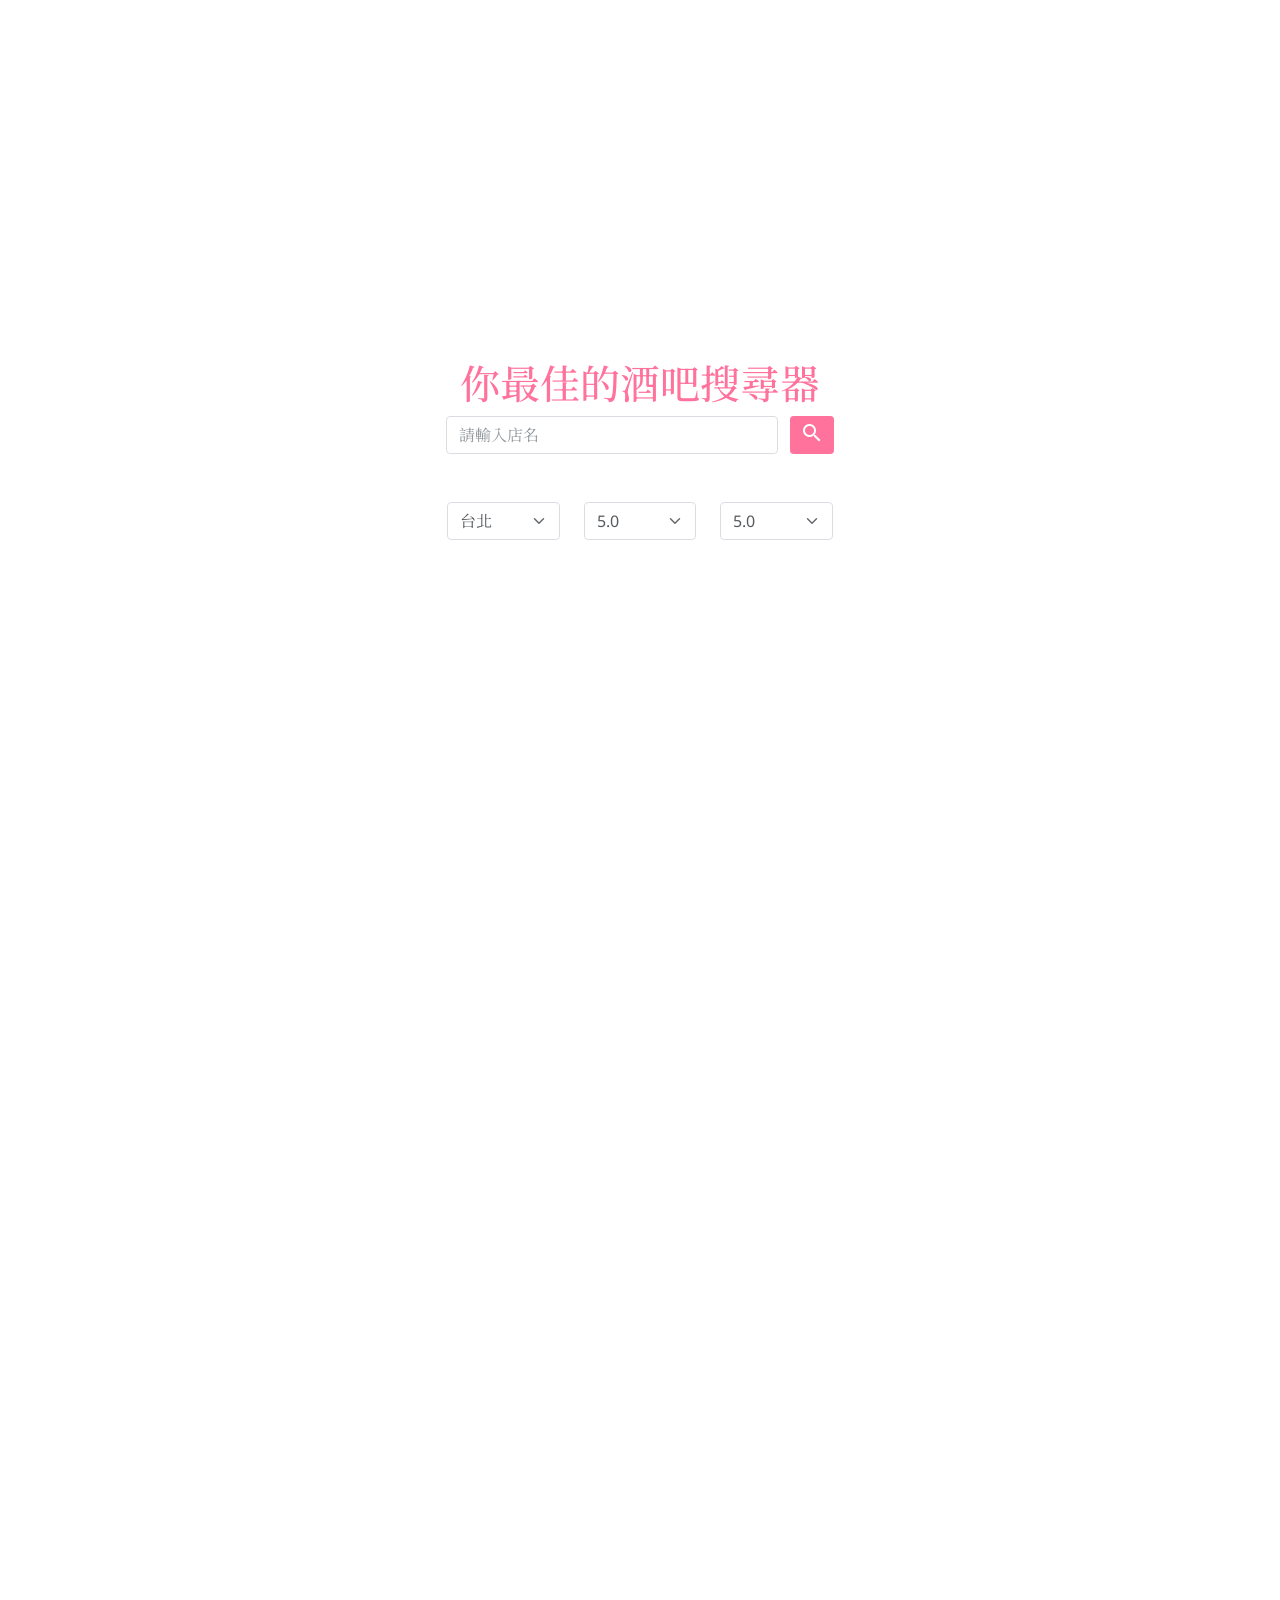
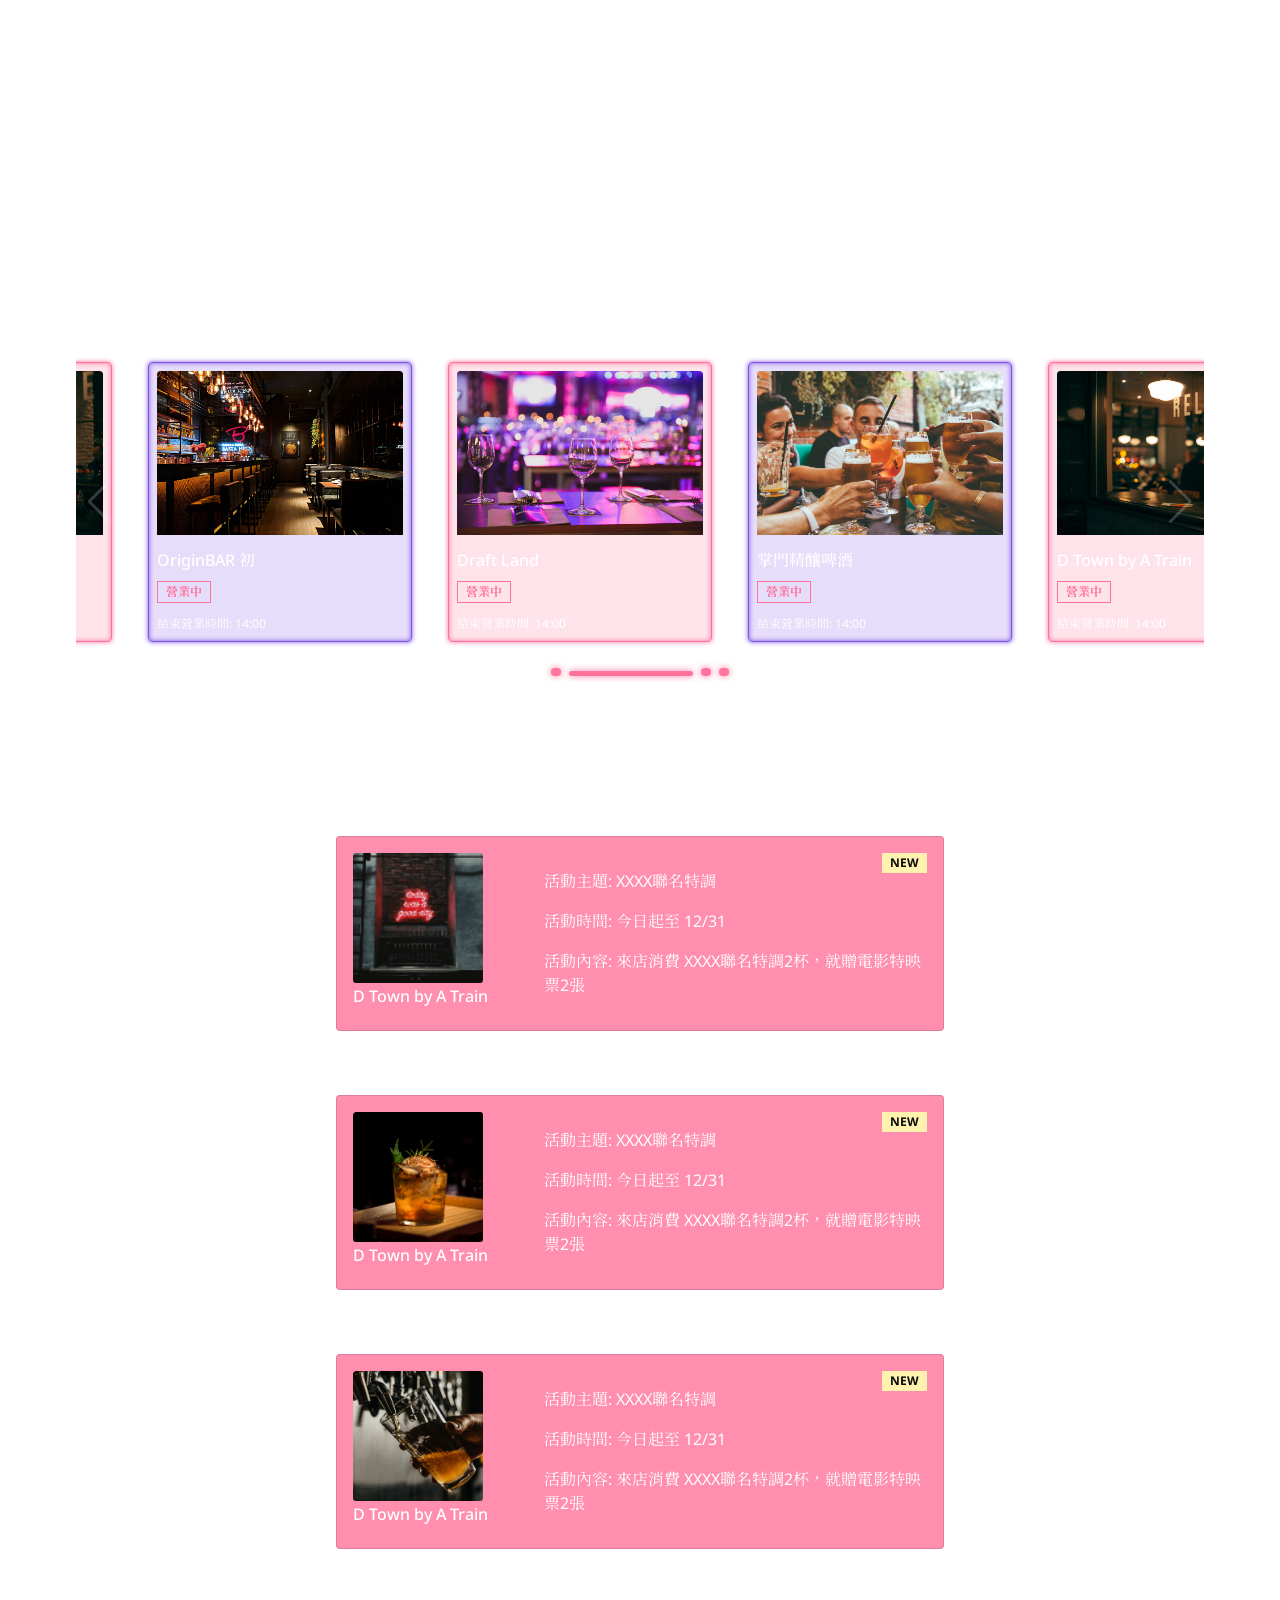
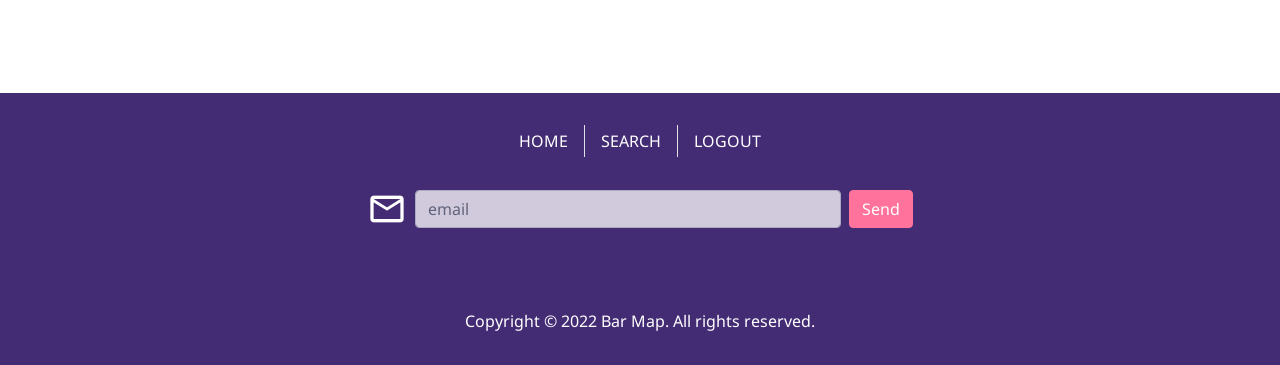
<file: index.html>
<!DOCTYPE html>
<html lang="en">
  <head>
    <meta charset="UTF-8" />
    <meta name="viewport" content="width=device-width, initial-scale=1.0" />
    <meta http-equiv="X-UA-Compatible" content="ie=edge" />
    <title>Index</title>
    <link href="https://fonts.googleapis.com/icon?family=Material+Icons" rel="stylesheet" />
    <link href="https://fonts.googleapis.com/icon?family=Material+Icons+Outlined" rel="stylesheet" />
    <!-- <link rel="stylesheet" href="https://cdnjs.cloudflare.com/ajax/libs/font-awesome/5.13.0/css/all.min.css" /> -->
    <link rel="stylesheet" href="https://cdn.jsdelivr.net/npm/swiper@8/swiper-bundle.min.css" />
    <link rel="stylesheet" href="./assets/style/all.css" />
  </head>

  <body>
    <nav class="navbar navbar-expand-lg navbar-dark bg-transparent fixed-top">
      <div class="container">
        <h1>
          <a class="navbar-brand navbar-logo" href="index.html">BarMap</a>
        </h1>
        <button class="navbar-toggler text-primary" type="button" data-bs-toggle="collapse" data-bs-target="#navbarSupportedContent" aria-controls="navbarSupportedContent" aria-expanded="false" aria-label="Toggle navigation">
          <span class="navbar-toggler-icon"></span>
        </button>
        <!-- FIXME: navbar 展開時增加底色 -->
        <!-- FIXME: 縮到375的時候 header太長導致x軸? -->
        <div class="collapse navbar-collapse justify-content-lg-end" id="navbarSupportedContent">
          <ul class="navbar-nav mb-2 mb-lg-0 text-center">
            <li class="nav-item pt-3 pb-3 pt-lg-0 pb-lg-0 ml-lg-6">
              <a class="nav-link" aria-current="page" href="index.html">首頁</a>
              <!-- <a class="nav-link active" aria-current="page" href="index.html">首頁</a> -->
            </li>
            <li class="nav-item pt-3 pb-3 pt-lg-0 pb-lg-0 ml-lg-6">
              <a class="nav-link" href="suggest.html">酒吧推薦</a>
            </li>
            <li class="nav-item pt-3 pb-3 pt-lg-0 pb-lg-0 ml-lg-6">
              <a class="nav-link" href="search.html">酒吧搜尋</a>
            </li>
            <li class="nav-item pt-3 pb-3 pt-lg-0 pb-lg-0 ml-lg-6">
              <a class="nav-link" href="event.html">活動資訊</a>
            </li>
            <li class="nav-item pt-3 pb-3 pt-lg-0 pb-lg-0 ml-lg-6">
              <a class="nav-link" href="#">調酒知識</a>
            </li>
          </ul>
        </div>
        <!-- <div class="position-relative"></div> -->
      </div>
    </nav>

    
<section class="hero-banner d-flex align-items-center">
  <div class="container text-center w-558">
    <h2 class="fs-1 text-primary">你最佳的酒吧搜尋器</h2>
    <form action="post">
      <div class="row pe-3 mb-5">
        <div class="col-8 ms-auto">
          <input class="form-control opacity-75" type="text" name="barName" id="barName" placeholder="請輸入店名" />
        </div>
        <!-- TODO: 文字換成icon? -->
        <a class="col-1 me-auto btn btn-primary btn-sm" type="submit" href="searchResult.html">
          <span class="material-icons material-icons-rounded align-middle"> search </span>
        </a>
      </div>
      <div class="row">
        <div class="col-3 ms-auto text-start">
          <label class="fs-6 text-white" for="place"> 地點 </label>
          <select class="form-select opacity-75" name="place" id="place">
            <option value="taipei">台北</option>
            <option value="taipei">台中</option>
            <option value="taipei">台南</option>
          </select>
        </div>
        <div class="col-3 text-start">
          <label class="fs-6 text-white" for="suggestScore"> 推薦指數 </label>
          <select class="form-select opacity-75" name="suggestScore" id="suggestScore">
            <option value="5">5.0</option>
            <option value="4">4.0</option>
            <option value="3">3.0</option>
            <option value="2">2.0</option>
            <option value="1">1.0</option>
          </select>
        </div>
        <div class="col-3 me-auto text-start">
          <label class="fs-6 text-white" for="priceScore"> 價格親切 </label>
          <select class="form-select opacity-75" name="priceScore" id="priceScore">
            <option value="5">5.0</option>
            <option value="4">4.0</option>
            <option value="3">3.0</option>
            <option value="2">2.0</option>
            <option value="1">1.0</option>
          </select>
        </div>
      </div>
    </form>
  </div>
</section>
<section class="banner d-flex align-items-center">
  <div class="container text-center">
    <p class="text-white fs-3 fw-normal lh-40 opacity-75">每個來到這裡的人<br />都有屬於他們的故事<br />而我們希望<br />能幫你找到配上這故事的酒</p>
  </div>
</section>
<section class="bg-img pt-80 pb-80">
  <div class="container">
    <div>
      <h2 class="text-white text-center">熱門推薦</h2>
      <!-- swiper -->
      <div class="swiper swiper-card pt-7 pb-7 position-relative">
        <div class="swiper-wrapper">
          <div class="card card-primary-transparent swiper-slide">
            <a href="storeDtl.html">
              <div class="card-header">
                <img src="./assets/images/bar1.jpg" class="card-img-top h-164 img-fit" alt="..." />
              </div>
              <div class="card-body">
                <h5 class="card-title">D Town by A Train</h5>
                <!-- <div class="d-flex align-items-center mb-4"> -->
                <!-- <fieldset class="rating">
                    <input type="radio" id="star5" name="rating" value="5" /><label class="full" for="star5" title="Awesome - 5 stars"></label> <input type="radio" id="star4half" name="rating" value="4 and a half" /><label class="half" for="star4half" title="Pretty good - 4.5 stars"></label>
                    <input type="radio" id="star4" name="rating" value="4" /><label class="full" for="star4" title="Pretty good - 4 stars"></label> <input type="radio" id="star3half" name="rating" value="3 and a half" /><label class="half" for="star3half" title="Meh - 3.5 stars"></label>
                    <input type="radio" id="star3" name="rating" value="3" /><label class="full" for="star3" title="Meh - 3 stars"></label> <input type="radio" id="star2half" name="rating" value="2 and a half" /><label class="half" for="star2half" title="Kinda bad - 2.5 stars"></label>
                    <input type="radio" id="star2" name="rating" value="2" /><label class="full" for="star2" title="Kinda bad - 2 stars"></label> <input type="radio" id="star1half" name="rating" value="1 and a half" /><label class="half" for="star1half" title="Meh - 1.5 stars"></label>
                    <input t ype="radio" id="star1" name="rating" value="1" /><label class="full" for="star1" title="Sucks big time - 1 star"></label> <input type="radio" id="starhalf" name="rating" value="half" /><label class="half" for="starhalf" title="Sucks big time - 0.5 stars"></label>
                  </fieldset> -->
                <span class="badge bg-outline-primary rounded-0">營業中</span>
                <div class="card-text fs-6 mt-3">結束營業時間: 14:00</div>
              </div>
            </a>
          </div>
          <div class="card card-secondary-transparent swiper-slide">
            <a href="storeDtl.html">
              <div class="card-header">
                <img src="./assets/images/bar2.jpg" class="card-img-top h-164 img-fit" alt="..." />
              </div>
              <div class="card-body">
                <h5 class="card-title">OriginBAR 初</h5>
                <span class="badge bg-outline-primary rounded-0">營業中</span>
                <div class="card-text fs-6 mt-3">結束營業時間: 14:00</div>
              </div>
            </a>
          </div>
          <div class="card card-primary-transparent swiper-slide">
            <a href="storeDtl.html">
              <div class="card-header">
                <img src="./assets/images/bar6.jpg" class="card-img-top h-164 img-fit" alt="..." />
              </div>
              <div class="card-body">
                <h5 class="card-title">Draft Land</h5>
                <span class="badge bg-outline-primary rounded-0">營業中</span>
                <div class="card-text fs-6 mt-3">結束營業時間: 14:00</div>
              </div>
            </a>
          </div>
          <div class="card card-secondary-transparent swiper-slide">
            <a href="storeDtl.html">
              <div class="card-header">
                <img src="./assets/images/bar4.jpg" class="card-img-top h-164 img-fit" alt="..." />
              </div>
              <div class="card-body">
                <h5 class="card-title">掌門精釀啤酒</h5>
                <span class="badge bg-outline-primary rounded-0">營業中</span>
                <div class="card-text fs-6 mt-3">結束營業時間: 14:00</div>
              </div>
            </a>
          </div>
        </div>
        <div class="swiper-pagination position-absolute bottom-0"></div>
        <div class="swiper-button-prev"></div>
        <div class="swiper-button-next"></div>
      </div>
    </div>
  </div>
  <div class="container w-644">
    <h2 class="text-white text-center mt-80 mb-7">最近活動</h2>
    <ul>
      <li class="mb-64">
        <div class="card card-primary">
          <a href="eventDtl.html">
            <span class="badge d-block bg-highlight position-absolute top-8 end-8 top-md-16 end-md-16 fs-sm-7 fs-md-6">NEW</span>
            <div class="row g-0 m-sm-0 m-md-2 fs-sm-6 fs-md-5">
              <div class="col-4 pe-4">
                <div class="card-header">
                  <img class="card-img w-60 h-60 w-md-130 h-md-130 img-fit" src="./assets/images/store2.png" alt="" />
                  <h5 class="mt-1 fs-sm-6 fs-md-5">D Town by A Train</h5>
                </div>
              </div>
              <div class="col-8">
                <div class="card-body align-middle">
                  <ul>
                    <li class="">
                      <p>活動主題: XXXX聯名特調</p>
                    </li>
                    <li>
                      <p>活動時間: 今日起至 12/31</p>
                    </li>
                    <li>
                      <p>活動內容: 來店消費 XXXX聯名特調2杯，就贈電影特映票2張</p>
                    </li>
                  </ul>
                </div>
              </div>
            </div>
          </a>
        </div>
      </li>
      <li class="mb-64">
        <div class="card card-primary">
          <a href="eventDtl.html">
            <span class="badge d-block bg-highlight position-absolute top-8 end-8 top-md-16 end-md-16 fs-sm-7 fs-md-6">NEW</span>
            <div class="row g-0 m-sm-0 m-md-2 fs-sm-6 fs-md-5">
              <div class="col-4 pe-4">
                <div class="card-header">
                  <img class="card-img w-60 h-60 w-md-130 h-md-130 img-fit" src="./assets/images/wine1.jpg" alt="" />
                  <h5 class="mt-1 fs-sm-6 fs-md-5">D Town by A Train</h5>
                </div>
              </div>
              <div class="col-8 d-flex">
                <div class="card-body align-items-center">
                  <ul>
                    <li class="">
                      <p>活動主題: XXXX聯名特調</p>
                    </li>
                    <li>
                      <p>活動時間: 今日起至 12/31</p>
                    </li>
                    <li>
                      <p>活動內容: 來店消費 XXXX聯名特調2杯，就贈電影特映票2張</p>
                    </li>
                  </ul>
                </div>
              </div>
            </div>
          </a>
        </div>
      </li>
      <li class="mb-64">
        <div class="card card-primary">
          <a href="eventDtl.html">
            <span class="badge d-block bg-highlight position-absolute top-8 end-8 top-md-16 end-md-16 fs-sm-7 fs-md-6">NEW</span>
            <div class="row g-0 m-sm-0 m-md-2 fs-sm-6 fs-md-5">
              <div class="col-4 pe-4">
                <div class="card-header">
                  <img class="card-img w-60 h-60 w-md-130 h-md-130 img-fit" src="./assets/images/wine4.jpg" alt="" />
                  <h5 class="mt-1 fs-sm-6 fs-md-5">D Town by A Train</h5>
                </div>
              </div>
              <div class="col-8">
                <div class="card-body align-middle">
                  <ul>
                    <li class="">
                      <p>活動主題: XXXX聯名特調</p>
                    </li>
                    <li>
                      <p>活動時間: 今日起至 12/31</p>
                    </li>
                    <li>
                      <p>活動內容: 來店消費 XXXX聯名特調2杯，就贈電影特映票2張</p>
                    </li>
                  </ul>
                </div>
              </div>
            </div>
          </a>
        </div>
      </li>
    </ul>
  </div>
</section>


    <footer class="footer bg-secondary-dark text-white pt-6 pb-4 text-center">
      <div class="container w-558">
        <ul class="d-flex justify-content-center">
          <li class="pe-2 me-2 border-end"><a class="nav-link p-1 ps-2 pe-2" href="index.html">HOME</a></li>
          <li class="pe-2 me-2 border-end"><a class="nav-link p-1 ps-2 pe-2" href="index.html">SEARCH</a></li>
          <li><a class="nav-link p-1 ps-2 pe-2" href="#">LOGOUT</a></li>
        </ul>
        <div class="d-flex justify-content-center align-items-center mt-6 mb-80">
          <span class="material-icons material-icons-outlined fs-1"> email </span>
          <input class="form-control opacity-75 ms-2 me-2" type="email" name="mail" id="mail" placeholder="email" aria-label="mail" aria-describedby="mail" />
          <input class="btn btn-primary" type="submit" value="Send" />
        </div>
        <p>Copyright © 2022 Bar Map. All rights reserved.</p>
      </div>
    </footer>

    <script src="https://cdn.jsdelivr.net/npm/swiper@8/swiper-bundle.min.js"></script>
    <script src="./assets/js/vendors.js"></script>
    <script src="./assets/js/all.js"></script>
  </body>
</html>
</file>
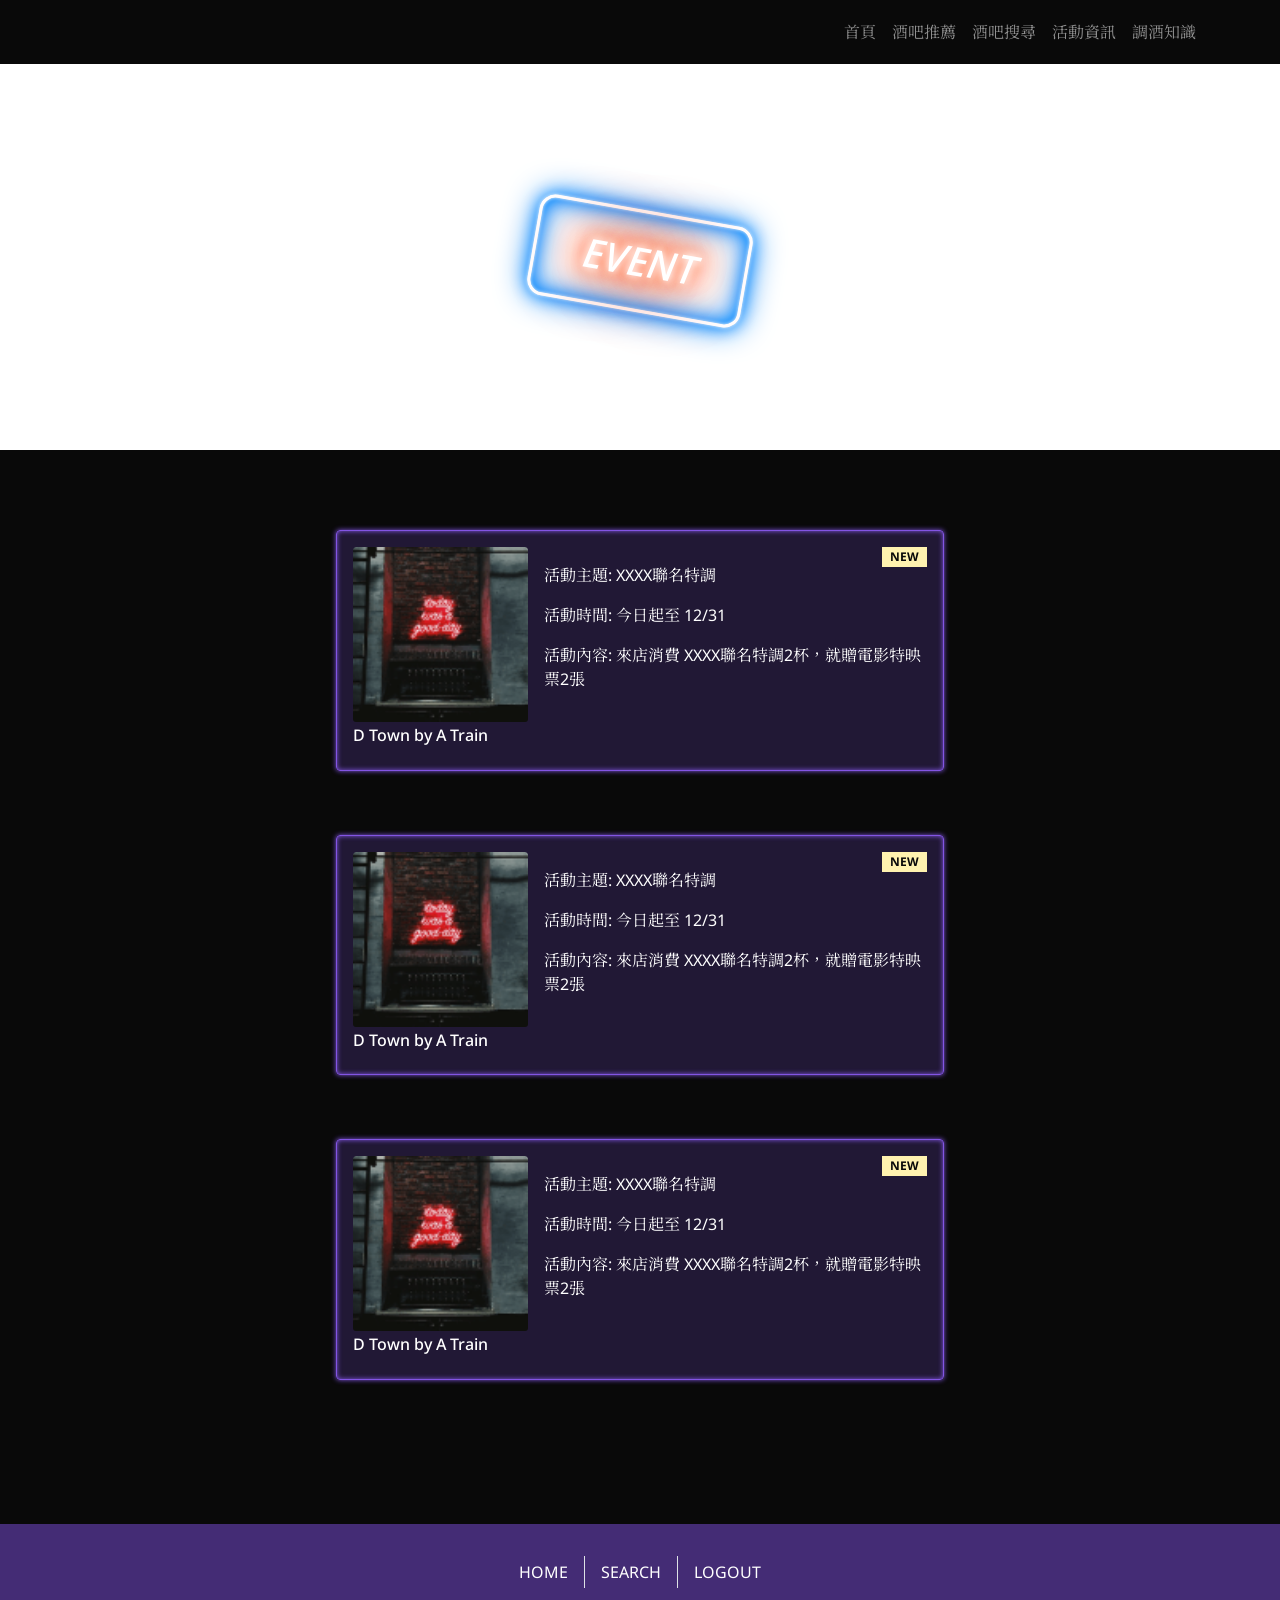
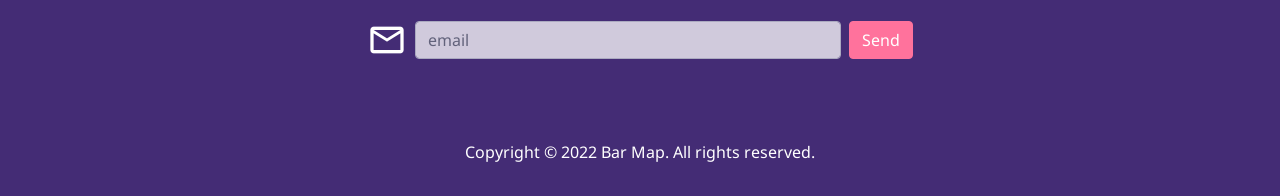
<file: event.html>
<!DOCTYPE html>
<html lang="en">
  <head>
    <meta charset="UTF-8" />
    <meta name="viewport" content="width=device-width, initial-scale=1.0" />
    <meta http-equiv="X-UA-Compatible" content="ie=edge" />
    <title>Index</title>
    <link href="https://fonts.googleapis.com/icon?family=Material+Icons" rel="stylesheet" />
    <link href="https://fonts.googleapis.com/icon?family=Material+Icons+Outlined" rel="stylesheet" />
    <!-- <link rel="stylesheet" href="https://cdnjs.cloudflare.com/ajax/libs/font-awesome/5.13.0/css/all.min.css" /> -->
    <link rel="stylesheet" href="https://cdn.jsdelivr.net/npm/swiper@8/swiper-bundle.min.css" />
    <link rel="stylesheet" href="./assets/style/all.css" />
  </head>

  <body>
    <nav class="navbar navbar-expand-lg navbar-dark bg-base fixed-top">
      <div class="container">
        <h1>
          <a class="navbar-brand navbar-logo" href="index.html">BarMap</a>
        </h1>
        <button class="navbar-toggler text-primary" type="button" data-bs-toggle="collapse" data-bs-target="#navbarSupportedContent" aria-controls="navbarSupportedContent" aria-expanded="false" aria-label="Toggle navigation">
          <span class="navbar-toggler-icon"></span>
        </button>
        <!-- FIXME: navbar 展開時增加底色 -->
        <!-- FIXME: 縮到375的時候 header太長導致x軸? -->
        <div class="collapse navbar-collapse justify-content-lg-end" id="navbarSupportedContent">
          <ul class="navbar-nav mb-2 mb-lg-0 text-center">
            <li class="nav-item pt-3 pb-3 pt-lg-0 pb-lg-0 ml-lg-6">
              <a class="nav-link" aria-current="page" href="index.html">首頁</a>
              <!-- <a class="nav-link active" aria-current="page" href="index.html">首頁</a> -->
            </li>
            <li class="nav-item pt-3 pb-3 pt-lg-0 pb-lg-0 ml-lg-6">
              <a class="nav-link" href="suggest.html">酒吧推薦</a>
            </li>
            <li class="nav-item pt-3 pb-3 pt-lg-0 pb-lg-0 ml-lg-6">
              <a class="nav-link" href="search.html">酒吧搜尋</a>
            </li>
            <li class="nav-item pt-3 pb-3 pt-lg-0 pb-lg-0 ml-lg-6">
              <a class="nav-link" href="event.html">活動資訊</a>
            </li>
            <li class="nav-item pt-3 pb-3 pt-lg-0 pb-lg-0 ml-lg-6">
              <a class="nav-link" href="#">調酒知識</a>
            </li>
          </ul>
        </div>
        <!-- <div class="position-relative"></div> -->
      </div>
    </nav>

    
<section class="banner-dark d-flex align-items-center">
  <div class="container d-flex justify-content-center">
    <h2 class="text-neon text-center fs-1 r-30 mt-80">EVENT</h2>
  </div>
</section>

<section class="bg-base pt-80 pb-80">
  <div class="container w-644">
    <!-- <h2 class="text-white text-center mt-80 mb-7">最近活動</h2> -->
    <ul>
      <li class="mb-64">
        <div class="card card-secondary-transparent">
          <a href="eventDtl.html">
            <span class="badge d-block bg-highlight position-absolute top-8 end-8 top-md-16 end-md-16 fs-sm-7 fs-md-6">NEW</span>
            <div class="row g-0 m-sm-0 m-md-2 fs-sm-6 fs-md-5">
              <div class="col-4 pe-4">
                <div class="card-header">
                  <img class="card-img" src="./assets/images/store2.png" alt="" />
                  <h5 class="mt-1 fs-sm-6 fs-md-5">D Town by A Train</h5>
                </div>
              </div>
              <div class="col-8">
                <div class="card-body align-middle">
                  <ul>
                    <li class="">
                      <p>活動主題: XXXX聯名特調</p>
                    </li>
                    <li>
                      <p>活動時間: 今日起至 12/31</p>
                    </li>
                    <li>
                      <p>活動內容: 來店消費 XXXX聯名特調2杯，就贈電影特映票2張</p>
                    </li>
                  </ul>
                </div>
              </div>
            </div>
          </a>
        </div>
      </li>
      <li class="mb-64">
        <div class="card card-secondary-transparent">
          <a href="eventDtl.html">
            <span class="badge d-block bg-highlight position-absolute top-8 end-8 top-md-16 end-md-16 fs-sm-7 fs-md-6">NEW</span>
            <div class="row g-0 m-sm-0 m-md-2 fs-sm-6 fs-md-5">
              <div class="col-4 pe-4">
                <div class="card-header">
                  <img class="card-img" src="./assets/images/store2.png" alt="" />
                  <h5 class="mt-1 fs-sm-6 fs-md-5">D Town by A Train</h5>
                </div>
              </div>
              <div class="col-8 d-flex">
                <div class="card-body align-items-center">
                  <ul>
                    <li class="">
                      <p>活動主題: XXXX聯名特調</p>
                    </li>
                    <li>
                      <p>活動時間: 今日起至 12/31</p>
                    </li>
                    <li>
                      <p>活動內容: 來店消費 XXXX聯名特調2杯，就贈電影特映票2張</p>
                    </li>
                  </ul>
                </div>
              </div>
            </div>
          </a>
        </div>
      </li>
      <li class="mb-64">
        <div class="card card-secondary-transparent">
          <a href="eventDtl.html">
            <span class="badge d-block bg-highlight position-absolute top-8 end-8 top-md-16 end-md-16 fs-sm-7 fs-md-6">NEW</span>
            <div class="row g-0 m-sm-0 m-md-2 fs-sm-6 fs-md-5">
              <div class="col-4 pe-4">
                <div class="card-header">
                  <img class="card-img" src="./assets/images/store2.png" alt="" />
                  <h5 class="mt-1 fs-sm-6 fs-md-5">D Town by A Train</h5>
                </div>
              </div>
              <div class="col-8">
                <div class="card-body align-middle">
                  <ul>
                    <li class="">
                      <p>活動主題: XXXX聯名特調</p>
                    </li>
                    <li>
                      <p>活動時間: 今日起至 12/31</p>
                    </li>
                    <li>
                      <p>活動內容: 來店消費 XXXX聯名特調2杯，就贈電影特映票2張</p>
                    </li>
                  </ul>
                </div>
              </div>
            </div>
          </a>
        </div>
      </li>
    </ul>
  </div>
</section>


    <footer class="footer bg-secondary-dark text-white pt-6 pb-4 text-center">
      <div class="container w-558">
        <ul class="d-flex justify-content-center">
          <li class="pe-2 me-2 border-end"><a class="nav-link p-1 ps-2 pe-2" href="index.html">HOME</a></li>
          <li class="pe-2 me-2 border-end"><a class="nav-link p-1 ps-2 pe-2" href="index.html">SEARCH</a></li>
          <li><a class="nav-link p-1 ps-2 pe-2" href="#">LOGOUT</a></li>
        </ul>
        <div class="d-flex justify-content-center align-items-center mt-6 mb-80">
          <span class="material-icons material-icons-outlined fs-1"> email </span>
          <input class="form-control opacity-75 ms-2 me-2" type="email" name="mail" id="mail" placeholder="email" aria-label="mail" aria-describedby="mail" />
          <input class="btn btn-primary" type="submit" value="Send" />
        </div>
        <p>Copyright © 2022 Bar Map. All rights reserved.</p>
      </div>
    </footer>

    <script src="https://cdn.jsdelivr.net/npm/swiper@8/swiper-bundle.min.js"></script>
    <script src="./assets/js/vendors.js"></script>
    <script src="./assets/js/all.js"></script>
  </body>
</html>
</file>
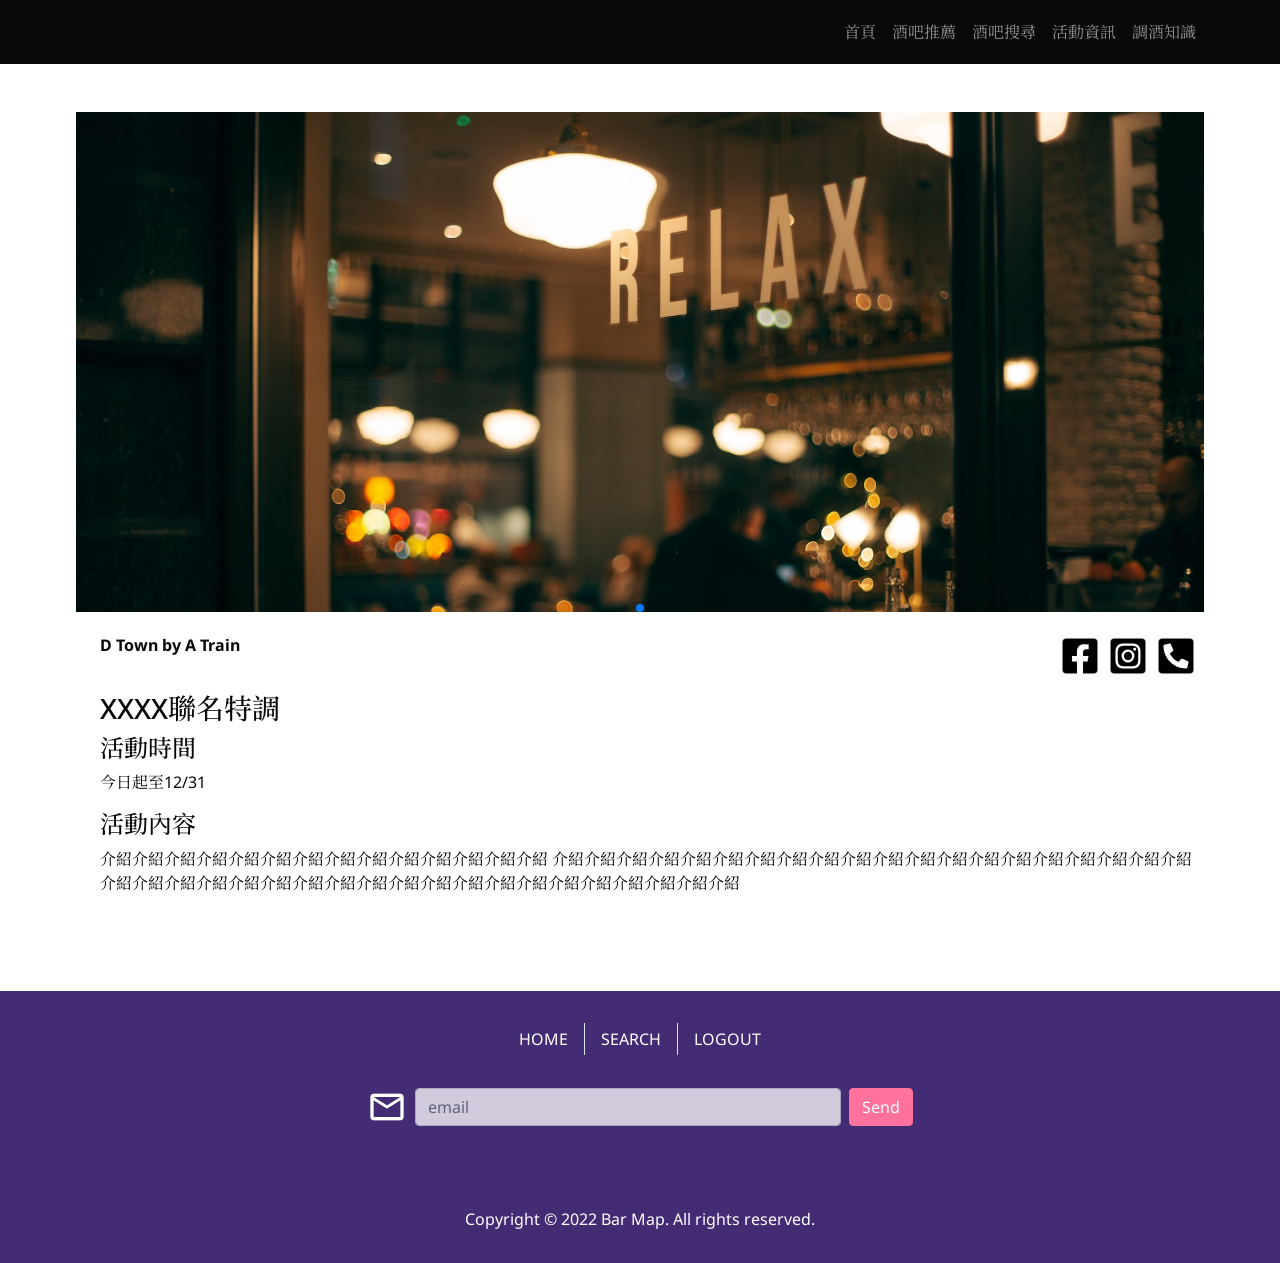
<file: eventDtl.html>
<!DOCTYPE html>
<html lang="en">
  <head>
    <meta charset="UTF-8" />
    <meta name="viewport" content="width=device-width, initial-scale=1.0" />
    <meta http-equiv="X-UA-Compatible" content="ie=edge" />
    <title>BarMap</title>
    <link href="https://fonts.googleapis.com/icon?family=Material+Icons" rel="stylesheet" />
    <link href="https://fonts.googleapis.com/icon?family=Material+Icons+Outlined" rel="stylesheet" />
    <!-- <link rel="stylesheet" href="https://cdnjs.cloudflare.com/ajax/libs/font-awesome/5.13.0/css/all.min.css" /> -->
    <link rel="stylesheet" href="https://cdn.jsdelivr.net/npm/swiper@8/swiper-bundle.min.css" />
    <link rel="stylesheet" href="./assets/style/all.css" />
  </head>

  <body>
    <nav class="navbar navbar-expand-lg navbar-dark bg-base fixed-top">
      <div class="container">
        <h1>
          <a class="navbar-brand navbar-logo" href="index.html">BarMap</a>
        </h1>
        <button class="navbar-toggler text-primary" type="button" data-bs-toggle="collapse" data-bs-target="#navbarSupportedContent" aria-controls="navbarSupportedContent" aria-expanded="false" aria-label="Toggle navigation">
          <span class="navbar-toggler-icon"></span>
        </button>
        <!-- FIXME: navbar 展開時增加底色 -->
        <!-- FIXME: 縮到375的時候 header太長導致x軸? -->
        <div class="collapse navbar-collapse justify-content-lg-end" id="navbarSupportedContent">
          <ul class="navbar-nav mb-2 mb-lg-0 text-center">
            <li class="nav-item pt-3 pb-3 pt-lg-0 pb-lg-0 ml-lg-6">
              <a class="nav-link" aria-current="page" href="index.html">首頁</a>
              <!-- <a class="nav-link active" aria-current="page" href="index.html">首頁</a> -->
            </li>
            <li class="nav-item pt-3 pb-3 pt-lg-0 pb-lg-0 ml-lg-6">
              <a class="nav-link" href="suggest.html">酒吧推薦</a>
            </li>
            <li class="nav-item pt-3 pb-3 pt-lg-0 pb-lg-0 ml-lg-6">
              <a class="nav-link" href="search.html">酒吧搜尋</a>
            </li>
            <li class="nav-item pt-3 pb-3 pt-lg-0 pb-lg-0 ml-lg-6">
              <a class="nav-link" href="event.html">活動資訊</a>
            </li>
            <li class="nav-item pt-3 pb-3 pt-lg-0 pb-lg-0 ml-lg-6">
              <a class="nav-link" href="#">調酒知識</a>
            </li>
          </ul>
        </div>
        <!-- <div class="position-relative"></div> -->
      </div>
    </nav>

    
<section class="text-base">
  <!-- <section class="bg-img text-white"> -->

  <div class="container pt-80 pt-md-112 pb-80">
    <div class="">
      <div class="swiper swiper-fluid h-500 pb-8 position-relative">
        <div class="swiper-wrapper">
          <div class="swiper-slide position-relative">
            <img class="img-center position-absolute top-100" src="./assets/images/wine4.jpg" alt="store picture" />
          </div>
          <div class="swiper-slide">
            <img class="img-center" src="./assets/images/bar1.jpg" alt="store picture" />
          </div>
          <div class="swiper-slide">
            <img class="img-center" src="./assets/images/bar2.jpg" alt="store picture" />
          </div>
          <div class="swiper-slide">
            <img class="img-center" src="./assets/images/bar8.jpg" alt="store picture" />
          </div>
          <div class="swiper-slide">
            <img class="img-center" src="./assets/images/bar4.jpg" alt="store picture" />
          </div>
        </div>
        <div class="swiper-pagination position-absolute bottom-0"></div>
      </div>
      <div class="mt-5 ps-md-5">
        <div class="d-md-flex justify-content-md-between">
          <h5 class="fw-bolder">D Town by A Train</h5>
          <ul class="d-flex justicy-content-start">
            <li class="me-2">
              <a class="d-block" href="#">
                <!-- <a class="d-block text-white" href="#"> -->
                <svg xmlns="http://www.w3.org/2000/svg" width="40" height="40" viewBox="0 0 448 512" stroke="currentColor">
                  <path d="M400 32H48A48 48 0 0 0 0 80v352a48 48 0 0 0 48 48h137.25V327.69h-63V256h63v-54.64c0-62.15 37-96.48 93.67-96.48 27.14 0 55.52 4.84 55.52 4.84v61h-31.27c-30.81 0-40.42 19.12-40.42 38.73V256h68.78l-11 71.69h-57.78V480H400a48 48 0 0 0 48-48V80a48 48 0 0 0-48-48z" />
                </svg>
              </a>
            </li>
            <li class="me-2">
              <a class="d-block" href="#">
                <svg xmlns="http://www.w3.org/2000/svg" width="40" height="40" viewBox="0 0 448 512" stroke="currentColor">
                  <!-- Font Awesome Pro 5.15.4 by @fontawesome - https://fontawesome.com License - https://fontawesome.com/license (Commercial License) -->
                  <path
                    d="M224,202.66A53.34,53.34,0,1,0,277.36,256,53.38,53.38,0,0,0,224,202.66Zm124.71-41a54,54,0,0,0-30.41-30.41c-21-8.29-71-6.43-94.3-6.43s-73.25-1.93-94.31,6.43a54,54,0,0,0-30.41,30.41c-8.28,21-6.43,71.05-6.43,94.33S91,329.26,99.32,350.33a54,54,0,0,0,30.41,30.41c21,8.29,71,6.43,94.31,6.43s73.24,1.93,94.3-6.43a54,54,0,0,0,30.41-30.41c8.35-21,6.43-71.05,6.43-94.33S357.1,182.74,348.75,161.67ZM224,338a82,82,0,1,1,82-82A81.9,81.9,0,0,1,224,338Zm85.38-148.3a19.14,19.14,0,1,1,19.13-19.14A19.1,19.1,0,0,1,309.42,189.74ZM400,32H48A48,48,0,0,0,0,80V432a48,48,0,0,0,48,48H400a48,48,0,0,0,48-48V80A48,48,0,0,0,400,32ZM382.88,322c-1.29,25.63-7.14,48.34-25.85,67s-41.4,24.63-67,25.85c-26.41,1.49-105.59,1.49-132,0-25.63-1.29-48.26-7.15-67-25.85s-24.63-41.42-25.85-67c-1.49-26.42-1.49-105.61,0-132,1.29-25.63,7.07-48.34,25.85-67s41.47-24.56,67-25.78c26.41-1.49,105.59-1.49,132,0,25.63,1.29,48.33,7.15,67,25.85s24.63,41.42,25.85,67.05C384.37,216.44,384.37,295.56,382.88,322Z"
                  />
                </svg>
              </a>
            </li>
            <li class="me-2">
              <a href="d-block">
                <svg xmlns="http://www.w3.org/2000/svg" width="40" height="40" viewBox="0 0 448 512" stroke="currentColor">
                  <!-- Font Awesome Pro 5.15.4 by @fontawesome - https://fontawesome.com License - https://fontawesome.com/license (Commercial License) -->
                  <path
                    d="M400 32H48A48 48 0 0 0 0 80v352a48 48 0 0 0 48 48h352a48 48 0 0 0 48-48V80a48 48 0 0 0-48-48zm-16.39 307.37l-15 65A15 15 0 0 1 354 416C194 416 64 286.29 64 126a15.7 15.7 0 0 1 11.63-14.61l65-15A18.23 18.23 0 0 1 144 96a16.27 16.27 0 0 1 13.79 9.09l30 70A17.9 17.9 0 0 1 189 181a17 17 0 0 1-5.5 11.61l-37.89 31a231.91 231.91 0 0 0 110.78 110.78l31-37.89A17 17 0 0 1 299 291a17.85 17.85 0 0 1 5.91 1.21l70 30A16.25 16.25 0 0 1 384 336a17.41 17.41 0 0 1-.39 3.37z"
                  />
                </svg>
              </a>
            </li>
          </ul>
        </div>
        <!-- <ul>
          <li>
            <p>電話: <a class="text-base link-decoration" href="tel:+02-23456787">02-23456787</a></p>
          </li>
          <li>
            <p>營業時間: 18:00 - 12:00</p>
          </li>
          <li>
            <p>地址: <a class="text-base link-decoration" href="https://goo.gl/maps/azrtMk6x3MkthSNp7" target="_blank" rel="noopener noreferrer">106台北市大安區忠孝東路四段49巷2號2樓</a></p>
          </li>
        </ul> -->
        <h2>XXXX聯名特調</h2>
        <ul>
          <li>
            <h3>活動時間</h3>
            <p>今日起至12/31</p>
          </li>
          <li>
            <h3>活動內容</h3>
            <p>介紹介紹介紹介紹介紹介紹介紹介紹介紹介紹介紹介紹介紹介紹 介紹介紹介紹介紹介紹介紹介紹介紹介紹介紹介紹介紹介紹介紹介紹介紹介紹介紹介紹介紹介紹介紹介紹介紹介紹介紹介紹介紹介紹介紹介紹介紹介紹介紹介紹介紹介紹介紹介紹介紹</p>
          </li>
        </ul>
      </div>
    </div>
  </div>
</section>


    <footer class="footer bg-secondary-dark text-white pt-6 pb-4 text-center">
      <div class="container w-558">
        <ul class="d-flex justify-content-center">
          <li class="pe-2 me-2 border-end"><a class="nav-link p-1 ps-2 pe-2" href="index.html">HOME</a></li>
          <li class="pe-2 me-2 border-end"><a class="nav-link p-1 ps-2 pe-2" href="index.html">SEARCH</a></li>
          <li><a class="nav-link p-1 ps-2 pe-2" href="#">LOGOUT</a></li>
        </ul>
        <div class="d-flex justify-content-center align-items-center mt-6 mb-80">
          <span class="material-icons material-icons-outlined fs-1"> email </span>
          <input class="form-control opacity-75 ms-2 me-2" type="email" name="mail" id="mail" placeholder="email" aria-label="mail" aria-describedby="mail" />
          <input class="btn btn-primary" type="submit" value="Send" />
        </div>
        <p>Copyright © 2022 Bar Map. All rights reserved.</p>
      </div>
    </footer>

    <script src="https://cdn.jsdelivr.net/npm/swiper@8/swiper-bundle.min.js"></script>
    <script src="./assets/js/vendors.js"></script>
    <script src="./assets/js/all.js"></script>
  </body>
</html>
</file>
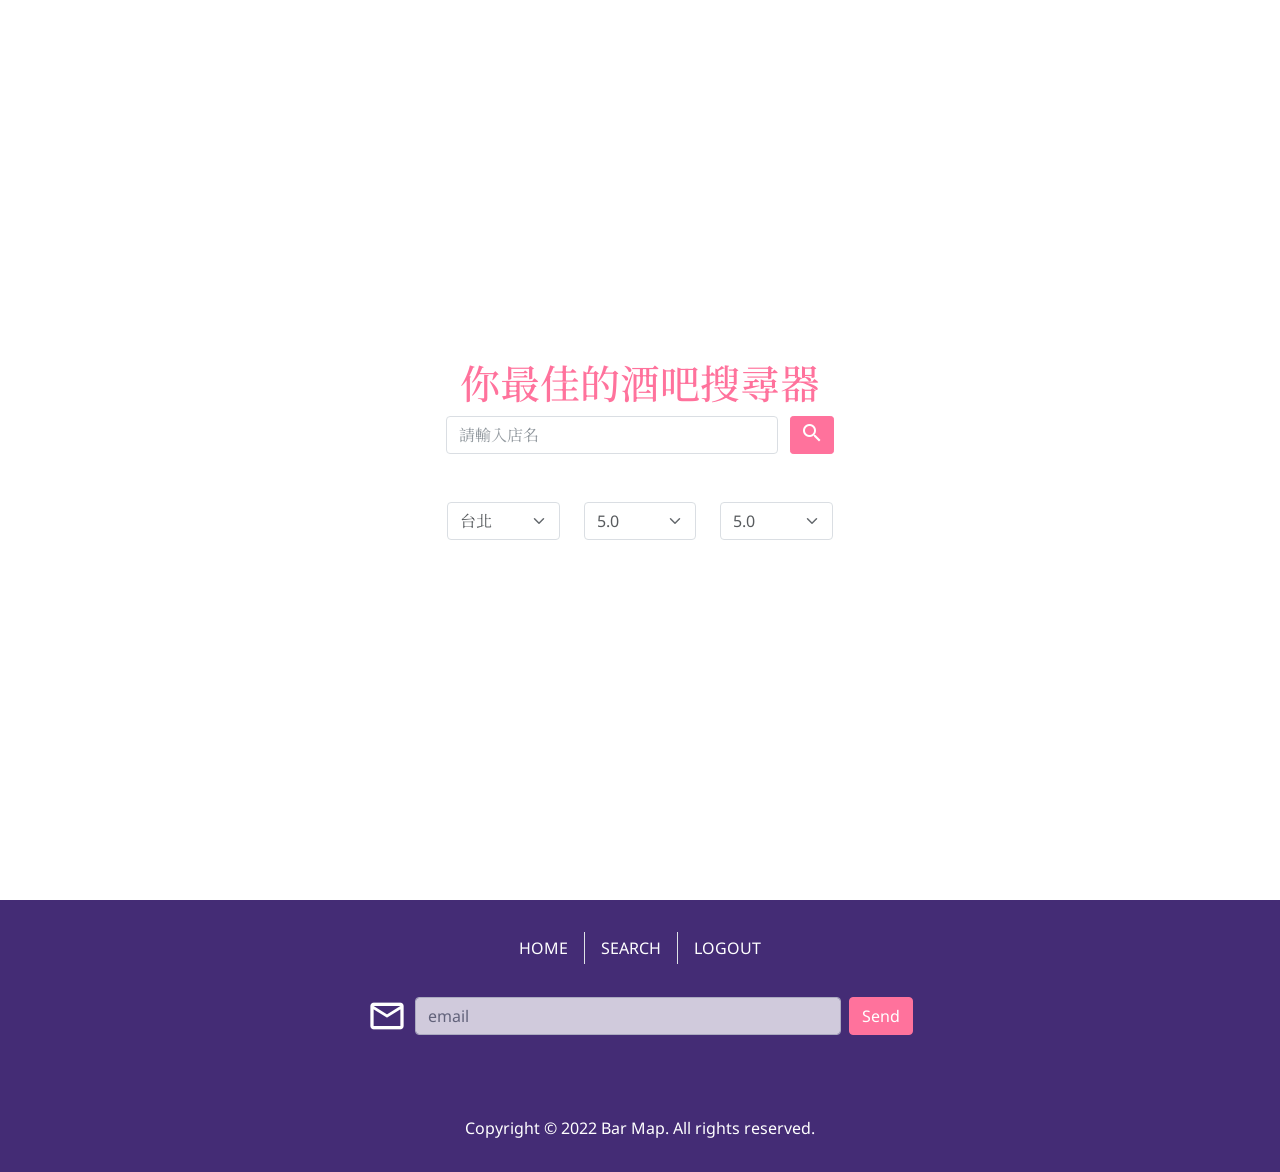
<file: search.html>
<!DOCTYPE html>
<html lang="en">
  <head>
    <meta charset="UTF-8" />
    <meta name="viewport" content="width=device-width, initial-scale=1.0" />
    <meta http-equiv="X-UA-Compatible" content="ie=edge" />
    <title>Search</title>
    <link href="https://fonts.googleapis.com/icon?family=Material+Icons" rel="stylesheet" />
    <link href="https://fonts.googleapis.com/icon?family=Material+Icons+Outlined" rel="stylesheet" />
    <!-- <link rel="stylesheet" href="https://cdnjs.cloudflare.com/ajax/libs/font-awesome/5.13.0/css/all.min.css" /> -->
    <link rel="stylesheet" href="https://cdn.jsdelivr.net/npm/swiper@8/swiper-bundle.min.css" />
    <link rel="stylesheet" href="./assets/style/all.css" />
  </head>

  <body>
    <nav class="navbar navbar-expand-lg navbar-dark bg-transparent fixed-top">
      <div class="container">
        <h1>
          <a class="navbar-brand navbar-logo" href="index.html">BarMap</a>
        </h1>
        <button class="navbar-toggler text-primary" type="button" data-bs-toggle="collapse" data-bs-target="#navbarSupportedContent" aria-controls="navbarSupportedContent" aria-expanded="false" aria-label="Toggle navigation">
          <span class="navbar-toggler-icon"></span>
        </button>
        <!-- FIXME: navbar 展開時增加底色 -->
        <!-- FIXME: 縮到375的時候 header太長導致x軸? -->
        <div class="collapse navbar-collapse justify-content-lg-end" id="navbarSupportedContent">
          <ul class="navbar-nav mb-2 mb-lg-0 text-center">
            <li class="nav-item pt-3 pb-3 pt-lg-0 pb-lg-0 ml-lg-6">
              <a class="nav-link" aria-current="page" href="index.html">首頁</a>
              <!-- <a class="nav-link active" aria-current="page" href="index.html">首頁</a> -->
            </li>
            <li class="nav-item pt-3 pb-3 pt-lg-0 pb-lg-0 ml-lg-6">
              <a class="nav-link" href="suggest.html">酒吧推薦</a>
            </li>
            <li class="nav-item pt-3 pb-3 pt-lg-0 pb-lg-0 ml-lg-6">
              <a class="nav-link" href="search.html">酒吧搜尋</a>
            </li>
            <li class="nav-item pt-3 pb-3 pt-lg-0 pb-lg-0 ml-lg-6">
              <a class="nav-link" href="event.html">活動資訊</a>
            </li>
            <li class="nav-item pt-3 pb-3 pt-lg-0 pb-lg-0 ml-lg-6">
              <a class="nav-link" href="#">調酒知識</a>
            </li>
          </ul>
        </div>
        <!-- <div class="position-relative"></div> -->
      </div>
    </nav>

    
<section class="hero-banner d-flex align-items-center">
  <div class="container text-center w-558">
    <h2 class="fs-1 text-primary">你最佳的酒吧搜尋器</h2>
    <form action="post">
      <div class="row pe-3 mb-5">
        <div class="col-8 ms-auto">
          <input class="form-control opacity-75" type="text" name="barName" id="barName" placeholder="請輸入店名" />
        </div>
        <!-- TODO: 文字換成icon? -->
        <a class="col-1 me-auto btn btn-primary btn-sm" type="submit" href="searchResult.html">
          <span class="material-icons material-icons-rounded align-middle"> search </span>
        </a>
      </div>
      <div class="row">
        <div class="col-3 ms-auto text-start">
          <label class="fs-6 text-white" for="place"> 地點 </label>
          <select class="form-select opacity-75" name="place" id="place">
            <option value="taipei">台北</option>
            <option value="taipei">台中</option>
            <option value="taipei">台南</option>
          </select>
        </div>
        <div class="col-3 text-start">
          <label class="fs-6 text-white" for="suggestScore"> 推薦指數 </label>
          <select class="form-select opacity-75" name="suggestScore" id="suggestScore">
            <option value="5">5.0</option>
            <option value="4">4.0</option>
            <option value="3">3.0</option>
            <option value="2">2.0</option>
            <option value="1">1.0</option>
          </select>
        </div>
        <div class="col-3 me-auto text-start">
          <label class="fs-6 text-white" for="priceScore"> 價格親切 </label>
          <select class="form-select opacity-75" name="priceScore" id="priceScore">
            <option value="5">5.0</option>
            <option value="4">4.0</option>
            <option value="3">3.0</option>
            <option value="2">2.0</option>
            <option value="1">1.0</option>
          </select>
        </div>
      </div>
    </form>
  </div>
</section>


    <footer class="footer bg-secondary-dark text-white pt-6 pb-4 text-center">
      <div class="container w-558">
        <ul class="d-flex justify-content-center">
          <li class="pe-2 me-2 border-end"><a class="nav-link p-1 ps-2 pe-2" href="index.html">HOME</a></li>
          <li class="pe-2 me-2 border-end"><a class="nav-link p-1 ps-2 pe-2" href="index.html">SEARCH</a></li>
          <li><a class="nav-link p-1 ps-2 pe-2" href="#">LOGOUT</a></li>
        </ul>
        <div class="d-flex justify-content-center align-items-center mt-6 mb-80">
          <span class="material-icons material-icons-outlined fs-1"> email </span>
          <input class="form-control opacity-75 ms-2 me-2" type="email" name="mail" id="mail" placeholder="email" aria-label="mail" aria-describedby="mail" />
          <input class="btn btn-primary" type="submit" value="Send" />
        </div>
        <p>Copyright © 2022 Bar Map. All rights reserved.</p>
      </div>
    </footer>

    <script src="https://cdn.jsdelivr.net/npm/swiper@8/swiper-bundle.min.js"></script>
    <script src="./assets/js/vendors.js"></script>
    <script src="./assets/js/all.js"></script>
  </body>
</html>
</file>
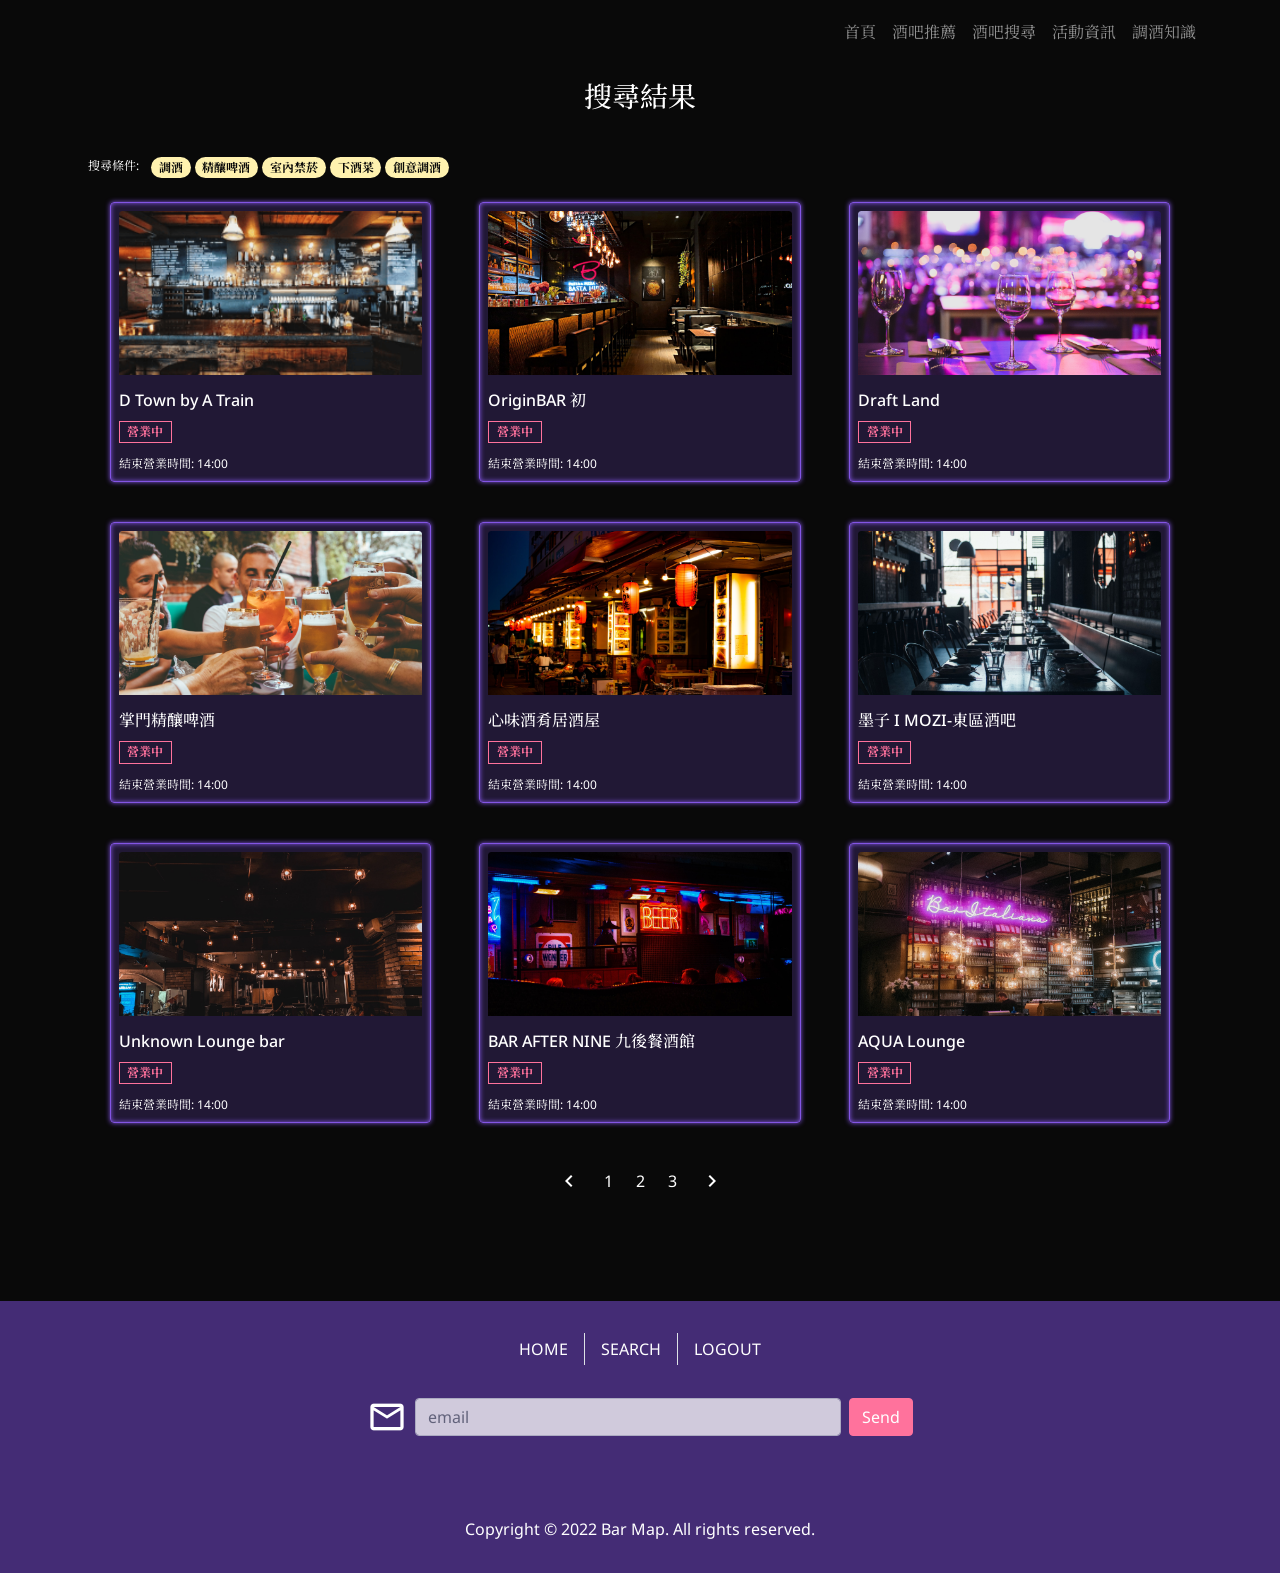
<file: searchResult.html>
<!DOCTYPE html>
<html lang="en">
  <head>
    <meta charset="UTF-8" />
    <meta name="viewport" content="width=device-width, initial-scale=1.0" />
    <meta http-equiv="X-UA-Compatible" content="ie=edge" />
    <title>BarMap</title>
    <link href="https://fonts.googleapis.com/icon?family=Material+Icons" rel="stylesheet" />
    <link href="https://fonts.googleapis.com/icon?family=Material+Icons+Outlined" rel="stylesheet" />
    <!-- <link rel="stylesheet" href="https://cdnjs.cloudflare.com/ajax/libs/font-awesome/5.13.0/css/all.min.css" /> -->
    <link rel="stylesheet" href="https://cdn.jsdelivr.net/npm/swiper@8/swiper-bundle.min.css" />
    <link rel="stylesheet" href="./assets/style/all.css" />
  </head>

  <body>
    <nav class="navbar navbar-expand-lg navbar-dark bg-transparent fixed-top">
      <div class="container">
        <h1>
          <a class="navbar-brand navbar-logo" href="index.html">BarMap</a>
        </h1>
        <button class="navbar-toggler text-primary" type="button" data-bs-toggle="collapse" data-bs-target="#navbarSupportedContent" aria-controls="navbarSupportedContent" aria-expanded="false" aria-label="Toggle navigation">
          <span class="navbar-toggler-icon"></span>
        </button>
        <!-- FIXME: navbar 展開時增加底色 -->
        <!-- FIXME: 縮到375的時候 header太長導致x軸? -->
        <div class="collapse navbar-collapse justify-content-lg-end" id="navbarSupportedContent">
          <ul class="navbar-nav mb-2 mb-lg-0 text-center">
            <li class="nav-item pt-3 pb-3 pt-lg-0 pb-lg-0 ml-lg-6">
              <a class="nav-link" aria-current="page" href="index.html">首頁</a>
              <!-- <a class="nav-link active" aria-current="page" href="index.html">首頁</a> -->
            </li>
            <li class="nav-item pt-3 pb-3 pt-lg-0 pb-lg-0 ml-lg-6">
              <a class="nav-link" href="suggest.html">酒吧推薦</a>
            </li>
            <li class="nav-item pt-3 pb-3 pt-lg-0 pb-lg-0 ml-lg-6">
              <a class="nav-link" href="search.html">酒吧搜尋</a>
            </li>
            <li class="nav-item pt-3 pb-3 pt-lg-0 pb-lg-0 ml-lg-6">
              <a class="nav-link" href="event.html">活動資訊</a>
            </li>
            <li class="nav-item pt-3 pb-3 pt-lg-0 pb-lg-0 ml-lg-6">
              <a class="nav-link" href="#">調酒知識</a>
            </li>
          </ul>
        </div>
        <!-- <div class="position-relative"></div> -->
      </div>
    </nav>

    
<section class="bg-base pt-80 pb-80">
  <div class="container text-center">
    <h2 class="text-white">搜尋結果</h2>
    <div class="d-flex align-items-center mt-7 ms-md-3 mb-3">
      <p class="text-white fs-sm-6 m-0">搜尋條件:</p>
      <div class="ms-3">
        <span class="badge rounded-pill bg-highlight">調酒</span>
        <span class="badge rounded-pill bg-highlight">精釀啤酒</span>
        <span class="badge rounded-pill bg-highlight">室內禁菸</span>
        <span class="badge rounded-pill bg-highlight">下酒菜</span>
        <span class="badge rounded-pill bg-highlight">創意調酒</span>
      </div>
    </div>
    <div class="d-flex flex-wrap justify-content-center ms-m3 me-m3 pt-3 text-start">
      <div class="mb-7 ms-3 me-3 w-100 w-md-30">
        <div class="card card-secondary-transparent">
          <a href="storeDtl.html">
            <div class="card-header">
              <img src="./assets/images/store1.png" class="card-img-top h-164 img-fit" alt="..." />
            </div>
            <div class="card-body">
              <h5 class="card-title">D Town by A Train</h5>
              <span class="badge bg-outline-primary rounded-0">營業中</span>
              <div class="card-text fs-6 mt-3">結束營業時間: 14:00</div>
            </div>
          </a>
        </div>
      </div>
      <div class="mb-7 ms-3 me-3 w-100 w-md-30">
        <div class="card card-secondary-transparent">
          <a href="storeDtl.html">
            <div class="card-header">
              <img src="./assets/images/bar2.jpg" class="card-img-top h-164 img-fit" alt="..." />
            </div>
            <div class="card-body">
              <h5 class="card-title">OriginBAR 初</h5>
              <span class="badge bg-outline-primary rounded-0">營業中</span>
              <div class="card-text fs-6 mt-3">結束營業時間: 14:00</div>
            </div>
          </a>
        </div>
      </div>
      <div class="mb-7 ms-3 me-3 w-100 w-md-30">
        <div class="card card-secondary-transparent">
          <a href="storeDtl.html">
            <div class="card-header">
              <img src="./assets/images/bar6.jpg" class="card-img-top h-164 img-fit" alt="..." />
            </div>
            <div class="card-body">
              <h5 class="card-title">Draft Land</h5>
              <span class="badge bg-outline-primary rounded-0">營業中</span>
              <div class="card-text fs-6 mt-3">結束營業時間: 14:00</div>
            </div>
          </a>
        </div>
      </div>
      <div class="mb-7 ms-3 me-3 w-100 w-md-30">
        <div class="card card-secondary-transparent">
          <a href="storeDtl.html">
            <div class="card-header">
              <img src="./assets/images/bar4.jpg" class="card-img-top h-164 img-fit" alt="..." />
            </div>
            <div class="card-body">
              <h5 class="card-title">掌門精釀啤酒</h5>
              <span class="badge bg-outline-primary rounded-0">營業中</span>
              <div class="card-text fs-6 mt-3">結束營業時間: 14:00</div>
            </div>
          </a>
        </div>
      </div>
      <div class="mb-7 ms-3 me-3 w-100 w-md-30">
        <div class="card card-secondary-transparent">
          <a href="storeDtl.html">
            <div class="card-header">
              <img src="./assets/images/bar7.jpg" class="card-img-top h-164 img-fit" alt="..." />
            </div>
            <div class="card-body">
              <h5 class="card-title">心味酒肴居酒屋</h5>
              <span class="badge bg-outline-primary rounded-0">營業中</span>
              <div class="card-text fs-6 mt-3">結束營業時間: 14:00</div>
            </div>
          </a>
        </div>
      </div>
      <div class="mb-7 ms-3 me-3 w-100 w-md-30">
        <div class="card card-secondary-transparent">
          <a href="storeDtl.html">
            <div class="card-header">
              <img src="./assets/images/bar8.jpg" class="card-img-top h-164 img-fit" alt="..." />
            </div>
            <div class="card-body">
              <h5 class="card-title">墨子 I MOZI-東區酒吧</h5>
              <span class="badge bg-outline-primary rounded-0">營業中</span>
              <div class="card-text fs-6 mt-3">結束營業時間: 14:00</div>
            </div>
          </a>
        </div>
      </div>
      <div class="mb-7 ms-3 me-3 w-100 w-md-30">
        <div class="card card-secondary-transparent">
          <a href="storeDtl.html">
            <div class="card-header">
              <img src="./assets/images/bar9.jpg" class="card-img-top h-164 img-fit" alt="..." />
            </div>
            <div class="card-body">
              <h5 class="card-title">Unknown Lounge bar</h5>
              <span class="badge bg-outline-primary rounded-0">營業中</span>
              <div class="card-text fs-6 mt-3">結束營業時間: 14:00</div>
            </div>
          </a>
        </div>
      </div>
      <div class="mb-7 ms-3 me-3 w-100 w-md-30">
        <div class="card card-secondary-transparent">
          <a href="storeDtl.html">
            <div class="card-header">
              <img src="./assets/images/bar10.jpg" class="card-img-top h-164 img-fit" alt="..." />
            </div>
            <div class="card-body">
              <h5 class="card-title">BAR AFTER NINE 九後餐酒館</h5>
              <span class="badge bg-outline-primary rounded-0">營業中</span>
              <div class="card-text fs-6 mt-3">結束營業時間: 14:00</div>
            </div>
          </a>
        </div>
      </div>
      <div class="mb-7 ms-3 me-3 w-100 w-md-30">
        <div class="card card-secondary-transparent">
          <a href="storeDtl.html">
            <div class="card-header">
              <img src="./assets/images/bar3.jpg" class="card-img-top h-164 img-fit" alt="..." />
            </div>
            <div class="card-body">
              <h5 class="card-title">AQUA Lounge</h5>
              <span class="badge bg-outline-primary rounded-0">營業中</span>
              <div class="card-text fs-6 mt-3">結束營業時間: 14:00</div>
            </div>
          </a>
        </div>
      </div>
    </div>
  </div>

  <nav class="d-flex justify-content-center" aria-label="Pagination">
    <ul class="pagination">
      <li class="page-item bg-transparent">
        <a href="#" class="page-link"><span class="material-icons"> chevron_left </span></a>
      </li>
      <li class="page-item"><a href="#" class="page-link">1</a></li>
      <li class="page-item"><a href="#" class="page-link">2</a></li>
      <li class="page-item"><a href="#" class="page-link">3</a></li>
      <li class="page-item">
        <a href="#" class="page-link"><span class="material-icons"> chevron_right </span></a>
      </li>
    </ul>
  </nav>
</section>


    <footer class="footer bg-secondary-dark text-white pt-6 pb-4 text-center">
      <div class="container w-558">
        <ul class="d-flex justify-content-center">
          <li class="pe-2 me-2 border-end"><a class="nav-link p-1 ps-2 pe-2" href="index.html">HOME</a></li>
          <li class="pe-2 me-2 border-end"><a class="nav-link p-1 ps-2 pe-2" href="index.html">SEARCH</a></li>
          <li><a class="nav-link p-1 ps-2 pe-2" href="#">LOGOUT</a></li>
        </ul>
        <div class="d-flex justify-content-center align-items-center mt-6 mb-80">
          <span class="material-icons material-icons-outlined fs-1"> email </span>
          <input class="form-control opacity-75 ms-2 me-2" type="email" name="mail" id="mail" placeholder="email" aria-label="mail" aria-describedby="mail" />
          <input class="btn btn-primary" type="submit" value="Send" />
        </div>
        <p>Copyright © 2022 Bar Map. All rights reserved.</p>
      </div>
    </footer>

    <script src="https://cdn.jsdelivr.net/npm/swiper@8/swiper-bundle.min.js"></script>
    <script src="./assets/js/vendors.js"></script>
    <script src="./assets/js/all.js"></script>
  </body>
</html>
</file>
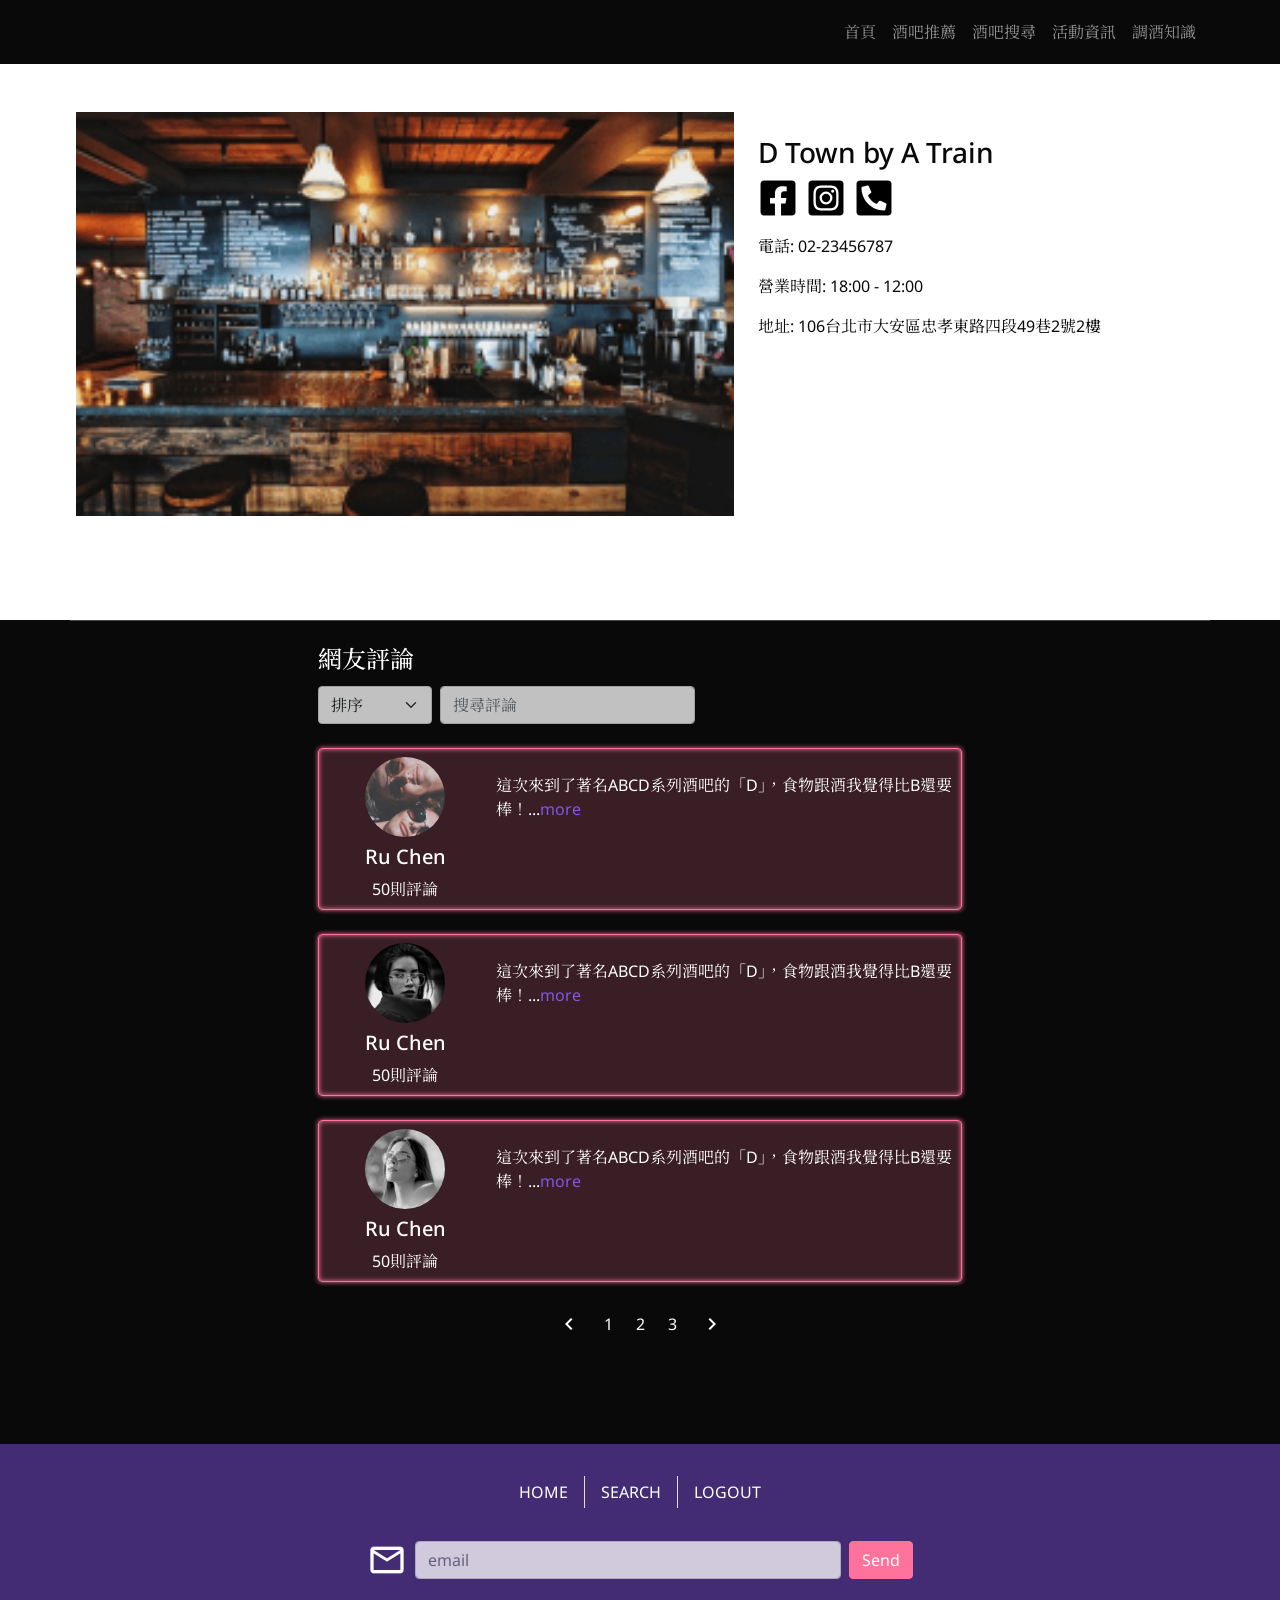
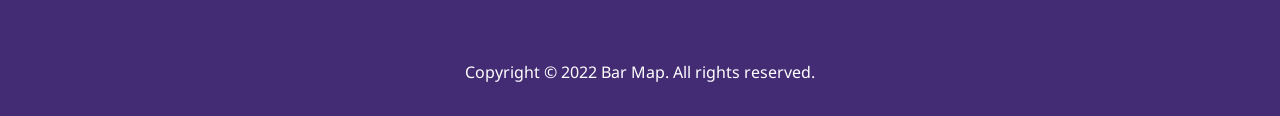
<file: storeDtl.html>
<!DOCTYPE html>
<html lang="en">
  <head>
    <meta charset="UTF-8" />
    <meta name="viewport" content="width=device-width, initial-scale=1.0" />
    <meta http-equiv="X-UA-Compatible" content="ie=edge" />
    <title>BarMap</title>
    <link href="https://fonts.googleapis.com/icon?family=Material+Icons" rel="stylesheet" />
    <link href="https://fonts.googleapis.com/icon?family=Material+Icons+Outlined" rel="stylesheet" />
    <!-- <link rel="stylesheet" href="https://cdnjs.cloudflare.com/ajax/libs/font-awesome/5.13.0/css/all.min.css" /> -->
    <link rel="stylesheet" href="https://cdn.jsdelivr.net/npm/swiper@8/swiper-bundle.min.css" />
    <link rel="stylesheet" href="./assets/style/all.css" />
  </head>

  <body>
    <nav class="navbar navbar-expand-lg navbar-dark bg-base fixed-top">
      <div class="container">
        <h1>
          <a class="navbar-brand navbar-logo" href="index.html">BarMap</a>
        </h1>
        <button class="navbar-toggler text-primary" type="button" data-bs-toggle="collapse" data-bs-target="#navbarSupportedContent" aria-controls="navbarSupportedContent" aria-expanded="false" aria-label="Toggle navigation">
          <span class="navbar-toggler-icon"></span>
        </button>
        <!-- FIXME: navbar 展開時增加底色 -->
        <!-- FIXME: 縮到375的時候 header太長導致x軸? -->
        <div class="collapse navbar-collapse justify-content-lg-end" id="navbarSupportedContent">
          <ul class="navbar-nav mb-2 mb-lg-0 text-center">
            <li class="nav-item pt-3 pb-3 pt-lg-0 pb-lg-0 ml-lg-6">
              <a class="nav-link" aria-current="page" href="index.html">首頁</a>
              <!-- <a class="nav-link active" aria-current="page" href="index.html">首頁</a> -->
            </li>
            <li class="nav-item pt-3 pb-3 pt-lg-0 pb-lg-0 ml-lg-6">
              <a class="nav-link" href="suggest.html">酒吧推薦</a>
            </li>
            <li class="nav-item pt-3 pb-3 pt-lg-0 pb-lg-0 ml-lg-6">
              <a class="nav-link" href="search.html">酒吧搜尋</a>
            </li>
            <li class="nav-item pt-3 pb-3 pt-lg-0 pb-lg-0 ml-lg-6">
              <a class="nav-link" href="event.html">活動資訊</a>
            </li>
            <li class="nav-item pt-3 pb-3 pt-lg-0 pb-lg-0 ml-lg-6">
              <a class="nav-link" href="#">調酒知識</a>
            </li>
          </ul>
        </div>
        <!-- <div class="position-relative"></div> -->
      </div>
    </nav>

    
<section class="text-base">
  <!-- <section class="bg-img text-white"> -->

  <div class="container pt-112 pb-80">
    <div class="row g-0">
      <img class="img-fluid col-12 col-md-7" src="./assets/images/store1.png" alt="store picture" />
      <div class="mt-5 ps-md-5 col-12 col-md-5">
        <h2>D Town by A Train</h2>

        <ul class="d-flex justicy-content-start">
          <li class="me-2">
            <a class="d-block" href="#">
              <!-- <a class="d-block text-white" href="#"> -->
              <svg xmlns="http://www.w3.org/2000/svg" width="40" height="40" viewBox="0 0 448 512" stroke="currentColor">
                <path d="M400 32H48A48 48 0 0 0 0 80v352a48 48 0 0 0 48 48h137.25V327.69h-63V256h63v-54.64c0-62.15 37-96.48 93.67-96.48 27.14 0 55.52 4.84 55.52 4.84v61h-31.27c-30.81 0-40.42 19.12-40.42 38.73V256h68.78l-11 71.69h-57.78V480H400a48 48 0 0 0 48-48V80a48 48 0 0 0-48-48z" />
              </svg>
            </a>
          </li>
          <li class="me-2">
            <a class="d-block" href="#">
              <svg xmlns="http://www.w3.org/2000/svg" width="40" height="40" viewBox="0 0 448 512" stroke="currentColor">
                <!-- Font Awesome Pro 5.15.4 by @fontawesome - https://fontawesome.com License - https://fontawesome.com/license (Commercial License) -->
                <path
                  d="M224,202.66A53.34,53.34,0,1,0,277.36,256,53.38,53.38,0,0,0,224,202.66Zm124.71-41a54,54,0,0,0-30.41-30.41c-21-8.29-71-6.43-94.3-6.43s-73.25-1.93-94.31,6.43a54,54,0,0,0-30.41,30.41c-8.28,21-6.43,71.05-6.43,94.33S91,329.26,99.32,350.33a54,54,0,0,0,30.41,30.41c21,8.29,71,6.43,94.31,6.43s73.24,1.93,94.3-6.43a54,54,0,0,0,30.41-30.41c8.35-21,6.43-71.05,6.43-94.33S357.1,182.74,348.75,161.67ZM224,338a82,82,0,1,1,82-82A81.9,81.9,0,0,1,224,338Zm85.38-148.3a19.14,19.14,0,1,1,19.13-19.14A19.1,19.1,0,0,1,309.42,189.74ZM400,32H48A48,48,0,0,0,0,80V432a48,48,0,0,0,48,48H400a48,48,0,0,0,48-48V80A48,48,0,0,0,400,32ZM382.88,322c-1.29,25.63-7.14,48.34-25.85,67s-41.4,24.63-67,25.85c-26.41,1.49-105.59,1.49-132,0-25.63-1.29-48.26-7.15-67-25.85s-24.63-41.42-25.85-67c-1.49-26.42-1.49-105.61,0-132,1.29-25.63,7.07-48.34,25.85-67s41.47-24.56,67-25.78c26.41-1.49,105.59-1.49,132,0,25.63,1.29,48.33,7.15,67,25.85s24.63,41.42,25.85,67.05C384.37,216.44,384.37,295.56,382.88,322Z"
                />
              </svg>
            </a>
          </li>
          <li class="me-2">
            <a href="d-block">
              <svg xmlns="http://www.w3.org/2000/svg" width="40" height="40" viewBox="0 0 448 512" stroke="currentColor">
                <!-- Font Awesome Pro 5.15.4 by @fontawesome - https://fontawesome.com License - https://fontawesome.com/license (Commercial License) -->
                <path
                  d="M400 32H48A48 48 0 0 0 0 80v352a48 48 0 0 0 48 48h352a48 48 0 0 0 48-48V80a48 48 0 0 0-48-48zm-16.39 307.37l-15 65A15 15 0 0 1 354 416C194 416 64 286.29 64 126a15.7 15.7 0 0 1 11.63-14.61l65-15A18.23 18.23 0 0 1 144 96a16.27 16.27 0 0 1 13.79 9.09l30 70A17.9 17.9 0 0 1 189 181a17 17 0 0 1-5.5 11.61l-37.89 31a231.91 231.91 0 0 0 110.78 110.78l31-37.89A17 17 0 0 1 299 291a17.85 17.85 0 0 1 5.91 1.21l70 30A16.25 16.25 0 0 1 384 336a17.41 17.41 0 0 1-.39 3.37z"
                />
              </svg>
            </a>
          </li>
        </ul>

        <ul>
          <li>
            <p>電話: <a class="text-base link-decoration" href="tel:+02-23456787">02-23456787</a></p>
          </li>
          <li>
            <p>營業時間: 18:00 - 12:00</p>
          </li>
          <li>
            <p>地址: <a class="text-base link-decoration" href="https://goo.gl/maps/azrtMk6x3MkthSNp7" target="_blank" rel="noopener noreferrer">106台北市大安區忠孝東路四段49巷2號2樓</a></p>
          </li>
        </ul>
      </div>
    </div>
  </div>
  <div class="bg-base">
    <div class="container mt-5 pb-80 pt-5 border-top border-transparent">
      <div class="w-644 mx-auto">
        <h3 class="mb-3 text-white">網友評論</h3>
        <div class="d-flex justify-content-start mb-5">
          <select class="form-select w-fit me-2 opacity-75" name="orderBy" id="orderBy">
            <option value="" disabled selected>排序</option>
            <option value="orderby-1">最相關</option>
            <option value="orderby-2">最新</option>
            <option value="orderby-3">評分最高</option>
            <option value="orderby-4">評分最低</option>
          </select>
          <form action="#" method="post">
            <input class="form-control opacity-75" type="text" name="commandSearch" id="commandSearch" placeholder="搜尋評論" />
          </form>
        </div>
        <div class="mt-3">
          <div class="card card-primary-transparent mb-5 m-0">
            <div class="row g-0">
              <div class="col-3 text-center">
                <img class="img-square rounded-circle" src="./assets/images/user1.png" alt="userImg" />
                <h4 class="mt-2">Ru Chen</h4>
                <p class="m-0">50則評論</p>
              </div>
              <div class="col-9">
                <div class="card-body ps-3">
                  <p>這次來到了著名ABCD系列酒吧的「D」，食物跟酒我覺得比B還要棒！...<a class="text-secondary" href="#" data-bs-toggle="modal" data-bs-target="#commandModal1">more</a></p>
                </div>
              </div>
            </div>
          </div>
          <div class="card card-primary-transparent mb-5 m-0">
            <div class="row g-0">
              <div class="col-3 text-center">
                <img class="img-square rounded-circle" src="./assets/images/user2.png" alt="userImg" />
                <h4 class="mt-2">Ru Chen</h4>
                <p class="m-0">50則評論</p>
              </div>
              <div class="col-9">
                <div class="card-body ps-3">
                  <p>這次來到了著名ABCD系列酒吧的「D」，食物跟酒我覺得比B還要棒！...<a class="text-secondary" href="#" data-bs-toggle="modal" data-bs-target="#commandModal2">more</a></p>
                </div>
              </div>
            </div>
          </div>
          <div class="card card-primary-transparent mb-5 m-0">
            <div class="row g-0">
              <div class="col-3 text-center">
                <img class="img-square rounded-circle" src="./assets/images/user3.png" alt="userImg" />
                <h4 class="mt-2">Ru Chen</h4>
                <p class="m-0">50則評論</p>
              </div>
              <div class="col-9">
                <div class="card-body ps-3">
                  <p>這次來到了著名ABCD系列酒吧的「D」，食物跟酒我覺得比B還要棒！...<a class="text-secondary" href="#" data-bs-toggle="modal" data-bs-target="#commandModal3">more</a></p>
                </div>
              </div>
            </div>
          </div>
        </div>
        <nav class="d-flex justify-content-center" aria-label="Pagination">
          <ul class="pagination">
            <li class="page-item bg-transparent">
              <a href="#" class="page-link"><span class="material-icons"> chevron_left </span></a>
            </li>
            <li class="page-item"><a href="#" class="page-link">1</a></li>
            <li class="page-item"><a href="#" class="page-link">2</a></li>
            <li class="page-item"><a href="#" class="page-link">3</a></li>
            <li class="page-item">
              <a href="#" class="page-link"><span class="material-icons"> chevron_right </span></a>
            </li>
          </ul>
        </nav>
      </div>
      <!-- 網友評論完整頁 -->
      <div class="modal fade" id="commandModal1" tabindex="-1" aria-labelledby="commandModalLabel" aria-hidden="true">
        <div class="modal-dialog modal-dialog-centered">
          <div class="modal-content p-3 text-base">
            <div class="modal-header justify-content-start">
              <img class="img-square rounded-circle" src="./assets/images/user1.png" alt="userImg" />
              <div class="d-flex flex-column ms-3">
                <h4 class="mt-2">Ru Chen</h4>
                <p class="m-0">50則評論</p>
              </div>
              <button type="button" class="btn-close" data-bs-dismiss="modal" aria-label="Close"></button>
            </div>
            <div class="modal-body lh-lg">
              <p>
                這次來到了著名ABCD系列酒吧的「D」，食物跟酒我覺得比B還要棒！美食部分我們點了「蒜香羅勒白酒蛤蜊義大利麵」、「辣味嫩煎牛排義大利麵」、薯條、雞翅，酒則點了「Sunday Morning」。
                食物部分讓我很驚奇，本來我就對酒吧的主食不會抱有太多期望，沒想到好吃份量又足夠。雖然薯條不是我想要的松露薯條，但灑上去的香料還是讓人忍不住一口接一口，而且吃不完！酒的部分基底則是琴酒，因此口感酸甜帶點苦。整體來說我會願意再回訪，然後推薦給身邊的朋友
              </p>
            </div>
          </div>
        </div>
      </div>

      <div class="modal fade" id="commandModal2" tabindex="-1" aria-labelledby="commandModalLabel" aria-hidden="true">
        <div class="modal-dialog modal-dialog-centered">
          <div class="modal-content p-3 text-base">
            <div class="modal-header justify-content-start">
              <img class="img-square rounded-circle" src="./assets/images/user2.png" alt="userImg" />
              <div class="d-flex flex-column ms-3">
                <h4 class="mt-2">Ru Chen</h4>
                <p class="m-0">50則評論</p>
              </div>
              <button type="button" class="btn-close" data-bs-dismiss="modal" aria-label="Close"></button>
            </div>
            <div class="modal-body lh-lg">
              <p>
                這次來到了著名ABCD系列酒吧的「D」，食物跟酒我覺得比B還要棒！美食部分我們點了「蒜香羅勒白酒蛤蜊義大利麵」、「辣味嫩煎牛排義大利麵」、薯條、雞翅，酒則點了「Sunday Morning」。
                食物部分讓我很驚奇，本來我就對酒吧的主食不會抱有太多期望，沒想到好吃份量又足夠。雖然薯條不是我想要的松露薯條，但灑上去的香料還是讓人忍不住一口接一口，而且吃不完！酒的部分基底則是琴酒，因此口感酸甜帶點苦。整體來說我會願意再回訪，然後推薦給身邊的朋友
              </p>
            </div>
          </div>
        </div>
      </div>

      <div class="modal fade" id="commandModal3" tabindex="-1" aria-labelledby="commandModalLabel" aria-hidden="true">
        <div class="modal-dialog modal-dialog-centered">
          <div class="modal-content p-3 text-base">
            <div class="modal-header justify-content-start">
              <img class="img-square rounded-circle" src="./assets/images/user3.png" alt="userImg" />
              <div class="d-flex flex-column ms-3">
                <h4 class="mt-2">Ru Chen</h4>
                <p class="m-0">50則評論</p>
              </div>
              <button type="button" class="btn-close" data-bs-dismiss="modal" aria-label="Close"></button>
            </div>
            <div class="modal-body lh-lg">
              <p>
                這次來到了著名ABCD系列酒吧的「D」，食物跟酒我覺得比B還要棒！美食部分我們點了「蒜香羅勒白酒蛤蜊義大利麵」、「辣味嫩煎牛排義大利麵」、薯條、雞翅，酒則點了「Sunday Morning」。
                食物部分讓我很驚奇，本來我就對酒吧的主食不會抱有太多期望，沒想到好吃份量又足夠。雖然薯條不是我想要的松露薯條，但灑上去的香料還是讓人忍不住一口接一口，而且吃不完！酒的部分基底則是琴酒，因此口感酸甜帶點苦。整體來說我會願意再回訪，然後推薦給身邊的朋友
              </p>
            </div>
          </div>
        </div>
      </div>
    </div>
  </div>
</section>


    <footer class="footer bg-secondary-dark text-white pt-6 pb-4 text-center">
      <div class="container w-558">
        <ul class="d-flex justify-content-center">
          <li class="pe-2 me-2 border-end"><a class="nav-link p-1 ps-2 pe-2" href="index.html">HOME</a></li>
          <li class="pe-2 me-2 border-end"><a class="nav-link p-1 ps-2 pe-2" href="index.html">SEARCH</a></li>
          <li><a class="nav-link p-1 ps-2 pe-2" href="#">LOGOUT</a></li>
        </ul>
        <div class="d-flex justify-content-center align-items-center mt-6 mb-80">
          <span class="material-icons material-icons-outlined fs-1"> email </span>
          <input class="form-control opacity-75 ms-2 me-2" type="email" name="mail" id="mail" placeholder="email" aria-label="mail" aria-describedby="mail" />
          <input class="btn btn-primary" type="submit" value="Send" />
        </div>
        <p>Copyright © 2022 Bar Map. All rights reserved.</p>
      </div>
    </footer>

    <script src="https://cdn.jsdelivr.net/npm/swiper@8/swiper-bundle.min.js"></script>
    <script src="./assets/js/vendors.js"></script>
    <script src="./assets/js/all.js"></script>
  </body>
</html>
</file>
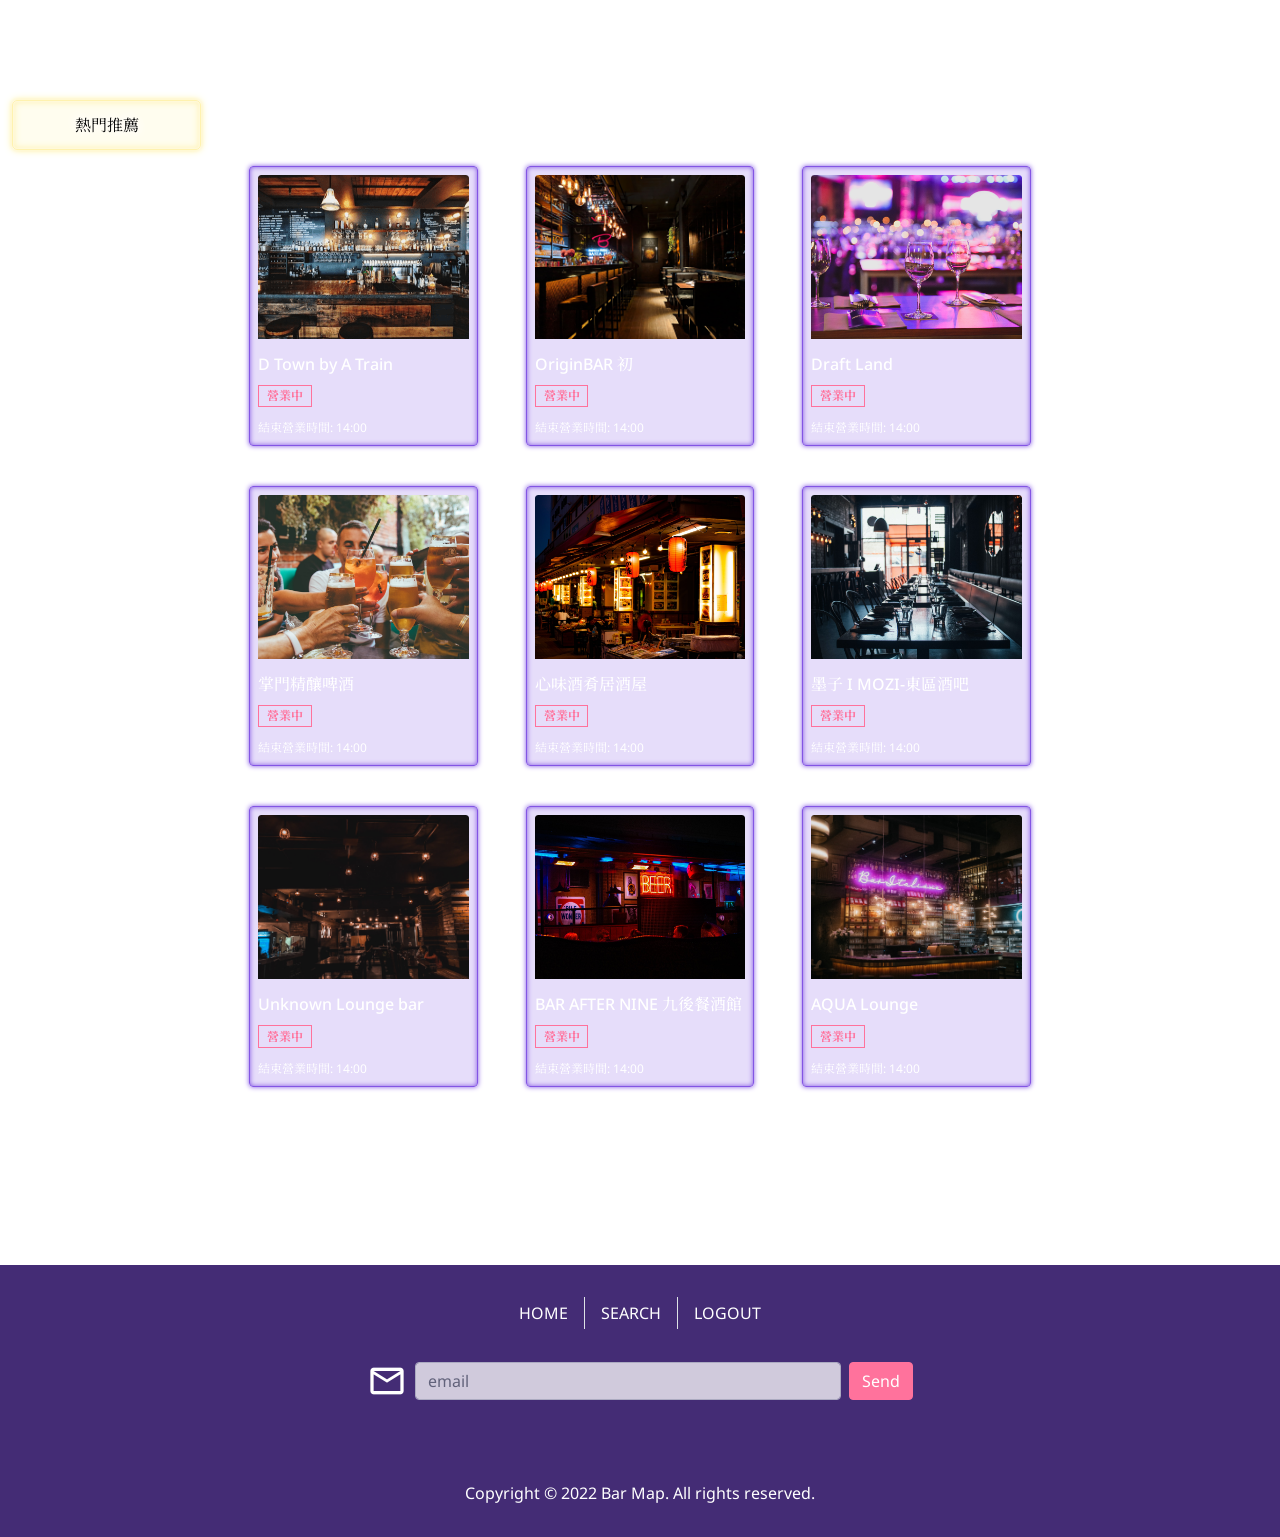
<file: suggest.html>
<!DOCTYPE html>
<html lang="en">
  <head>
    <meta charset="UTF-8" />
    <meta name="viewport" content="width=device-width, initial-scale=1.0" />
    <meta http-equiv="X-UA-Compatible" content="ie=edge" />
    <title>Suggest</title>
    <link href="https://fonts.googleapis.com/icon?family=Material+Icons" rel="stylesheet" />
    <link href="https://fonts.googleapis.com/icon?family=Material+Icons+Outlined" rel="stylesheet" />
    <!-- <link rel="stylesheet" href="https://cdnjs.cloudflare.com/ajax/libs/font-awesome/5.13.0/css/all.min.css" /> -->
    <link rel="stylesheet" href="https://cdn.jsdelivr.net/npm/swiper@8/swiper-bundle.min.css" />
    <link rel="stylesheet" href="./assets/style/all.css" />
  </head>

  <body>
    <nav class="navbar navbar-expand-lg navbar-dark bg-transparent fixed-top">
      <div class="container">
        <h1>
          <a class="navbar-brand navbar-logo" href="index.html">BarMap</a>
        </h1>
        <button class="navbar-toggler text-primary" type="button" data-bs-toggle="collapse" data-bs-target="#navbarSupportedContent" aria-controls="navbarSupportedContent" aria-expanded="false" aria-label="Toggle navigation">
          <span class="navbar-toggler-icon"></span>
        </button>
        <!-- FIXME: navbar 展開時增加底色 -->
        <!-- FIXME: 縮到375的時候 header太長導致x軸? -->
        <div class="collapse navbar-collapse justify-content-lg-end" id="navbarSupportedContent">
          <ul class="navbar-nav mb-2 mb-lg-0 text-center">
            <li class="nav-item pt-3 pb-3 pt-lg-0 pb-lg-0 ml-lg-6">
              <a class="nav-link" aria-current="page" href="index.html">首頁</a>
              <!-- <a class="nav-link active" aria-current="page" href="index.html">首頁</a> -->
            </li>
            <li class="nav-item pt-3 pb-3 pt-lg-0 pb-lg-0 ml-lg-6">
              <a class="nav-link" href="suggest.html">酒吧推薦</a>
            </li>
            <li class="nav-item pt-3 pb-3 pt-lg-0 pb-lg-0 ml-lg-6">
              <a class="nav-link" href="search.html">酒吧搜尋</a>
            </li>
            <li class="nav-item pt-3 pb-3 pt-lg-0 pb-lg-0 ml-lg-6">
              <a class="nav-link" href="event.html">活動資訊</a>
            </li>
            <li class="nav-item pt-3 pb-3 pt-lg-0 pb-lg-0 ml-lg-6">
              <a class="nav-link" href="#">調酒知識</a>
            </li>
          </ul>
        </div>
        <!-- <div class="position-relative"></div> -->
      </div>
    </nav>

    
<section class="bg-img pt-80 pb-80 row">
  <div class="col-2 text-white text-center pt-3 d-none d-md-block">
    <ul class="" id="list-tab" role="tablist">
      <li class="mt-2 mb-2">
        <a class="list-link pt-3 pb-3 active" id="tab-list1" data-bs-toggle="list" href="#list1" role="tab" aria-controls="list1">熱門推薦</a>
      </li>
      <li class="mt-2 mb-2">
        <a class="list-link pt-3 pb-3" id="tab-list2" data-bs-toggle="list" href="#list2" role="tab" aria-controls="list2">附近推薦</a>
      </li>
      <li class="mt-2 mb-2">
        <a class="list-link pt-3 pb-3" id="tab-list2" data-bs-toggle="list" href="#list3" role="tab" aria-controls="list3">特色酒吧</a>
      </li>
    </ul>
  </div>
  <div class="col-12 col-md-8">
    <div class="container">
      <div class="tab-content" id="nav-tabContent">
        <div class="tab-pane fade show active" id="list1" role="tabpanel" aria-labelledby="tab-list1">
          <h2 class="text-white text-center mt-4 mb-5">熱門推薦</h2>
          <div class="d-flex flex-wrap justify-content-center ms-m3 me-m3 pt-3 text-start">
            <div class="mb-7 ms-3 me-3 w-100 w-md-30">
              <div class="card card-secondary-transparent">
                <a href="storeDtl.html">
                  <div class="card-header">
                    <img src="./assets/images/store1.png" class="card-img-top h-164 img-fit" alt="..." />
                  </div>
                  <div class="card-body">
                    <h5 class="card-title">D Town by A Train</h5>
                    <span class="badge bg-outline-primary rounded-0">營業中</span>
                    <div class="card-text fs-6 mt-3">結束營業時間: 14:00</div>
                  </div>
                </a>
              </div>
            </div>
            <div class="mb-7 ms-3 me-3 w-100 w-md-30">
              <div class="card card-secondary-transparent">
                <a href="storeDtl.html">
                  <div class="card-header">
                    <img src="./assets/images/bar2.jpg" class="card-img-top h-164 img-fit" alt="..." />
                  </div>
                  <div class="card-body">
                    <h5 class="card-title">OriginBAR 初</h5>
                    <span class="badge bg-outline-primary rounded-0">營業中</span>
                    <div class="card-text fs-6 mt-3">結束營業時間: 14:00</div>
                  </div>
                </a>
              </div>
            </div>
            <div class="mb-7 ms-3 me-3 w-100 w-md-30">
              <div class="card card-secondary-transparent">
                <a href="storeDtl.html">
                  <div class="card-header">
                    <img src="./assets/images/bar6.jpg" class="card-img-top h-164 img-fit" alt="..." />
                  </div>
                  <div class="card-body">
                    <h5 class="card-title">Draft Land</h5>
                    <span class="badge bg-outline-primary rounded-0">營業中</span>
                    <div class="card-text fs-6 mt-3">結束營業時間: 14:00</div>
                  </div>
                </a>
              </div>
            </div>
            <div class="mb-7 ms-3 me-3 w-100 w-md-30">
              <div class="card card-secondary-transparent">
                <a href="storeDtl.html">
                  <div class="card-header">
                    <img src="./assets/images/bar4.jpg" class="card-img-top h-164 img-fit" alt="..." />
                  </div>
                  <div class="card-body">
                    <h5 class="card-title">掌門精釀啤酒</h5>
                    <span class="badge bg-outline-primary rounded-0">營業中</span>
                    <div class="card-text fs-6 mt-3">結束營業時間: 14:00</div>
                  </div>
                </a>
              </div>
            </div>
            <div class="mb-7 ms-3 me-3 w-100 w-md-30">
              <div class="card card-secondary-transparent">
                <a href="storeDtl.html">
                  <div class="card-header">
                    <img src="./assets/images/bar7.jpg" class="card-img-top h-164 img-fit" alt="..." />
                  </div>
                  <div class="card-body">
                    <h5 class="card-title">心味酒肴居酒屋</h5>
                    <span class="badge bg-outline-primary rounded-0">營業中</span>
                    <div class="card-text fs-6 mt-3">結束營業時間: 14:00</div>
                  </div>
                </a>
              </div>
            </div>
            <div class="mb-7 ms-3 me-3 w-100 w-md-30">
              <div class="card card-secondary-transparent">
                <a href="storeDtl.html">
                  <div class="card-header">
                    <img src="./assets/images/bar8.jpg" class="card-img-top h-164 img-fit" alt="..." />
                  </div>
                  <div class="card-body">
                    <h5 class="card-title">墨子 I MOZI-東區酒吧</h5>
                    <span class="badge bg-outline-primary rounded-0">營業中</span>
                    <div class="card-text fs-6 mt-3">結束營業時間: 14:00</div>
                  </div>
                </a>
              </div>
            </div>
            <div class="mb-7 ms-3 me-3 w-100 w-md-30">
              <div class="card card-secondary-transparent">
                <a href="storeDtl.html">
                  <div class="card-header">
                    <img src="./assets/images/bar9.jpg" class="card-img-top h-164 img-fit" alt="..." />
                  </div>
                  <div class="card-body">
                    <h5 class="card-title">Unknown Lounge bar</h5>
                    <span class="badge bg-outline-primary rounded-0">營業中</span>
                    <div class="card-text fs-6 mt-3">結束營業時間: 14:00</div>
                  </div>
                </a>
              </div>
            </div>
            <div class="mb-7 ms-3 me-3 w-100 w-md-30">
              <div class="card card-secondary-transparent">
                <a href="storeDtl.html">
                  <div class="card-header">
                    <img src="./assets/images/bar10.jpg" class="card-img-top h-164 img-fit" alt="..." />
                  </div>
                  <div class="card-body">
                    <h5 class="card-title">BAR AFTER NINE 九後餐酒館</h5>
                    <span class="badge bg-outline-primary rounded-0">營業中</span>
                    <div class="card-text fs-6 mt-3">結束營業時間: 14:00</div>
                  </div>
                </a>
              </div>
            </div>
            <div class="mb-7 ms-3 me-3 w-100 w-md-30">
              <div class="card card-secondary-transparent">
                <a href="storeDtl.html">
                  <div class="card-header">
                    <img src="./assets/images/bar3.jpg" class="card-img-top h-164 img-fit" alt="..." />
                  </div>
                  <div class="card-body">
                    <h5 class="card-title">AQUA Lounge</h5>
                    <span class="badge bg-outline-primary rounded-0">營業中</span>
                    <div class="card-text fs-6 mt-3">結束營業時間: 14:00</div>
                  </div>
                </a>
              </div>
            </div>
          </div>
        </div>
        <div class="tab-pane fade" id="list2" role="tabpanel" aria-labelledby="tab-list2">
          <h2 class="text-white text-center mt-4 mb-5">附近推薦</h2>
          <div class="d-flex flex-wrap justify-content-center ms-m3 me-m3 pt-3 text-start">
            <div class="mb-7 ms-3 me-3 w-100 w-md-30">
              <div class="card card-secondary-transparent">
                <a href="storeDtl.html">
                  <div class="card-header">
                    <img src="./assets/images/store1.png" class="card-img-top h-164 img-fit" alt="..." />
                  </div>
                  <div class="card-body">
                    <h5 class="card-title">D Town by A Train</h5>
                    <span class="badge bg-outline-primary rounded-0">營業中</span>
                    <div class="card-text fs-6 mt-3">結束營業時間: 14:00</div>
                  </div>
                </a>
              </div>
            </div>
            <div class="mb-7 ms-3 me-3 w-100 w-md-30">
              <div class="card card-secondary-transparent">
                <a href="storeDtl.html">
                  <div class="card-header">
                    <img src="./assets/images/bar2.jpg" class="card-img-top h-164 img-fit" alt="..." />
                  </div>
                  <div class="card-body">
                    <h5 class="card-title">OriginBAR 初</h5>
                    <span class="badge bg-outline-primary rounded-0">營業中</span>
                    <div class="card-text fs-6 mt-3">結束營業時間: 14:00</div>
                  </div>
                </a>
              </div>
            </div>
            <div class="mb-7 ms-3 me-3 w-100 w-md-30">
              <div class="card card-secondary-transparent">
                <a href="storeDtl.html">
                  <div class="card-header">
                    <img src="./assets/images/bar6.jpg" class="card-img-top h-164 img-fit" alt="..." />
                  </div>
                  <div class="card-body">
                    <h5 class="card-title">Draft Land</h5>
                    <span class="badge bg-outline-primary rounded-0">營業中</span>
                    <div class="card-text fs-6 mt-3">結束營業時間: 14:00</div>
                  </div>
                </a>
              </div>
            </div>
            <div class="mb-7 ms-3 me-3 w-100 w-md-30">
              <div class="card card-secondary-transparent">
                <a href="storeDtl.html">
                  <div class="card-header">
                    <img src="./assets/images/bar4.jpg" class="card-img-top h-164 img-fit" alt="..." />
                  </div>
                  <div class="card-body">
                    <h5 class="card-title">掌門精釀啤酒</h5>
                    <span class="badge bg-outline-primary rounded-0">營業中</span>
                    <div class="card-text fs-6 mt-3">結束營業時間: 14:00</div>
                  </div>
                </a>
              </div>
            </div>
            <div class="mb-7 ms-3 me-3 w-100 w-md-30">
              <div class="card card-secondary-transparent">
                <a href="storeDtl.html">
                  <div class="card-header">
                    <img src="./assets/images/bar7.jpg" class="card-img-top h-164 img-fit" alt="..." />
                  </div>
                  <div class="card-body">
                    <h5 class="card-title">心味酒肴居酒屋</h5>
                    <span class="badge bg-outline-primary rounded-0">營業中</span>
                    <div class="card-text fs-6 mt-3">結束營業時間: 14:00</div>
                  </div>
                </a>
              </div>
            </div>
            <div class="mb-7 ms-3 me-3 w-100 w-md-30">
              <div class="card card-secondary-transparent">
                <a href="storeDtl.html">
                  <div class="card-header">
                    <img src="./assets/images/bar8.jpg" class="card-img-top h-164 img-fit" alt="..." />
                  </div>
                  <div class="card-body">
                    <h5 class="card-title">墨子 I MOZI-東區酒吧</h5>
                    <span class="badge bg-outline-primary rounded-0">營業中</span>
                    <div class="card-text fs-6 mt-3">結束營業時間: 14:00</div>
                  </div>
                </a>
              </div>
            </div>
            <div class="mb-7 ms-3 me-3 w-100 w-md-30">
              <div class="card card-secondary-transparent">
                <a href="storeDtl.html">
                  <div class="card-header">
                    <img src="./assets/images/bar9.jpg" class="card-img-top h-164 img-fit" alt="..." />
                  </div>
                  <div class="card-body">
                    <h5 class="card-title">Unknown Lounge bar</h5>
                    <span class="badge bg-outline-primary rounded-0">營業中</span>
                    <div class="card-text fs-6 mt-3">結束營業時間: 14:00</div>
                  </div>
                </a>
              </div>
            </div>
            <div class="mb-7 ms-3 me-3 w-100 w-md-30">
              <div class="card card-secondary-transparent">
                <a href="storeDtl.html">
                  <div class="card-header">
                    <img src="./assets/images/bar10.jpg" class="card-img-top h-164 img-fit" alt="..." />
                  </div>
                  <div class="card-body">
                    <h5 class="card-title">BAR AFTER NINE 九後餐酒館</h5>
                    <span class="badge bg-outline-primary rounded-0">營業中</span>
                    <div class="card-text fs-6 mt-3">結束營業時間: 14:00</div>
                  </div>
                </a>
              </div>
            </div>
            <div class="mb-7 ms-3 me-3 w-100 w-md-30">
              <div class="card card-secondary-transparent">
                <a href="storeDtl.html">
                  <div class="card-header">
                    <img src="./assets/images/bar3.jpg" class="card-img-top h-164 img-fit" alt="..." />
                  </div>
                  <div class="card-body">
                    <h5 class="card-title">AQUA Lounge</h5>
                    <span class="badge bg-outline-primary rounded-0">營業中</span>
                    <div class="card-text fs-6 mt-3">結束營業時間: 14:00</div>
                  </div>
                </a>
              </div>
            </div>
          </div>
        </div>
        <div class="tab-pane fade" id="list3" role="tabpanel" aria-labelledby="tab-list3">
          <h2 class="text-white text-center mt-4 mb-5">特色酒吧</h2>
          <div class="d-flex flex-wrap justify-content-center ms-m3 me-m3 pt-3 text-start">
            <div class="mb-7 ms-3 me-3 w-100 w-md-30">
              <div class="card card-secondary-transparent">
                <a href="storeDtl.html">
                  <div class="card-header">
                    <img src="./assets/images/store1.png" class="card-img-top h-164 img-fit" alt="..." />
                  </div>
                  <div class="card-body">
                    <h5 class="card-title">D Town by A Train</h5>
                    <span class="badge bg-outline-primary rounded-0">營業中</span>
                    <div class="card-text fs-6 mt-3">結束營業時間: 14:00</div>
                  </div>
                </a>
              </div>
            </div>
            <div class="mb-7 ms-3 me-3 w-100 w-md-30">
              <div class="card card-secondary-transparent">
                <a href="storeDtl.html">
                  <div class="card-header">
                    <img src="./assets/images/bar2.jpg" class="card-img-top h-164 img-fit" alt="..." />
                  </div>
                  <div class="card-body">
                    <h5 class="card-title">OriginBAR 初</h5>
                    <span class="badge bg-outline-primary rounded-0">營業中</span>
                    <div class="card-text fs-6 mt-3">結束營業時間: 14:00</div>
                  </div>
                </a>
              </div>
            </div>
            <div class="mb-7 ms-3 me-3 w-100 w-md-30">
              <div class="card card-secondary-transparent">
                <a href="storeDtl.html">
                  <div class="card-header">
                    <img src="./assets/images/bar6.jpg" class="card-img-top h-164 img-fit" alt="..." />
                  </div>
                  <div class="card-body">
                    <h5 class="card-title">Draft Land</h5>
                    <span class="badge bg-outline-primary rounded-0">營業中</span>
                    <div class="card-text fs-6 mt-3">結束營業時間: 14:00</div>
                  </div>
                </a>
              </div>
            </div>
            <div class="mb-7 ms-3 me-3 w-100 w-md-30">
              <div class="card card-secondary-transparent">
                <a href="storeDtl.html">
                  <div class="card-header">
                    <img src="./assets/images/bar4.jpg" class="card-img-top h-164 img-fit" alt="..." />
                  </div>
                  <div class="card-body">
                    <h5 class="card-title">掌門精釀啤酒</h5>
                    <span class="badge bg-outline-primary rounded-0">營業中</span>
                    <div class="card-text fs-6 mt-3">結束營業時間: 14:00</div>
                  </div>
                </a>
              </div>
            </div>
            <div class="mb-7 ms-3 me-3 w-100 w-md-30">
              <div class="card card-secondary-transparent">
                <a href="storeDtl.html">
                  <div class="card-header">
                    <img src="./assets/images/bar7.jpg" class="card-img-top h-164 img-fit" alt="..." />
                  </div>
                  <div class="card-body">
                    <h5 class="card-title">心味酒肴居酒屋</h5>
                    <span class="badge bg-outline-primary rounded-0">營業中</span>
                    <div class="card-text fs-6 mt-3">結束營業時間: 14:00</div>
                  </div>
                </a>
              </div>
            </div>
            <div class="mb-7 ms-3 me-3 w-100 w-md-30">
              <div class="card card-secondary-transparent">
                <a href="storeDtl.html">
                  <div class="card-header">
                    <img src="./assets/images/bar8.jpg" class="card-img-top h-164 img-fit" alt="..." />
                  </div>
                  <div class="card-body">
                    <h5 class="card-title">墨子 I MOZI-東區酒吧</h5>
                    <span class="badge bg-outline-primary rounded-0">營業中</span>
                    <div class="card-text fs-6 mt-3">結束營業時間: 14:00</div>
                  </div>
                </a>
              </div>
            </div>
            <div class="mb-7 ms-3 me-3 w-100 w-md-30">
              <div class="card card-secondary-transparent">
                <a href="storeDtl.html">
                  <div class="card-header">
                    <img src="./assets/images/bar9.jpg" class="card-img-top h-164 img-fit" alt="..." />
                  </div>
                  <div class="card-body">
                    <h5 class="card-title">Unknown Lounge bar</h5>
                    <span class="badge bg-outline-primary rounded-0">營業中</span>
                    <div class="card-text fs-6 mt-3">結束營業時間: 14:00</div>
                  </div>
                </a>
              </div>
            </div>
            <div class="mb-7 ms-3 me-3 w-100 w-md-30">
              <div class="card card-secondary-transparent">
                <a href="storeDtl.html">
                  <div class="card-header">
                    <img src="./assets/images/bar10.jpg" class="card-img-top h-164 img-fit" alt="..." />
                  </div>
                  <div class="card-body">
                    <h5 class="card-title">BAR AFTER NINE 九後餐酒館</h5>
                    <span class="badge bg-outline-primary rounded-0">營業中</span>
                    <div class="card-text fs-6 mt-3">結束營業時間: 14:00</div>
                  </div>
                </a>
              </div>
            </div>
            <div class="mb-7 ms-3 me-3 w-100 w-md-30">
              <div class="card card-secondary-transparent">
                <a href="storeDtl.html">
                  <div class="card-header">
                    <img src="./assets/images/bar3.jpg" class="card-img-top h-164 img-fit" alt="..." />
                  </div>
                  <div class="card-body">
                    <h5 class="card-title">AQUA Lounge</h5>
                    <span class="badge bg-outline-primary rounded-0">營業中</span>
                    <div class="card-text fs-6 mt-3">結束營業時間: 14:00</div>
                  </div>
                </a>
              </div>
            </div>
          </div>
        </div>
      </div>

      <nav class="d-flex justify-content-center" aria-label="Pagination">
        <ul class="pagination">
          <li class="page-item bg-transparent">
            <a href="#" class="page-link"><span class="material-icons"> chevron_left </span></a>
          </li>
          <li class="page-item"><a href="#" class="page-link">1</a></li>
          <li class="page-item"><a href="#" class="page-link">2</a></li>
          <li class="page-item"><a href="#" class="page-link">3</a></li>
          <li class="page-item">
            <a href="#" class="page-link"><span class="material-icons"> chevron_right </span></a>
          </li>
        </ul>
      </nav>
    </div>
  </div>
</section>


    <footer class="footer bg-secondary-dark text-white pt-6 pb-4 text-center">
      <div class="container w-558">
        <ul class="d-flex justify-content-center">
          <li class="pe-2 me-2 border-end"><a class="nav-link p-1 ps-2 pe-2" href="index.html">HOME</a></li>
          <li class="pe-2 me-2 border-end"><a class="nav-link p-1 ps-2 pe-2" href="index.html">SEARCH</a></li>
          <li><a class="nav-link p-1 ps-2 pe-2" href="#">LOGOUT</a></li>
        </ul>
        <div class="d-flex justify-content-center align-items-center mt-6 mb-80">
          <span class="material-icons material-icons-outlined fs-1"> email </span>
          <input class="form-control opacity-75 ms-2 me-2" type="email" name="mail" id="mail" placeholder="email" aria-label="mail" aria-describedby="mail" />
          <input class="btn btn-primary" type="submit" value="Send" />
        </div>
        <p>Copyright © 2022 Bar Map. All rights reserved.</p>
      </div>
    </footer>

    <script src="https://cdn.jsdelivr.net/npm/swiper@8/swiper-bundle.min.js"></script>
    <script src="./assets/js/vendors.js"></script>
    <script src="./assets/js/all.js"></script>
  </body>
</html>
</file>
<file: assets/style/all.css>
@import url("https://fonts.googleapis.com/css2?family=Noto+Sans:wght@400;700&family=Noto+Serif+TC:wght@400;700&display=swap");
/*!
   * Bootstrap  v5.2.0 (https://getbootstrap.com/)
   * Copyright 2011-2022 The Bootstrap Authors
   * Copyright 2011-2022 Twitter, Inc.
   * Licensed under MIT (https://github.com/twbs/bootstrap/blob/main/LICENSE)
   */
:root {
  --bs-blue: #0d6efd;
  --bs-indigo: #6610f2;
  --bs-purple: #6f42c1;
  --bs-pink: #d63384;
  --bs-red: #dc3545;
  --bs-orange: #fd7e14;
  --bs-yellow: #ffc107;
  --bs-green: #198754;
  --bs-teal: #20c997;
  --bs-cyan: #0dcaf0;
  --bs-white: #fff;
  --bs-gray: #6c757d;
  --bs-gray-dark: #343a40;
  --bs-gray-100: #f8f9fa;
  --bs-gray-200: #e9ecef;
  --bs-gray-300: #dee2e6;
  --bs-gray-400: #ced4da;
  --bs-gray-500: #adb5bd;
  --bs-gray-600: #6c757d;
  --bs-gray-700: #495057;
  --bs-gray-800: #343a40;
  --bs-gray-900: #212529;
  --bs-primary: #FF729C;
  --bs-secondary: #8355E4;
  --bs-secondary-dark: #442C75;
  --bs-success: #198754;
  --bs-info: #0dcaf0;
  --bs-warning: #ffc107;
  --bs-danger: #dc3545;
  --bs-light: #f8f9fa;
  --bs-dark: #212529;
  --bs-highlight: #FFF2AF;
  --bs-base: #090909;
  --bs-primary-rgb: 255, 114, 156;
  --bs-secondary-rgb: 131, 85, 228;
  --bs-secondary-dark-rgb: 68, 44, 117;
  --bs-success-rgb: 25, 135, 84;
  --bs-info-rgb: 13, 202, 240;
  --bs-warning-rgb: 255, 193, 7;
  --bs-danger-rgb: 220, 53, 69;
  --bs-light-rgb: 248, 249, 250;
  --bs-dark-rgb: 33, 37, 41;
  --bs-highlight-rgb: 255, 242, 175;
  --bs-base-rgb: 9, 9, 9;
  --bs-white-rgb: 255, 255, 255;
  --bs-black-rgb: 0, 0, 0;
  --bs-body-color-rgb: 33, 37, 41;
  --bs-body-bg-rgb: 255, 255, 255;
  --bs-font-sans-serif: system-ui, -apple-system, "Segoe UI", Roboto, "Helvetica Neue", Arial, "Noto Sans", "Liberation Sans", sans-serif, "Apple Color Emoji", "Segoe UI Emoji", "Segoe UI Symbol", "Noto Color Emoji";
  --bs-font-monospace: SFMono-Regular, Menlo, Monaco, Consolas, "Liberation Mono", "Courier New", monospace;
  --bs-gradient: linear-gradient(180deg, rgba(255, 255, 255, 0.15), rgba(255, 255, 255, 0));
  --bs-body-font-family: var(--bs-font-sans-serif);
  --bs-body-font-size: 1rem;
  --bs-body-font-weight: 400;
  --bs-body-line-height: 1.5;
  --bs-body-color: #212529;
  --bs-body-bg: #fff;
  --bs-border-width: 1px;
  --bs-border-style: solid;
  --bs-border-color: #dee2e6;
  --bs-border-color-translucent: rgba(0, 0, 0, 0.175);
  --bs-border-radius: 0.25rem;
  --bs-border-radius-sm: 0.2rem;
  --bs-border-radius-lg: 0.3rem;
  --bs-border-radius-xl: 1rem;
  --bs-border-radius-2xl: 2rem;
  --bs-border-radius-pill: 50rem;
  --bs-link-color: #fff;
  --bs-link-hover-color: #cccccc;
  --bs-code-color: #d63384;
  --bs-highlight-bg: #fcf8e3;
}

*,
*::before,
*::after {
  box-sizing: border-box;
}

@media (prefers-reduced-motion: no-preference) {
  :root {
    scroll-behavior: smooth;
  }
}

body {
  margin: 0;
  font-family: var(--bs-body-font-family);
  font-size: var(--bs-body-font-size);
  font-weight: var(--bs-body-font-weight);
  line-height: var(--bs-body-line-height);
  color: var(--bs-body-color);
  text-align: var(--bs-body-text-align);
  background-color: var(--bs-body-bg);
  -webkit-text-size-adjust: 100%;
  -webkit-tap-highlight-color: rgba(0, 0, 0, 0);
}

hr {
  margin: 1rem 0;
  color: inherit;
  border: 0;
  border-top: 1px solid;
  opacity: 0.25;
}

h1, .h1, h2, .h2, h3, .h3, h4, .h4, h5, .h5, h6, .h6 {
  margin-top: 0;
  margin-bottom: 0.5rem;
  font-weight: 500;
  line-height: 1.2;
}

h1, .h1 {
  font-size: calc(1.375rem + 1.5vw);
}

@media (min-width: 1200px) {
  h1, .h1 {
    font-size: 2.5rem;
  }
}

h2, .h2 {
  font-size: calc(1.3rem + 0.6vw);
}

@media (min-width: 1200px) {
  h2, .h2 {
    font-size: 1.75rem;
  }
}

h3, .h3 {
  font-size: calc(1.275rem + 0.3vw);
}

@media (min-width: 1200px) {
  h3, .h3 {
    font-size: 1.5rem;
  }
}

h4, .h4 {
  font-size: 1.25rem;
}

h5, .h5 {
  font-size: 1rem;
}

h6, .h6 {
  font-size: 0.75rem;
}

p {
  margin-top: 0;
  margin-bottom: 1rem;
}

abbr[title] {
  -webkit-text-decoration: underline dotted;
          text-decoration: underline dotted;
  cursor: help;
  -webkit-text-decoration-skip-ink: none;
          text-decoration-skip-ink: none;
}

address {
  margin-bottom: 1rem;
  font-style: normal;
  line-height: inherit;
}

ol,
ul {
  padding-left: 2rem;
}

ol,
ul,
dl {
  margin-top: 0;
  margin-bottom: 1rem;
}

ol ol,
ul ul,
ol ul,
ul ol {
  margin-bottom: 0;
}

dt {
  font-weight: 700;
}

dd {
  margin-bottom: .5rem;
  margin-left: 0;
}

blockquote {
  margin: 0 0 1rem;
}

b,
strong {
  font-weight: bolder;
}

small, .small {
  font-size: 0.875em;
}

mark, .mark {
  padding: 0.2em;
  background-color: var(--bs-highlight-bg);
}

sub,
sup {
  position: relative;
  font-size: 0.75em;
  line-height: 0;
  vertical-align: baseline;
}

sub {
  bottom: -.25em;
}

sup {
  top: -.5em;
}

a {
  color: var(--bs-link-color);
  text-decoration: underline;
}

a:hover {
  color: var(--bs-link-hover-color);
}

a:not([href]):not([class]), a:not([href]):not([class]):hover {
  color: inherit;
  text-decoration: none;
}

pre,
code,
kbd,
samp {
  font-family: var(--bs-font-monospace);
  font-size: 1em;
}

pre {
  display: block;
  margin-top: 0;
  margin-bottom: 1rem;
  overflow: auto;
  font-size: 0.875em;
}

pre code {
  font-size: inherit;
  color: inherit;
  word-break: normal;
}

code {
  font-size: 0.875em;
  color: var(--bs-code-color);
  word-wrap: break-word;
}

a > code {
  color: inherit;
}

kbd {
  padding: 0.2rem 0.4rem;
  font-size: 0.875em;
  color: #fff;
  background-color: #212529;
  border-radius: 0.2rem;
}

kbd kbd {
  padding: 0;
  font-size: 1em;
  font-weight: 700;
}

figure {
  margin: 0 0 1rem;
}

img,
svg {
  vertical-align: middle;
}

table {
  caption-side: bottom;
  border-collapse: collapse;
}

caption {
  padding-top: 0.5rem;
  padding-bottom: 0.5rem;
  color: #6c757d;
  text-align: left;
}

th {
  text-align: inherit;
  text-align: -webkit-match-parent;
}

thead,
tbody,
tfoot,
tr,
td,
th {
  border-color: inherit;
  border-style: solid;
  border-width: 0;
}

label {
  display: inline-block;
}

button {
  border-radius: 0;
}

button:focus:not(:focus-visible) {
  outline: 0;
}

input,
button,
select,
optgroup,
textarea {
  margin: 0;
  font-family: inherit;
  font-size: inherit;
  line-height: inherit;
}

button,
select {
  text-transform: none;
}

[role="button"] {
  cursor: pointer;
}

select {
  word-wrap: normal;
}

select:disabled {
  opacity: 1;
}

[list]:not([type="date"]):not([type="datetime-local"]):not([type="month"]):not([type="week"]):not([type="time"])::-webkit-calendar-picker-indicator {
  display: none !important;
}

button,
[type="button"],
[type="reset"],
[type="submit"] {
  -webkit-appearance: button;
}

button:not(:disabled),
[type="button"]:not(:disabled),
[type="reset"]:not(:disabled),
[type="submit"]:not(:disabled) {
  cursor: pointer;
}

::-moz-focus-inner {
  padding: 0;
  border-style: none;
}

textarea {
  resize: vertical;
}

fieldset {
  min-width: 0;
  padding: 0;
  margin: 0;
  border: 0;
}

legend {
  float: left;
  width: 100%;
  padding: 0;
  margin-bottom: 0.5rem;
  font-size: calc(1.275rem + 0.3vw);
  line-height: inherit;
}

@media (min-width: 1200px) {
  legend {
    font-size: 1.5rem;
  }
}

legend + * {
  clear: left;
}

::-webkit-datetime-edit-fields-wrapper,
::-webkit-datetime-edit-text,
::-webkit-datetime-edit-minute,
::-webkit-datetime-edit-hour-field,
::-webkit-datetime-edit-day-field,
::-webkit-datetime-edit-month-field,
::-webkit-datetime-edit-year-field {
  padding: 0;
}

::-webkit-inner-spin-button {
  height: auto;
}

[type="search"] {
  outline-offset: -2px;
  -webkit-appearance: textfield;
}

/* rtl:raw:
[type="tel"],
[type="url"],
[type="email"],
[type="number"] {
  direction: ltr;
}
*/
::-webkit-search-decoration {
  -webkit-appearance: none;
}

::-webkit-color-swatch-wrapper {
  padding: 0;
}

::file-selector-button {
  font: inherit;
  -webkit-appearance: button;
}

output {
  display: inline-block;
}

iframe {
  border: 0;
}

summary {
  display: list-item;
  cursor: pointer;
}

progress {
  vertical-align: baseline;
}

[hidden] {
  display: none !important;
}

.lead {
  font-size: 1.25rem;
  font-weight: 300;
}

.display-1 {
  font-size: calc(1.625rem + 4.5vw);
  font-weight: 300;
  line-height: 1.2;
}

@media (min-width: 1200px) {
  .display-1 {
    font-size: 5rem;
  }
}

.display-2 {
  font-size: calc(1.575rem + 3.9vw);
  font-weight: 300;
  line-height: 1.2;
}

@media (min-width: 1200px) {
  .display-2 {
    font-size: 4.5rem;
  }
}

.display-3 {
  font-size: calc(1.525rem + 3.3vw);
  font-weight: 300;
  line-height: 1.2;
}

@media (min-width: 1200px) {
  .display-3 {
    font-size: 4rem;
  }
}

.display-4 {
  font-size: calc(1.475rem + 2.7vw);
  font-weight: 300;
  line-height: 1.2;
}

@media (min-width: 1200px) {
  .display-4 {
    font-size: 3.5rem;
  }
}

.display-5 {
  font-size: calc(1.425rem + 2.1vw);
  font-weight: 300;
  line-height: 1.2;
}

@media (min-width: 1200px) {
  .display-5 {
    font-size: 3rem;
  }
}

.display-6 {
  font-size: calc(1.375rem + 1.5vw);
  font-weight: 300;
  line-height: 1.2;
}

@media (min-width: 1200px) {
  .display-6 {
    font-size: 2.5rem;
  }
}

.list-unstyled {
  padding-left: 0;
  list-style: none;
}

.list-inline {
  padding-left: 0;
  list-style: none;
}

.list-inline-item {
  display: inline-block;
}

.list-inline-item:not(:last-child) {
  margin-right: 0.5rem;
}

.initialism {
  font-size: 0.875em;
  text-transform: uppercase;
}

.blockquote {
  margin-bottom: 1rem;
  font-size: 1.25rem;
}

.blockquote > :last-child {
  margin-bottom: 0;
}

.blockquote-footer {
  margin-top: -1rem;
  margin-bottom: 1rem;
  font-size: 0.875em;
  color: #6c757d;
}

.blockquote-footer::before {
  content: "\2014\00A0";
}

.img-fluid {
  max-width: 100%;
  height: auto;
}

.img-thumbnail {
  padding: 0.25rem;
  background-color: #fff;
  border: 1px solid #dee2e6;
  border-radius: 0.25rem;
  max-width: 100%;
  height: auto;
}

.figure {
  display: inline-block;
}

.figure-img {
  margin-bottom: 0.5rem;
  line-height: 1;
}

.figure-caption {
  font-size: 0.875em;
  color: #6c757d;
}

.container,
.container-fluid,
.container-sm,
.container-md,
.container-lg,
.container-xl {
  --bs-gutter-x: 0.75rem;
  --bs-gutter-y: 0;
  width: 100%;
  padding-right: calc(var(--bs-gutter-x) * .5);
  padding-left: calc(var(--bs-gutter-x) * .5);
  margin-right: auto;
  margin-left: auto;
}

@media (min-width: 576px) {
  .container, .container-sm {
    max-width: 540px;
  }
}

@media (min-width: 768px) {
  .container, .container-sm, .container-md {
    max-width: 720px;
  }
}

@media (min-width: 992px) {
  .container, .container-sm, .container-md, .container-lg {
    max-width: 960px;
  }
}

@media (min-width: 1200px) {
  .container, .container-sm, .container-md, .container-lg, .container-xl {
    max-width: 1140px;
  }
}

.row {
  --bs-gutter-x: 1.5rem;
  --bs-gutter-y: 0;
  display: flex;
  flex-wrap: wrap;
  margin-top: calc(-1 * var(--bs-gutter-y));
  margin-right: calc(-.5 * var(--bs-gutter-x));
  margin-left: calc(-.5 * var(--bs-gutter-x));
}

.row > * {
  flex-shrink: 0;
  width: 100%;
  max-width: 100%;
  padding-right: calc(var(--bs-gutter-x) * .5);
  padding-left: calc(var(--bs-gutter-x) * .5);
  margin-top: var(--bs-gutter-y);
}

.col {
  flex: 1 0 0%;
}

.row-cols-auto > * {
  flex: 0 0 auto;
  width: auto;
}

.row-cols-1 > * {
  flex: 0 0 auto;
  width: 100%;
}

.row-cols-2 > * {
  flex: 0 0 auto;
  width: 50%;
}

.row-cols-3 > * {
  flex: 0 0 auto;
  width: 33.33333%;
}

.row-cols-4 > * {
  flex: 0 0 auto;
  width: 25%;
}

.row-cols-5 > * {
  flex: 0 0 auto;
  width: 20%;
}

.row-cols-6 > * {
  flex: 0 0 auto;
  width: 16.66667%;
}

.col-auto {
  flex: 0 0 auto;
  width: auto;
}

.col-1 {
  flex: 0 0 auto;
  width: 8.33333%;
}

.col-2 {
  flex: 0 0 auto;
  width: 16.66667%;
}

.col-3 {
  flex: 0 0 auto;
  width: 25%;
}

.col-4 {
  flex: 0 0 auto;
  width: 33.33333%;
}

.col-5 {
  flex: 0 0 auto;
  width: 41.66667%;
}

.col-6 {
  flex: 0 0 auto;
  width: 50%;
}

.col-7 {
  flex: 0 0 auto;
  width: 58.33333%;
}

.col-8 {
  flex: 0 0 auto;
  width: 66.66667%;
}

.col-9 {
  flex: 0 0 auto;
  width: 75%;
}

.col-10 {
  flex: 0 0 auto;
  width: 83.33333%;
}

.col-11 {
  flex: 0 0 auto;
  width: 91.66667%;
}

.col-12 {
  flex: 0 0 auto;
  width: 100%;
}

.offset-1 {
  margin-left: 8.33333%;
}

.offset-2 {
  margin-left: 16.66667%;
}

.offset-3 {
  margin-left: 25%;
}

.offset-4 {
  margin-left: 33.33333%;
}

.offset-5 {
  margin-left: 41.66667%;
}

.offset-6 {
  margin-left: 50%;
}

.offset-7 {
  margin-left: 58.33333%;
}

.offset-8 {
  margin-left: 66.66667%;
}

.offset-9 {
  margin-left: 75%;
}

.offset-10 {
  margin-left: 83.33333%;
}

.offset-11 {
  margin-left: 91.66667%;
}

.g-0,
.gx-0 {
  --bs-gutter-x: 0;
}

.g-0,
.gy-0 {
  --bs-gutter-y: 0;
}

.g-1,
.gx-1 {
  --bs-gutter-x: 0.25rem;
}

.g-1,
.gy-1 {
  --bs-gutter-y: 0.25rem;
}

.g-2,
.gx-2 {
  --bs-gutter-x: 0.5rem;
}

.g-2,
.gy-2 {
  --bs-gutter-y: 0.5rem;
}

.g-3,
.gx-3 {
  --bs-gutter-x: 0.75rem;
}

.g-3,
.gy-3 {
  --bs-gutter-y: 0.75rem;
}

.g-4,
.gx-4 {
  --bs-gutter-x: 1rem;
}

.g-4,
.gy-4 {
  --bs-gutter-y: 1rem;
}

.g-5,
.gx-5 {
  --bs-gutter-x: 1.5rem;
}

.g-5,
.gy-5 {
  --bs-gutter-y: 1.5rem;
}

.g-6,
.gx-6 {
  --bs-gutter-x: 2rem;
}

.g-6,
.gy-6 {
  --bs-gutter-y: 2rem;
}

.g-7,
.gx-7 {
  --bs-gutter-x: 2.5rem;
}

.g-7,
.gy-7 {
  --bs-gutter-y: 2.5rem;
}

.g-8,
.gx-8 {
  --bs-gutter-x: 3rem;
}

.g-8,
.gy-8 {
  --bs-gutter-y: 3rem;
}

.g-80,
.gx-80 {
  --bs-gutter-x: 5rem;
}

.g-80,
.gy-80 {
  --bs-gutter-y: 5rem;
}

.g-112,
.gx-112 {
  --bs-gutter-x: 7rem;
}

.g-112,
.gy-112 {
  --bs-gutter-y: 7rem;
}

@media (min-width: 576px) {
  .col-sm {
    flex: 1 0 0%;
  }
  .row-cols-sm-auto > * {
    flex: 0 0 auto;
    width: auto;
  }
  .row-cols-sm-1 > * {
    flex: 0 0 auto;
    width: 100%;
  }
  .row-cols-sm-2 > * {
    flex: 0 0 auto;
    width: 50%;
  }
  .row-cols-sm-3 > * {
    flex: 0 0 auto;
    width: 33.33333%;
  }
  .row-cols-sm-4 > * {
    flex: 0 0 auto;
    width: 25%;
  }
  .row-cols-sm-5 > * {
    flex: 0 0 auto;
    width: 20%;
  }
  .row-cols-sm-6 > * {
    flex: 0 0 auto;
    width: 16.66667%;
  }
  .col-sm-auto {
    flex: 0 0 auto;
    width: auto;
  }
  .col-sm-1 {
    flex: 0 0 auto;
    width: 8.33333%;
  }
  .col-sm-2 {
    flex: 0 0 auto;
    width: 16.66667%;
  }
  .col-sm-3 {
    flex: 0 0 auto;
    width: 25%;
  }
  .col-sm-4 {
    flex: 0 0 auto;
    width: 33.33333%;
  }
  .col-sm-5 {
    flex: 0 0 auto;
    width: 41.66667%;
  }
  .col-sm-6 {
    flex: 0 0 auto;
    width: 50%;
  }
  .col-sm-7 {
    flex: 0 0 auto;
    width: 58.33333%;
  }
  .col-sm-8 {
    flex: 0 0 auto;
    width: 66.66667%;
  }
  .col-sm-9 {
    flex: 0 0 auto;
    width: 75%;
  }
  .col-sm-10 {
    flex: 0 0 auto;
    width: 83.33333%;
  }
  .col-sm-11 {
    flex: 0 0 auto;
    width: 91.66667%;
  }
  .col-sm-12 {
    flex: 0 0 auto;
    width: 100%;
  }
  .offset-sm-0 {
    margin-left: 0;
  }
  .offset-sm-1 {
    margin-left: 8.33333%;
  }
  .offset-sm-2 {
    margin-left: 16.66667%;
  }
  .offset-sm-3 {
    margin-left: 25%;
  }
  .offset-sm-4 {
    margin-left: 33.33333%;
  }
  .offset-sm-5 {
    margin-left: 41.66667%;
  }
  .offset-sm-6 {
    margin-left: 50%;
  }
  .offset-sm-7 {
    margin-left: 58.33333%;
  }
  .offset-sm-8 {
    margin-left: 66.66667%;
  }
  .offset-sm-9 {
    margin-left: 75%;
  }
  .offset-sm-10 {
    margin-left: 83.33333%;
  }
  .offset-sm-11 {
    margin-left: 91.66667%;
  }
  .g-sm-0,
  .gx-sm-0 {
    --bs-gutter-x: 0;
  }
  .g-sm-0,
  .gy-sm-0 {
    --bs-gutter-y: 0;
  }
  .g-sm-1,
  .gx-sm-1 {
    --bs-gutter-x: 0.25rem;
  }
  .g-sm-1,
  .gy-sm-1 {
    --bs-gutter-y: 0.25rem;
  }
  .g-sm-2,
  .gx-sm-2 {
    --bs-gutter-x: 0.5rem;
  }
  .g-sm-2,
  .gy-sm-2 {
    --bs-gutter-y: 0.5rem;
  }
  .g-sm-3,
  .gx-sm-3 {
    --bs-gutter-x: 0.75rem;
  }
  .g-sm-3,
  .gy-sm-3 {
    --bs-gutter-y: 0.75rem;
  }
  .g-sm-4,
  .gx-sm-4 {
    --bs-gutter-x: 1rem;
  }
  .g-sm-4,
  .gy-sm-4 {
    --bs-gutter-y: 1rem;
  }
  .g-sm-5,
  .gx-sm-5 {
    --bs-gutter-x: 1.5rem;
  }
  .g-sm-5,
  .gy-sm-5 {
    --bs-gutter-y: 1.5rem;
  }
  .g-sm-6,
  .gx-sm-6 {
    --bs-gutter-x: 2rem;
  }
  .g-sm-6,
  .gy-sm-6 {
    --bs-gutter-y: 2rem;
  }
  .g-sm-7,
  .gx-sm-7 {
    --bs-gutter-x: 2.5rem;
  }
  .g-sm-7,
  .gy-sm-7 {
    --bs-gutter-y: 2.5rem;
  }
  .g-sm-8,
  .gx-sm-8 {
    --bs-gutter-x: 3rem;
  }
  .g-sm-8,
  .gy-sm-8 {
    --bs-gutter-y: 3rem;
  }
  .g-sm-80,
  .gx-sm-80 {
    --bs-gutter-x: 5rem;
  }
  .g-sm-80,
  .gy-sm-80 {
    --bs-gutter-y: 5rem;
  }
  .g-sm-112,
  .gx-sm-112 {
    --bs-gutter-x: 7rem;
  }
  .g-sm-112,
  .gy-sm-112 {
    --bs-gutter-y: 7rem;
  }
}

@media (min-width: 768px) {
  .col-md {
    flex: 1 0 0%;
  }
  .row-cols-md-auto > * {
    flex: 0 0 auto;
    width: auto;
  }
  .row-cols-md-1 > * {
    flex: 0 0 auto;
    width: 100%;
  }
  .row-cols-md-2 > * {
    flex: 0 0 auto;
    width: 50%;
  }
  .row-cols-md-3 > * {
    flex: 0 0 auto;
    width: 33.33333%;
  }
  .row-cols-md-4 > * {
    flex: 0 0 auto;
    width: 25%;
  }
  .row-cols-md-5 > * {
    flex: 0 0 auto;
    width: 20%;
  }
  .row-cols-md-6 > * {
    flex: 0 0 auto;
    width: 16.66667%;
  }
  .col-md-auto {
    flex: 0 0 auto;
    width: auto;
  }
  .col-md-1 {
    flex: 0 0 auto;
    width: 8.33333%;
  }
  .col-md-2 {
    flex: 0 0 auto;
    width: 16.66667%;
  }
  .col-md-3 {
    flex: 0 0 auto;
    width: 25%;
  }
  .col-md-4 {
    flex: 0 0 auto;
    width: 33.33333%;
  }
  .col-md-5 {
    flex: 0 0 auto;
    width: 41.66667%;
  }
  .col-md-6 {
    flex: 0 0 auto;
    width: 50%;
  }
  .col-md-7 {
    flex: 0 0 auto;
    width: 58.33333%;
  }
  .col-md-8 {
    flex: 0 0 auto;
    width: 66.66667%;
  }
  .col-md-9 {
    flex: 0 0 auto;
    width: 75%;
  }
  .col-md-10 {
    flex: 0 0 auto;
    width: 83.33333%;
  }
  .col-md-11 {
    flex: 0 0 auto;
    width: 91.66667%;
  }
  .col-md-12 {
    flex: 0 0 auto;
    width: 100%;
  }
  .offset-md-0 {
    margin-left: 0;
  }
  .offset-md-1 {
    margin-left: 8.33333%;
  }
  .offset-md-2 {
    margin-left: 16.66667%;
  }
  .offset-md-3 {
    margin-left: 25%;
  }
  .offset-md-4 {
    margin-left: 33.33333%;
  }
  .offset-md-5 {
    margin-left: 41.66667%;
  }
  .offset-md-6 {
    margin-left: 50%;
  }
  .offset-md-7 {
    margin-left: 58.33333%;
  }
  .offset-md-8 {
    margin-left: 66.66667%;
  }
  .offset-md-9 {
    margin-left: 75%;
  }
  .offset-md-10 {
    margin-left: 83.33333%;
  }
  .offset-md-11 {
    margin-left: 91.66667%;
  }
  .g-md-0,
  .gx-md-0 {
    --bs-gutter-x: 0;
  }
  .g-md-0,
  .gy-md-0 {
    --bs-gutter-y: 0;
  }
  .g-md-1,
  .gx-md-1 {
    --bs-gutter-x: 0.25rem;
  }
  .g-md-1,
  .gy-md-1 {
    --bs-gutter-y: 0.25rem;
  }
  .g-md-2,
  .gx-md-2 {
    --bs-gutter-x: 0.5rem;
  }
  .g-md-2,
  .gy-md-2 {
    --bs-gutter-y: 0.5rem;
  }
  .g-md-3,
  .gx-md-3 {
    --bs-gutter-x: 0.75rem;
  }
  .g-md-3,
  .gy-md-3 {
    --bs-gutter-y: 0.75rem;
  }
  .g-md-4,
  .gx-md-4 {
    --bs-gutter-x: 1rem;
  }
  .g-md-4,
  .gy-md-4 {
    --bs-gutter-y: 1rem;
  }
  .g-md-5,
  .gx-md-5 {
    --bs-gutter-x: 1.5rem;
  }
  .g-md-5,
  .gy-md-5 {
    --bs-gutter-y: 1.5rem;
  }
  .g-md-6,
  .gx-md-6 {
    --bs-gutter-x: 2rem;
  }
  .g-md-6,
  .gy-md-6 {
    --bs-gutter-y: 2rem;
  }
  .g-md-7,
  .gx-md-7 {
    --bs-gutter-x: 2.5rem;
  }
  .g-md-7,
  .gy-md-7 {
    --bs-gutter-y: 2.5rem;
  }
  .g-md-8,
  .gx-md-8 {
    --bs-gutter-x: 3rem;
  }
  .g-md-8,
  .gy-md-8 {
    --bs-gutter-y: 3rem;
  }
  .g-md-80,
  .gx-md-80 {
    --bs-gutter-x: 5rem;
  }
  .g-md-80,
  .gy-md-80 {
    --bs-gutter-y: 5rem;
  }
  .g-md-112,
  .gx-md-112 {
    --bs-gutter-x: 7rem;
  }
  .g-md-112,
  .gy-md-112 {
    --bs-gutter-y: 7rem;
  }
}

@media (min-width: 992px) {
  .col-lg {
    flex: 1 0 0%;
  }
  .row-cols-lg-auto > * {
    flex: 0 0 auto;
    width: auto;
  }
  .row-cols-lg-1 > * {
    flex: 0 0 auto;
    width: 100%;
  }
  .row-cols-lg-2 > * {
    flex: 0 0 auto;
    width: 50%;
  }
  .row-cols-lg-3 > * {
    flex: 0 0 auto;
    width: 33.33333%;
  }
  .row-cols-lg-4 > * {
    flex: 0 0 auto;
    width: 25%;
  }
  .row-cols-lg-5 > * {
    flex: 0 0 auto;
    width: 20%;
  }
  .row-cols-lg-6 > * {
    flex: 0 0 auto;
    width: 16.66667%;
  }
  .col-lg-auto {
    flex: 0 0 auto;
    width: auto;
  }
  .col-lg-1 {
    flex: 0 0 auto;
    width: 8.33333%;
  }
  .col-lg-2 {
    flex: 0 0 auto;
    width: 16.66667%;
  }
  .col-lg-3 {
    flex: 0 0 auto;
    width: 25%;
  }
  .col-lg-4 {
    flex: 0 0 auto;
    width: 33.33333%;
  }
  .col-lg-5 {
    flex: 0 0 auto;
    width: 41.66667%;
  }
  .col-lg-6 {
    flex: 0 0 auto;
    width: 50%;
  }
  .col-lg-7 {
    flex: 0 0 auto;
    width: 58.33333%;
  }
  .col-lg-8 {
    flex: 0 0 auto;
    width: 66.66667%;
  }
  .col-lg-9 {
    flex: 0 0 auto;
    width: 75%;
  }
  .col-lg-10 {
    flex: 0 0 auto;
    width: 83.33333%;
  }
  .col-lg-11 {
    flex: 0 0 auto;
    width: 91.66667%;
  }
  .col-lg-12 {
    flex: 0 0 auto;
    width: 100%;
  }
  .offset-lg-0 {
    margin-left: 0;
  }
  .offset-lg-1 {
    margin-left: 8.33333%;
  }
  .offset-lg-2 {
    margin-left: 16.66667%;
  }
  .offset-lg-3 {
    margin-left: 25%;
  }
  .offset-lg-4 {
    margin-left: 33.33333%;
  }
  .offset-lg-5 {
    margin-left: 41.66667%;
  }
  .offset-lg-6 {
    margin-left: 50%;
  }
  .offset-lg-7 {
    margin-left: 58.33333%;
  }
  .offset-lg-8 {
    margin-left: 66.66667%;
  }
  .offset-lg-9 {
    margin-left: 75%;
  }
  .offset-lg-10 {
    margin-left: 83.33333%;
  }
  .offset-lg-11 {
    margin-left: 91.66667%;
  }
  .g-lg-0,
  .gx-lg-0 {
    --bs-gutter-x: 0;
  }
  .g-lg-0,
  .gy-lg-0 {
    --bs-gutter-y: 0;
  }
  .g-lg-1,
  .gx-lg-1 {
    --bs-gutter-x: 0.25rem;
  }
  .g-lg-1,
  .gy-lg-1 {
    --bs-gutter-y: 0.25rem;
  }
  .g-lg-2,
  .gx-lg-2 {
    --bs-gutter-x: 0.5rem;
  }
  .g-lg-2,
  .gy-lg-2 {
    --bs-gutter-y: 0.5rem;
  }
  .g-lg-3,
  .gx-lg-3 {
    --bs-gutter-x: 0.75rem;
  }
  .g-lg-3,
  .gy-lg-3 {
    --bs-gutter-y: 0.75rem;
  }
  .g-lg-4,
  .gx-lg-4 {
    --bs-gutter-x: 1rem;
  }
  .g-lg-4,
  .gy-lg-4 {
    --bs-gutter-y: 1rem;
  }
  .g-lg-5,
  .gx-lg-5 {
    --bs-gutter-x: 1.5rem;
  }
  .g-lg-5,
  .gy-lg-5 {
    --bs-gutter-y: 1.5rem;
  }
  .g-lg-6,
  .gx-lg-6 {
    --bs-gutter-x: 2rem;
  }
  .g-lg-6,
  .gy-lg-6 {
    --bs-gutter-y: 2rem;
  }
  .g-lg-7,
  .gx-lg-7 {
    --bs-gutter-x: 2.5rem;
  }
  .g-lg-7,
  .gy-lg-7 {
    --bs-gutter-y: 2.5rem;
  }
  .g-lg-8,
  .gx-lg-8 {
    --bs-gutter-x: 3rem;
  }
  .g-lg-8,
  .gy-lg-8 {
    --bs-gutter-y: 3rem;
  }
  .g-lg-80,
  .gx-lg-80 {
    --bs-gutter-x: 5rem;
  }
  .g-lg-80,
  .gy-lg-80 {
    --bs-gutter-y: 5rem;
  }
  .g-lg-112,
  .gx-lg-112 {
    --bs-gutter-x: 7rem;
  }
  .g-lg-112,
  .gy-lg-112 {
    --bs-gutter-y: 7rem;
  }
}

@media (min-width: 1200px) {
  .col-xl {
    flex: 1 0 0%;
  }
  .row-cols-xl-auto > * {
    flex: 0 0 auto;
    width: auto;
  }
  .row-cols-xl-1 > * {
    flex: 0 0 auto;
    width: 100%;
  }
  .row-cols-xl-2 > * {
    flex: 0 0 auto;
    width: 50%;
  }
  .row-cols-xl-3 > * {
    flex: 0 0 auto;
    width: 33.33333%;
  }
  .row-cols-xl-4 > * {
    flex: 0 0 auto;
    width: 25%;
  }
  .row-cols-xl-5 > * {
    flex: 0 0 auto;
    width: 20%;
  }
  .row-cols-xl-6 > * {
    flex: 0 0 auto;
    width: 16.66667%;
  }
  .col-xl-auto {
    flex: 0 0 auto;
    width: auto;
  }
  .col-xl-1 {
    flex: 0 0 auto;
    width: 8.33333%;
  }
  .col-xl-2 {
    flex: 0 0 auto;
    width: 16.66667%;
  }
  .col-xl-3 {
    flex: 0 0 auto;
    width: 25%;
  }
  .col-xl-4 {
    flex: 0 0 auto;
    width: 33.33333%;
  }
  .col-xl-5 {
    flex: 0 0 auto;
    width: 41.66667%;
  }
  .col-xl-6 {
    flex: 0 0 auto;
    width: 50%;
  }
  .col-xl-7 {
    flex: 0 0 auto;
    width: 58.33333%;
  }
  .col-xl-8 {
    flex: 0 0 auto;
    width: 66.66667%;
  }
  .col-xl-9 {
    flex: 0 0 auto;
    width: 75%;
  }
  .col-xl-10 {
    flex: 0 0 auto;
    width: 83.33333%;
  }
  .col-xl-11 {
    flex: 0 0 auto;
    width: 91.66667%;
  }
  .col-xl-12 {
    flex: 0 0 auto;
    width: 100%;
  }
  .offset-xl-0 {
    margin-left: 0;
  }
  .offset-xl-1 {
    margin-left: 8.33333%;
  }
  .offset-xl-2 {
    margin-left: 16.66667%;
  }
  .offset-xl-3 {
    margin-left: 25%;
  }
  .offset-xl-4 {
    margin-left: 33.33333%;
  }
  .offset-xl-5 {
    margin-left: 41.66667%;
  }
  .offset-xl-6 {
    margin-left: 50%;
  }
  .offset-xl-7 {
    margin-left: 58.33333%;
  }
  .offset-xl-8 {
    margin-left: 66.66667%;
  }
  .offset-xl-9 {
    margin-left: 75%;
  }
  .offset-xl-10 {
    margin-left: 83.33333%;
  }
  .offset-xl-11 {
    margin-left: 91.66667%;
  }
  .g-xl-0,
  .gx-xl-0 {
    --bs-gutter-x: 0;
  }
  .g-xl-0,
  .gy-xl-0 {
    --bs-gutter-y: 0;
  }
  .g-xl-1,
  .gx-xl-1 {
    --bs-gutter-x: 0.25rem;
  }
  .g-xl-1,
  .gy-xl-1 {
    --bs-gutter-y: 0.25rem;
  }
  .g-xl-2,
  .gx-xl-2 {
    --bs-gutter-x: 0.5rem;
  }
  .g-xl-2,
  .gy-xl-2 {
    --bs-gutter-y: 0.5rem;
  }
  .g-xl-3,
  .gx-xl-3 {
    --bs-gutter-x: 0.75rem;
  }
  .g-xl-3,
  .gy-xl-3 {
    --bs-gutter-y: 0.75rem;
  }
  .g-xl-4,
  .gx-xl-4 {
    --bs-gutter-x: 1rem;
  }
  .g-xl-4,
  .gy-xl-4 {
    --bs-gutter-y: 1rem;
  }
  .g-xl-5,
  .gx-xl-5 {
    --bs-gutter-x: 1.5rem;
  }
  .g-xl-5,
  .gy-xl-5 {
    --bs-gutter-y: 1.5rem;
  }
  .g-xl-6,
  .gx-xl-6 {
    --bs-gutter-x: 2rem;
  }
  .g-xl-6,
  .gy-xl-6 {
    --bs-gutter-y: 2rem;
  }
  .g-xl-7,
  .gx-xl-7 {
    --bs-gutter-x: 2.5rem;
  }
  .g-xl-7,
  .gy-xl-7 {
    --bs-gutter-y: 2.5rem;
  }
  .g-xl-8,
  .gx-xl-8 {
    --bs-gutter-x: 3rem;
  }
  .g-xl-8,
  .gy-xl-8 {
    --bs-gutter-y: 3rem;
  }
  .g-xl-80,
  .gx-xl-80 {
    --bs-gutter-x: 5rem;
  }
  .g-xl-80,
  .gy-xl-80 {
    --bs-gutter-y: 5rem;
  }
  .g-xl-112,
  .gx-xl-112 {
    --bs-gutter-x: 7rem;
  }
  .g-xl-112,
  .gy-xl-112 {
    --bs-gutter-y: 7rem;
  }
}

@media (min-width: 1400px) {
  .col-xxl {
    flex: 1 0 0%;
  }
  .row-cols-xxl-auto > * {
    flex: 0 0 auto;
    width: auto;
  }
  .row-cols-xxl-1 > * {
    flex: 0 0 auto;
    width: 100%;
  }
  .row-cols-xxl-2 > * {
    flex: 0 0 auto;
    width: 50%;
  }
  .row-cols-xxl-3 > * {
    flex: 0 0 auto;
    width: 33.33333%;
  }
  .row-cols-xxl-4 > * {
    flex: 0 0 auto;
    width: 25%;
  }
  .row-cols-xxl-5 > * {
    flex: 0 0 auto;
    width: 20%;
  }
  .row-cols-xxl-6 > * {
    flex: 0 0 auto;
    width: 16.66667%;
  }
  .col-xxl-auto {
    flex: 0 0 auto;
    width: auto;
  }
  .col-xxl-1 {
    flex: 0 0 auto;
    width: 8.33333%;
  }
  .col-xxl-2 {
    flex: 0 0 auto;
    width: 16.66667%;
  }
  .col-xxl-3 {
    flex: 0 0 auto;
    width: 25%;
  }
  .col-xxl-4 {
    flex: 0 0 auto;
    width: 33.33333%;
  }
  .col-xxl-5 {
    flex: 0 0 auto;
    width: 41.66667%;
  }
  .col-xxl-6 {
    flex: 0 0 auto;
    width: 50%;
  }
  .col-xxl-7 {
    flex: 0 0 auto;
    width: 58.33333%;
  }
  .col-xxl-8 {
    flex: 0 0 auto;
    width: 66.66667%;
  }
  .col-xxl-9 {
    flex: 0 0 auto;
    width: 75%;
  }
  .col-xxl-10 {
    flex: 0 0 auto;
    width: 83.33333%;
  }
  .col-xxl-11 {
    flex: 0 0 auto;
    width: 91.66667%;
  }
  .col-xxl-12 {
    flex: 0 0 auto;
    width: 100%;
  }
  .offset-xxl-0 {
    margin-left: 0;
  }
  .offset-xxl-1 {
    margin-left: 8.33333%;
  }
  .offset-xxl-2 {
    margin-left: 16.66667%;
  }
  .offset-xxl-3 {
    margin-left: 25%;
  }
  .offset-xxl-4 {
    margin-left: 33.33333%;
  }
  .offset-xxl-5 {
    margin-left: 41.66667%;
  }
  .offset-xxl-6 {
    margin-left: 50%;
  }
  .offset-xxl-7 {
    margin-left: 58.33333%;
  }
  .offset-xxl-8 {
    margin-left: 66.66667%;
  }
  .offset-xxl-9 {
    margin-left: 75%;
  }
  .offset-xxl-10 {
    margin-left: 83.33333%;
  }
  .offset-xxl-11 {
    margin-left: 91.66667%;
  }
  .g-xxl-0,
  .gx-xxl-0 {
    --bs-gutter-x: 0;
  }
  .g-xxl-0,
  .gy-xxl-0 {
    --bs-gutter-y: 0;
  }
  .g-xxl-1,
  .gx-xxl-1 {
    --bs-gutter-x: 0.25rem;
  }
  .g-xxl-1,
  .gy-xxl-1 {
    --bs-gutter-y: 0.25rem;
  }
  .g-xxl-2,
  .gx-xxl-2 {
    --bs-gutter-x: 0.5rem;
  }
  .g-xxl-2,
  .gy-xxl-2 {
    --bs-gutter-y: 0.5rem;
  }
  .g-xxl-3,
  .gx-xxl-3 {
    --bs-gutter-x: 0.75rem;
  }
  .g-xxl-3,
  .gy-xxl-3 {
    --bs-gutter-y: 0.75rem;
  }
  .g-xxl-4,
  .gx-xxl-4 {
    --bs-gutter-x: 1rem;
  }
  .g-xxl-4,
  .gy-xxl-4 {
    --bs-gutter-y: 1rem;
  }
  .g-xxl-5,
  .gx-xxl-5 {
    --bs-gutter-x: 1.5rem;
  }
  .g-xxl-5,
  .gy-xxl-5 {
    --bs-gutter-y: 1.5rem;
  }
  .g-xxl-6,
  .gx-xxl-6 {
    --bs-gutter-x: 2rem;
  }
  .g-xxl-6,
  .gy-xxl-6 {
    --bs-gutter-y: 2rem;
  }
  .g-xxl-7,
  .gx-xxl-7 {
    --bs-gutter-x: 2.5rem;
  }
  .g-xxl-7,
  .gy-xxl-7 {
    --bs-gutter-y: 2.5rem;
  }
  .g-xxl-8,
  .gx-xxl-8 {
    --bs-gutter-x: 3rem;
  }
  .g-xxl-8,
  .gy-xxl-8 {
    --bs-gutter-y: 3rem;
  }
  .g-xxl-80,
  .gx-xxl-80 {
    --bs-gutter-x: 5rem;
  }
  .g-xxl-80,
  .gy-xxl-80 {
    --bs-gutter-y: 5rem;
  }
  .g-xxl-112,
  .gx-xxl-112 {
    --bs-gutter-x: 7rem;
  }
  .g-xxl-112,
  .gy-xxl-112 {
    --bs-gutter-y: 7rem;
  }
}

.table {
  --bs-table-color: #212529;
  --bs-table-bg: transparent;
  --bs-table-border-color: #dee2e6;
  --bs-table-accent-bg: transparent;
  --bs-table-striped-color: #212529;
  --bs-table-striped-bg: rgba(0, 0, 0, 0.05);
  --bs-table-active-color: #212529;
  --bs-table-active-bg: rgba(0, 0, 0, 0.1);
  --bs-table-hover-color: #212529;
  --bs-table-hover-bg: rgba(0, 0, 0, 0.075);
  width: 100%;
  margin-bottom: 1rem;
  color: var(--bs-table-color);
  vertical-align: top;
  border-color: var(--bs-table-border-color);
}

.table > :not(caption) > * > * {
  padding: 0.5rem 0.5rem;
  background-color: var(--bs-table-bg);
  border-bottom-width: 1px;
  box-shadow: inset 0 0 0 9999px var(--bs-table-accent-bg);
}

.table > tbody {
  vertical-align: inherit;
}

.table > thead {
  vertical-align: bottom;
}

.table-group-divider {
  border-top: 2px solid currentColor;
}

.caption-top {
  caption-side: top;
}

.table-sm > :not(caption) > * > * {
  padding: 0.25rem 0.25rem;
}

.table-bordered > :not(caption) > * {
  border-width: 1px 0;
}

.table-bordered > :not(caption) > * > * {
  border-width: 0 1px;
}

.table-borderless > :not(caption) > * > * {
  border-bottom-width: 0;
}

.table-borderless > :not(:first-child) {
  border-top-width: 0;
}

.table-striped > tbody > tr:nth-of-type(odd) > * {
  --bs-table-accent-bg: var(--bs-table-striped-bg);
  color: var(--bs-table-striped-color);
}

.table-striped-columns > :not(caption) > tr > :nth-child(even) {
  --bs-table-accent-bg: var(--bs-table-striped-bg);
  color: var(--bs-table-striped-color);
}

.table-active {
  --bs-table-accent-bg: var(--bs-table-active-bg);
  color: var(--bs-table-active-color);
}

.table-hover > tbody > tr:hover > * {
  --bs-table-accent-bg: var(--bs-table-hover-bg);
  color: var(--bs-table-hover-color);
}

.table-primary {
  --bs-table-color: #000;
  --bs-table-bg: #ffe3eb;
  --bs-table-border-color: #e6ccd4;
  --bs-table-striped-bg: #f2d8df;
  --bs-table-striped-color: #000;
  --bs-table-active-bg: #e6ccd4;
  --bs-table-active-color: #000;
  --bs-table-hover-bg: #ecd2d9;
  --bs-table-hover-color: #000;
  color: var(--bs-table-color);
  border-color: var(--bs-table-border-color);
}

.table-secondary {
  --bs-table-color: #000;
  --bs-table-bg: #e6ddfa;
  --bs-table-border-color: #cfc7e1;
  --bs-table-striped-bg: #dbd2ee;
  --bs-table-striped-color: #000;
  --bs-table-active-bg: #cfc7e1;
  --bs-table-active-color: #000;
  --bs-table-hover-bg: #d5cce7;
  --bs-table-hover-color: #000;
  color: var(--bs-table-color);
  border-color: var(--bs-table-border-color);
}

.table-success {
  --bs-table-color: #000;
  --bs-table-bg: #d1e7dd;
  --bs-table-border-color: #bcd0c7;
  --bs-table-striped-bg: #c7dbd2;
  --bs-table-striped-color: #000;
  --bs-table-active-bg: #bcd0c7;
  --bs-table-active-color: #000;
  --bs-table-hover-bg: #c1d6cc;
  --bs-table-hover-color: #000;
  color: var(--bs-table-color);
  border-color: var(--bs-table-border-color);
}

.table-info {
  --bs-table-color: #000;
  --bs-table-bg: #cff4fc;
  --bs-table-border-color: #badce3;
  --bs-table-striped-bg: #c5e8ef;
  --bs-table-striped-color: #000;
  --bs-table-active-bg: #badce3;
  --bs-table-active-color: #000;
  --bs-table-hover-bg: #bfe2e9;
  --bs-table-hover-color: #000;
  color: var(--bs-table-color);
  border-color: var(--bs-table-border-color);
}

.table-warning {
  --bs-table-color: #000;
  --bs-table-bg: #fff3cd;
  --bs-table-border-color: #e6dbb9;
  --bs-table-striped-bg: #f2e7c3;
  --bs-table-striped-color: #000;
  --bs-table-active-bg: #e6dbb9;
  --bs-table-active-color: #000;
  --bs-table-hover-bg: #ece1be;
  --bs-table-hover-color: #000;
  color: var(--bs-table-color);
  border-color: var(--bs-table-border-color);
}

.table-danger {
  --bs-table-color: #000;
  --bs-table-bg: #f8d7da;
  --bs-table-border-color: #dfc2c4;
  --bs-table-striped-bg: #eccccf;
  --bs-table-striped-color: #000;
  --bs-table-active-bg: #dfc2c4;
  --bs-table-active-color: #000;
  --bs-table-hover-bg: #e5c7ca;
  --bs-table-hover-color: #000;
  color: var(--bs-table-color);
  border-color: var(--bs-table-border-color);
}

.table-light {
  --bs-table-color: #000;
  --bs-table-bg: #f8f9fa;
  --bs-table-border-color: #dfe0e1;
  --bs-table-striped-bg: #ecedee;
  --bs-table-striped-color: #000;
  --bs-table-active-bg: #dfe0e1;
  --bs-table-active-color: #000;
  --bs-table-hover-bg: #e5e6e7;
  --bs-table-hover-color: #000;
  color: var(--bs-table-color);
  border-color: var(--bs-table-border-color);
}

.table-dark {
  --bs-table-color: #fff;
  --bs-table-bg: #212529;
  --bs-table-border-color: #373b3e;
  --bs-table-striped-bg: #2c3034;
  --bs-table-striped-color: #fff;
  --bs-table-active-bg: #373b3e;
  --bs-table-active-color: #fff;
  --bs-table-hover-bg: #323539;
  --bs-table-hover-color: #fff;
  color: var(--bs-table-color);
  border-color: var(--bs-table-border-color);
}

.table-responsive {
  overflow-x: auto;
  -webkit-overflow-scrolling: touch;
}

@media (max-width: 575.98px) {
  .table-responsive-sm {
    overflow-x: auto;
    -webkit-overflow-scrolling: touch;
  }
}

@media (max-width: 767.98px) {
  .table-responsive-md {
    overflow-x: auto;
    -webkit-overflow-scrolling: touch;
  }
}

@media (max-width: 991.98px) {
  .table-responsive-lg {
    overflow-x: auto;
    -webkit-overflow-scrolling: touch;
  }
}

@media (max-width: 1199.98px) {
  .table-responsive-xl {
    overflow-x: auto;
    -webkit-overflow-scrolling: touch;
  }
}

@media (max-width: 1399.98px) {
  .table-responsive-xxl {
    overflow-x: auto;
    -webkit-overflow-scrolling: touch;
  }
}

.form-label {
  margin-bottom: 0.5rem;
}

.col-form-label {
  padding-top: calc(0.375rem + 1px);
  padding-bottom: calc(0.375rem + 1px);
  margin-bottom: 0;
  font-size: inherit;
  line-height: 1.5;
}

.col-form-label-lg {
  padding-top: calc(0.5rem + 1px);
  padding-bottom: calc(0.5rem + 1px);
  font-size: 1.25rem;
}

.col-form-label-sm {
  padding-top: calc(0.25rem + 1px);
  padding-bottom: calc(0.25rem + 1px);
  font-size: 0.875rem;
}

.form-text {
  margin-top: 0.25rem;
  font-size: 0.875em;
  color: #6c757d;
}

.form-control {
  display: block;
  width: 100%;
  padding: 0.375rem 0.75rem;
  font-size: 1rem;
  font-weight: 400;
  line-height: 1.5;
  color: #212529;
  background-color: #fff;
  background-clip: padding-box;
  border: 1px solid #ced4da;
  -webkit-appearance: none;
     -moz-appearance: none;
          appearance: none;
  border-radius: 0.25rem;
  transition: border-color 0.15s ease-in-out, box-shadow 0.15s ease-in-out;
}

@media (prefers-reduced-motion: reduce) {
  .form-control {
    transition: none;
  }
}

.form-control[type="file"] {
  overflow: hidden;
}

.form-control[type="file"]:not(:disabled):not([readonly]) {
  cursor: pointer;
}

.form-control:focus {
  color: #212529;
  background-color: #fff;
  border-color: #ffb9ce;
  outline: 0;
  box-shadow: 0 0 0 0.25rem rgba(255, 114, 156, 0.25);
}

.form-control::-webkit-date-and-time-value {
  height: 1.5em;
}

.form-control::-moz-placeholder {
  color: #6c757d;
  opacity: 1;
}

.form-control::placeholder {
  color: #6c757d;
  opacity: 1;
}

.form-control:disabled {
  background-color: #e9ecef;
  opacity: 1;
}

.form-control::file-selector-button {
  padding: 0.375rem 0.75rem;
  margin: -0.375rem -0.75rem;
  -webkit-margin-end: 0.75rem;
          margin-inline-end: 0.75rem;
  color: #212529;
  background-color: #e9ecef;
  pointer-events: none;
  border-color: inherit;
  border-style: solid;
  border-width: 0;
  border-inline-end-width: 1px;
  border-radius: 0;
  transition: color 0.15s ease-in-out, background-color 0.15s ease-in-out, border-color 0.15s ease-in-out, box-shadow 0.15s ease-in-out;
}

@media (prefers-reduced-motion: reduce) {
  .form-control::file-selector-button {
    transition: none;
  }
}

.form-control:hover:not(:disabled):not([readonly])::file-selector-button {
  background-color: #dde0e3;
}

.form-control-plaintext {
  display: block;
  width: 100%;
  padding: 0.375rem 0;
  margin-bottom: 0;
  line-height: 1.5;
  color: #212529;
  background-color: transparent;
  border: solid transparent;
  border-width: 1px 0;
}

.form-control-plaintext:focus {
  outline: 0;
}

.form-control-plaintext.form-control-sm, .form-control-plaintext.form-control-lg {
  padding-right: 0;
  padding-left: 0;
}

.form-control-sm {
  min-height: calc(1.5em + 0.5rem + 2px);
  padding: 0.25rem 0.5rem;
  font-size: 0.875rem;
  border-radius: 0.2rem;
}

.form-control-sm::file-selector-button {
  padding: 0.25rem 0.5rem;
  margin: -0.25rem -0.5rem;
  -webkit-margin-end: 0.5rem;
          margin-inline-end: 0.5rem;
}

.form-control-lg {
  min-height: calc(1.5em + 1rem + 2px);
  padding: 0.5rem 1rem;
  font-size: 1.25rem;
  border-radius: 0.3rem;
}

.form-control-lg::file-selector-button {
  padding: 0.5rem 1rem;
  margin: -0.5rem -1rem;
  -webkit-margin-end: 1rem;
          margin-inline-end: 1rem;
}

textarea.form-control {
  min-height: calc(1.5em + 0.75rem + 2px);
}

textarea.form-control-sm {
  min-height: calc(1.5em + 0.5rem + 2px);
}

textarea.form-control-lg {
  min-height: calc(1.5em + 1rem + 2px);
}

.form-control-color {
  width: 3rem;
  height: calc(1.5em + 0.75rem + 2px);
  padding: 0.375rem;
}

.form-control-color:not(:disabled):not([readonly]) {
  cursor: pointer;
}

.form-control-color::-moz-color-swatch {
  border: 0 !important;
  border-radius: 0.25rem;
}

.form-control-color::-webkit-color-swatch {
  border-radius: 0.25rem;
}

.form-control-color.form-control-sm {
  height: calc(1.5em + 0.5rem + 2px);
}

.form-control-color.form-control-lg {
  height: calc(1.5em + 1rem + 2px);
}

.form-select {
  display: block;
  width: 100%;
  padding: 0.375rem 2.25rem 0.375rem 0.75rem;
  -moz-padding-start: calc(0.75rem - 3px);
  font-size: 1rem;
  font-weight: 400;
  line-height: 1.5;
  color: #212529;
  background-color: #fff;
  background-image: url("data:image/svg+xml,%3csvg xmlns='http://www.w3.org/2000/svg' viewBox='0 0 16 16'%3e%3cpath fill='none' stroke='%23343a40' stroke-linecap='round' stroke-linejoin='round' stroke-width='2' d='M2 5l6 6 6-6'/%3e%3c/svg%3e");
  background-repeat: no-repeat;
  background-position: right 0.75rem center;
  background-size: 16px 12px;
  border: 1px solid #ced4da;
  border-radius: 0.25rem;
  transition: border-color 0.15s ease-in-out, box-shadow 0.15s ease-in-out;
  -webkit-appearance: none;
     -moz-appearance: none;
          appearance: none;
}

@media (prefers-reduced-motion: reduce) {
  .form-select {
    transition: none;
  }
}

.form-select:focus {
  border-color: #ffb9ce;
  outline: 0;
  box-shadow: 0 0 0 0.25rem rgba(255, 114, 156, 0.25);
}

.form-select[multiple], .form-select[size]:not([size="1"]) {
  padding-right: 0.75rem;
  background-image: none;
}

.form-select:disabled {
  background-color: #e9ecef;
}

.form-select:-moz-focusring {
  color: transparent;
  text-shadow: 0 0 0 #212529;
}

.form-select-sm {
  padding-top: 0.25rem;
  padding-bottom: 0.25rem;
  padding-left: 0.5rem;
  font-size: 0.875rem;
  border-radius: 0.2rem;
}

.form-select-lg {
  padding-top: 0.5rem;
  padding-bottom: 0.5rem;
  padding-left: 1rem;
  font-size: 1.25rem;
  border-radius: 0.3rem;
}

.form-check {
  display: block;
  min-height: 1.5rem;
  padding-left: 1.5em;
  margin-bottom: 0.125rem;
}

.form-check .form-check-input {
  float: left;
  margin-left: -1.5em;
}

.form-check-reverse {
  padding-right: 1.5em;
  padding-left: 0;
  text-align: right;
}

.form-check-reverse .form-check-input {
  float: right;
  margin-right: -1.5em;
  margin-left: 0;
}

.form-check-input {
  width: 1em;
  height: 1em;
  margin-top: 0.25em;
  vertical-align: top;
  background-color: #fff;
  background-repeat: no-repeat;
  background-position: center;
  background-size: contain;
  border: 1px solid rgba(0, 0, 0, 0.25);
  -webkit-appearance: none;
     -moz-appearance: none;
          appearance: none;
  print-color-adjust: exact;
}

.form-check-input[type="checkbox"] {
  border-radius: 0.25em;
}

.form-check-input[type="radio"] {
  border-radius: 50%;
}

.form-check-input:active {
  filter: brightness(90%);
}

.form-check-input:focus {
  border-color: #ffb9ce;
  outline: 0;
  box-shadow: 0 0 0 0.25rem rgba(255, 114, 156, 0.25);
}

.form-check-input:checked {
  background-color: #FF729C;
  border-color: #FF729C;
}

.form-check-input:checked[type="checkbox"] {
  background-image: url("data:image/svg+xml,%3csvg xmlns='http://www.w3.org/2000/svg' viewBox='0 0 20 20'%3e%3cpath fill='none' stroke='%23fff' stroke-linecap='round' stroke-linejoin='round' stroke-width='3' d='M6 10l3 3l6-6'/%3e%3c/svg%3e");
}

.form-check-input:checked[type="radio"] {
  background-image: url("data:image/svg+xml,%3csvg xmlns='http://www.w3.org/2000/svg' viewBox='-4 -4 8 8'%3e%3ccircle r='2' fill='%23fff'/%3e%3c/svg%3e");
}

.form-check-input[type="checkbox"]:indeterminate {
  background-color: #FF729C;
  border-color: #FF729C;
  background-image: url("data:image/svg+xml,%3csvg xmlns='http://www.w3.org/2000/svg' viewBox='0 0 20 20'%3e%3cpath fill='none' stroke='%23fff' stroke-linecap='round' stroke-linejoin='round' stroke-width='3' d='M6 10h8'/%3e%3c/svg%3e");
}

.form-check-input:disabled {
  pointer-events: none;
  filter: none;
  opacity: 0.5;
}

.form-check-input[disabled] ~ .form-check-label, .form-check-input:disabled ~ .form-check-label {
  cursor: default;
  opacity: 0.5;
}

.form-switch {
  padding-left: 2.5em;
}

.form-switch .form-check-input {
  width: 2em;
  margin-left: -2.5em;
  background-image: url("data:image/svg+xml,%3csvg xmlns='http://www.w3.org/2000/svg' viewBox='-4 -4 8 8'%3e%3ccircle r='3' fill='rgba%280, 0, 0, 0.25%29'/%3e%3c/svg%3e");
  background-position: left center;
  border-radius: 2em;
  transition: background-position 0.15s ease-in-out;
}

@media (prefers-reduced-motion: reduce) {
  .form-switch .form-check-input {
    transition: none;
  }
}

.form-switch .form-check-input:focus {
  background-image: url("data:image/svg+xml,%3csvg xmlns='http://www.w3.org/2000/svg' viewBox='-4 -4 8 8'%3e%3ccircle r='3' fill='%23ffb9ce'/%3e%3c/svg%3e");
}

.form-switch .form-check-input:checked {
  background-position: right center;
  background-image: url("data:image/svg+xml,%3csvg xmlns='http://www.w3.org/2000/svg' viewBox='-4 -4 8 8'%3e%3ccircle r='3' fill='%23fff'/%3e%3c/svg%3e");
}

.form-switch.form-check-reverse {
  padding-right: 2.5em;
  padding-left: 0;
}

.form-switch.form-check-reverse .form-check-input {
  margin-right: -2.5em;
  margin-left: 0;
}

.form-check-inline {
  display: inline-block;
  margin-right: 1rem;
}

.btn-check {
  position: absolute;
  clip: rect(0, 0, 0, 0);
  pointer-events: none;
}

.btn-check[disabled] + .btn, .btn-check:disabled + .btn {
  pointer-events: none;
  filter: none;
  opacity: 0.65;
}

.form-range {
  width: 100%;
  height: 1.5rem;
  padding: 0;
  background-color: transparent;
  -webkit-appearance: none;
     -moz-appearance: none;
          appearance: none;
}

.form-range:focus {
  outline: 0;
}

.form-range:focus::-webkit-slider-thumb {
  box-shadow: 0 0 0 1px #fff, 0 0 0 0.25rem rgba(255, 114, 156, 0.25);
}

.form-range:focus::-moz-range-thumb {
  box-shadow: 0 0 0 1px #fff, 0 0 0 0.25rem rgba(255, 114, 156, 0.25);
}

.form-range::-moz-focus-outer {
  border: 0;
}

.form-range::-webkit-slider-thumb {
  width: 1rem;
  height: 1rem;
  margin-top: -0.25rem;
  background-color: #FF729C;
  border: 0;
  border-radius: 1rem;
  -webkit-transition: background-color 0.15s ease-in-out, border-color 0.15s ease-in-out, box-shadow 0.15s ease-in-out;
  transition: background-color 0.15s ease-in-out, border-color 0.15s ease-in-out, box-shadow 0.15s ease-in-out;
  -webkit-appearance: none;
          appearance: none;
}

@media (prefers-reduced-motion: reduce) {
  .form-range::-webkit-slider-thumb {
    -webkit-transition: none;
    transition: none;
  }
}

.form-range::-webkit-slider-thumb:active {
  background-color: #ffd5e1;
}

.form-range::-webkit-slider-runnable-track {
  width: 100%;
  height: 0.5rem;
  color: transparent;
  cursor: pointer;
  background-color: #dee2e6;
  border-color: transparent;
  border-radius: 1rem;
}

.form-range::-moz-range-thumb {
  width: 1rem;
  height: 1rem;
  background-color: #FF729C;
  border: 0;
  border-radius: 1rem;
  -moz-transition: background-color 0.15s ease-in-out, border-color 0.15s ease-in-out, box-shadow 0.15s ease-in-out;
  transition: background-color 0.15s ease-in-out, border-color 0.15s ease-in-out, box-shadow 0.15s ease-in-out;
  -moz-appearance: none;
       appearance: none;
}

@media (prefers-reduced-motion: reduce) {
  .form-range::-moz-range-thumb {
    -moz-transition: none;
    transition: none;
  }
}

.form-range::-moz-range-thumb:active {
  background-color: #ffd5e1;
}

.form-range::-moz-range-track {
  width: 100%;
  height: 0.5rem;
  color: transparent;
  cursor: pointer;
  background-color: #dee2e6;
  border-color: transparent;
  border-radius: 1rem;
}

.form-range:disabled {
  pointer-events: none;
}

.form-range:disabled::-webkit-slider-thumb {
  background-color: #adb5bd;
}

.form-range:disabled::-moz-range-thumb {
  background-color: #adb5bd;
}

.form-floating {
  position: relative;
}

.form-floating > .form-control,
.form-floating > .form-control-plaintext,
.form-floating > .form-select {
  height: calc(3.5rem + 2px);
  line-height: 1.25;
}

.form-floating > label {
  position: absolute;
  top: 0;
  left: 0;
  width: 100%;
  height: 100%;
  padding: 1rem 0.75rem;
  overflow: hidden;
  text-overflow: ellipsis;
  white-space: nowrap;
  pointer-events: none;
  border: 1px solid transparent;
  transform-origin: 0 0;
  transition: opacity 0.1s ease-in-out, transform 0.1s ease-in-out;
}

@media (prefers-reduced-motion: reduce) {
  .form-floating > label {
    transition: none;
  }
}

.form-floating > .form-control,
.form-floating > .form-control-plaintext {
  padding: 1rem 0.75rem;
}

.form-floating > .form-control::-moz-placeholder, .form-floating > .form-control-plaintext::-moz-placeholder {
  color: transparent;
}

.form-floating > .form-control::placeholder,
.form-floating > .form-control-plaintext::placeholder {
  color: transparent;
}

.form-floating > .form-control:not(:-moz-placeholder-shown), .form-floating > .form-control-plaintext:not(:-moz-placeholder-shown) {
  padding-top: 1.625rem;
  padding-bottom: 0.625rem;
}

.form-floating > .form-control:focus, .form-floating > .form-control:not(:placeholder-shown),
.form-floating > .form-control-plaintext:focus,
.form-floating > .form-control-plaintext:not(:placeholder-shown) {
  padding-top: 1.625rem;
  padding-bottom: 0.625rem;
}

.form-floating > .form-control:-webkit-autofill,
.form-floating > .form-control-plaintext:-webkit-autofill {
  padding-top: 1.625rem;
  padding-bottom: 0.625rem;
}

.form-floating > .form-select {
  padding-top: 1.625rem;
  padding-bottom: 0.625rem;
}

.form-floating > .form-control:not(:-moz-placeholder-shown) ~ label {
  opacity: 0.65;
  transform: scale(0.85) translateY(-0.5rem) translateX(0.15rem);
}

.form-floating > .form-control:focus ~ label,
.form-floating > .form-control:not(:placeholder-shown) ~ label,
.form-floating > .form-control-plaintext ~ label,
.form-floating > .form-select ~ label {
  opacity: 0.65;
  transform: scale(0.85) translateY(-0.5rem) translateX(0.15rem);
}

.form-floating > .form-control:-webkit-autofill ~ label {
  opacity: 0.65;
  transform: scale(0.85) translateY(-0.5rem) translateX(0.15rem);
}

.form-floating > .form-control-plaintext ~ label {
  border-width: 1px 0;
}

.input-group {
  position: relative;
  display: flex;
  flex-wrap: wrap;
  align-items: stretch;
  width: 100%;
}

.input-group > .form-control,
.input-group > .form-select,
.input-group > .form-floating {
  position: relative;
  flex: 1 1 auto;
  width: 1%;
  min-width: 0;
}

.input-group > .form-control:focus,
.input-group > .form-select:focus,
.input-group > .form-floating:focus-within {
  z-index: 3;
}

.input-group .btn {
  position: relative;
  z-index: 2;
}

.input-group .btn:focus {
  z-index: 3;
}

.input-group-text {
  display: flex;
  align-items: center;
  padding: 0.375rem 0.75rem;
  font-size: 1rem;
  font-weight: 400;
  line-height: 1.5;
  color: #212529;
  text-align: center;
  white-space: nowrap;
  background-color: #e9ecef;
  border: 1px solid #ced4da;
  border-radius: 0.25rem;
}

.input-group-lg > .form-control,
.input-group-lg > .form-select,
.input-group-lg > .input-group-text,
.input-group-lg > .btn {
  padding: 0.5rem 1rem;
  font-size: 1.25rem;
  border-radius: 0.3rem;
}

.input-group-sm > .form-control,
.input-group-sm > .form-select,
.input-group-sm > .input-group-text,
.input-group-sm > .btn {
  padding: 0.25rem 0.5rem;
  font-size: 0.875rem;
  border-radius: 0.2rem;
}

.input-group-lg > .form-select,
.input-group-sm > .form-select {
  padding-right: 3rem;
}

.input-group:not(.has-validation) > :not(:last-child):not(.dropdown-toggle):not(.dropdown-menu):not(.form-floating),
.input-group:not(.has-validation) > .dropdown-toggle:nth-last-child(n + 3),
.input-group:not(.has-validation) > .form-floating:not(:last-child) > .form-control,
.input-group:not(.has-validation) > .form-floating:not(:last-child) > .form-select {
  border-top-right-radius: 0;
  border-bottom-right-radius: 0;
}

.input-group.has-validation > :nth-last-child(n + 3):not(.dropdown-toggle):not(.dropdown-menu):not(.form-floating),
.input-group.has-validation > .dropdown-toggle:nth-last-child(n + 4),
.input-group.has-validation > .form-floating:nth-last-child(n + 3) > .form-control,
.input-group.has-validation > .form-floating:nth-last-child(n + 3) > .form-select {
  border-top-right-radius: 0;
  border-bottom-right-radius: 0;
}

.input-group > :not(:first-child):not(.dropdown-menu):not(.form-floating):not(.valid-tooltip):not(.valid-feedback):not(.invalid-tooltip):not(.invalid-feedback),
.input-group > .form-floating:not(:first-child) > .form-control,
.input-group > .form-floating:not(:first-child) > .form-select {
  margin-left: -1px;
  border-top-left-radius: 0;
  border-bottom-left-radius: 0;
}

.valid-feedback {
  display: none;
  width: 100%;
  margin-top: 0.25rem;
  font-size: 0.875em;
  color: #198754;
}

.valid-tooltip {
  position: absolute;
  top: 100%;
  z-index: 5;
  display: none;
  max-width: 100%;
  padding: 0.25rem 0.5rem;
  margin-top: .1rem;
  font-size: 0.875rem;
  color: #fff;
  background-color: rgba(25, 135, 84, 0.9);
  border-radius: 0.25rem;
}

.was-validated :valid ~ .valid-feedback,
.was-validated :valid ~ .valid-tooltip,
.is-valid ~ .valid-feedback,
.is-valid ~ .valid-tooltip {
  display: block;
}

.was-validated .form-control:valid, .form-control.is-valid {
  border-color: #198754;
  padding-right: calc(1.5em + 0.75rem);
  background-image: url("data:image/svg+xml,%3csvg xmlns='http://www.w3.org/2000/svg' viewBox='0 0 8 8'%3e%3cpath fill='%23198754' d='M2.3 6.73L.6 4.53c-.4-1.04.46-1.4 1.1-.8l1.1 1.4 3.4-3.8c.6-.63 1.6-.27 1.2.7l-4 4.6c-.43.5-.8.4-1.1.1z'/%3e%3c/svg%3e");
  background-repeat: no-repeat;
  background-position: right calc(0.375em + 0.1875rem) center;
  background-size: calc(0.75em + 0.375rem) calc(0.75em + 0.375rem);
}

.was-validated .form-control:valid:focus, .form-control.is-valid:focus {
  border-color: #198754;
  box-shadow: 0 0 0 0.25rem rgba(25, 135, 84, 0.25);
}

.was-validated textarea.form-control:valid, textarea.form-control.is-valid {
  padding-right: calc(1.5em + 0.75rem);
  background-position: top calc(0.375em + 0.1875rem) right calc(0.375em + 0.1875rem);
}

.was-validated .form-select:valid, .form-select.is-valid {
  border-color: #198754;
}

.was-validated .form-select:valid:not([multiple]):not([size]), .was-validated .form-select:valid:not([multiple])[size="1"], .form-select.is-valid:not([multiple]):not([size]), .form-select.is-valid:not([multiple])[size="1"] {
  padding-right: 4.125rem;
  background-image: url("data:image/svg+xml,%3csvg xmlns='http://www.w3.org/2000/svg' viewBox='0 0 16 16'%3e%3cpath fill='none' stroke='%23343a40' stroke-linecap='round' stroke-linejoin='round' stroke-width='2' d='M2 5l6 6 6-6'/%3e%3c/svg%3e"), url("data:image/svg+xml,%3csvg xmlns='http://www.w3.org/2000/svg' viewBox='0 0 8 8'%3e%3cpath fill='%23198754' d='M2.3 6.73L.6 4.53c-.4-1.04.46-1.4 1.1-.8l1.1 1.4 3.4-3.8c.6-.63 1.6-.27 1.2.7l-4 4.6c-.43.5-.8.4-1.1.1z'/%3e%3c/svg%3e");
  background-position: right 0.75rem center, center right 2.25rem;
  background-size: 16px 12px, calc(0.75em + 0.375rem) calc(0.75em + 0.375rem);
}

.was-validated .form-select:valid:focus, .form-select.is-valid:focus {
  border-color: #198754;
  box-shadow: 0 0 0 0.25rem rgba(25, 135, 84, 0.25);
}

.was-validated .form-control-color:valid, .form-control-color.is-valid {
  width: calc(3rem + calc(1.5em + 0.75rem));
}

.was-validated .form-check-input:valid, .form-check-input.is-valid {
  border-color: #198754;
}

.was-validated .form-check-input:valid:checked, .form-check-input.is-valid:checked {
  background-color: #198754;
}

.was-validated .form-check-input:valid:focus, .form-check-input.is-valid:focus {
  box-shadow: 0 0 0 0.25rem rgba(25, 135, 84, 0.25);
}

.was-validated .form-check-input:valid ~ .form-check-label, .form-check-input.is-valid ~ .form-check-label {
  color: #198754;
}

.form-check-inline .form-check-input ~ .valid-feedback {
  margin-left: .5em;
}

.was-validated .input-group .form-control:valid, .input-group .form-control.is-valid, .was-validated
.input-group .form-select:valid,
.input-group .form-select.is-valid {
  z-index: 1;
}

.was-validated .input-group .form-control:valid:focus, .input-group .form-control.is-valid:focus, .was-validated
.input-group .form-select:valid:focus,
.input-group .form-select.is-valid:focus {
  z-index: 3;
}

.invalid-feedback {
  display: none;
  width: 100%;
  margin-top: 0.25rem;
  font-size: 0.875em;
  color: #dc3545;
}

.invalid-tooltip {
  position: absolute;
  top: 100%;
  z-index: 5;
  display: none;
  max-width: 100%;
  padding: 0.25rem 0.5rem;
  margin-top: .1rem;
  font-size: 0.875rem;
  color: #fff;
  background-color: rgba(220, 53, 69, 0.9);
  border-radius: 0.25rem;
}

.was-validated :invalid ~ .invalid-feedback,
.was-validated :invalid ~ .invalid-tooltip,
.is-invalid ~ .invalid-feedback,
.is-invalid ~ .invalid-tooltip {
  display: block;
}

.was-validated .form-control:invalid, .form-control.is-invalid {
  border-color: #dc3545;
  padding-right: calc(1.5em + 0.75rem);
  background-image: url("data:image/svg+xml,%3csvg xmlns='http://www.w3.org/2000/svg' viewBox='0 0 12 12' width='12' height='12' fill='none' stroke='%23dc3545'%3e%3ccircle cx='6' cy='6' r='4.5'/%3e%3cpath stroke-linejoin='round' d='M5.8 3.6h.4L6 6.5z'/%3e%3ccircle cx='6' cy='8.2' r='.6' fill='%23dc3545' stroke='none'/%3e%3c/svg%3e");
  background-repeat: no-repeat;
  background-position: right calc(0.375em + 0.1875rem) center;
  background-size: calc(0.75em + 0.375rem) calc(0.75em + 0.375rem);
}

.was-validated .form-control:invalid:focus, .form-control.is-invalid:focus {
  border-color: #dc3545;
  box-shadow: 0 0 0 0.25rem rgba(220, 53, 69, 0.25);
}

.was-validated textarea.form-control:invalid, textarea.form-control.is-invalid {
  padding-right: calc(1.5em + 0.75rem);
  background-position: top calc(0.375em + 0.1875rem) right calc(0.375em + 0.1875rem);
}

.was-validated .form-select:invalid, .form-select.is-invalid {
  border-color: #dc3545;
}

.was-validated .form-select:invalid:not([multiple]):not([size]), .was-validated .form-select:invalid:not([multiple])[size="1"], .form-select.is-invalid:not([multiple]):not([size]), .form-select.is-invalid:not([multiple])[size="1"] {
  padding-right: 4.125rem;
  background-image: url("data:image/svg+xml,%3csvg xmlns='http://www.w3.org/2000/svg' viewBox='0 0 16 16'%3e%3cpath fill='none' stroke='%23343a40' stroke-linecap='round' stroke-linejoin='round' stroke-width='2' d='M2 5l6 6 6-6'/%3e%3c/svg%3e"), url("data:image/svg+xml,%3csvg xmlns='http://www.w3.org/2000/svg' viewBox='0 0 12 12' width='12' height='12' fill='none' stroke='%23dc3545'%3e%3ccircle cx='6' cy='6' r='4.5'/%3e%3cpath stroke-linejoin='round' d='M5.8 3.6h.4L6 6.5z'/%3e%3ccircle cx='6' cy='8.2' r='.6' fill='%23dc3545' stroke='none'/%3e%3c/svg%3e");
  background-position: right 0.75rem center, center right 2.25rem;
  background-size: 16px 12px, calc(0.75em + 0.375rem) calc(0.75em + 0.375rem);
}

.was-validated .form-select:invalid:focus, .form-select.is-invalid:focus {
  border-color: #dc3545;
  box-shadow: 0 0 0 0.25rem rgba(220, 53, 69, 0.25);
}

.was-validated .form-control-color:invalid, .form-control-color.is-invalid {
  width: calc(3rem + calc(1.5em + 0.75rem));
}

.was-validated .form-check-input:invalid, .form-check-input.is-invalid {
  border-color: #dc3545;
}

.was-validated .form-check-input:invalid:checked, .form-check-input.is-invalid:checked {
  background-color: #dc3545;
}

.was-validated .form-check-input:invalid:focus, .form-check-input.is-invalid:focus {
  box-shadow: 0 0 0 0.25rem rgba(220, 53, 69, 0.25);
}

.was-validated .form-check-input:invalid ~ .form-check-label, .form-check-input.is-invalid ~ .form-check-label {
  color: #dc3545;
}

.form-check-inline .form-check-input ~ .invalid-feedback {
  margin-left: .5em;
}

.was-validated .input-group .form-control:invalid, .input-group .form-control.is-invalid, .was-validated
.input-group .form-select:invalid,
.input-group .form-select.is-invalid {
  z-index: 2;
}

.was-validated .input-group .form-control:invalid:focus, .input-group .form-control.is-invalid:focus, .was-validated
.input-group .form-select:invalid:focus,
.input-group .form-select.is-invalid:focus {
  z-index: 3;
}

.btn {
  --bs-btn-padding-x: 0.75rem;
  --bs-btn-padding-y: 0.375rem;
  --bs-btn-font-family: ;
  --bs-btn-font-size: 1rem;
  --bs-btn-font-weight: 400;
  --bs-btn-line-height: 1.5;
  --bs-btn-color: #212529;
  --bs-btn-bg: transparent;
  --bs-btn-border-width: 1px;
  --bs-btn-border-color: transparent;
  --bs-btn-border-radius: 0.25rem;
  --bs-btn-box-shadow: inset 0 1px 0 rgba(255, 255, 255, 0.15), 0 1px 1px rgba(0, 0, 0, 0.075);
  --bs-btn-disabled-opacity: 0.65;
  --bs-btn-focus-box-shadow: 0 0 0 0.25rem rgba(var(--bs-btn-focus-shadow-rgb), .5);
  display: inline-block;
  padding: var(--bs-btn-padding-y) var(--bs-btn-padding-x);
  font-family: var(--bs-btn-font-family);
  font-size: var(--bs-btn-font-size);
  font-weight: var(--bs-btn-font-weight);
  line-height: var(--bs-btn-line-height);
  color: var(--bs-btn-color);
  text-align: center;
  text-decoration: none;
  vertical-align: middle;
  cursor: pointer;
  -webkit-user-select: none;
     -moz-user-select: none;
          user-select: none;
  border: var(--bs-btn-border-width) solid var(--bs-btn-border-color);
  border-radius: var(--bs-btn-border-radius);
  background-color: var(--bs-btn-bg);
  transition: color 0.15s ease-in-out, background-color 0.15s ease-in-out, border-color 0.15s ease-in-out, box-shadow 0.15s ease-in-out;
}

@media (prefers-reduced-motion: reduce) {
  .btn {
    transition: none;
  }
}

.btn:hover {
  color: var(--bs-btn-hover-color);
  background-color: var(--bs-btn-hover-bg);
  border-color: var(--bs-btn-hover-border-color);
}

.btn-check:focus + .btn, .btn:focus {
  color: var(--bs-btn-hover-color);
  background-color: var(--bs-btn-hover-bg);
  border-color: var(--bs-btn-hover-border-color);
  outline: 0;
  box-shadow: var(--bs-btn-focus-box-shadow);
}

.btn-check:checked + .btn,
.btn-check:active + .btn, .btn:active, .btn.active, .btn.show {
  color: var(--bs-btn-active-color);
  background-color: var(--bs-btn-active-bg);
  border-color: var(--bs-btn-active-border-color);
}

.btn-check:checked + .btn:focus,
.btn-check:active + .btn:focus, .btn:active:focus, .btn.active:focus, .btn.show:focus {
  box-shadow: var(--bs-btn-focus-box-shadow);
}

.btn:disabled, .btn.disabled,
fieldset:disabled .btn {
  color: var(--bs-btn-disabled-color);
  pointer-events: none;
  background-color: var(--bs-btn-disabled-bg);
  border-color: var(--bs-btn-disabled-border-color);
  opacity: var(--bs-btn-disabled-opacity);
}

.btn-primary {
  --bs-btn-color: #000;
  --bs-btn-bg: #FF729C;
  --bs-btn-border-color: #FF729C;
  --bs-btn-hover-color: #000;
  --bs-btn-hover-bg: #ff87ab;
  --bs-btn-hover-border-color: #ff80a6;
  --bs-btn-focus-shadow-rgb: 217, 97, 133;
  --bs-btn-active-color: #000;
  --bs-btn-active-bg: #ff8eb0;
  --bs-btn-active-border-color: #ff80a6;
  --bs-btn-active-shadow: inset 0 3px 5px rgba(0, 0, 0, 0.125);
  --bs-btn-disabled-color: #000;
  --bs-btn-disabled-bg: #FF729C;
  --bs-btn-disabled-border-color: #FF729C;
}

.btn-secondary {
  --bs-btn-color: #fff;
  --bs-btn-bg: #8355E4;
  --bs-btn-border-color: #8355E4;
  --bs-btn-hover-color: #fff;
  --bs-btn-hover-bg: #6f48c2;
  --bs-btn-hover-border-color: #6944b6;
  --bs-btn-focus-shadow-rgb: 150, 111, 232;
  --bs-btn-active-color: #fff;
  --bs-btn-active-bg: #6944b6;
  --bs-btn-active-border-color: #6240ab;
  --bs-btn-active-shadow: inset 0 3px 5px rgba(0, 0, 0, 0.125);
  --bs-btn-disabled-color: #fff;
  --bs-btn-disabled-bg: #8355E4;
  --bs-btn-disabled-border-color: #8355E4;
}

.btn-secondary-dark {
  --bs-btn-color: #fff;
  --bs-btn-bg: #442C75;
  --bs-btn-border-color: #442C75;
  --bs-btn-hover-color: #fff;
  --bs-btn-hover-bg: #3a2563;
  --bs-btn-hover-border-color: #36235e;
  --bs-btn-focus-shadow-rgb: 96, 76, 138;
  --bs-btn-active-color: #fff;
  --bs-btn-active-bg: #36235e;
  --bs-btn-active-border-color: #332158;
  --bs-btn-active-shadow: inset 0 3px 5px rgba(0, 0, 0, 0.125);
  --bs-btn-disabled-color: #fff;
  --bs-btn-disabled-bg: #442C75;
  --bs-btn-disabled-border-color: #442C75;
}

.btn-success {
  --bs-btn-color: #fff;
  --bs-btn-bg: #198754;
  --bs-btn-border-color: #198754;
  --bs-btn-hover-color: #fff;
  --bs-btn-hover-bg: #157347;
  --bs-btn-hover-border-color: #146c43;
  --bs-btn-focus-shadow-rgb: 60, 153, 110;
  --bs-btn-active-color: #fff;
  --bs-btn-active-bg: #146c43;
  --bs-btn-active-border-color: #13653f;
  --bs-btn-active-shadow: inset 0 3px 5px rgba(0, 0, 0, 0.125);
  --bs-btn-disabled-color: #fff;
  --bs-btn-disabled-bg: #198754;
  --bs-btn-disabled-border-color: #198754;
}

.btn-info {
  --bs-btn-color: #000;
  --bs-btn-bg: #0dcaf0;
  --bs-btn-border-color: #0dcaf0;
  --bs-btn-hover-color: #000;
  --bs-btn-hover-bg: #31d2f2;
  --bs-btn-hover-border-color: #25cff2;
  --bs-btn-focus-shadow-rgb: 11, 172, 204;
  --bs-btn-active-color: #000;
  --bs-btn-active-bg: #3dd5f3;
  --bs-btn-active-border-color: #25cff2;
  --bs-btn-active-shadow: inset 0 3px 5px rgba(0, 0, 0, 0.125);
  --bs-btn-disabled-color: #000;
  --bs-btn-disabled-bg: #0dcaf0;
  --bs-btn-disabled-border-color: #0dcaf0;
}

.btn-warning {
  --bs-btn-color: #000;
  --bs-btn-bg: #ffc107;
  --bs-btn-border-color: #ffc107;
  --bs-btn-hover-color: #000;
  --bs-btn-hover-bg: #ffca2c;
  --bs-btn-hover-border-color: #ffc720;
  --bs-btn-focus-shadow-rgb: 217, 164, 6;
  --bs-btn-active-color: #000;
  --bs-btn-active-bg: #ffcd39;
  --bs-btn-active-border-color: #ffc720;
  --bs-btn-active-shadow: inset 0 3px 5px rgba(0, 0, 0, 0.125);
  --bs-btn-disabled-color: #000;
  --bs-btn-disabled-bg: #ffc107;
  --bs-btn-disabled-border-color: #ffc107;
}

.btn-danger {
  --bs-btn-color: #fff;
  --bs-btn-bg: #dc3545;
  --bs-btn-border-color: #dc3545;
  --bs-btn-hover-color: #fff;
  --bs-btn-hover-bg: #bb2d3b;
  --bs-btn-hover-border-color: #b02a37;
  --bs-btn-focus-shadow-rgb: 225, 83, 97;
  --bs-btn-active-color: #fff;
  --bs-btn-active-bg: #b02a37;
  --bs-btn-active-border-color: #a52834;
  --bs-btn-active-shadow: inset 0 3px 5px rgba(0, 0, 0, 0.125);
  --bs-btn-disabled-color: #fff;
  --bs-btn-disabled-bg: #dc3545;
  --bs-btn-disabled-border-color: #dc3545;
}

.btn-light {
  --bs-btn-color: #000;
  --bs-btn-bg: #f8f9fa;
  --bs-btn-border-color: #f8f9fa;
  --bs-btn-hover-color: #000;
  --bs-btn-hover-bg: #d3d4d5;
  --bs-btn-hover-border-color: #c6c7c8;
  --bs-btn-focus-shadow-rgb: 211, 212, 213;
  --bs-btn-active-color: #000;
  --bs-btn-active-bg: #c6c7c8;
  --bs-btn-active-border-color: #babbbc;
  --bs-btn-active-shadow: inset 0 3px 5px rgba(0, 0, 0, 0.125);
  --bs-btn-disabled-color: #000;
  --bs-btn-disabled-bg: #f8f9fa;
  --bs-btn-disabled-border-color: #f8f9fa;
}

.btn-dark {
  --bs-btn-color: #fff;
  --bs-btn-bg: #212529;
  --bs-btn-border-color: #212529;
  --bs-btn-hover-color: #fff;
  --bs-btn-hover-bg: #424649;
  --bs-btn-hover-border-color: #373b3e;
  --bs-btn-focus-shadow-rgb: 66, 70, 73;
  --bs-btn-active-color: #fff;
  --bs-btn-active-bg: #4d5154;
  --bs-btn-active-border-color: #373b3e;
  --bs-btn-active-shadow: inset 0 3px 5px rgba(0, 0, 0, 0.125);
  --bs-btn-disabled-color: #fff;
  --bs-btn-disabled-bg: #212529;
  --bs-btn-disabled-border-color: #212529;
}

.btn-highlight {
  --bs-btn-color: #000;
  --bs-btn-bg: #FFF2AF;
  --bs-btn-border-color: #FFF2AF;
  --bs-btn-hover-color: #000;
  --bs-btn-hover-bg: #fff4bb;
  --bs-btn-hover-border-color: #fff3b7;
  --bs-btn-focus-shadow-rgb: 217, 206, 149;
  --bs-btn-active-color: #000;
  --bs-btn-active-bg: #fff5bf;
  --bs-btn-active-border-color: #fff3b7;
  --bs-btn-active-shadow: inset 0 3px 5px rgba(0, 0, 0, 0.125);
  --bs-btn-disabled-color: #000;
  --bs-btn-disabled-bg: #FFF2AF;
  --bs-btn-disabled-border-color: #FFF2AF;
}

.btn-base {
  --bs-btn-color: #fff;
  --bs-btn-bg: #090909;
  --bs-btn-border-color: #090909;
  --bs-btn-hover-color: #fff;
  --bs-btn-hover-bg: #080808;
  --bs-btn-hover-border-color: #070707;
  --bs-btn-focus-shadow-rgb: 46, 46, 46;
  --bs-btn-active-color: #fff;
  --bs-btn-active-bg: #070707;
  --bs-btn-active-border-color: #070707;
  --bs-btn-active-shadow: inset 0 3px 5px rgba(0, 0, 0, 0.125);
  --bs-btn-disabled-color: #fff;
  --bs-btn-disabled-bg: #090909;
  --bs-btn-disabled-border-color: #090909;
}

.btn-outline-primary {
  --bs-btn-color: #FF729C;
  --bs-btn-border-color: #FF729C;
  --bs-btn-hover-color: #000;
  --bs-btn-hover-bg: #FF729C;
  --bs-btn-hover-border-color: #FF729C;
  --bs-btn-focus-shadow-rgb: 255, 114, 156;
  --bs-btn-active-color: #000;
  --bs-btn-active-bg: #FF729C;
  --bs-btn-active-border-color: #FF729C;
  --bs-btn-active-shadow: inset 0 3px 5px rgba(0, 0, 0, 0.125);
  --bs-btn-disabled-color: #FF729C;
  --bs-btn-disabled-bg: transparent;
  --bs-btn-disabled-border-color: #FF729C;
  --bs-gradient: none;
}

.btn-outline-secondary {
  --bs-btn-color: #8355E4;
  --bs-btn-border-color: #8355E4;
  --bs-btn-hover-color: #fff;
  --bs-btn-hover-bg: #8355E4;
  --bs-btn-hover-border-color: #8355E4;
  --bs-btn-focus-shadow-rgb: 131, 85, 228;
  --bs-btn-active-color: #fff;
  --bs-btn-active-bg: #8355E4;
  --bs-btn-active-border-color: #8355E4;
  --bs-btn-active-shadow: inset 0 3px 5px rgba(0, 0, 0, 0.125);
  --bs-btn-disabled-color: #8355E4;
  --bs-btn-disabled-bg: transparent;
  --bs-btn-disabled-border-color: #8355E4;
  --bs-gradient: none;
}

.btn-outline-secondary-dark {
  --bs-btn-color: #442C75;
  --bs-btn-border-color: #442C75;
  --bs-btn-hover-color: #fff;
  --bs-btn-hover-bg: #442C75;
  --bs-btn-hover-border-color: #442C75;
  --bs-btn-focus-shadow-rgb: 68, 44, 117;
  --bs-btn-active-color: #fff;
  --bs-btn-active-bg: #442C75;
  --bs-btn-active-border-color: #442C75;
  --bs-btn-active-shadow: inset 0 3px 5px rgba(0, 0, 0, 0.125);
  --bs-btn-disabled-color: #442C75;
  --bs-btn-disabled-bg: transparent;
  --bs-btn-disabled-border-color: #442C75;
  --bs-gradient: none;
}

.btn-outline-success {
  --bs-btn-color: #198754;
  --bs-btn-border-color: #198754;
  --bs-btn-hover-color: #fff;
  --bs-btn-hover-bg: #198754;
  --bs-btn-hover-border-color: #198754;
  --bs-btn-focus-shadow-rgb: 25, 135, 84;
  --bs-btn-active-color: #fff;
  --bs-btn-active-bg: #198754;
  --bs-btn-active-border-color: #198754;
  --bs-btn-active-shadow: inset 0 3px 5px rgba(0, 0, 0, 0.125);
  --bs-btn-disabled-color: #198754;
  --bs-btn-disabled-bg: transparent;
  --bs-btn-disabled-border-color: #198754;
  --bs-gradient: none;
}

.btn-outline-info {
  --bs-btn-color: #0dcaf0;
  --bs-btn-border-color: #0dcaf0;
  --bs-btn-hover-color: #000;
  --bs-btn-hover-bg: #0dcaf0;
  --bs-btn-hover-border-color: #0dcaf0;
  --bs-btn-focus-shadow-rgb: 13, 202, 240;
  --bs-btn-active-color: #000;
  --bs-btn-active-bg: #0dcaf0;
  --bs-btn-active-border-color: #0dcaf0;
  --bs-btn-active-shadow: inset 0 3px 5px rgba(0, 0, 0, 0.125);
  --bs-btn-disabled-color: #0dcaf0;
  --bs-btn-disabled-bg: transparent;
  --bs-btn-disabled-border-color: #0dcaf0;
  --bs-gradient: none;
}

.btn-outline-warning {
  --bs-btn-color: #ffc107;
  --bs-btn-border-color: #ffc107;
  --bs-btn-hover-color: #000;
  --bs-btn-hover-bg: #ffc107;
  --bs-btn-hover-border-color: #ffc107;
  --bs-btn-focus-shadow-rgb: 255, 193, 7;
  --bs-btn-active-color: #000;
  --bs-btn-active-bg: #ffc107;
  --bs-btn-active-border-color: #ffc107;
  --bs-btn-active-shadow: inset 0 3px 5px rgba(0, 0, 0, 0.125);
  --bs-btn-disabled-color: #ffc107;
  --bs-btn-disabled-bg: transparent;
  --bs-btn-disabled-border-color: #ffc107;
  --bs-gradient: none;
}

.btn-outline-danger {
  --bs-btn-color: #dc3545;
  --bs-btn-border-color: #dc3545;
  --bs-btn-hover-color: #fff;
  --bs-btn-hover-bg: #dc3545;
  --bs-btn-hover-border-color: #dc3545;
  --bs-btn-focus-shadow-rgb: 220, 53, 69;
  --bs-btn-active-color: #fff;
  --bs-btn-active-bg: #dc3545;
  --bs-btn-active-border-color: #dc3545;
  --bs-btn-active-shadow: inset 0 3px 5px rgba(0, 0, 0, 0.125);
  --bs-btn-disabled-color: #dc3545;
  --bs-btn-disabled-bg: transparent;
  --bs-btn-disabled-border-color: #dc3545;
  --bs-gradient: none;
}

.btn-outline-light {
  --bs-btn-color: #f8f9fa;
  --bs-btn-border-color: #f8f9fa;
  --bs-btn-hover-color: #000;
  --bs-btn-hover-bg: #f8f9fa;
  --bs-btn-hover-border-color: #f8f9fa;
  --bs-btn-focus-shadow-rgb: 248, 249, 250;
  --bs-btn-active-color: #000;
  --bs-btn-active-bg: #f8f9fa;
  --bs-btn-active-border-color: #f8f9fa;
  --bs-btn-active-shadow: inset 0 3px 5px rgba(0, 0, 0, 0.125);
  --bs-btn-disabled-color: #f8f9fa;
  --bs-btn-disabled-bg: transparent;
  --bs-btn-disabled-border-color: #f8f9fa;
  --bs-gradient: none;
}

.btn-outline-dark {
  --bs-btn-color: #212529;
  --bs-btn-border-color: #212529;
  --bs-btn-hover-color: #fff;
  --bs-btn-hover-bg: #212529;
  --bs-btn-hover-border-color: #212529;
  --bs-btn-focus-shadow-rgb: 33, 37, 41;
  --bs-btn-active-color: #fff;
  --bs-btn-active-bg: #212529;
  --bs-btn-active-border-color: #212529;
  --bs-btn-active-shadow: inset 0 3px 5px rgba(0, 0, 0, 0.125);
  --bs-btn-disabled-color: #212529;
  --bs-btn-disabled-bg: transparent;
  --bs-btn-disabled-border-color: #212529;
  --bs-gradient: none;
}

.btn-outline-highlight {
  --bs-btn-color: #FFF2AF;
  --bs-btn-border-color: #FFF2AF;
  --bs-btn-hover-color: #000;
  --bs-btn-hover-bg: #FFF2AF;
  --bs-btn-hover-border-color: #FFF2AF;
  --bs-btn-focus-shadow-rgb: 255, 242, 175;
  --bs-btn-active-color: #000;
  --bs-btn-active-bg: #FFF2AF;
  --bs-btn-active-border-color: #FFF2AF;
  --bs-btn-active-shadow: inset 0 3px 5px rgba(0, 0, 0, 0.125);
  --bs-btn-disabled-color: #FFF2AF;
  --bs-btn-disabled-bg: transparent;
  --bs-btn-disabled-border-color: #FFF2AF;
  --bs-gradient: none;
}

.btn-outline-base {
  --bs-btn-color: #090909;
  --bs-btn-border-color: #090909;
  --bs-btn-hover-color: #fff;
  --bs-btn-hover-bg: #090909;
  --bs-btn-hover-border-color: #090909;
  --bs-btn-focus-shadow-rgb: 9, 9, 9;
  --bs-btn-active-color: #fff;
  --bs-btn-active-bg: #090909;
  --bs-btn-active-border-color: #090909;
  --bs-btn-active-shadow: inset 0 3px 5px rgba(0, 0, 0, 0.125);
  --bs-btn-disabled-color: #090909;
  --bs-btn-disabled-bg: transparent;
  --bs-btn-disabled-border-color: #090909;
  --bs-gradient: none;
}

.btn-link {
  --bs-btn-font-weight: 400;
  --bs-btn-color: #fff;
  --bs-btn-bg: transparent;
  --bs-btn-border-color: transparent;
  --bs-btn-hover-color: #cccccc;
  --bs-btn-hover-border-color: transparent;
  --bs-btn-active-color: #cccccc;
  --bs-btn-active-border-color: transparent;
  --bs-btn-disabled-color: #6c757d;
  --bs-btn-disabled-border-color: transparent;
  --bs-btn-box-shadow: none;
  --bs-btn-focus-shadow-rgb: 217, 97, 133;
  text-decoration: underline;
}

.btn-link:focus {
  color: var(--bs-btn-color);
}

.btn-link:hover {
  color: var(--bs-btn-hover-color);
}

.btn-lg, .btn-group-lg > .btn {
  --bs-btn-padding-y: 0.5rem;
  --bs-btn-padding-x: 1rem;
  --bs-btn-font-size: 1.25rem;
  --bs-btn-border-radius: 0.3rem;
}

.btn-sm, .btn-group-sm > .btn {
  --bs-btn-padding-y: 0.25rem;
  --bs-btn-padding-x: 0.5rem;
  --bs-btn-font-size: 0.875rem;
  --bs-btn-border-radius: 0.2rem;
}

.fade {
  transition: opacity 0.15s linear;
}

@media (prefers-reduced-motion: reduce) {
  .fade {
    transition: none;
  }
}

.fade:not(.show) {
  opacity: 0;
}

.collapse:not(.show) {
  display: none;
}

.collapsing {
  height: 0;
  overflow: hidden;
  transition: height 0.35s ease;
}

@media (prefers-reduced-motion: reduce) {
  .collapsing {
    transition: none;
  }
}

.collapsing.collapse-horizontal {
  width: 0;
  height: auto;
  transition: width 0.35s ease;
}

@media (prefers-reduced-motion: reduce) {
  .collapsing.collapse-horizontal {
    transition: none;
  }
}

.dropup,
.dropend,
.dropdown,
.dropstart,
.dropup-center,
.dropdown-center {
  position: relative;
}

.dropdown-toggle {
  white-space: nowrap;
}

.dropdown-toggle::after {
  display: inline-block;
  margin-left: 0.255em;
  vertical-align: 0.255em;
  content: "";
  border-top: 0.3em solid;
  border-right: 0.3em solid transparent;
  border-bottom: 0;
  border-left: 0.3em solid transparent;
}

.dropdown-toggle:empty::after {
  margin-left: 0;
}

.dropdown-menu {
  --bs-dropdown-min-width: 10rem;
  --bs-dropdown-padding-x: 0;
  --bs-dropdown-padding-y: 0.5rem;
  --bs-dropdown-spacer: 0.125rem;
  --bs-dropdown-font-size: 1rem;
  --bs-dropdown-color: #212529;
  --bs-dropdown-bg: #fff;
  --bs-dropdown-border-color: rgba(0, 0, 0, 0.15);
  --bs-dropdown-border-radius: 0.25rem;
  --bs-dropdown-border-width: 1px;
  --bs-dropdown-inner-border-radius: calc(0.25rem - 1px);
  --bs-dropdown-divider-bg: rgba(0, 0, 0, 0.15);
  --bs-dropdown-divider-margin-y: 0.5rem;
  --bs-dropdown-box-shadow: 0 0.5rem 1rem rgba(0, 0, 0, 0.15);
  --bs-dropdown-link-color: #212529;
  --bs-dropdown-link-hover-color: #1e2125;
  --bs-dropdown-link-hover-bg: #e9ecef;
  --bs-dropdown-link-active-color: #fff;
  --bs-dropdown-link-active-bg: #FF729C;
  --bs-dropdown-link-disabled-color: #adb5bd;
  --bs-dropdown-item-padding-x: 1rem;
  --bs-dropdown-item-padding-y: 0.25rem;
  --bs-dropdown-header-color: #6c757d;
  --bs-dropdown-header-padding-x: 1rem;
  --bs-dropdown-header-padding-y: 0.5rem;
  position: absolute;
  z-index: 1000;
  display: none;
  min-width: var(--bs-dropdown-min-width);
  padding: var(--bs-dropdown-padding-y) var(--bs-dropdown-padding-x);
  margin: 0;
  font-size: var(--bs-dropdown-font-size);
  color: var(--bs-dropdown-color);
  text-align: left;
  list-style: none;
  background-color: var(--bs-dropdown-bg);
  background-clip: padding-box;
  border: var(--bs-dropdown-border-width) solid var(--bs-dropdown-border-color);
  border-radius: var(--bs-dropdown-border-radius);
}

.dropdown-menu[data-bs-popper] {
  top: 100%;
  left: 0;
  margin-top: var(--bs-dropdown-spacer);
}

.dropdown-menu-start {
  --bs-position: start;
}

.dropdown-menu-start[data-bs-popper] {
  right: auto;
  left: 0;
}

.dropdown-menu-end {
  --bs-position: end;
}

.dropdown-menu-end[data-bs-popper] {
  right: 0;
  left: auto;
}

@media (min-width: 576px) {
  .dropdown-menu-sm-start {
    --bs-position: start;
  }
  .dropdown-menu-sm-start[data-bs-popper] {
    right: auto;
    left: 0;
  }
  .dropdown-menu-sm-end {
    --bs-position: end;
  }
  .dropdown-menu-sm-end[data-bs-popper] {
    right: 0;
    left: auto;
  }
}

@media (min-width: 768px) {
  .dropdown-menu-md-start {
    --bs-position: start;
  }
  .dropdown-menu-md-start[data-bs-popper] {
    right: auto;
    left: 0;
  }
  .dropdown-menu-md-end {
    --bs-position: end;
  }
  .dropdown-menu-md-end[data-bs-popper] {
    right: 0;
    left: auto;
  }
}

@media (min-width: 992px) {
  .dropdown-menu-lg-start {
    --bs-position: start;
  }
  .dropdown-menu-lg-start[data-bs-popper] {
    right: auto;
    left: 0;
  }
  .dropdown-menu-lg-end {
    --bs-position: end;
  }
  .dropdown-menu-lg-end[data-bs-popper] {
    right: 0;
    left: auto;
  }
}

@media (min-width: 1200px) {
  .dropdown-menu-xl-start {
    --bs-position: start;
  }
  .dropdown-menu-xl-start[data-bs-popper] {
    right: auto;
    left: 0;
  }
  .dropdown-menu-xl-end {
    --bs-position: end;
  }
  .dropdown-menu-xl-end[data-bs-popper] {
    right: 0;
    left: auto;
  }
}

@media (min-width: 1400px) {
  .dropdown-menu-xxl-start {
    --bs-position: start;
  }
  .dropdown-menu-xxl-start[data-bs-popper] {
    right: auto;
    left: 0;
  }
  .dropdown-menu-xxl-end {
    --bs-position: end;
  }
  .dropdown-menu-xxl-end[data-bs-popper] {
    right: 0;
    left: auto;
  }
}

.dropup .dropdown-menu[data-bs-popper] {
  top: auto;
  bottom: 100%;
  margin-top: 0;
  margin-bottom: var(--bs-dropdown-spacer);
}

.dropup .dropdown-toggle::after {
  display: inline-block;
  margin-left: 0.255em;
  vertical-align: 0.255em;
  content: "";
  border-top: 0;
  border-right: 0.3em solid transparent;
  border-bottom: 0.3em solid;
  border-left: 0.3em solid transparent;
}

.dropup .dropdown-toggle:empty::after {
  margin-left: 0;
}

.dropend .dropdown-menu[data-bs-popper] {
  top: 0;
  right: auto;
  left: 100%;
  margin-top: 0;
  margin-left: var(--bs-dropdown-spacer);
}

.dropend .dropdown-toggle::after {
  display: inline-block;
  margin-left: 0.255em;
  vertical-align: 0.255em;
  content: "";
  border-top: 0.3em solid transparent;
  border-right: 0;
  border-bottom: 0.3em solid transparent;
  border-left: 0.3em solid;
}

.dropend .dropdown-toggle:empty::after {
  margin-left: 0;
}

.dropend .dropdown-toggle::after {
  vertical-align: 0;
}

.dropstart .dropdown-menu[data-bs-popper] {
  top: 0;
  right: 100%;
  left: auto;
  margin-top: 0;
  margin-right: var(--bs-dropdown-spacer);
}

.dropstart .dropdown-toggle::after {
  display: inline-block;
  margin-left: 0.255em;
  vertical-align: 0.255em;
  content: "";
}

.dropstart .dropdown-toggle::after {
  display: none;
}

.dropstart .dropdown-toggle::before {
  display: inline-block;
  margin-right: 0.255em;
  vertical-align: 0.255em;
  content: "";
  border-top: 0.3em solid transparent;
  border-right: 0.3em solid;
  border-bottom: 0.3em solid transparent;
}

.dropstart .dropdown-toggle:empty::after {
  margin-left: 0;
}

.dropstart .dropdown-toggle::before {
  vertical-align: 0;
}

.dropdown-divider {
  height: 0;
  margin: var(--bs-dropdown-divider-margin-y) 0;
  overflow: hidden;
  border-top: 1px solid var(--bs-dropdown-divider-bg);
  opacity: 1;
}

.dropdown-item {
  display: block;
  width: 100%;
  padding: var(--bs-dropdown-item-padding-y) var(--bs-dropdown-item-padding-x);
  clear: both;
  font-weight: 400;
  color: var(--bs-dropdown-link-color);
  text-align: inherit;
  text-decoration: none;
  white-space: nowrap;
  background-color: transparent;
  border: 0;
}

.dropdown-item:hover, .dropdown-item:focus {
  color: var(--bs-dropdown-link-hover-color);
  background-color: var(--bs-dropdown-link-hover-bg);
}

.dropdown-item.active, .dropdown-item:active {
  color: var(--bs-dropdown-link-active-color);
  text-decoration: none;
  background-color: var(--bs-dropdown-link-active-bg);
}

.dropdown-item.disabled, .dropdown-item:disabled {
  color: var(--bs-dropdown-link-disabled-color);
  pointer-events: none;
  background-color: transparent;
}

.dropdown-menu.show {
  display: block;
}

.dropdown-header {
  display: block;
  padding: var(--bs-dropdown-header-padding-y) var(--bs-dropdown-header-padding-x);
  margin-bottom: 0;
  font-size: 0.875rem;
  color: var(--bs-dropdown-header-color);
  white-space: nowrap;
}

.dropdown-item-text {
  display: block;
  padding: var(--bs-dropdown-item-padding-y) var(--bs-dropdown-item-padding-x);
  color: var(--bs-dropdown-link-color);
}

.dropdown-menu-dark {
  --bs-dropdown-color: #dee2e6;
  --bs-dropdown-bg: #343a40;
  --bs-dropdown-border-color: rgba(0, 0, 0, 0.15);
  --bs-dropdown-box-shadow: ;
  --bs-dropdown-link-color: #dee2e6;
  --bs-dropdown-link-hover-color: #fff;
  --bs-dropdown-divider-bg: rgba(0, 0, 0, 0.15);
  --bs-dropdown-link-hover-bg: rgba(255, 255, 255, 0.15);
  --bs-dropdown-link-active-color: #fff;
  --bs-dropdown-link-active-bg: #FF729C;
  --bs-dropdown-link-disabled-color: #adb5bd;
  --bs-dropdown-header-color: #adb5bd;
}

.btn-group,
.btn-group-vertical {
  position: relative;
  display: inline-flex;
  vertical-align: middle;
}

.btn-group > .btn,
.btn-group-vertical > .btn {
  position: relative;
  flex: 1 1 auto;
}

.btn-group > .btn-check:checked + .btn,
.btn-group > .btn-check:focus + .btn,
.btn-group > .btn:hover,
.btn-group > .btn:focus,
.btn-group > .btn:active,
.btn-group > .btn.active,
.btn-group-vertical > .btn-check:checked + .btn,
.btn-group-vertical > .btn-check:focus + .btn,
.btn-group-vertical > .btn:hover,
.btn-group-vertical > .btn:focus,
.btn-group-vertical > .btn:active,
.btn-group-vertical > .btn.active {
  z-index: 1;
}

.btn-toolbar {
  display: flex;
  flex-wrap: wrap;
  justify-content: flex-start;
}

.btn-toolbar .input-group {
  width: auto;
}

.btn-group {
  border-radius: 0.25rem;
}

.btn-group > .btn:not(:first-child),
.btn-group > .btn-group:not(:first-child) {
  margin-left: -1px;
}

.btn-group > .btn:not(:last-child):not(.dropdown-toggle),
.btn-group > .btn.dropdown-toggle-split:first-child,
.btn-group > .btn-group:not(:last-child) > .btn {
  border-top-right-radius: 0;
  border-bottom-right-radius: 0;
}

.btn-group > .btn:nth-child(n + 3),
.btn-group > :not(.btn-check) + .btn,
.btn-group > .btn-group:not(:first-child) > .btn {
  border-top-left-radius: 0;
  border-bottom-left-radius: 0;
}

.dropdown-toggle-split {
  padding-right: 0.5625rem;
  padding-left: 0.5625rem;
}

.dropdown-toggle-split::after,
.dropup .dropdown-toggle-split::after,
.dropend .dropdown-toggle-split::after {
  margin-left: 0;
}

.dropstart .dropdown-toggle-split::before {
  margin-right: 0;
}

.btn-sm + .dropdown-toggle-split, .btn-group-sm > .btn + .dropdown-toggle-split {
  padding-right: 0.375rem;
  padding-left: 0.375rem;
}

.btn-lg + .dropdown-toggle-split, .btn-group-lg > .btn + .dropdown-toggle-split {
  padding-right: 0.75rem;
  padding-left: 0.75rem;
}

.btn-group-vertical {
  flex-direction: column;
  align-items: flex-start;
  justify-content: center;
}

.btn-group-vertical > .btn,
.btn-group-vertical > .btn-group {
  width: 100%;
}

.btn-group-vertical > .btn:not(:first-child),
.btn-group-vertical > .btn-group:not(:first-child) {
  margin-top: -1px;
}

.btn-group-vertical > .btn:not(:last-child):not(.dropdown-toggle),
.btn-group-vertical > .btn-group:not(:last-child) > .btn {
  border-bottom-right-radius: 0;
  border-bottom-left-radius: 0;
}

.btn-group-vertical > .btn ~ .btn,
.btn-group-vertical > .btn-group:not(:first-child) > .btn {
  border-top-left-radius: 0;
  border-top-right-radius: 0;
}

.nav {
  --bs-nav-link-padding-x: 1rem;
  --bs-nav-link-padding-y: 0.5rem;
  --bs-nav-link-font-weight: ;
  --bs-nav-link-color: #fff;
  --bs-nav-link-hover-color: #cccccc;
  --bs-nav-link-disabled-color: #6c757d;
  display: flex;
  flex-wrap: wrap;
  padding-left: 0;
  margin-bottom: 0;
  list-style: none;
}

.nav-link {
  display: block;
  padding: var(--bs-nav-link-padding-y) var(--bs-nav-link-padding-x);
  font-size: var(--bs-nav-link-font-size);
  font-weight: var(--bs-nav-link-font-weight);
  color: var(--bs-nav-link-color);
  text-decoration: none;
  transition: color 0.15s ease-in-out, background-color 0.15s ease-in-out, border-color 0.15s ease-in-out;
}

@media (prefers-reduced-motion: reduce) {
  .nav-link {
    transition: none;
  }
}

.nav-link:hover, .nav-link:focus {
  color: var(--bs-nav-link-hover-color);
}

.nav-link.disabled {
  color: var(--bs-nav-link-disabled-color);
  pointer-events: none;
  cursor: default;
}

.nav-tabs {
  --bs-nav-tabs-border-width: 1px;
  --bs-nav-tabs-border-color: #dee2e6;
  --bs-nav-tabs-border-radius: 0.25rem;
  --bs-nav-tabs-link-hover-border-color: #e9ecef #e9ecef #dee2e6;
  --bs-nav-tabs-link-active-color: #495057;
  --bs-nav-tabs-link-active-bg: #fff;
  --bs-nav-tabs-link-active-border-color: #dee2e6 #dee2e6 #fff;
  border-bottom: var(--bs-nav-tabs-border-width) solid var(--bs-nav-tabs-border-color);
}

.nav-tabs .nav-link {
  margin-bottom: calc(var(--bs-nav-tabs-border-width) * -1);
  background: none;
  border: var(--bs-nav-tabs-border-width) solid transparent;
  border-top-left-radius: var(--bs-nav-tabs-border-radius);
  border-top-right-radius: var(--bs-nav-tabs-border-radius);
}

.nav-tabs .nav-link:hover, .nav-tabs .nav-link:focus {
  isolation: isolate;
  border-color: var(--bs-nav-tabs-link-hover-border-color);
}

.nav-tabs .nav-link.disabled, .nav-tabs .nav-link:disabled {
  color: var(--bs-nav-link-disabled-color);
  background-color: transparent;
  border-color: transparent;
}

.nav-tabs .nav-link.active,
.nav-tabs .nav-item.show .nav-link {
  color: var(--bs-nav-tabs-link-active-color);
  background-color: var(--bs-nav-tabs-link-active-bg);
  border-color: var(--bs-nav-tabs-link-active-border-color);
}

.nav-tabs .dropdown-menu {
  margin-top: calc(var(--bs-nav-tabs-border-width) * -1);
  border-top-left-radius: 0;
  border-top-right-radius: 0;
}

.nav-pills {
  --bs-nav-pills-border-radius: 0.25rem;
  --bs-nav-pills-link-active-color: #fff;
  --bs-nav-pills-link-active-bg: #FF729C;
}

.nav-pills .nav-link {
  background: none;
  border: 0;
  border-radius: var(--bs-nav-pills-border-radius);
}

.nav-pills .nav-link:disabled {
  color: var(--bs-nav-link-disabled-color);
  background-color: transparent;
  border-color: transparent;
}

.nav-pills .nav-link.active,
.nav-pills .show > .nav-link {
  color: var(--bs-nav-pills-link-active-color);
  background-color: var(--bs-nav-pills-link-active-bg);
}

.nav-fill > .nav-link,
.nav-fill .nav-item {
  flex: 1 1 auto;
  text-align: center;
}

.nav-justified > .nav-link,
.nav-justified .nav-item {
  flex-basis: 0;
  flex-grow: 1;
  text-align: center;
}

.nav-fill .nav-item .nav-link,
.nav-justified .nav-item .nav-link {
  width: 100%;
}

.tab-content > .tab-pane {
  display: none;
}

.tab-content > .active {
  display: block;
}

.navbar {
  --bs-navbar-padding-x: 0;
  --bs-navbar-padding-y: 0.5rem;
  --bs-navbar-color: rgba(0, 0, 0, 0.55);
  --bs-navbar-hover-color: rgba(0, 0, 0, 0.7);
  --bs-navbar-disabled-color: rgba(0, 0, 0, 0.3);
  --bs-navbar-active-color: rgba(0, 0, 0, 0.9);
  --bs-navbar-brand-padding-y: 0.3125rem;
  --bs-navbar-brand-margin-end: 1rem;
  --bs-navbar-brand-font-size: 1.25rem;
  --bs-navbar-brand-color: rgba(0, 0, 0, 0.9);
  --bs-navbar-brand-hover-color: rgba(0, 0, 0, 0.9);
  --bs-navbar-nav-link-padding-x: 0.5rem;
  --bs-navbar-toggler-padding-y: 0.25rem;
  --bs-navbar-toggler-padding-x: 0.75rem;
  --bs-navbar-toggler-font-size: 1.25rem;
  --bs-navbar-toggler-icon-bg: url("data:image/svg+xml,%3csvg xmlns='http://www.w3.org/2000/svg' viewBox='0 0 30 30'%3e%3cpath stroke='rgba%280, 0, 0, 0.55%29' stroke-linecap='round' stroke-miterlimit='10' stroke-width='2' d='M4 7h22M4 15h22M4 23h22'/%3e%3c/svg%3e");
  --bs-navbar-toggler-border-color: rgba(0, 0, 0, 0.1);
  --bs-navbar-toggler-border-radius: 0.25rem;
  --bs-navbar-toggler-focus-width: 0.25rem;
  --bs-navbar-toggler-transition: box-shadow 0.15s ease-in-out;
  position: relative;
  display: flex;
  flex-wrap: wrap;
  align-items: center;
  justify-content: space-between;
  padding: var(--bs-navbar-padding-y) var(--bs-navbar-padding-x);
}

.navbar > .container,
.navbar > .container-fluid, .navbar > .container-sm, .navbar > .container-md, .navbar > .container-lg, .navbar > .container-xl {
  display: flex;
  flex-wrap: inherit;
  align-items: center;
  justify-content: space-between;
}

.navbar-brand {
  padding-top: var(--bs-navbar-brand-padding-y);
  padding-bottom: var(--bs-navbar-brand-padding-y);
  margin-right: var(--bs-navbar-brand-margin-end);
  font-size: var(--bs-navbar-brand-font-size);
  color: var(--bs-navbar-brand-color);
  text-decoration: none;
  white-space: nowrap;
}

.navbar-brand:hover, .navbar-brand:focus {
  color: var(--bs-navbar-brand-hover-color);
}

.navbar-nav {
  --bs-nav-link-padding-x: 0;
  --bs-nav-link-padding-y: 0.5rem;
  --bs-nav-link-font-weight: ;
  --bs-nav-link-color: var(--bs-navbar-color);
  --bs-nav-link-hover-color: var(--bs-navbar-hover-color);
  --bs-nav-link-disabled-color: var(--bs-navbar-disabled-color);
  display: flex;
  flex-direction: column;
  padding-left: 0;
  margin-bottom: 0;
  list-style: none;
}

.navbar-nav .show > .nav-link,
.navbar-nav .nav-link.active {
  color: var(--bs-navbar-active-color);
}

.navbar-nav .dropdown-menu {
  position: static;
}

.navbar-text {
  padding-top: 0.5rem;
  padding-bottom: 0.5rem;
  color: var(--bs-navbar-color);
}

.navbar-text a,
.navbar-text a:hover,
.navbar-text a:focus {
  color: var(--bs-navbar-active-color);
}

.navbar-collapse {
  flex-basis: 100%;
  flex-grow: 1;
  align-items: center;
}

.navbar-toggler {
  padding: var(--bs-navbar-toggler-padding-y) var(--bs-navbar-toggler-padding-x);
  font-size: var(--bs-navbar-toggler-font-size);
  line-height: 1;
  color: var(--bs-navbar-color);
  background-color: transparent;
  border: var(--bs-border-width) solid var(--bs-navbar-toggler-border-color);
  border-radius: var(--bs-navbar-toggler-border-radius);
  transition: var(--bs-navbar-toggler-transition);
}

@media (prefers-reduced-motion: reduce) {
  .navbar-toggler {
    transition: none;
  }
}

.navbar-toggler:hover {
  text-decoration: none;
}

.navbar-toggler:focus {
  text-decoration: none;
  outline: 0;
  box-shadow: 0 0 0 var(--bs-navbar-toggler-focus-width);
}

.navbar-toggler-icon {
  display: inline-block;
  width: 1.5em;
  height: 1.5em;
  vertical-align: middle;
  background-image: var(--bs-navbar-toggler-icon-bg);
  background-repeat: no-repeat;
  background-position: center;
  background-size: 100%;
}

.navbar-nav-scroll {
  max-height: var(--bs-scroll-height, 75vh);
  overflow-y: auto;
}

@media (min-width: 576px) {
  .navbar-expand-sm {
    flex-wrap: nowrap;
    justify-content: flex-start;
  }
  .navbar-expand-sm .navbar-nav {
    flex-direction: row;
  }
  .navbar-expand-sm .navbar-nav .dropdown-menu {
    position: absolute;
  }
  .navbar-expand-sm .navbar-nav .nav-link {
    padding-right: var(--bs-navbar-nav-link-padding-x);
    padding-left: var(--bs-navbar-nav-link-padding-x);
  }
  .navbar-expand-sm .navbar-nav-scroll {
    overflow: visible;
  }
  .navbar-expand-sm .navbar-collapse {
    display: flex !important;
    flex-basis: auto;
  }
  .navbar-expand-sm .navbar-toggler {
    display: none;
  }
  .navbar-expand-sm .offcanvas {
    position: static;
    z-index: auto;
    flex-grow: 1;
    width: auto !important;
    height: auto !important;
    visibility: visible !important;
    background-color: transparent !important;
    border: 0 !important;
    transform: none !important;
    transition: none;
  }
  .navbar-expand-sm .offcanvas .offcanvas-header {
    display: none;
  }
  .navbar-expand-sm .offcanvas .offcanvas-body {
    display: flex;
    flex-grow: 0;
    padding: 0;
    overflow-y: visible;
  }
}

@media (min-width: 768px) {
  .navbar-expand-md {
    flex-wrap: nowrap;
    justify-content: flex-start;
  }
  .navbar-expand-md .navbar-nav {
    flex-direction: row;
  }
  .navbar-expand-md .navbar-nav .dropdown-menu {
    position: absolute;
  }
  .navbar-expand-md .navbar-nav .nav-link {
    padding-right: var(--bs-navbar-nav-link-padding-x);
    padding-left: var(--bs-navbar-nav-link-padding-x);
  }
  .navbar-expand-md .navbar-nav-scroll {
    overflow: visible;
  }
  .navbar-expand-md .navbar-collapse {
    display: flex !important;
    flex-basis: auto;
  }
  .navbar-expand-md .navbar-toggler {
    display: none;
  }
  .navbar-expand-md .offcanvas {
    position: static;
    z-index: auto;
    flex-grow: 1;
    width: auto !important;
    height: auto !important;
    visibility: visible !important;
    background-color: transparent !important;
    border: 0 !important;
    transform: none !important;
    transition: none;
  }
  .navbar-expand-md .offcanvas .offcanvas-header {
    display: none;
  }
  .navbar-expand-md .offcanvas .offcanvas-body {
    display: flex;
    flex-grow: 0;
    padding: 0;
    overflow-y: visible;
  }
}

@media (min-width: 992px) {
  .navbar-expand-lg {
    flex-wrap: nowrap;
    justify-content: flex-start;
  }
  .navbar-expand-lg .navbar-nav {
    flex-direction: row;
  }
  .navbar-expand-lg .navbar-nav .dropdown-menu {
    position: absolute;
  }
  .navbar-expand-lg .navbar-nav .nav-link {
    padding-right: var(--bs-navbar-nav-link-padding-x);
    padding-left: var(--bs-navbar-nav-link-padding-x);
  }
  .navbar-expand-lg .navbar-nav-scroll {
    overflow: visible;
  }
  .navbar-expand-lg .navbar-collapse {
    display: flex !important;
    flex-basis: auto;
  }
  .navbar-expand-lg .navbar-toggler {
    display: none;
  }
  .navbar-expand-lg .offcanvas {
    position: static;
    z-index: auto;
    flex-grow: 1;
    width: auto !important;
    height: auto !important;
    visibility: visible !important;
    background-color: transparent !important;
    border: 0 !important;
    transform: none !important;
    transition: none;
  }
  .navbar-expand-lg .offcanvas .offcanvas-header {
    display: none;
  }
  .navbar-expand-lg .offcanvas .offcanvas-body {
    display: flex;
    flex-grow: 0;
    padding: 0;
    overflow-y: visible;
  }
}

@media (min-width: 1200px) {
  .navbar-expand-xl {
    flex-wrap: nowrap;
    justify-content: flex-start;
  }
  .navbar-expand-xl .navbar-nav {
    flex-direction: row;
  }
  .navbar-expand-xl .navbar-nav .dropdown-menu {
    position: absolute;
  }
  .navbar-expand-xl .navbar-nav .nav-link {
    padding-right: var(--bs-navbar-nav-link-padding-x);
    padding-left: var(--bs-navbar-nav-link-padding-x);
  }
  .navbar-expand-xl .navbar-nav-scroll {
    overflow: visible;
  }
  .navbar-expand-xl .navbar-collapse {
    display: flex !important;
    flex-basis: auto;
  }
  .navbar-expand-xl .navbar-toggler {
    display: none;
  }
  .navbar-expand-xl .offcanvas {
    position: static;
    z-index: auto;
    flex-grow: 1;
    width: auto !important;
    height: auto !important;
    visibility: visible !important;
    background-color: transparent !important;
    border: 0 !important;
    transform: none !important;
    transition: none;
  }
  .navbar-expand-xl .offcanvas .offcanvas-header {
    display: none;
  }
  .navbar-expand-xl .offcanvas .offcanvas-body {
    display: flex;
    flex-grow: 0;
    padding: 0;
    overflow-y: visible;
  }
}

@media (min-width: 1400px) {
  .navbar-expand-xxl {
    flex-wrap: nowrap;
    justify-content: flex-start;
  }
  .navbar-expand-xxl .navbar-nav {
    flex-direction: row;
  }
  .navbar-expand-xxl .navbar-nav .dropdown-menu {
    position: absolute;
  }
  .navbar-expand-xxl .navbar-nav .nav-link {
    padding-right: var(--bs-navbar-nav-link-padding-x);
    padding-left: var(--bs-navbar-nav-link-padding-x);
  }
  .navbar-expand-xxl .navbar-nav-scroll {
    overflow: visible;
  }
  .navbar-expand-xxl .navbar-collapse {
    display: flex !important;
    flex-basis: auto;
  }
  .navbar-expand-xxl .navbar-toggler {
    display: none;
  }
  .navbar-expand-xxl .offcanvas {
    position: static;
    z-index: auto;
    flex-grow: 1;
    width: auto !important;
    height: auto !important;
    visibility: visible !important;
    background-color: transparent !important;
    border: 0 !important;
    transform: none !important;
    transition: none;
  }
  .navbar-expand-xxl .offcanvas .offcanvas-header {
    display: none;
  }
  .navbar-expand-xxl .offcanvas .offcanvas-body {
    display: flex;
    flex-grow: 0;
    padding: 0;
    overflow-y: visible;
  }
}

.navbar-expand {
  flex-wrap: nowrap;
  justify-content: flex-start;
}

.navbar-expand .navbar-nav {
  flex-direction: row;
}

.navbar-expand .navbar-nav .dropdown-menu {
  position: absolute;
}

.navbar-expand .navbar-nav .nav-link {
  padding-right: var(--bs-navbar-nav-link-padding-x);
  padding-left: var(--bs-navbar-nav-link-padding-x);
}

.navbar-expand .navbar-nav-scroll {
  overflow: visible;
}

.navbar-expand .navbar-collapse {
  display: flex !important;
  flex-basis: auto;
}

.navbar-expand .navbar-toggler {
  display: none;
}

.navbar-expand .offcanvas {
  position: static;
  z-index: auto;
  flex-grow: 1;
  width: auto !important;
  height: auto !important;
  visibility: visible !important;
  background-color: transparent !important;
  border: 0 !important;
  transform: none !important;
  transition: none;
}

.navbar-expand .offcanvas .offcanvas-header {
  display: none;
}

.navbar-expand .offcanvas .offcanvas-body {
  display: flex;
  flex-grow: 0;
  padding: 0;
  overflow-y: visible;
}

.navbar-dark {
  --bs-navbar-color: rgba(255, 255, 255, 0.55);
  --bs-navbar-hover-color: rgba(255, 255, 255, 0.75);
  --bs-navbar-disabled-color: rgba(255, 255, 255, 0.25);
  --bs-navbar-active-color: #fff;
  --bs-navbar-brand-color: #fff;
  --bs-navbar-brand-hover-color: #fff;
  --bs-navbar-toggler-border-color: rgba(255, 255, 255, 0.1);
  --bs-navbar-toggler-icon-bg: url("data:image/svg+xml,%3csvg xmlns='http://www.w3.org/2000/svg' viewBox='0 0 30 30'%3e%3cpath stroke='rgba%28255, 255, 255, 0.55%29' stroke-linecap='round' stroke-miterlimit='10' stroke-width='2' d='M4 7h22M4 15h22M4 23h22'/%3e%3c/svg%3e");
}

.card {
  --bs-card-spacer-y: 1rem;
  --bs-card-spacer-x: 1rem;
  --bs-card-title-spacer-y: 0.5rem;
  --bs-card-border-width: 1px;
  --bs-card-border-color: rgba(0, 0, 0, 0.125);
  --bs-card-border-radius: 0.25rem;
  --bs-card-box-shadow: ;
  --bs-card-inner-border-radius: calc(0.25rem - 1px);
  --bs-card-cap-padding-y: 0.5rem;
  --bs-card-cap-padding-x: 1rem;
  --bs-card-cap-bg: rgba(0, 0, 0, 0.03);
  --bs-card-cap-color: ;
  --bs-card-height: ;
  --bs-card-color: ;
  --bs-card-bg: #fff;
  --bs-card-img-overlay-padding: 1rem;
  --bs-card-group-margin: 0.75rem;
  position: relative;
  display: flex;
  flex-direction: column;
  min-width: 0;
  height: var(--bs-card-height);
  word-wrap: break-word;
  background-color: var(--bs-card-bg);
  background-clip: border-box;
  border: var(--bs-card-border-width) solid var(--bs-card-border-color);
  border-radius: var(--bs-card-border-radius);
}

.card > hr {
  margin-right: 0;
  margin-left: 0;
}

.card > .list-group {
  border-top: inherit;
  border-bottom: inherit;
}

.card > .list-group:first-child {
  border-top-width: 0;
  border-top-left-radius: var(--bs-card-inner-border-radius);
  border-top-right-radius: var(--bs-card-inner-border-radius);
}

.card > .list-group:last-child {
  border-bottom-width: 0;
  border-bottom-right-radius: var(--bs-card-inner-border-radius);
  border-bottom-left-radius: var(--bs-card-inner-border-radius);
}

.card > .card-header + .list-group,
.card > .list-group + .card-footer {
  border-top: 0;
}

.card-body {
  flex: 1 1 auto;
  padding: var(--bs-card-spacer-y) var(--bs-card-spacer-x);
  color: var(--bs-card-color);
}

.card-title {
  margin-bottom: var(--bs-card-title-spacer-y);
}

.card-subtitle {
  margin-top: calc(-.5 * var(--bs-card-title-spacer-y));
  margin-bottom: 0;
}

.card-text:last-child {
  margin-bottom: 0;
}

.card-link + .card-link {
  margin-left: var(--bs-card-spacer-x);
}

.card-header {
  padding: var(--bs-card-cap-padding-y) var(--bs-card-cap-padding-x);
  margin-bottom: 0;
  color: var(--bs-card-cap-color);
  background-color: var(--bs-card-cap-bg);
  border-bottom: var(--bs-card-border-width) solid var(--bs-card-border-color);
}

.card-header:first-child {
  border-radius: var(--bs-card-inner-border-radius) var(--bs-card-inner-border-radius) 0 0;
}

.card-footer {
  padding: var(--bs-card-cap-padding-y) var(--bs-card-cap-padding-x);
  color: var(--bs-card-cap-color);
  background-color: var(--bs-card-cap-bg);
  border-top: var(--bs-card-border-width) solid var(--bs-card-border-color);
}

.card-footer:last-child {
  border-radius: 0 0 var(--bs-card-inner-border-radius) var(--bs-card-inner-border-radius);
}

.card-header-tabs {
  margin-right: calc(-.5 * var(--bs-card-cap-padding-x));
  margin-bottom: calc(-1 * var(--bs-card-cap-padding-y));
  margin-left: calc(-.5 * var(--bs-card-cap-padding-x));
  border-bottom: 0;
}

.card-header-tabs .nav-link.active {
  background-color: var(--bs-card-bg);
  border-bottom-color: var(--bs-card-bg);
}

.card-header-pills {
  margin-right: calc(-.5 * var(--bs-card-cap-padding-x));
  margin-left: calc(-.5 * var(--bs-card-cap-padding-x));
}

.card-img-overlay {
  position: absolute;
  top: 0;
  right: 0;
  bottom: 0;
  left: 0;
  padding: var(--bs-card-img-overlay-padding);
  border-radius: var(--bs-card-inner-border-radius);
}

.card-img,
.card-img-top,
.card-img-bottom {
  width: 100%;
}

.card-img,
.card-img-top {
  border-top-left-radius: var(--bs-card-inner-border-radius);
  border-top-right-radius: var(--bs-card-inner-border-radius);
}

.card-img,
.card-img-bottom {
  border-bottom-right-radius: var(--bs-card-inner-border-radius);
  border-bottom-left-radius: var(--bs-card-inner-border-radius);
}

.card-group > .card {
  margin-bottom: var(--bs-card-group-margin);
}

@media (min-width: 576px) {
  .card-group {
    display: flex;
    flex-flow: row wrap;
  }
  .card-group > .card {
    flex: 1 0 0%;
    margin-bottom: 0;
  }
  .card-group > .card + .card {
    margin-left: 0;
    border-left: 0;
  }
  .card-group > .card:not(:last-child) {
    border-top-right-radius: 0;
    border-bottom-right-radius: 0;
  }
  .card-group > .card:not(:last-child) .card-img-top,
  .card-group > .card:not(:last-child) .card-header {
    border-top-right-radius: 0;
  }
  .card-group > .card:not(:last-child) .card-img-bottom,
  .card-group > .card:not(:last-child) .card-footer {
    border-bottom-right-radius: 0;
  }
  .card-group > .card:not(:first-child) {
    border-top-left-radius: 0;
    border-bottom-left-radius: 0;
  }
  .card-group > .card:not(:first-child) .card-img-top,
  .card-group > .card:not(:first-child) .card-header {
    border-top-left-radius: 0;
  }
  .card-group > .card:not(:first-child) .card-img-bottom,
  .card-group > .card:not(:first-child) .card-footer {
    border-bottom-left-radius: 0;
  }
}

.accordion {
  --bs-accordion-color: #000;
  --bs-accordion-bg: #fff;
  --bs-accordion-transition: color 0.15s ease-in-out, background-color 0.15s ease-in-out, border-color 0.15s ease-in-out, box-shadow 0.15s ease-in-out, border-radius 0.15s ease;
  --bs-accordion-border-color: rgba(0, 0, 0, 0.125);
  --bs-accordion-border-width: 1px;
  --bs-accordion-border-radius: 0.25rem;
  --bs-accordion-inner-border-radius: calc(0.25rem - 1px);
  --bs-accordion-btn-padding-x: 1.25rem;
  --bs-accordion-btn-padding-y: 1rem;
  --bs-accordion-btn-color: #212529;
  --bs-accordion-btn-bg: #fff;
  --bs-accordion-btn-icon: url("data:image/svg+xml,%3csvg xmlns='http://www.w3.org/2000/svg' viewBox='0 0 16 16' fill='%23212529'%3e%3cpath fill-rule='evenodd' d='M1.646 4.646a.5.5 0 0 1 .708 0L8 10.293l5.646-5.647a.5.5 0 0 1 .708.708l-6 6a.5.5 0 0 1-.708 0l-6-6a.5.5 0 0 1 0-.708z'/%3e%3c/svg%3e");
  --bs-accordion-btn-icon-width: 1.25rem;
  --bs-accordion-btn-icon-transform: rotate(-180deg);
  --bs-accordion-btn-icon-transition: transform 0.2s ease-in-out;
  --bs-accordion-btn-active-icon: url("data:image/svg+xml,%3csvg xmlns='http://www.w3.org/2000/svg' viewBox='0 0 16 16' fill='%23e6678c'%3e%3cpath fill-rule='evenodd' d='M1.646 4.646a.5.5 0 0 1 .708 0L8 10.293l5.646-5.647a.5.5 0 0 1 .708.708l-6 6a.5.5 0 0 1-.708 0l-6-6a.5.5 0 0 1 0-.708z'/%3e%3c/svg%3e");
  --bs-accordion-btn-focus-border-color: #ffb9ce;
  --bs-accordion-btn-focus-box-shadow: 0 0 0 0.25rem rgba(255, 114, 156, 0.25);
  --bs-accordion-body-padding-x: 1.25rem;
  --bs-accordion-body-padding-y: 1rem;
  --bs-accordion-active-color: #e6678c;
  --bs-accordion-active-bg: #fff1f5;
}

.accordion-button {
  position: relative;
  display: flex;
  align-items: center;
  width: 100%;
  padding: var(--bs-accordion-btn-padding-y) var(--bs-accordion-btn-padding-x);
  font-size: 1rem;
  color: var(--bs-accordion-btn-color);
  text-align: left;
  background-color: var(--bs-accordion-btn-bg);
  border: 0;
  border-radius: 0;
  overflow-anchor: none;
  transition: var(--bs-accordion-transition);
}

@media (prefers-reduced-motion: reduce) {
  .accordion-button {
    transition: none;
  }
}

.accordion-button:not(.collapsed) {
  color: var(--bs-accordion-active-color);
  background-color: var(--bs-accordion-active-bg);
  box-shadow: inset 0 calc(var(--bs-accordion-border-width) * -1) 0 var(--bs-accordion-border-color);
}

.accordion-button:not(.collapsed)::after {
  background-image: var(--bs-accordion-btn-active-icon);
  transform: var(--bs-accordion-btn-icon-transform);
}

.accordion-button::after {
  flex-shrink: 0;
  width: var(--bs-accordion-btn-icon-width);
  height: var(--bs-accordion-btn-icon-width);
  margin-left: auto;
  content: "";
  background-image: var(--bs-accordion-btn-icon);
  background-repeat: no-repeat;
  background-size: var(--bs-accordion-btn-icon-width);
  transition: var(--bs-accordion-btn-icon-transition);
}

@media (prefers-reduced-motion: reduce) {
  .accordion-button::after {
    transition: none;
  }
}

.accordion-button:hover {
  z-index: 2;
}

.accordion-button:focus {
  z-index: 3;
  border-color: var(--bs-accordion-btn-focus-border-color);
  outline: 0;
  box-shadow: var(--bs-accordion-btn-focus-box-shadow);
}

.accordion-header {
  margin-bottom: 0;
}

.accordion-item {
  color: var(--bs-accordion-color);
  background-color: var(--bs-accordion-bg);
  border: var(--bs-accordion-border-width) solid var(--bs-accordion-border-color);
}

.accordion-item:first-of-type {
  border-top-left-radius: var(--bs-accordion-border-radius);
  border-top-right-radius: var(--bs-accordion-border-radius);
}

.accordion-item:first-of-type .accordion-button {
  border-top-left-radius: var(--bs-accordion-inner-border-radius);
  border-top-right-radius: var(--bs-accordion-inner-border-radius);
}

.accordion-item:not(:first-of-type) {
  border-top: 0;
}

.accordion-item:last-of-type {
  border-bottom-right-radius: var(--bs-accordion-border-radius);
  border-bottom-left-radius: var(--bs-accordion-border-radius);
}

.accordion-item:last-of-type .accordion-button.collapsed {
  border-bottom-right-radius: var(--bs-accordion-inner-border-radius);
  border-bottom-left-radius: var(--bs-accordion-inner-border-radius);
}

.accordion-item:last-of-type .accordion-collapse {
  border-bottom-right-radius: var(--bs-accordion-border-radius);
  border-bottom-left-radius: var(--bs-accordion-border-radius);
}

.accordion-body {
  padding: var(--bs-accordion-body-padding-y) var(--bs-accordion-body-padding-x);
}

.accordion-flush .accordion-collapse {
  border-width: 0;
}

.accordion-flush .accordion-item {
  border-right: 0;
  border-left: 0;
  border-radius: 0;
}

.accordion-flush .accordion-item:first-child {
  border-top: 0;
}

.accordion-flush .accordion-item:last-child {
  border-bottom: 0;
}

.accordion-flush .accordion-item .accordion-button {
  border-radius: 0;
}

.breadcrumb {
  --bs-breadcrumb-padding-x: 0;
  --bs-breadcrumb-padding-y: 0;
  --bs-breadcrumb-margin-bottom: 1rem;
  --bs-breadcrumb-bg: ;
  --bs-breadcrumb-border-radius: ;
  --bs-breadcrumb-divider-color: #6c757d;
  --bs-breadcrumb-item-padding-x: 0.5rem;
  --bs-breadcrumb-item-active-color: #6c757d;
  display: flex;
  flex-wrap: wrap;
  padding: var(--bs-breadcrumb-padding-y) var(--bs-breadcrumb-padding-x);
  margin-bottom: var(--bs-breadcrumb-margin-bottom);
  font-size: var(--bs-breadcrumb-font-size);
  list-style: none;
  background-color: var(--bs-breadcrumb-bg);
  border-radius: var(--bs-breadcrumb-border-radius);
}

.breadcrumb-item + .breadcrumb-item {
  padding-left: var(--bs-breadcrumb-item-padding-x);
}

.breadcrumb-item + .breadcrumb-item::before {
  float: left;
  padding-right: var(--bs-breadcrumb-item-padding-x);
  color: var(--bs-breadcrumb-divider-color);
  content: var(--bs-breadcrumb-divider, "/") /* rtl: var(--bs-breadcrumb-divider, "/") */;
}

.breadcrumb-item.active {
  color: var(--bs-breadcrumb-item-active-color);
}

.pagination {
  --bs-pagination-padding-x: 0.75rem;
  --bs-pagination-padding-y: 0.375rem;
  --bs-pagination-font-size: 1rem;
  --bs-pagination-color: #fff;
  --bs-pagination-bg: #fff;
  --bs-pagination-border-width: 1px;
  --bs-pagination-border-color: #dee2e6;
  --bs-pagination-border-radius: 0.25rem;
  --bs-pagination-hover-color: #cccccc;
  --bs-pagination-hover-bg: #e9ecef;
  --bs-pagination-hover-border-color: #dee2e6;
  --bs-pagination-focus-color: #cccccc;
  --bs-pagination-focus-bg: #e9ecef;
  --bs-pagination-focus-box-shadow: 0 0 0 0.25rem rgba(255, 114, 156, 0.25);
  --bs-pagination-active-color: #fff;
  --bs-pagination-active-bg: #FF729C;
  --bs-pagination-active-border-color: #FF729C;
  --bs-pagination-disabled-color: #6c757d;
  --bs-pagination-disabled-bg: #fff;
  --bs-pagination-disabled-border-color: #dee2e6;
  display: flex;
  padding-left: 0;
  list-style: none;
}

.page-link {
  position: relative;
  display: block;
  padding: var(--bs-pagination-padding-y) var(--bs-pagination-padding-x);
  font-size: var(--bs-pagination-font-size);
  color: var(--bs-pagination-color);
  text-decoration: none;
  background-color: var(--bs-pagination-bg);
  border: var(--bs-pagination-border-width) solid var(--bs-pagination-border-color);
  transition: color 0.15s ease-in-out, background-color 0.15s ease-in-out, border-color 0.15s ease-in-out, box-shadow 0.15s ease-in-out;
}

@media (prefers-reduced-motion: reduce) {
  .page-link {
    transition: none;
  }
}

.page-link:hover {
  z-index: 2;
  color: var(--bs-pagination-hover-color);
  background-color: var(--bs-pagination-hover-bg);
  border-color: var(--bs-pagination-hover-border-color);
}

.page-link:focus {
  z-index: 3;
  color: var(--bs-pagination-focus-color);
  background-color: var(--bs-pagination-focus-bg);
  outline: 0;
  box-shadow: var(--bs-pagination-focus-box-shadow);
}

.page-link.active,
.active > .page-link {
  z-index: 3;
  color: var(--bs-pagination-active-color);
  background-color: var(--bs-pagination-active-bg);
  border-color: var(--bs-pagination-active-border-color);
}

.page-link.disabled,
.disabled > .page-link {
  color: var(--bs-pagination-disabled-color);
  pointer-events: none;
  background-color: var(--bs-pagination-disabled-bg);
  border-color: var(--bs-pagination-disabled-border-color);
}

.page-item:not(:first-child) .page-link {
  margin-left: -1px;
}

.page-item .page-link {
  border-radius: var(--bs-pagination-border-radius);
}

.pagination-lg {
  --bs-pagination-padding-x: 1.5rem;
  --bs-pagination-padding-y: 0.75rem;
  --bs-pagination-font-size: 1.25rem;
  --bs-pagination-border-radius: 0.3rem;
}

.pagination-sm {
  --bs-pagination-padding-x: 0.5rem;
  --bs-pagination-padding-y: 0.25rem;
  --bs-pagination-font-size: 0.875rem;
  --bs-pagination-border-radius: 0.2rem;
}

.badge {
  --bs-badge-padding-x: 0.65em;
  --bs-badge-padding-y: 0.35em;
  --bs-badge-font-size: 0.75em;
  --bs-badge-font-weight: 700;
  --bs-badge-color: #fff;
  --bs-badge-border-radius: 0.25rem;
  display: inline-block;
  padding: var(--bs-badge-padding-y) var(--bs-badge-padding-x);
  font-size: var(--bs-badge-font-size);
  font-weight: var(--bs-badge-font-weight);
  line-height: 1;
  color: var(--bs-badge-color);
  text-align: center;
  white-space: nowrap;
  vertical-align: baseline;
  border-radius: var(--bs-badge-border-radius);
}

.badge:empty {
  display: none;
}

.btn .badge {
  position: relative;
  top: -1px;
}

.alert {
  --bs-alert-bg: transparent;
  --bs-alert-padding-x: 1rem;
  --bs-alert-padding-y: 1rem;
  --bs-alert-margin-bottom: 1rem;
  --bs-alert-color: inherit;
  --bs-alert-border-color: transparent;
  --bs-alert-border: 1px solid var(--bs-alert-border-color);
  --bs-alert-border-radius: 0.25rem;
  position: relative;
  padding: var(--bs-alert-padding-y) var(--bs-alert-padding-x);
  margin-bottom: var(--bs-alert-margin-bottom);
  color: var(--bs-alert-color);
  background-color: var(--bs-alert-bg);
  border: var(--bs-alert-border);
  border-radius: var(--bs-alert-border-radius);
}

.alert-heading {
  color: inherit;
}

.alert-link {
  font-weight: 700;
}

.alert-dismissible {
  padding-right: 3rem;
}

.alert-dismissible .btn-close {
  position: absolute;
  top: 0;
  right: 0;
  z-index: 2;
  padding: 1.25rem 1rem;
}

.alert-primary {
  --bs-alert-color: #99445e;
  --bs-alert-bg: #ffe3eb;
  --bs-alert-border-color: #ffd5e1;
}

.alert-primary .alert-link {
  color: #7a364b;
}

.alert-secondary {
  --bs-alert-color: #4f3389;
  --bs-alert-bg: #e6ddfa;
  --bs-alert-border-color: #daccf7;
}

.alert-secondary .alert-link {
  color: #3f296e;
}

.alert-secondary-dark {
  --bs-alert-color: #291a46;
  --bs-alert-bg: #dad5e3;
  --bs-alert-border-color: #c7c0d6;
}

.alert-secondary-dark .alert-link {
  color: #211538;
}

.alert-success {
  --bs-alert-color: #0f5132;
  --bs-alert-bg: #d1e7dd;
  --bs-alert-border-color: #badbcc;
}

.alert-success .alert-link {
  color: #0c4128;
}

.alert-info {
  --bs-alert-color: #055160;
  --bs-alert-bg: #cff4fc;
  --bs-alert-border-color: #b6effb;
}

.alert-info .alert-link {
  color: #04414d;
}

.alert-warning {
  --bs-alert-color: #664d03;
  --bs-alert-bg: #fff3cd;
  --bs-alert-border-color: #ffecb5;
}

.alert-warning .alert-link {
  color: #523e02;
}

.alert-danger {
  --bs-alert-color: #842029;
  --bs-alert-bg: #f8d7da;
  --bs-alert-border-color: #f5c2c7;
}

.alert-danger .alert-link {
  color: #6a1a21;
}

.alert-light {
  --bs-alert-color: #636464;
  --bs-alert-bg: #fefefe;
  --bs-alert-border-color: #fdfdfe;
}

.alert-light .alert-link {
  color: #4f5050;
}

.alert-dark {
  --bs-alert-color: #141619;
  --bs-alert-bg: #d3d3d4;
  --bs-alert-border-color: #bcbebf;
}

.alert-dark .alert-link {
  color: #101214;
}

.alert-highlight {
  --bs-alert-color: #666146;
  --bs-alert-bg: #fffcef;
  --bs-alert-border-color: #fffbe7;
}

.alert-highlight .alert-link {
  color: #524e38;
}

.alert-base {
  --bs-alert-color: #050505;
  --bs-alert-bg: #cecece;
  --bs-alert-border-color: #b5b5b5;
}

.alert-base .alert-link {
  color: #040404;
}

@-webkit-keyframes progress-bar-stripes {
  0% {
    background-position-x: 1rem;
  }
}

@keyframes progress-bar-stripes {
  0% {
    background-position-x: 1rem;
  }
}

.progress {
  --bs-progress-height: 1rem;
  --bs-progress-font-size: 0.75rem;
  --bs-progress-bg: #e9ecef;
  --bs-progress-border-radius: 0.25rem;
  --bs-progress-box-shadow: inset 0 1px 2px rgba(0, 0, 0, 0.075);
  --bs-progress-bar-color: #fff;
  --bs-progress-bar-bg: #FF729C;
  --bs-progress-bar-transition: width 0.6s ease;
  display: flex;
  height: var(--bs-progress-height);
  overflow: hidden;
  font-size: var(--bs-progress-font-size);
  background-color: var(--bs-progress-bg);
  border-radius: var(--bs-progress-border-radius);
}

.progress-bar {
  display: flex;
  flex-direction: column;
  justify-content: center;
  overflow: hidden;
  color: var(--bs-progress-bar-color);
  text-align: center;
  white-space: nowrap;
  background-color: var(--bs-progress-bar-bg);
  transition: var(--bs-progress-bar-transition);
}

@media (prefers-reduced-motion: reduce) {
  .progress-bar {
    transition: none;
  }
}

.progress-bar-striped {
  background-image: linear-gradient(45deg, rgba(255, 255, 255, 0.15) 25%, transparent 25%, transparent 50%, rgba(255, 255, 255, 0.15) 50%, rgba(255, 255, 255, 0.15) 75%, transparent 75%, transparent);
  background-size: var(--bs-progress-height) var(--bs-progress-height);
}

.progress-bar-animated {
  -webkit-animation: 1s linear infinite progress-bar-stripes;
          animation: 1s linear infinite progress-bar-stripes;
}

@media (prefers-reduced-motion: reduce) {
  .progress-bar-animated {
    -webkit-animation: none;
            animation: none;
  }
}

.list-group {
  --bs-list-group-color: #212529;
  --bs-list-group-bg: #fff;
  --bs-list-group-border-color: rgba(0, 0, 0, 0.125);
  --bs-list-group-border-width: 1px;
  --bs-list-group-border-radius: 0.25rem;
  --bs-list-group-item-padding-x: 1rem;
  --bs-list-group-item-padding-y: 0.5rem;
  --bs-list-group-action-color: #495057;
  --bs-list-group-action-hover-color: #495057;
  --bs-list-group-action-hover-bg: #f8f9fa;
  --bs-list-group-action-active-color: #212529;
  --bs-list-group-action-active-bg: #e9ecef;
  --bs-list-group-disabled-color: #6c757d;
  --bs-list-group-disabled-bg: #fff;
  --bs-list-group-active-color: #fff;
  --bs-list-group-active-bg: #FF729C;
  --bs-list-group-active-border-color: #FF729C;
  display: flex;
  flex-direction: column;
  padding-left: 0;
  margin-bottom: 0;
  border-radius: var(--bs-list-group-border-radius);
}

.list-group-numbered {
  list-style-type: none;
  counter-reset: section;
}

.list-group-numbered > .list-group-item::before {
  content: counters(section, ".") ". ";
  counter-increment: section;
}

.list-group-item-action {
  width: 100%;
  color: var(--bs-list-group-action-color);
  text-align: inherit;
}

.list-group-item-action:hover, .list-group-item-action:focus {
  z-index: 1;
  color: var(--bs-list-group-action-hover-color);
  text-decoration: none;
  background-color: var(--bs-list-group-action-hover-bg);
}

.list-group-item-action:active {
  color: var(--bs-list-group-action-active-color);
  background-color: var(--bs-list-group-action-active-bg);
}

.list-group-item {
  position: relative;
  display: block;
  padding: var(--bs-list-group-item-padding-y) var(--bs-list-group-item-padding-x);
  color: var(--bs-list-group-color);
  text-decoration: none;
  background-color: var(--bs-list-group-bg);
  border: var(--bs-list-group-border-width) solid var(--bs-list-group-border-color);
}

.list-group-item:first-child {
  border-top-left-radius: inherit;
  border-top-right-radius: inherit;
}

.list-group-item:last-child {
  border-bottom-right-radius: inherit;
  border-bottom-left-radius: inherit;
}

.list-group-item.disabled, .list-group-item:disabled {
  color: var(--bs-list-group-disabled-color);
  pointer-events: none;
  background-color: var(--bs-list-group-disabled-bg);
}

.list-group-item.active {
  z-index: 2;
  color: var(--bs-list-group-active-color);
  background-color: var(--bs-list-group-active-bg);
  border-color: var(--bs-list-group-active-border-color);
}

.list-group-item + .list-group-item {
  border-top-width: 0;
}

.list-group-item + .list-group-item.active {
  margin-top: calc(var(--bs-list-group-border-width) * -1);
  border-top-width: var(--bs-list-group-border-width);
}

.list-group-horizontal {
  flex-direction: row;
}

.list-group-horizontal > .list-group-item:first-child {
  border-bottom-left-radius: var(--bs-list-group-border-radius);
  border-top-right-radius: 0;
}

.list-group-horizontal > .list-group-item:last-child {
  border-top-right-radius: var(--bs-list-group-border-radius);
  border-bottom-left-radius: 0;
}

.list-group-horizontal > .list-group-item.active {
  margin-top: 0;
}

.list-group-horizontal > .list-group-item + .list-group-item {
  border-top-width: var(--bs-list-group-border-width);
  border-left-width: 0;
}

.list-group-horizontal > .list-group-item + .list-group-item.active {
  margin-left: calc(var(--bs-list-group-border-width) * -1);
  border-left-width: var(--bs-list-group-border-width);
}

@media (min-width: 576px) {
  .list-group-horizontal-sm {
    flex-direction: row;
  }
  .list-group-horizontal-sm > .list-group-item:first-child {
    border-bottom-left-radius: var(--bs-list-group-border-radius);
    border-top-right-radius: 0;
  }
  .list-group-horizontal-sm > .list-group-item:last-child {
    border-top-right-radius: var(--bs-list-group-border-radius);
    border-bottom-left-radius: 0;
  }
  .list-group-horizontal-sm > .list-group-item.active {
    margin-top: 0;
  }
  .list-group-horizontal-sm > .list-group-item + .list-group-item {
    border-top-width: var(--bs-list-group-border-width);
    border-left-width: 0;
  }
  .list-group-horizontal-sm > .list-group-item + .list-group-item.active {
    margin-left: calc(var(--bs-list-group-border-width) * -1);
    border-left-width: var(--bs-list-group-border-width);
  }
}

@media (min-width: 768px) {
  .list-group-horizontal-md {
    flex-direction: row;
  }
  .list-group-horizontal-md > .list-group-item:first-child {
    border-bottom-left-radius: var(--bs-list-group-border-radius);
    border-top-right-radius: 0;
  }
  .list-group-horizontal-md > .list-group-item:last-child {
    border-top-right-radius: var(--bs-list-group-border-radius);
    border-bottom-left-radius: 0;
  }
  .list-group-horizontal-md > .list-group-item.active {
    margin-top: 0;
  }
  .list-group-horizontal-md > .list-group-item + .list-group-item {
    border-top-width: var(--bs-list-group-border-width);
    border-left-width: 0;
  }
  .list-group-horizontal-md > .list-group-item + .list-group-item.active {
    margin-left: calc(var(--bs-list-group-border-width) * -1);
    border-left-width: var(--bs-list-group-border-width);
  }
}

@media (min-width: 992px) {
  .list-group-horizontal-lg {
    flex-direction: row;
  }
  .list-group-horizontal-lg > .list-group-item:first-child {
    border-bottom-left-radius: var(--bs-list-group-border-radius);
    border-top-right-radius: 0;
  }
  .list-group-horizontal-lg > .list-group-item:last-child {
    border-top-right-radius: var(--bs-list-group-border-radius);
    border-bottom-left-radius: 0;
  }
  .list-group-horizontal-lg > .list-group-item.active {
    margin-top: 0;
  }
  .list-group-horizontal-lg > .list-group-item + .list-group-item {
    border-top-width: var(--bs-list-group-border-width);
    border-left-width: 0;
  }
  .list-group-horizontal-lg > .list-group-item + .list-group-item.active {
    margin-left: calc(var(--bs-list-group-border-width) * -1);
    border-left-width: var(--bs-list-group-border-width);
  }
}

@media (min-width: 1200px) {
  .list-group-horizontal-xl {
    flex-direction: row;
  }
  .list-group-horizontal-xl > .list-group-item:first-child {
    border-bottom-left-radius: var(--bs-list-group-border-radius);
    border-top-right-radius: 0;
  }
  .list-group-horizontal-xl > .list-group-item:last-child {
    border-top-right-radius: var(--bs-list-group-border-radius);
    border-bottom-left-radius: 0;
  }
  .list-group-horizontal-xl > .list-group-item.active {
    margin-top: 0;
  }
  .list-group-horizontal-xl > .list-group-item + .list-group-item {
    border-top-width: var(--bs-list-group-border-width);
    border-left-width: 0;
  }
  .list-group-horizontal-xl > .list-group-item + .list-group-item.active {
    margin-left: calc(var(--bs-list-group-border-width) * -1);
    border-left-width: var(--bs-list-group-border-width);
  }
}

@media (min-width: 1400px) {
  .list-group-horizontal-xxl {
    flex-direction: row;
  }
  .list-group-horizontal-xxl > .list-group-item:first-child {
    border-bottom-left-radius: var(--bs-list-group-border-radius);
    border-top-right-radius: 0;
  }
  .list-group-horizontal-xxl > .list-group-item:last-child {
    border-top-right-radius: var(--bs-list-group-border-radius);
    border-bottom-left-radius: 0;
  }
  .list-group-horizontal-xxl > .list-group-item.active {
    margin-top: 0;
  }
  .list-group-horizontal-xxl > .list-group-item + .list-group-item {
    border-top-width: var(--bs-list-group-border-width);
    border-left-width: 0;
  }
  .list-group-horizontal-xxl > .list-group-item + .list-group-item.active {
    margin-left: calc(var(--bs-list-group-border-width) * -1);
    border-left-width: var(--bs-list-group-border-width);
  }
}

.list-group-flush {
  border-radius: 0;
}

.list-group-flush > .list-group-item {
  border-width: 0 0 var(--bs-list-group-border-width);
}

.list-group-flush > .list-group-item:last-child {
  border-bottom-width: 0;
}

.list-group-item-primary {
  color: #99445e;
  background-color: #ffe3eb;
}

.list-group-item-primary.list-group-item-action:hover, .list-group-item-primary.list-group-item-action:focus {
  color: #99445e;
  background-color: #e6ccd4;
}

.list-group-item-primary.list-group-item-action.active {
  color: #fff;
  background-color: #99445e;
  border-color: #99445e;
}

.list-group-item-secondary {
  color: #4f3389;
  background-color: #e6ddfa;
}

.list-group-item-secondary.list-group-item-action:hover, .list-group-item-secondary.list-group-item-action:focus {
  color: #4f3389;
  background-color: #cfc7e1;
}

.list-group-item-secondary.list-group-item-action.active {
  color: #fff;
  background-color: #4f3389;
  border-color: #4f3389;
}

.list-group-item-secondary-dark {
  color: #291a46;
  background-color: #dad5e3;
}

.list-group-item-secondary-dark.list-group-item-action:hover, .list-group-item-secondary-dark.list-group-item-action:focus {
  color: #291a46;
  background-color: #c4c0cc;
}

.list-group-item-secondary-dark.list-group-item-action.active {
  color: #fff;
  background-color: #291a46;
  border-color: #291a46;
}

.list-group-item-success {
  color: #0f5132;
  background-color: #d1e7dd;
}

.list-group-item-success.list-group-item-action:hover, .list-group-item-success.list-group-item-action:focus {
  color: #0f5132;
  background-color: #bcd0c7;
}

.list-group-item-success.list-group-item-action.active {
  color: #fff;
  background-color: #0f5132;
  border-color: #0f5132;
}

.list-group-item-info {
  color: #055160;
  background-color: #cff4fc;
}

.list-group-item-info.list-group-item-action:hover, .list-group-item-info.list-group-item-action:focus {
  color: #055160;
  background-color: #badce3;
}

.list-group-item-info.list-group-item-action.active {
  color: #fff;
  background-color: #055160;
  border-color: #055160;
}

.list-group-item-warning {
  color: #664d03;
  background-color: #fff3cd;
}

.list-group-item-warning.list-group-item-action:hover, .list-group-item-warning.list-group-item-action:focus {
  color: #664d03;
  background-color: #e6dbb9;
}

.list-group-item-warning.list-group-item-action.active {
  color: #fff;
  background-color: #664d03;
  border-color: #664d03;
}

.list-group-item-danger {
  color: #842029;
  background-color: #f8d7da;
}

.list-group-item-danger.list-group-item-action:hover, .list-group-item-danger.list-group-item-action:focus {
  color: #842029;
  background-color: #dfc2c4;
}

.list-group-item-danger.list-group-item-action.active {
  color: #fff;
  background-color: #842029;
  border-color: #842029;
}

.list-group-item-light {
  color: #636464;
  background-color: #fefefe;
}

.list-group-item-light.list-group-item-action:hover, .list-group-item-light.list-group-item-action:focus {
  color: #636464;
  background-color: #e5e5e5;
}

.list-group-item-light.list-group-item-action.active {
  color: #fff;
  background-color: #636464;
  border-color: #636464;
}

.list-group-item-dark {
  color: #141619;
  background-color: #d3d3d4;
}

.list-group-item-dark.list-group-item-action:hover, .list-group-item-dark.list-group-item-action:focus {
  color: #141619;
  background-color: #bebebf;
}

.list-group-item-dark.list-group-item-action.active {
  color: #fff;
  background-color: #141619;
  border-color: #141619;
}

.list-group-item-highlight {
  color: #666146;
  background-color: #fffcef;
}

.list-group-item-highlight.list-group-item-action:hover, .list-group-item-highlight.list-group-item-action:focus {
  color: #666146;
  background-color: #e6e3d7;
}

.list-group-item-highlight.list-group-item-action.active {
  color: #fff;
  background-color: #666146;
  border-color: #666146;
}

.list-group-item-base {
  color: #050505;
  background-color: #cecece;
}

.list-group-item-base.list-group-item-action:hover, .list-group-item-base.list-group-item-action:focus {
  color: #050505;
  background-color: #b9b9b9;
}

.list-group-item-base.list-group-item-action.active {
  color: #fff;
  background-color: #050505;
  border-color: #050505;
}

.btn-close {
  box-sizing: content-box;
  width: 1em;
  height: 1em;
  padding: 0.25em 0.25em;
  color: #000;
  background: transparent url("data:image/svg+xml,%3csvg xmlns='http://www.w3.org/2000/svg' viewBox='0 0 16 16' fill='%23000'%3e%3cpath d='M.293.293a1 1 0 011.414 0L8 6.586 14.293.293a1 1 0 111.414 1.414L9.414 8l6.293 6.293a1 1 0 01-1.414 1.414L8 9.414l-6.293 6.293a1 1 0 01-1.414-1.414L6.586 8 .293 1.707a1 1 0 010-1.414z'/%3e%3c/svg%3e") center/1em auto no-repeat;
  border: 0;
  border-radius: 0.25rem;
  opacity: 0.5;
}

.btn-close:hover {
  color: #000;
  text-decoration: none;
  opacity: 0.75;
}

.btn-close:focus {
  outline: 0;
  box-shadow: 0 0 0 0.25rem rgba(255, 114, 156, 0.25);
  opacity: 1;
}

.btn-close:disabled, .btn-close.disabled {
  pointer-events: none;
  -webkit-user-select: none;
     -moz-user-select: none;
          user-select: none;
  opacity: 0.25;
}

.btn-close-white {
  filter: invert(1) grayscale(100%) brightness(200%);
}

.toast {
  --bs-toast-padding-x: 0.75rem;
  --bs-toast-padding-y: 0.5rem;
  --bs-toast-spacing: 0.75rem;
  --bs-toast-max-width: 350px;
  --bs-toast-font-size: 0.875rem;
  --bs-toast-color: ;
  --bs-toast-bg: rgba(255, 255, 255, 0.85);
  --bs-toast-border-width: 1px;
  --bs-toast-border-color: rgba(0, 0, 0, 0.1);
  --bs-toast-border-radius: 0.25rem;
  --bs-toast-box-shadow: 0 0.5rem 1rem rgba(0, 0, 0, 0.15);
  --bs-toast-header-color: #6c757d;
  --bs-toast-header-bg: rgba(255, 255, 255, 0.85);
  --bs-toast-header-border-color: rgba(0, 0, 0, 0.05);
  width: var(--bs-toast-max-width);
  max-width: 100%;
  font-size: var(--bs-toast-font-size);
  color: var(--bs-toast-color);
  pointer-events: auto;
  background-color: var(--bs-toast-bg);
  background-clip: padding-box;
  border: var(--bs-toast-border-width) solid var(--bs-toast-border-color);
  box-shadow: var(--bs-toast-box-shadow);
  border-radius: var(--bs-toast-border-radius);
}

.toast.showing {
  opacity: 0;
}

.toast:not(.show) {
  display: none;
}

.toast-container {
  position: absolute;
  z-index: 1090;
  width: -webkit-max-content;
  width: -moz-max-content;
  width: max-content;
  max-width: 100%;
  pointer-events: none;
}

.toast-container > :not(:last-child) {
  margin-bottom: var(--bs-toast-spacing);
}

.toast-header {
  display: flex;
  align-items: center;
  padding: var(--bs-toast-padding-y) var(--bs-toast-padding-x);
  color: var(--bs-toast-header-color);
  background-color: var(--bs-toast-header-bg);
  background-clip: padding-box;
  border-bottom: var(--bs-toast-border-width) solid var(--bs-toast-header-border-color);
  border-top-left-radius: calc(var(--bs-toast-border-radius) - var(--bs-toast-border-width));
  border-top-right-radius: calc(var(--bs-toast-border-radius) - var(--bs-toast-border-width));
}

.toast-header .btn-close {
  margin-right: calc(var(--bs-toast-padding-x) * -.5);
  margin-left: var(--bs-toast-padding-x);
}

.toast-body {
  padding: var(--bs-toast-padding-x);
  word-wrap: break-word;
}

.modal {
  --bs-modal-zindex: 1060;
  --bs-modal-width: 500px;
  --bs-modal-padding: 1rem;
  --bs-modal-margin: 0.5rem;
  --bs-modal-color: ;
  --bs-modal-bg: #fff;
  --bs-modal-border-color: rgba(0, 0, 0, 0.2);
  --bs-modal-border-width: 1px;
  --bs-modal-border-radius: 0.3rem;
  --bs-modal-box-shadow: 0 0.125rem 0.25rem rgba(0, 0, 0, 0.075);
  --bs-modal-inner-border-radius: calc(0.3rem - 1px);
  --bs-modal-header-padding-x: 1rem;
  --bs-modal-header-padding-y: 1rem;
  --bs-modal-header-padding: 1rem 1rem;
  --bs-modal-header-border-color: #dee2e6;
  --bs-modal-header-border-width: 1px;
  --bs-modal-title-line-height: 1.5;
  --bs-modal-footer-gap: 0.5rem;
  --bs-modal-footer-bg: ;
  --bs-modal-footer-border-color: #dee2e6;
  --bs-modal-footer-border-width: 1px;
  position: fixed;
  top: 0;
  left: 0;
  z-index: var(--bs-modal-zindex);
  display: none;
  width: 100%;
  height: 100%;
  overflow-x: hidden;
  overflow-y: auto;
  outline: 0;
}

.modal-dialog {
  position: relative;
  width: auto;
  margin: var(--bs-modal-margin);
  pointer-events: none;
}

.modal.fade .modal-dialog {
  transition: transform 0.3s ease-out;
  transform: translate(0, -50px);
}

@media (prefers-reduced-motion: reduce) {
  .modal.fade .modal-dialog {
    transition: none;
  }
}

.modal.show .modal-dialog {
  transform: none;
}

.modal.modal-static .modal-dialog {
  transform: scale(1.02);
}

.modal-dialog-scrollable {
  height: calc(100% - var(--bs-modal-margin) * 2);
}

.modal-dialog-scrollable .modal-content {
  max-height: 100%;
  overflow: hidden;
}

.modal-dialog-scrollable .modal-body {
  overflow-y: auto;
}

.modal-dialog-centered {
  display: flex;
  align-items: center;
  min-height: calc(100% - var(--bs-modal-margin) * 2);
}

.modal-content {
  position: relative;
  display: flex;
  flex-direction: column;
  width: 100%;
  color: var(--bs-modal-color);
  pointer-events: auto;
  background-color: var(--bs-modal-bg);
  background-clip: padding-box;
  border: var(--bs-modal-border-width) solid var(--bs-modal-border-color);
  border-radius: var(--bs-modal-border-radius);
  outline: 0;
}

.modal-backdrop {
  --bs-backdrop-zindex: 1040;
  --bs-backdrop-bg: #000;
  --bs-backdrop-opacity: 0.5;
  position: fixed;
  top: 0;
  left: 0;
  z-index: var(--bs-backdrop-zindex);
  width: 100vw;
  height: 100vh;
  background-color: var(--bs-backdrop-bg);
}

.modal-backdrop.fade {
  opacity: 0;
}

.modal-backdrop.show {
  opacity: var(--bs-backdrop-opacity);
}

.modal-header {
  display: flex;
  flex-shrink: 0;
  align-items: center;
  justify-content: space-between;
  padding: var(--bs-modal-header-padding);
  border-bottom: var(--bs-modal-header-border-width) solid var(--bs-modal-header-border-color);
  border-top-left-radius: var(--bs-modal-inner-border-radius);
  border-top-right-radius: var(--bs-modal-inner-border-radius);
}

.modal-header .btn-close {
  padding: calc(var(--bs-modal-header-padding-y) * .5) calc(var(--bs-modal-header-padding-x) * .5);
  margin: calc(var(--bs-modal-header-padding-y) * -.5) calc(var(--bs-modal-header-padding-x) * -.5) calc(var(--bs-modal-header-padding-y) * -.5) auto;
}

.modal-title {
  margin-bottom: 0;
  line-height: var(--bs-modal-title-line-height);
}

.modal-body {
  position: relative;
  flex: 1 1 auto;
  padding: var(--bs-modal-padding);
}

.modal-footer {
  display: flex;
  flex-shrink: 0;
  flex-wrap: wrap;
  align-items: center;
  justify-content: flex-end;
  padding: calc(var(--bs-modal-padding) - var(--bs-modal-footer-gap) * .5);
  background-color: var(--bs-modal-footer-bg);
  border-top: var(--bs-modal-footer-border-width) solid var(--bs-modal-footer-border-color);
  border-bottom-right-radius: var(--bs-modal-inner-border-radius);
  border-bottom-left-radius: var(--bs-modal-inner-border-radius);
}

.modal-footer > * {
  margin: calc(var(--bs-modal-footer-gap) * .5);
}

@media (min-width: 576px) {
  .modal {
    --bs-modal-margin: 1.75rem;
    --bs-modal-box-shadow: 0 0.5rem 1rem rgba(0, 0, 0, 0.15);
  }
  .modal-dialog {
    max-width: var(--bs-modal-width);
    margin-right: auto;
    margin-left: auto;
  }
  .modal-sm {
    --bs-modal-width: 300px;
  }
}

@media (min-width: 992px) {
  .modal-lg,
  .modal-xl {
    --bs-modal-width: 800px;
  }
}

@media (min-width: 1200px) {
  .modal-xl {
    --bs-modal-width: 1140px;
  }
}

.modal-fullscreen {
  width: 100vw;
  max-width: none;
  height: 100%;
  margin: 0;
}

.modal-fullscreen .modal-content {
  height: 100%;
  border: 0;
  border-radius: 0;
}

.modal-fullscreen .modal-header,
.modal-fullscreen .modal-footer {
  border-radius: 0;
}

.modal-fullscreen .modal-body {
  overflow-y: auto;
}

@media (max-width: 575.98px) {
  .modal-fullscreen-sm-down {
    width: 100vw;
    max-width: none;
    height: 100%;
    margin: 0;
  }
  .modal-fullscreen-sm-down .modal-content {
    height: 100%;
    border: 0;
    border-radius: 0;
  }
  .modal-fullscreen-sm-down .modal-header,
  .modal-fullscreen-sm-down .modal-footer {
    border-radius: 0;
  }
  .modal-fullscreen-sm-down .modal-body {
    overflow-y: auto;
  }
}

@media (max-width: 767.98px) {
  .modal-fullscreen-md-down {
    width: 100vw;
    max-width: none;
    height: 100%;
    margin: 0;
  }
  .modal-fullscreen-md-down .modal-content {
    height: 100%;
    border: 0;
    border-radius: 0;
  }
  .modal-fullscreen-md-down .modal-header,
  .modal-fullscreen-md-down .modal-footer {
    border-radius: 0;
  }
  .modal-fullscreen-md-down .modal-body {
    overflow-y: auto;
  }
}

@media (max-width: 991.98px) {
  .modal-fullscreen-lg-down {
    width: 100vw;
    max-width: none;
    height: 100%;
    margin: 0;
  }
  .modal-fullscreen-lg-down .modal-content {
    height: 100%;
    border: 0;
    border-radius: 0;
  }
  .modal-fullscreen-lg-down .modal-header,
  .modal-fullscreen-lg-down .modal-footer {
    border-radius: 0;
  }
  .modal-fullscreen-lg-down .modal-body {
    overflow-y: auto;
  }
}

@media (max-width: 1199.98px) {
  .modal-fullscreen-xl-down {
    width: 100vw;
    max-width: none;
    height: 100%;
    margin: 0;
  }
  .modal-fullscreen-xl-down .modal-content {
    height: 100%;
    border: 0;
    border-radius: 0;
  }
  .modal-fullscreen-xl-down .modal-header,
  .modal-fullscreen-xl-down .modal-footer {
    border-radius: 0;
  }
  .modal-fullscreen-xl-down .modal-body {
    overflow-y: auto;
  }
}

@media (max-width: 1399.98px) {
  .modal-fullscreen-xxl-down {
    width: 100vw;
    max-width: none;
    height: 100%;
    margin: 0;
  }
  .modal-fullscreen-xxl-down .modal-content {
    height: 100%;
    border: 0;
    border-radius: 0;
  }
  .modal-fullscreen-xxl-down .modal-header,
  .modal-fullscreen-xxl-down .modal-footer {
    border-radius: 0;
  }
  .modal-fullscreen-xxl-down .modal-body {
    overflow-y: auto;
  }
}

.tooltip {
  --bs-tooltip-zindex: 1080;
  --bs-tooltip-max-width: 200px;
  --bs-tooltip-padding-x: 0.5rem;
  --bs-tooltip-padding-y: 0.25rem;
  --bs-tooltip-margin: 0;
  --bs-tooltip-font-size: 0.875rem;
  --bs-tooltip-color: #fff;
  --bs-tooltip-bg: #000;
  --bs-tooltip-border-radius: 0.25rem;
  --bs-tooltip-opacity: 0.9;
  --bs-tooltip-arrow-width: 0.8rem;
  --bs-tooltip-arrow-height: 0.4rem;
  z-index: var(--bs-tooltip-zindex);
  display: block;
  padding: var(--bs-tooltip-arrow-height);
  margin: var(--bs-tooltip-margin);
  font-family: var(--bs-font-sans-serif);
  font-style: normal;
  font-weight: 400;
  line-height: 1.5;
  text-align: left;
  text-align: start;
  text-decoration: none;
  text-shadow: none;
  text-transform: none;
  letter-spacing: normal;
  word-break: normal;
  white-space: normal;
  word-spacing: normal;
  line-break: auto;
  font-size: var(--bs-tooltip-font-size);
  word-wrap: break-word;
  opacity: 0;
}

.tooltip.show {
  opacity: var(--bs-tooltip-opacity);
}

.tooltip .tooltip-arrow {
  display: block;
  width: var(--bs-tooltip-arrow-width);
  height: var(--bs-tooltip-arrow-height);
}

.tooltip .tooltip-arrow::before {
  position: absolute;
  content: "";
  border-color: transparent;
  border-style: solid;
}

.bs-tooltip-top .tooltip-arrow, .bs-tooltip-auto[data-popper-placement^="top"] .tooltip-arrow {
  bottom: 0;
}

.bs-tooltip-top .tooltip-arrow::before, .bs-tooltip-auto[data-popper-placement^="top"] .tooltip-arrow::before {
  top: -1px;
  border-width: var(--bs-tooltip-arrow-height) calc(var(--bs-tooltip-arrow-width) * .5) 0;
  border-top-color: var(--bs-tooltip-bg);
}

/* rtl:begin:ignore */
.bs-tooltip-end .tooltip-arrow, .bs-tooltip-auto[data-popper-placement^="right"] .tooltip-arrow {
  left: 0;
  width: var(--bs-tooltip-arrow-height);
  height: var(--bs-tooltip-arrow-width);
}

.bs-tooltip-end .tooltip-arrow::before, .bs-tooltip-auto[data-popper-placement^="right"] .tooltip-arrow::before {
  right: -1px;
  border-width: calc(var(--bs-tooltip-arrow-width) * .5) var(--bs-tooltip-arrow-height) calc(var(--bs-tooltip-arrow-width) * .5) 0;
  border-right-color: var(--bs-tooltip-bg);
}

/* rtl:end:ignore */
.bs-tooltip-bottom .tooltip-arrow, .bs-tooltip-auto[data-popper-placement^="bottom"] .tooltip-arrow {
  top: 0;
}

.bs-tooltip-bottom .tooltip-arrow::before, .bs-tooltip-auto[data-popper-placement^="bottom"] .tooltip-arrow::before {
  bottom: -1px;
  border-width: 0 calc(var(--bs-tooltip-arrow-width) * .5) var(--bs-tooltip-arrow-height);
  border-bottom-color: var(--bs-tooltip-bg);
}

/* rtl:begin:ignore */
.bs-tooltip-start .tooltip-arrow, .bs-tooltip-auto[data-popper-placement^="left"] .tooltip-arrow {
  right: 0;
  width: var(--bs-tooltip-arrow-height);
  height: var(--bs-tooltip-arrow-width);
}

.bs-tooltip-start .tooltip-arrow::before, .bs-tooltip-auto[data-popper-placement^="left"] .tooltip-arrow::before {
  left: -1px;
  border-width: calc(var(--bs-tooltip-arrow-width) * .5) 0 calc(var(--bs-tooltip-arrow-width) * .5) var(--bs-tooltip-arrow-height);
  border-left-color: var(--bs-tooltip-bg);
}

/* rtl:end:ignore */
.tooltip-inner {
  max-width: var(--bs-tooltip-max-width);
  padding: var(--bs-tooltip-padding-y) var(--bs-tooltip-padding-x);
  color: var(--bs-tooltip-color);
  text-align: center;
  background-color: var(--bs-tooltip-bg);
  border-radius: var(--bs-tooltip-border-radius);
}

.popover {
  --bs-popover-zindex: 1070;
  --bs-popover-max-width: 276px;
  --bs-popover-font-size: 0.875rem;
  --bs-popover-bg: #fff;
  --bs-popover-border-width: 1px;
  --bs-popover-border-color: rgba(0, 0, 0, 0.2);
  --bs-popover-border-radius: 0.3rem;
  --bs-popover-inner-border-radius: calc(0.3rem - 1px);
  --bs-popover-box-shadow: 0 0.5rem 1rem rgba(0, 0, 0, 0.15);
  --bs-popover-header-padding-x: 1rem;
  --bs-popover-header-padding-y: 0.5rem;
  --bs-popover-header-font-size: 1rem;
  --bs-popover-header-color: var(--bs-heading-color);
  --bs-popover-header-bg: #f0f0f0;
  --bs-popover-body-padding-x: 1rem;
  --bs-popover-body-padding-y: 1rem;
  --bs-popover-body-color: #212529;
  --bs-popover-arrow-width: 1rem;
  --bs-popover-arrow-height: 0.5rem;
  --bs-popover-arrow-border: var(--bs-popover-border-color);
  z-index: var(--bs-popover-zindex);
  display: block;
  max-width: var(--bs-popover-max-width);
  font-family: var(--bs-font-sans-serif);
  font-style: normal;
  font-weight: 400;
  line-height: 1.5;
  text-align: left;
  text-align: start;
  text-decoration: none;
  text-shadow: none;
  text-transform: none;
  letter-spacing: normal;
  word-break: normal;
  white-space: normal;
  word-spacing: normal;
  line-break: auto;
  font-size: var(--bs-popover-font-size);
  word-wrap: break-word;
  background-color: var(--bs-popover-bg);
  background-clip: padding-box;
  border: var(--bs-popover-border-width) solid var(--bs-popover-border-color);
  border-radius: var(--bs-popover-border-radius);
}

.popover .popover-arrow {
  display: block;
  width: var(--bs-popover-arrow-width);
  height: var(--bs-popover-arrow-height);
}

.popover .popover-arrow::before, .popover .popover-arrow::after {
  position: absolute;
  display: block;
  content: "";
  border-color: transparent;
  border-style: solid;
  border-width: 0;
}

.bs-popover-top > .popover-arrow, .bs-popover-auto[data-popper-placement^="top"] > .popover-arrow {
  bottom: calc((var(--bs-popover-arrow-height) * -1) - var(--bs-popover-border-width));
}

.bs-popover-top > .popover-arrow::before, .bs-popover-auto[data-popper-placement^="top"] > .popover-arrow::before, .bs-popover-top > .popover-arrow::after, .bs-popover-auto[data-popper-placement^="top"] > .popover-arrow::after {
  border-width: var(--bs-popover-arrow-height) calc(var(--bs-popover-arrow-width) * .5) 0;
}

.bs-popover-top > .popover-arrow::before, .bs-popover-auto[data-popper-placement^="top"] > .popover-arrow::before {
  bottom: 0;
  border-top-color: var(--bs-popover-arrow-border);
}

.bs-popover-top > .popover-arrow::after, .bs-popover-auto[data-popper-placement^="top"] > .popover-arrow::after {
  bottom: var(--bs-popover-border-width);
  border-top-color: var(--bs-popover-bg);
}

/* rtl:begin:ignore */
.bs-popover-end > .popover-arrow, .bs-popover-auto[data-popper-placement^="right"] > .popover-arrow {
  left: calc((var(--bs-popover-arrow-height) * -1) - var(--bs-popover-border-width));
  width: var(--bs-popover-arrow-height);
  height: var(--bs-popover-arrow-width);
}

.bs-popover-end > .popover-arrow::before, .bs-popover-auto[data-popper-placement^="right"] > .popover-arrow::before, .bs-popover-end > .popover-arrow::after, .bs-popover-auto[data-popper-placement^="right"] > .popover-arrow::after {
  border-width: calc(var(--bs-popover-arrow-width) * .5) var(--bs-popover-arrow-height) calc(var(--bs-popover-arrow-width) * .5) 0;
}

.bs-popover-end > .popover-arrow::before, .bs-popover-auto[data-popper-placement^="right"] > .popover-arrow::before {
  left: 0;
  border-right-color: var(--bs-popover-arrow-border);
}

.bs-popover-end > .popover-arrow::after, .bs-popover-auto[data-popper-placement^="right"] > .popover-arrow::after {
  left: var(--bs-popover-border-width);
  border-right-color: var(--bs-popover-bg);
}

/* rtl:end:ignore */
.bs-popover-bottom > .popover-arrow, .bs-popover-auto[data-popper-placement^="bottom"] > .popover-arrow {
  top: calc((var(--bs-popover-arrow-height) * -1) - var(--bs-popover-border-width));
}

.bs-popover-bottom > .popover-arrow::before, .bs-popover-auto[data-popper-placement^="bottom"] > .popover-arrow::before, .bs-popover-bottom > .popover-arrow::after, .bs-popover-auto[data-popper-placement^="bottom"] > .popover-arrow::after {
  border-width: 0 calc(var(--bs-popover-arrow-width) * .5) var(--bs-popover-arrow-height);
}

.bs-popover-bottom > .popover-arrow::before, .bs-popover-auto[data-popper-placement^="bottom"] > .popover-arrow::before {
  top: 0;
  border-bottom-color: var(--bs-popover-arrow-border);
}

.bs-popover-bottom > .popover-arrow::after, .bs-popover-auto[data-popper-placement^="bottom"] > .popover-arrow::after {
  top: var(--bs-popover-border-width);
  border-bottom-color: var(--bs-popover-bg);
}

.bs-popover-bottom .popover-header::before, .bs-popover-auto[data-popper-placement^="bottom"] .popover-header::before {
  position: absolute;
  top: 0;
  left: 50%;
  display: block;
  width: var(--bs-popover-arrow-width);
  margin-left: calc(var(--bs-popover-arrow-width) * -.5);
  content: "";
  border-bottom: var(--bs-popover-border-width) solid var(--bs-popover-header-bg);
}

/* rtl:begin:ignore */
.bs-popover-start > .popover-arrow, .bs-popover-auto[data-popper-placement^="left"] > .popover-arrow {
  right: calc((var(--bs-popover-arrow-height) * -1) - var(--bs-popover-border-width));
  width: var(--bs-popover-arrow-height);
  height: var(--bs-popover-arrow-width);
}

.bs-popover-start > .popover-arrow::before, .bs-popover-auto[data-popper-placement^="left"] > .popover-arrow::before, .bs-popover-start > .popover-arrow::after, .bs-popover-auto[data-popper-placement^="left"] > .popover-arrow::after {
  border-width: calc(var(--bs-popover-arrow-width) * .5) 0 calc(var(--bs-popover-arrow-width) * .5) var(--bs-popover-arrow-height);
}

.bs-popover-start > .popover-arrow::before, .bs-popover-auto[data-popper-placement^="left"] > .popover-arrow::before {
  right: 0;
  border-left-color: var(--bs-popover-arrow-border);
}

.bs-popover-start > .popover-arrow::after, .bs-popover-auto[data-popper-placement^="left"] > .popover-arrow::after {
  right: var(--bs-popover-border-width);
  border-left-color: var(--bs-popover-bg);
}

/* rtl:end:ignore */
.popover-header {
  padding: var(--bs-popover-header-padding-y) var(--bs-popover-header-padding-x);
  margin-bottom: 0;
  font-size: var(--bs-popover-header-font-size);
  color: var(--bs-popover-header-color);
  background-color: var(--bs-popover-header-bg);
  border-bottom: var(--bs-popover-border-width) solid var(--bs-popover-border-color);
  border-top-left-radius: var(--bs-popover-inner-border-radius);
  border-top-right-radius: var(--bs-popover-inner-border-radius);
}

.popover-header:empty {
  display: none;
}

.popover-body {
  padding: var(--bs-popover-body-padding-y) var(--bs-popover-body-padding-x);
  color: var(--bs-popover-body-color);
}

.carousel {
  position: relative;
}

.carousel.pointer-event {
  touch-action: pan-y;
}

.carousel-inner {
  position: relative;
  width: 100%;
  overflow: hidden;
}

.carousel-inner::after {
  display: block;
  clear: both;
  content: "";
}

.carousel-item {
  position: relative;
  display: none;
  float: left;
  width: 100%;
  margin-right: -100%;
  -webkit-backface-visibility: hidden;
          backface-visibility: hidden;
  transition: transform 0.6s ease-in-out;
}

@media (prefers-reduced-motion: reduce) {
  .carousel-item {
    transition: none;
  }
}

.carousel-item.active,
.carousel-item-next,
.carousel-item-prev {
  display: block;
}

/* rtl:begin:ignore */
.carousel-item-next:not(.carousel-item-start),
.active.carousel-item-end {
  transform: translateX(100%);
}

.carousel-item-prev:not(.carousel-item-end),
.active.carousel-item-start {
  transform: translateX(-100%);
}

/* rtl:end:ignore */
.carousel-fade .carousel-item {
  opacity: 0;
  transition-property: opacity;
  transform: none;
}

.carousel-fade .carousel-item.active,
.carousel-fade .carousel-item-next.carousel-item-start,
.carousel-fade .carousel-item-prev.carousel-item-end {
  z-index: 1;
  opacity: 1;
}

.carousel-fade .active.carousel-item-start,
.carousel-fade .active.carousel-item-end {
  z-index: 0;
  opacity: 0;
  transition: opacity 0s 0.6s;
}

@media (prefers-reduced-motion: reduce) {
  .carousel-fade .active.carousel-item-start,
  .carousel-fade .active.carousel-item-end {
    transition: none;
  }
}

.carousel-control-prev,
.carousel-control-next {
  position: absolute;
  top: 0;
  bottom: 0;
  z-index: 1;
  display: flex;
  align-items: center;
  justify-content: center;
  width: 15%;
  padding: 0;
  color: #fff;
  text-align: center;
  background: none;
  border: 0;
  opacity: 0.5;
  transition: opacity 0.15s ease;
}

@media (prefers-reduced-motion: reduce) {
  .carousel-control-prev,
  .carousel-control-next {
    transition: none;
  }
}

.carousel-control-prev:hover, .carousel-control-prev:focus,
.carousel-control-next:hover,
.carousel-control-next:focus {
  color: #fff;
  text-decoration: none;
  outline: 0;
  opacity: 0.9;
}

.carousel-control-prev {
  left: 0;
}

.carousel-control-next {
  right: 0;
}

.carousel-control-prev-icon,
.carousel-control-next-icon {
  display: inline-block;
  width: 2rem;
  height: 2rem;
  background-repeat: no-repeat;
  background-position: 50%;
  background-size: 100% 100%;
}

/* rtl:options: {
  "autoRename": true,
  "stringMap":[ {
    "name"    : "prev-next",
    "search"  : "prev",
    "replace" : "next"
  } ]
} */
.carousel-control-prev-icon {
  background-image: url("data:image/svg+xml,%3csvg xmlns='http://www.w3.org/2000/svg' viewBox='0 0 16 16' fill='%23fff'%3e%3cpath d='M11.354 1.646a.5.5 0 0 1 0 .708L5.707 8l5.647 5.646a.5.5 0 0 1-.708.708l-6-6a.5.5 0 0 1 0-.708l6-6a.5.5 0 0 1 .708 0z'/%3e%3c/svg%3e");
}

.carousel-control-next-icon {
  background-image: url("data:image/svg+xml,%3csvg xmlns='http://www.w3.org/2000/svg' viewBox='0 0 16 16' fill='%23fff'%3e%3cpath d='M4.646 1.646a.5.5 0 0 1 .708 0l6 6a.5.5 0 0 1 0 .708l-6 6a.5.5 0 0 1-.708-.708L10.293 8 4.646 2.354a.5.5 0 0 1 0-.708z'/%3e%3c/svg%3e");
}

.carousel-indicators {
  position: absolute;
  right: 0;
  bottom: 0;
  left: 0;
  z-index: 2;
  display: flex;
  justify-content: center;
  padding: 0;
  margin-right: 15%;
  margin-bottom: 1rem;
  margin-left: 15%;
  list-style: none;
}

.carousel-indicators [data-bs-target] {
  box-sizing: content-box;
  flex: 0 1 auto;
  width: 30px;
  height: 3px;
  padding: 0;
  margin-right: 3px;
  margin-left: 3px;
  text-indent: -999px;
  cursor: pointer;
  background-color: #fff;
  background-clip: padding-box;
  border: 0;
  border-top: 10px solid transparent;
  border-bottom: 10px solid transparent;
  opacity: 0.5;
  transition: opacity 0.6s ease;
}

@media (prefers-reduced-motion: reduce) {
  .carousel-indicators [data-bs-target] {
    transition: none;
  }
}

.carousel-indicators .active {
  opacity: 1;
}

.carousel-caption {
  position: absolute;
  right: 15%;
  bottom: 1.25rem;
  left: 15%;
  padding-top: 1.25rem;
  padding-bottom: 1.25rem;
  color: #fff;
  text-align: center;
}

.carousel-dark .carousel-control-prev-icon,
.carousel-dark .carousel-control-next-icon {
  filter: invert(1) grayscale(100);
}

.carousel-dark .carousel-indicators [data-bs-target] {
  background-color: #000;
}

.carousel-dark .carousel-caption {
  color: #000;
}

.spinner-grow,
.spinner-border {
  display: inline-block;
  width: var(--bs-spinner-width);
  height: var(--bs-spinner-height);
  vertical-align: var(--bs-spinner-vertical-align);
  border-radius: 50%;
  -webkit-animation: var(--bs-spinner-animation-speed) linear infinite var(--bs-spinner-animation-name);
          animation: var(--bs-spinner-animation-speed) linear infinite var(--bs-spinner-animation-name);
}

@-webkit-keyframes spinner-border {
  to {
    transform: rotate(360deg) /* rtl:ignore */;
  }
}

@keyframes spinner-border {
  to {
    transform: rotate(360deg) /* rtl:ignore */;
  }
}

.spinner-border {
  --bs-spinner-width: 2rem;
  --bs-spinner-height: 2rem;
  --bs-spinner-vertical-align: -0.125em;
  --bs-spinner-border-width: 0.25em;
  --bs-spinner-animation-speed: 0.75s;
  --bs-spinner-animation-name: spinner-border;
  border: var(--bs-spinner-border-width) solid currentcolor;
  border-right-color: transparent;
}

.spinner-border-sm {
  --bs-spinner-width: 1rem;
  --bs-spinner-height: 1rem;
  --bs-spinner-border-width: 0.2em;
}

@-webkit-keyframes spinner-grow {
  0% {
    transform: scale(0);
  }
  50% {
    opacity: 1;
    transform: none;
  }
}

@keyframes spinner-grow {
  0% {
    transform: scale(0);
  }
  50% {
    opacity: 1;
    transform: none;
  }
}

.spinner-grow {
  --bs-spinner-width: 2rem;
  --bs-spinner-height: 2rem;
  --bs-spinner-vertical-align: -0.125em;
  --bs-spinner-animation-speed: 0.75s;
  --bs-spinner-animation-name: spinner-grow;
  background-color: currentcolor;
  opacity: 0;
}

.spinner-grow-sm {
  --bs-spinner-width: 1rem;
  --bs-spinner-height: 1rem;
}

@media (prefers-reduced-motion: reduce) {
  .spinner-border,
  .spinner-grow {
    --bs-spinner-animation-speed: 1.5s;
  }
}

.offcanvas-sm, .offcanvas-md, .offcanvas-lg, .offcanvas-xl, .offcanvas-xxl, .offcanvas {
  --bs-offcanvas-width: 400px;
  --bs-offcanvas-height: 30vh;
  --bs-offcanvas-padding-x: 1rem;
  --bs-offcanvas-padding-y: 1rem;
  --bs-offcanvas-color: ;
  --bs-offcanvas-bg: #fff;
  --bs-offcanvas-border-width: 1px;
  --bs-offcanvas-border-color: rgba(0, 0, 0, 0.2);
  --bs-offcanvas-box-shadow: 0 0.125rem 0.25rem rgba(0, 0, 0, 0.075);
}

@media (max-width: 575.98px) {
  .offcanvas-sm {
    position: fixed;
    bottom: 0;
    z-index: 1050;
    display: flex;
    flex-direction: column;
    max-width: 100%;
    color: var(--bs-offcanvas-color);
    visibility: hidden;
    background-color: var(--bs-offcanvas-bg);
    background-clip: padding-box;
    outline: 0;
    transition: transform 0.3s ease-in-out;
  }
}

@media (max-width: 575.98px) and (prefers-reduced-motion: reduce) {
  .offcanvas-sm {
    transition: none;
  }
}

@media (max-width: 575.98px) {
  .offcanvas-sm.offcanvas-start {
    top: 0;
    left: 0;
    width: var(--bs-offcanvas-width);
    border-right: var(--bs-offcanvas-border-width) solid var(--bs-offcanvas-border-color);
    transform: translateX(-100%);
  }
  .offcanvas-sm.offcanvas-end {
    top: 0;
    right: 0;
    width: var(--bs-offcanvas-width);
    border-left: var(--bs-offcanvas-border-width) solid var(--bs-offcanvas-border-color);
    transform: translateX(100%);
  }
  .offcanvas-sm.offcanvas-top {
    top: 0;
    right: 0;
    left: 0;
    height: var(--bs-offcanvas-height);
    max-height: 100%;
    border-bottom: var(--bs-offcanvas-border-width) solid var(--bs-offcanvas-border-color);
    transform: translateY(-100%);
  }
  .offcanvas-sm.offcanvas-bottom {
    right: 0;
    left: 0;
    height: var(--bs-offcanvas-height);
    max-height: 100%;
    border-top: var(--bs-offcanvas-border-width) solid var(--bs-offcanvas-border-color);
    transform: translateY(100%);
  }
  .offcanvas-sm.showing, .offcanvas-sm.show:not(.hiding) {
    transform: none;
  }
  .offcanvas-sm.showing, .offcanvas-sm.hiding, .offcanvas-sm.show {
    visibility: visible;
  }
}

@media (min-width: 576px) {
  .offcanvas-sm {
    --bs-offcanvas-height: auto;
    --bs-offcanvas-border-width: 0;
    background-color: transparent !important;
  }
  .offcanvas-sm .offcanvas-header {
    display: none;
  }
  .offcanvas-sm .offcanvas-body {
    display: flex;
    flex-grow: 0;
    padding: 0;
    overflow-y: visible;
    background-color: transparent !important;
  }
}

@media (max-width: 767.98px) {
  .offcanvas-md {
    position: fixed;
    bottom: 0;
    z-index: 1050;
    display: flex;
    flex-direction: column;
    max-width: 100%;
    color: var(--bs-offcanvas-color);
    visibility: hidden;
    background-color: var(--bs-offcanvas-bg);
    background-clip: padding-box;
    outline: 0;
    transition: transform 0.3s ease-in-out;
  }
}

@media (max-width: 767.98px) and (prefers-reduced-motion: reduce) {
  .offcanvas-md {
    transition: none;
  }
}

@media (max-width: 767.98px) {
  .offcanvas-md.offcanvas-start {
    top: 0;
    left: 0;
    width: var(--bs-offcanvas-width);
    border-right: var(--bs-offcanvas-border-width) solid var(--bs-offcanvas-border-color);
    transform: translateX(-100%);
  }
  .offcanvas-md.offcanvas-end {
    top: 0;
    right: 0;
    width: var(--bs-offcanvas-width);
    border-left: var(--bs-offcanvas-border-width) solid var(--bs-offcanvas-border-color);
    transform: translateX(100%);
  }
  .offcanvas-md.offcanvas-top {
    top: 0;
    right: 0;
    left: 0;
    height: var(--bs-offcanvas-height);
    max-height: 100%;
    border-bottom: var(--bs-offcanvas-border-width) solid var(--bs-offcanvas-border-color);
    transform: translateY(-100%);
  }
  .offcanvas-md.offcanvas-bottom {
    right: 0;
    left: 0;
    height: var(--bs-offcanvas-height);
    max-height: 100%;
    border-top: var(--bs-offcanvas-border-width) solid var(--bs-offcanvas-border-color);
    transform: translateY(100%);
  }
  .offcanvas-md.showing, .offcanvas-md.show:not(.hiding) {
    transform: none;
  }
  .offcanvas-md.showing, .offcanvas-md.hiding, .offcanvas-md.show {
    visibility: visible;
  }
}

@media (min-width: 768px) {
  .offcanvas-md {
    --bs-offcanvas-height: auto;
    --bs-offcanvas-border-width: 0;
    background-color: transparent !important;
  }
  .offcanvas-md .offcanvas-header {
    display: none;
  }
  .offcanvas-md .offcanvas-body {
    display: flex;
    flex-grow: 0;
    padding: 0;
    overflow-y: visible;
    background-color: transparent !important;
  }
}

@media (max-width: 991.98px) {
  .offcanvas-lg {
    position: fixed;
    bottom: 0;
    z-index: 1050;
    display: flex;
    flex-direction: column;
    max-width: 100%;
    color: var(--bs-offcanvas-color);
    visibility: hidden;
    background-color: var(--bs-offcanvas-bg);
    background-clip: padding-box;
    outline: 0;
    transition: transform 0.3s ease-in-out;
  }
}

@media (max-width: 991.98px) and (prefers-reduced-motion: reduce) {
  .offcanvas-lg {
    transition: none;
  }
}

@media (max-width: 991.98px) {
  .offcanvas-lg.offcanvas-start {
    top: 0;
    left: 0;
    width: var(--bs-offcanvas-width);
    border-right: var(--bs-offcanvas-border-width) solid var(--bs-offcanvas-border-color);
    transform: translateX(-100%);
  }
  .offcanvas-lg.offcanvas-end {
    top: 0;
    right: 0;
    width: var(--bs-offcanvas-width);
    border-left: var(--bs-offcanvas-border-width) solid var(--bs-offcanvas-border-color);
    transform: translateX(100%);
  }
  .offcanvas-lg.offcanvas-top {
    top: 0;
    right: 0;
    left: 0;
    height: var(--bs-offcanvas-height);
    max-height: 100%;
    border-bottom: var(--bs-offcanvas-border-width) solid var(--bs-offcanvas-border-color);
    transform: translateY(-100%);
  }
  .offcanvas-lg.offcanvas-bottom {
    right: 0;
    left: 0;
    height: var(--bs-offcanvas-height);
    max-height: 100%;
    border-top: var(--bs-offcanvas-border-width) solid var(--bs-offcanvas-border-color);
    transform: translateY(100%);
  }
  .offcanvas-lg.showing, .offcanvas-lg.show:not(.hiding) {
    transform: none;
  }
  .offcanvas-lg.showing, .offcanvas-lg.hiding, .offcanvas-lg.show {
    visibility: visible;
  }
}

@media (min-width: 992px) {
  .offcanvas-lg {
    --bs-offcanvas-height: auto;
    --bs-offcanvas-border-width: 0;
    background-color: transparent !important;
  }
  .offcanvas-lg .offcanvas-header {
    display: none;
  }
  .offcanvas-lg .offcanvas-body {
    display: flex;
    flex-grow: 0;
    padding: 0;
    overflow-y: visible;
    background-color: transparent !important;
  }
}

@media (max-width: 1199.98px) {
  .offcanvas-xl {
    position: fixed;
    bottom: 0;
    z-index: 1050;
    display: flex;
    flex-direction: column;
    max-width: 100%;
    color: var(--bs-offcanvas-color);
    visibility: hidden;
    background-color: var(--bs-offcanvas-bg);
    background-clip: padding-box;
    outline: 0;
    transition: transform 0.3s ease-in-out;
  }
}

@media (max-width: 1199.98px) and (prefers-reduced-motion: reduce) {
  .offcanvas-xl {
    transition: none;
  }
}

@media (max-width: 1199.98px) {
  .offcanvas-xl.offcanvas-start {
    top: 0;
    left: 0;
    width: var(--bs-offcanvas-width);
    border-right: var(--bs-offcanvas-border-width) solid var(--bs-offcanvas-border-color);
    transform: translateX(-100%);
  }
  .offcanvas-xl.offcanvas-end {
    top: 0;
    right: 0;
    width: var(--bs-offcanvas-width);
    border-left: var(--bs-offcanvas-border-width) solid var(--bs-offcanvas-border-color);
    transform: translateX(100%);
  }
  .offcanvas-xl.offcanvas-top {
    top: 0;
    right: 0;
    left: 0;
    height: var(--bs-offcanvas-height);
    max-height: 100%;
    border-bottom: var(--bs-offcanvas-border-width) solid var(--bs-offcanvas-border-color);
    transform: translateY(-100%);
  }
  .offcanvas-xl.offcanvas-bottom {
    right: 0;
    left: 0;
    height: var(--bs-offcanvas-height);
    max-height: 100%;
    border-top: var(--bs-offcanvas-border-width) solid var(--bs-offcanvas-border-color);
    transform: translateY(100%);
  }
  .offcanvas-xl.showing, .offcanvas-xl.show:not(.hiding) {
    transform: none;
  }
  .offcanvas-xl.showing, .offcanvas-xl.hiding, .offcanvas-xl.show {
    visibility: visible;
  }
}

@media (min-width: 1200px) {
  .offcanvas-xl {
    --bs-offcanvas-height: auto;
    --bs-offcanvas-border-width: 0;
    background-color: transparent !important;
  }
  .offcanvas-xl .offcanvas-header {
    display: none;
  }
  .offcanvas-xl .offcanvas-body {
    display: flex;
    flex-grow: 0;
    padding: 0;
    overflow-y: visible;
    background-color: transparent !important;
  }
}

@media (max-width: 1399.98px) {
  .offcanvas-xxl {
    position: fixed;
    bottom: 0;
    z-index: 1050;
    display: flex;
    flex-direction: column;
    max-width: 100%;
    color: var(--bs-offcanvas-color);
    visibility: hidden;
    background-color: var(--bs-offcanvas-bg);
    background-clip: padding-box;
    outline: 0;
    transition: transform 0.3s ease-in-out;
  }
}

@media (max-width: 1399.98px) and (prefers-reduced-motion: reduce) {
  .offcanvas-xxl {
    transition: none;
  }
}

@media (max-width: 1399.98px) {
  .offcanvas-xxl.offcanvas-start {
    top: 0;
    left: 0;
    width: var(--bs-offcanvas-width);
    border-right: var(--bs-offcanvas-border-width) solid var(--bs-offcanvas-border-color);
    transform: translateX(-100%);
  }
  .offcanvas-xxl.offcanvas-end {
    top: 0;
    right: 0;
    width: var(--bs-offcanvas-width);
    border-left: var(--bs-offcanvas-border-width) solid var(--bs-offcanvas-border-color);
    transform: translateX(100%);
  }
  .offcanvas-xxl.offcanvas-top {
    top: 0;
    right: 0;
    left: 0;
    height: var(--bs-offcanvas-height);
    max-height: 100%;
    border-bottom: var(--bs-offcanvas-border-width) solid var(--bs-offcanvas-border-color);
    transform: translateY(-100%);
  }
  .offcanvas-xxl.offcanvas-bottom {
    right: 0;
    left: 0;
    height: var(--bs-offcanvas-height);
    max-height: 100%;
    border-top: var(--bs-offcanvas-border-width) solid var(--bs-offcanvas-border-color);
    transform: translateY(100%);
  }
  .offcanvas-xxl.showing, .offcanvas-xxl.show:not(.hiding) {
    transform: none;
  }
  .offcanvas-xxl.showing, .offcanvas-xxl.hiding, .offcanvas-xxl.show {
    visibility: visible;
  }
}

@media (min-width: 1400px) {
  .offcanvas-xxl {
    --bs-offcanvas-height: auto;
    --bs-offcanvas-border-width: 0;
    background-color: transparent !important;
  }
  .offcanvas-xxl .offcanvas-header {
    display: none;
  }
  .offcanvas-xxl .offcanvas-body {
    display: flex;
    flex-grow: 0;
    padding: 0;
    overflow-y: visible;
    background-color: transparent !important;
  }
}

.offcanvas {
  position: fixed;
  bottom: 0;
  z-index: 1050;
  display: flex;
  flex-direction: column;
  max-width: 100%;
  color: var(--bs-offcanvas-color);
  visibility: hidden;
  background-color: var(--bs-offcanvas-bg);
  background-clip: padding-box;
  outline: 0;
  transition: transform 0.3s ease-in-out;
}

@media (prefers-reduced-motion: reduce) {
  .offcanvas {
    transition: none;
  }
}

.offcanvas.offcanvas-start {
  top: 0;
  left: 0;
  width: var(--bs-offcanvas-width);
  border-right: var(--bs-offcanvas-border-width) solid var(--bs-offcanvas-border-color);
  transform: translateX(-100%);
}

.offcanvas.offcanvas-end {
  top: 0;
  right: 0;
  width: var(--bs-offcanvas-width);
  border-left: var(--bs-offcanvas-border-width) solid var(--bs-offcanvas-border-color);
  transform: translateX(100%);
}

.offcanvas.offcanvas-top {
  top: 0;
  right: 0;
  left: 0;
  height: var(--bs-offcanvas-height);
  max-height: 100%;
  border-bottom: var(--bs-offcanvas-border-width) solid var(--bs-offcanvas-border-color);
  transform: translateY(-100%);
}

.offcanvas.offcanvas-bottom {
  right: 0;
  left: 0;
  height: var(--bs-offcanvas-height);
  max-height: 100%;
  border-top: var(--bs-offcanvas-border-width) solid var(--bs-offcanvas-border-color);
  transform: translateY(100%);
}

.offcanvas.showing, .offcanvas.show:not(.hiding) {
  transform: none;
}

.offcanvas.showing, .offcanvas.hiding, .offcanvas.show {
  visibility: visible;
}

.offcanvas-backdrop {
  position: fixed;
  top: 0;
  left: 0;
  z-index: 1040;
  width: 100vw;
  height: 100vh;
  background-color: #000;
}

.offcanvas-backdrop.fade {
  opacity: 0;
}

.offcanvas-backdrop.show {
  opacity: 0.5;
}

.offcanvas-header {
  display: flex;
  align-items: center;
  justify-content: space-between;
  padding: var(--bs-offcanvas-padding-y) var(--bs-offcanvas-padding-x);
}

.offcanvas-header .btn-close {
  padding: calc(var(--bs-offcanvas-padding-y) * .5) calc(var(--bs-offcanvas-padding-x) * .5);
  margin-top: calc(var(--bs-offcanvas-padding-y) * -.5);
  margin-right: calc(var(--bs-offcanvas-padding-x) * -.5);
  margin-bottom: calc(var(--bs-offcanvas-padding-y) * -.5);
}

.offcanvas-title {
  margin-bottom: 0;
  line-height: 1.5;
}

.offcanvas-body {
  flex-grow: 1;
  padding: var(--bs-offcanvas-padding-y) var(--bs-offcanvas-padding-x);
  overflow-y: auto;
}

.placeholder {
  display: inline-block;
  min-height: 1em;
  vertical-align: middle;
  cursor: wait;
  background-color: currentcolor;
  opacity: 0.5;
}

.placeholder.btn::before {
  display: inline-block;
  content: "";
}

.placeholder-xs {
  min-height: .6em;
}

.placeholder-sm {
  min-height: .8em;
}

.placeholder-lg {
  min-height: 1.2em;
}

.placeholder-glow .placeholder {
  -webkit-animation: placeholder-glow 2s ease-in-out infinite;
          animation: placeholder-glow 2s ease-in-out infinite;
}

@-webkit-keyframes placeholder-glow {
  50% {
    opacity: 0.2;
  }
}

@keyframes placeholder-glow {
  50% {
    opacity: 0.2;
  }
}

.placeholder-wave {
  -webkit-mask-image: linear-gradient(130deg, #000 55%, rgba(0, 0, 0, 0.8) 75%, #000 95%);
          mask-image: linear-gradient(130deg, #000 55%, rgba(0, 0, 0, 0.8) 75%, #000 95%);
  -webkit-mask-size: 200% 100%;
          mask-size: 200% 100%;
  -webkit-animation: placeholder-wave 2s linear infinite;
          animation: placeholder-wave 2s linear infinite;
}

@-webkit-keyframes placeholder-wave {
  100% {
    -webkit-mask-position: -200% 0%;
            mask-position: -200% 0%;
  }
}

@keyframes placeholder-wave {
  100% {
    -webkit-mask-position: -200% 0%;
            mask-position: -200% 0%;
  }
}

.clearfix::after {
  display: block;
  clear: both;
  content: "";
}

.text-bg-primary {
  color: #000 !important;
  background-color: RGBA(255, 114, 156, var(--bs-bg-opacity, 1)) !important;
}

.text-bg-secondary {
  color: #fff !important;
  background-color: RGBA(131, 85, 228, var(--bs-bg-opacity, 1)) !important;
}

.text-bg-secondary-dark {
  color: #fff !important;
  background-color: RGBA(68, 44, 117, var(--bs-bg-opacity, 1)) !important;
}

.text-bg-success {
  color: #fff !important;
  background-color: RGBA(25, 135, 84, var(--bs-bg-opacity, 1)) !important;
}

.text-bg-info {
  color: #000 !important;
  background-color: RGBA(13, 202, 240, var(--bs-bg-opacity, 1)) !important;
}

.text-bg-warning {
  color: #000 !important;
  background-color: RGBA(255, 193, 7, var(--bs-bg-opacity, 1)) !important;
}

.text-bg-danger {
  color: #fff !important;
  background-color: RGBA(220, 53, 69, var(--bs-bg-opacity, 1)) !important;
}

.text-bg-light {
  color: #000 !important;
  background-color: RGBA(248, 249, 250, var(--bs-bg-opacity, 1)) !important;
}

.text-bg-dark {
  color: #fff !important;
  background-color: RGBA(33, 37, 41, var(--bs-bg-opacity, 1)) !important;
}

.text-bg-highlight {
  color: #000 !important;
  background-color: RGBA(255, 242, 175, var(--bs-bg-opacity, 1)) !important;
}

.text-bg-base {
  color: #fff !important;
  background-color: RGBA(9, 9, 9, var(--bs-bg-opacity, 1)) !important;
}

.link-primary {
  color: #FF729C !important;
}

.link-primary:hover, .link-primary:focus {
  color: #ff8eb0 !important;
}

.link-secondary {
  color: #8355E4 !important;
}

.link-secondary:hover, .link-secondary:focus {
  color: #6944b6 !important;
}

.link-secondary-dark {
  color: #442C75 !important;
}

.link-secondary-dark:hover, .link-secondary-dark:focus {
  color: #36235e !important;
}

.link-success {
  color: #198754 !important;
}

.link-success:hover, .link-success:focus {
  color: #146c43 !important;
}

.link-info {
  color: #0dcaf0 !important;
}

.link-info:hover, .link-info:focus {
  color: #3dd5f3 !important;
}

.link-warning {
  color: #ffc107 !important;
}

.link-warning:hover, .link-warning:focus {
  color: #ffcd39 !important;
}

.link-danger {
  color: #dc3545 !important;
}

.link-danger:hover, .link-danger:focus {
  color: #b02a37 !important;
}

.link-light {
  color: #f8f9fa !important;
}

.link-light:hover, .link-light:focus {
  color: #f9fafb !important;
}

.link-dark {
  color: #212529 !important;
}

.link-dark:hover, .link-dark:focus {
  color: #1a1e21 !important;
}

.link-highlight {
  color: #FFF2AF !important;
}

.link-highlight:hover, .link-highlight:focus {
  color: #fff5bf !important;
}

.link-base {
  color: #090909 !important;
}

.link-base:hover, .link-base:focus {
  color: #070707 !important;
}

.ratio {
  position: relative;
  width: 100%;
}

.ratio::before {
  display: block;
  padding-top: var(--bs-aspect-ratio);
  content: "";
}

.ratio > * {
  position: absolute;
  top: 0;
  left: 0;
  width: 100%;
  height: 100%;
}

.ratio-1x1 {
  --bs-aspect-ratio: 100%;
}

.ratio-4x3 {
  --bs-aspect-ratio: calc(3 / 4 * 100%);
}

.ratio-16x9 {
  --bs-aspect-ratio: calc(9 / 16 * 100%);
}

.ratio-21x9 {
  --bs-aspect-ratio: calc(9 / 21 * 100%);
}

.fixed-top {
  position: fixed;
  top: 0;
  right: 0;
  left: 0;
  z-index: 1030;
}

.fixed-bottom {
  position: fixed;
  right: 0;
  bottom: 0;
  left: 0;
  z-index: 1030;
}

.sticky-top {
  position: -webkit-sticky;
  position: sticky;
  top: 0;
  z-index: 1020;
}

.sticky-bottom {
  position: -webkit-sticky;
  position: sticky;
  bottom: 0;
  z-index: 1020;
}

@media (min-width: 576px) {
  .sticky-sm-top {
    position: -webkit-sticky;
    position: sticky;
    top: 0;
    z-index: 1020;
  }
  .sticky-sm-bottom {
    position: -webkit-sticky;
    position: sticky;
    bottom: 0;
    z-index: 1020;
  }
}

@media (min-width: 768px) {
  .sticky-md-top {
    position: -webkit-sticky;
    position: sticky;
    top: 0;
    z-index: 1020;
  }
  .sticky-md-bottom {
    position: -webkit-sticky;
    position: sticky;
    bottom: 0;
    z-index: 1020;
  }
}

@media (min-width: 992px) {
  .sticky-lg-top {
    position: -webkit-sticky;
    position: sticky;
    top: 0;
    z-index: 1020;
  }
  .sticky-lg-bottom {
    position: -webkit-sticky;
    position: sticky;
    bottom: 0;
    z-index: 1020;
  }
}

@media (min-width: 1200px) {
  .sticky-xl-top {
    position: -webkit-sticky;
    position: sticky;
    top: 0;
    z-index: 1020;
  }
  .sticky-xl-bottom {
    position: -webkit-sticky;
    position: sticky;
    bottom: 0;
    z-index: 1020;
  }
}

@media (min-width: 1400px) {
  .sticky-xxl-top {
    position: -webkit-sticky;
    position: sticky;
    top: 0;
    z-index: 1020;
  }
  .sticky-xxl-bottom {
    position: -webkit-sticky;
    position: sticky;
    bottom: 0;
    z-index: 1020;
  }
}

.hstack {
  display: flex;
  flex-direction: row;
  align-items: center;
  align-self: stretch;
}

.vstack {
  display: flex;
  flex: 1 1 auto;
  flex-direction: column;
  align-self: stretch;
}

.visually-hidden,
.visually-hidden-focusable:not(:focus):not(:focus-within) {
  position: absolute !important;
  width: 1px !important;
  height: 1px !important;
  padding: 0 !important;
  margin: -1px !important;
  overflow: hidden !important;
  clip: rect(0, 0, 0, 0) !important;
  white-space: nowrap !important;
  border: 0 !important;
}

.stretched-link::after {
  position: absolute;
  top: 0;
  right: 0;
  bottom: 0;
  left: 0;
  z-index: 1;
  content: "";
}

.text-truncate {
  overflow: hidden;
  text-overflow: ellipsis;
  white-space: nowrap;
}

.vr {
  display: inline-block;
  align-self: stretch;
  width: 1px;
  min-height: 1em;
  background-color: currentcolor;
  opacity: 0.25;
}

.align-baseline {
  vertical-align: baseline !important;
}

.align-top {
  vertical-align: top !important;
}

.align-middle {
  vertical-align: middle !important;
}

.align-bottom {
  vertical-align: bottom !important;
}

.align-text-bottom {
  vertical-align: text-bottom !important;
}

.align-text-top {
  vertical-align: text-top !important;
}

.float-start {
  float: left !important;
}

.float-end {
  float: right !important;
}

.float-none {
  float: none !important;
}

.opacity-0 {
  opacity: 0 !important;
}

.opacity-25 {
  opacity: 0.25 !important;
}

.opacity-50 {
  opacity: 0.5 !important;
}

.opacity-75 {
  opacity: 0.75 !important;
}

.opacity-100 {
  opacity: 1 !important;
}

.overflow-auto {
  overflow: auto !important;
}

.overflow-hidden {
  overflow: hidden !important;
}

.overflow-visible {
  overflow: visible !important;
}

.overflow-scroll {
  overflow: scroll !important;
}

.d-inline {
  display: inline !important;
}

.d-inline-block {
  display: inline-block !important;
}

.d-block {
  display: block !important;
}

.d-grid {
  display: grid !important;
}

.d-table {
  display: table !important;
}

.d-table-row {
  display: table-row !important;
}

.d-table-cell {
  display: table-cell !important;
}

.d-flex {
  display: flex !important;
}

.d-inline-flex {
  display: inline-flex !important;
}

.d-none {
  display: none !important;
}

.shadow {
  box-shadow: 0 0.5rem 1rem rgba(0, 0, 0, 0.15) !important;
}

.shadow-sm {
  box-shadow: 0 0.125rem 0.25rem rgba(0, 0, 0, 0.075) !important;
}

.shadow-lg {
  box-shadow: 0 1rem 3rem rgba(0, 0, 0, 0.175) !important;
}

.shadow-none {
  box-shadow: none !important;
}

.position-static {
  position: static !important;
}

.position-relative {
  position: relative !important;
}

.position-absolute {
  position: absolute !important;
}

.position-fixed {
  position: fixed !important;
}

.position-sticky {
  position: -webkit-sticky !important;
  position: sticky !important;
}

.top-0 {
  top: 0 !important;
}

.top-50 {
  top: 50% !important;
}

.top-100 {
  top: 100% !important;
}

.bottom-0 {
  bottom: 0 !important;
}

.bottom-50 {
  bottom: 50% !important;
}

.bottom-100 {
  bottom: 100% !important;
}

.start-0 {
  left: 0 !important;
}

.start-50 {
  left: 50% !important;
}

.start-100 {
  left: 100% !important;
}

.end-0 {
  right: 0 !important;
}

.end-50 {
  right: 50% !important;
}

.end-100 {
  right: 100% !important;
}

.translate-middle {
  transform: translate(-50%, -50%) !important;
}

.translate-middle-x {
  transform: translateX(-50%) !important;
}

.translate-middle-y {
  transform: translateY(-50%) !important;
}

.border {
  border: var(--bs-border-width) var(--bs-border-style) var(--bs-border-color) !important;
}

.border-0 {
  border: 0 !important;
}

.border-top {
  border-top: var(--bs-border-width) var(--bs-border-style) var(--bs-border-color) !important;
}

.border-top-0 {
  border-top: 0 !important;
}

.border-end {
  border-right: var(--bs-border-width) var(--bs-border-style) var(--bs-border-color) !important;
}

.border-end-0 {
  border-right: 0 !important;
}

.border-bottom {
  border-bottom: var(--bs-border-width) var(--bs-border-style) var(--bs-border-color) !important;
}

.border-bottom-0 {
  border-bottom: 0 !important;
}

.border-start {
  border-left: var(--bs-border-width) var(--bs-border-style) var(--bs-border-color) !important;
}

.border-start-0 {
  border-left: 0 !important;
}

.border-primary {
  --bs-border-opacity: 1;
  border-color: rgba(var(--bs-primary-rgb), var(--bs-border-opacity)) !important;
}

.border-secondary {
  --bs-border-opacity: 1;
  border-color: rgba(var(--bs-secondary-rgb), var(--bs-border-opacity)) !important;
}

.border-secondary-dark {
  --bs-border-opacity: 1;
  border-color: rgba(var(--bs-secondary-dark-rgb), var(--bs-border-opacity)) !important;
}

.border-success {
  --bs-border-opacity: 1;
  border-color: rgba(var(--bs-success-rgb), var(--bs-border-opacity)) !important;
}

.border-info {
  --bs-border-opacity: 1;
  border-color: rgba(var(--bs-info-rgb), var(--bs-border-opacity)) !important;
}

.border-warning {
  --bs-border-opacity: 1;
  border-color: rgba(var(--bs-warning-rgb), var(--bs-border-opacity)) !important;
}

.border-danger {
  --bs-border-opacity: 1;
  border-color: rgba(var(--bs-danger-rgb), var(--bs-border-opacity)) !important;
}

.border-light {
  --bs-border-opacity: 1;
  border-color: rgba(var(--bs-light-rgb), var(--bs-border-opacity)) !important;
}

.border-dark {
  --bs-border-opacity: 1;
  border-color: rgba(var(--bs-dark-rgb), var(--bs-border-opacity)) !important;
}

.border-highlight {
  --bs-border-opacity: 1;
  border-color: rgba(var(--bs-highlight-rgb), var(--bs-border-opacity)) !important;
}

.border-base {
  --bs-border-opacity: 1;
  border-color: rgba(var(--bs-base-rgb), var(--bs-border-opacity)) !important;
}

.border-white {
  --bs-border-opacity: 1;
  border-color: rgba(var(--bs-white-rgb), var(--bs-border-opacity)) !important;
}

.border-1 {
  --bs-border-width: 1px;
}

.border-2 {
  --bs-border-width: 2px;
}

.border-3 {
  --bs-border-width: 3px;
}

.border-4 {
  --bs-border-width: 4px;
}

.border-5 {
  --bs-border-width: 5px;
}

.border-opacity-10 {
  --bs-border-opacity: 0.1;
}

.border-opacity-25 {
  --bs-border-opacity: 0.25;
}

.border-opacity-50 {
  --bs-border-opacity: 0.5;
}

.border-opacity-75 {
  --bs-border-opacity: 0.75;
}

.border-opacity-100 {
  --bs-border-opacity: 1;
}

.w-25 {
  width: 25% !important;
}

.w-50 {
  width: 50% !important;
}

.w-75 {
  width: 75% !important;
}

.w-100 {
  width: 100% !important;
}

.w-auto {
  width: auto !important;
}

.mw-100 {
  max-width: 100% !important;
}

.vw-100 {
  width: 100vw !important;
}

.min-vw-100 {
  min-width: 100vw !important;
}

.h-25 {
  height: 25% !important;
}

.h-50 {
  height: 50% !important;
}

.h-75 {
  height: 75% !important;
}

.h-100 {
  height: 100% !important;
}

.h-auto {
  height: auto !important;
}

.mh-100 {
  max-height: 100% !important;
}

.vh-100 {
  height: 100vh !important;
}

.min-vh-100 {
  min-height: 100vh !important;
}

.flex-fill {
  flex: 1 1 auto !important;
}

.flex-row {
  flex-direction: row !important;
}

.flex-column {
  flex-direction: column !important;
}

.flex-row-reverse {
  flex-direction: row-reverse !important;
}

.flex-column-reverse {
  flex-direction: column-reverse !important;
}

.flex-grow-0 {
  flex-grow: 0 !important;
}

.flex-grow-1 {
  flex-grow: 1 !important;
}

.flex-shrink-0 {
  flex-shrink: 0 !important;
}

.flex-shrink-1 {
  flex-shrink: 1 !important;
}

.flex-wrap {
  flex-wrap: wrap !important;
}

.flex-nowrap {
  flex-wrap: nowrap !important;
}

.flex-wrap-reverse {
  flex-wrap: wrap-reverse !important;
}

.justify-content-start {
  justify-content: flex-start !important;
}

.justify-content-end {
  justify-content: flex-end !important;
}

.justify-content-center {
  justify-content: center !important;
}

.justify-content-between {
  justify-content: space-between !important;
}

.justify-content-around {
  justify-content: space-around !important;
}

.justify-content-evenly {
  justify-content: space-evenly !important;
}

.align-items-start {
  align-items: flex-start !important;
}

.align-items-end {
  align-items: flex-end !important;
}

.align-items-center {
  align-items: center !important;
}

.align-items-baseline {
  align-items: baseline !important;
}

.align-items-stretch {
  align-items: stretch !important;
}

.align-content-start {
  align-content: flex-start !important;
}

.align-content-end {
  align-content: flex-end !important;
}

.align-content-center {
  align-content: center !important;
}

.align-content-between {
  align-content: space-between !important;
}

.align-content-around {
  align-content: space-around !important;
}

.align-content-stretch {
  align-content: stretch !important;
}

.align-self-auto {
  align-self: auto !important;
}

.align-self-start {
  align-self: flex-start !important;
}

.align-self-end {
  align-self: flex-end !important;
}

.align-self-center {
  align-self: center !important;
}

.align-self-baseline {
  align-self: baseline !important;
}

.align-self-stretch {
  align-self: stretch !important;
}

.order-first {
  order: -1 !important;
}

.order-0 {
  order: 0 !important;
}

.order-1 {
  order: 1 !important;
}

.order-2 {
  order: 2 !important;
}

.order-3 {
  order: 3 !important;
}

.order-4 {
  order: 4 !important;
}

.order-5 {
  order: 5 !important;
}

.order-last {
  order: 6 !important;
}

.m-0 {
  margin: 0 !important;
}

.m-1 {
  margin: 0.25rem !important;
}

.m-2 {
  margin: 0.5rem !important;
}

.m-3 {
  margin: 0.75rem !important;
}

.m-4 {
  margin: 1rem !important;
}

.m-5 {
  margin: 1.5rem !important;
}

.m-6 {
  margin: 2rem !important;
}

.m-7 {
  margin: 2.5rem !important;
}

.m-8 {
  margin: 3rem !important;
}

.m-80 {
  margin: 5rem !important;
}

.m-112 {
  margin: 7rem !important;
}

.m-auto {
  margin: auto !important;
}

.mx-0 {
  margin-right: 0 !important;
  margin-left: 0 !important;
}

.mx-1 {
  margin-right: 0.25rem !important;
  margin-left: 0.25rem !important;
}

.mx-2 {
  margin-right: 0.5rem !important;
  margin-left: 0.5rem !important;
}

.mx-3 {
  margin-right: 0.75rem !important;
  margin-left: 0.75rem !important;
}

.mx-4 {
  margin-right: 1rem !important;
  margin-left: 1rem !important;
}

.mx-5 {
  margin-right: 1.5rem !important;
  margin-left: 1.5rem !important;
}

.mx-6 {
  margin-right: 2rem !important;
  margin-left: 2rem !important;
}

.mx-7 {
  margin-right: 2.5rem !important;
  margin-left: 2.5rem !important;
}

.mx-8 {
  margin-right: 3rem !important;
  margin-left: 3rem !important;
}

.mx-80 {
  margin-right: 5rem !important;
  margin-left: 5rem !important;
}

.mx-112 {
  margin-right: 7rem !important;
  margin-left: 7rem !important;
}

.mx-auto {
  margin-right: auto !important;
  margin-left: auto !important;
}

.my-0 {
  margin-top: 0 !important;
  margin-bottom: 0 !important;
}

.my-1 {
  margin-top: 0.25rem !important;
  margin-bottom: 0.25rem !important;
}

.my-2 {
  margin-top: 0.5rem !important;
  margin-bottom: 0.5rem !important;
}

.my-3 {
  margin-top: 0.75rem !important;
  margin-bottom: 0.75rem !important;
}

.my-4 {
  margin-top: 1rem !important;
  margin-bottom: 1rem !important;
}

.my-5 {
  margin-top: 1.5rem !important;
  margin-bottom: 1.5rem !important;
}

.my-6 {
  margin-top: 2rem !important;
  margin-bottom: 2rem !important;
}

.my-7 {
  margin-top: 2.5rem !important;
  margin-bottom: 2.5rem !important;
}

.my-8 {
  margin-top: 3rem !important;
  margin-bottom: 3rem !important;
}

.my-80 {
  margin-top: 5rem !important;
  margin-bottom: 5rem !important;
}

.my-112 {
  margin-top: 7rem !important;
  margin-bottom: 7rem !important;
}

.my-auto {
  margin-top: auto !important;
  margin-bottom: auto !important;
}

.mt-0 {
  margin-top: 0 !important;
}

.mt-1 {
  margin-top: 0.25rem !important;
}

.mt-2 {
  margin-top: 0.5rem !important;
}

.mt-3 {
  margin-top: 0.75rem !important;
}

.mt-4 {
  margin-top: 1rem !important;
}

.mt-5 {
  margin-top: 1.5rem !important;
}

.mt-6 {
  margin-top: 2rem !important;
}

.mt-7 {
  margin-top: 2.5rem !important;
}

.mt-8 {
  margin-top: 3rem !important;
}

.mt-80 {
  margin-top: 5rem !important;
}

.mt-112 {
  margin-top: 7rem !important;
}

.mt-auto {
  margin-top: auto !important;
}

.me-0 {
  margin-right: 0 !important;
}

.me-1 {
  margin-right: 0.25rem !important;
}

.me-2 {
  margin-right: 0.5rem !important;
}

.me-3 {
  margin-right: 0.75rem !important;
}

.me-4 {
  margin-right: 1rem !important;
}

.me-5 {
  margin-right: 1.5rem !important;
}

.me-6 {
  margin-right: 2rem !important;
}

.me-7 {
  margin-right: 2.5rem !important;
}

.me-8 {
  margin-right: 3rem !important;
}

.me-80 {
  margin-right: 5rem !important;
}

.me-112 {
  margin-right: 7rem !important;
}

.me-auto {
  margin-right: auto !important;
}

.mb-0 {
  margin-bottom: 0 !important;
}

.mb-1 {
  margin-bottom: 0.25rem !important;
}

.mb-2 {
  margin-bottom: 0.5rem !important;
}

.mb-3 {
  margin-bottom: 0.75rem !important;
}

.mb-4 {
  margin-bottom: 1rem !important;
}

.mb-5 {
  margin-bottom: 1.5rem !important;
}

.mb-6 {
  margin-bottom: 2rem !important;
}

.mb-7 {
  margin-bottom: 2.5rem !important;
}

.mb-8 {
  margin-bottom: 3rem !important;
}

.mb-80 {
  margin-bottom: 5rem !important;
}

.mb-112 {
  margin-bottom: 7rem !important;
}

.mb-auto {
  margin-bottom: auto !important;
}

.ms-0 {
  margin-left: 0 !important;
}

.ms-1 {
  margin-left: 0.25rem !important;
}

.ms-2 {
  margin-left: 0.5rem !important;
}

.ms-3 {
  margin-left: 0.75rem !important;
}

.ms-4 {
  margin-left: 1rem !important;
}

.ms-5 {
  margin-left: 1.5rem !important;
}

.ms-6 {
  margin-left: 2rem !important;
}

.ms-7 {
  margin-left: 2.5rem !important;
}

.ms-8 {
  margin-left: 3rem !important;
}

.ms-80 {
  margin-left: 5rem !important;
}

.ms-112 {
  margin-left: 7rem !important;
}

.ms-auto {
  margin-left: auto !important;
}

.p-0 {
  padding: 0 !important;
}

.p-1 {
  padding: 0.25rem !important;
}

.p-2 {
  padding: 0.5rem !important;
}

.p-3 {
  padding: 0.75rem !important;
}

.p-4 {
  padding: 1rem !important;
}

.p-5 {
  padding: 1.5rem !important;
}

.p-6 {
  padding: 2rem !important;
}

.p-7 {
  padding: 2.5rem !important;
}

.p-8 {
  padding: 3rem !important;
}

.p-80 {
  padding: 5rem !important;
}

.p-112 {
  padding: 7rem !important;
}

.px-0 {
  padding-right: 0 !important;
  padding-left: 0 !important;
}

.px-1 {
  padding-right: 0.25rem !important;
  padding-left: 0.25rem !important;
}

.px-2 {
  padding-right: 0.5rem !important;
  padding-left: 0.5rem !important;
}

.px-3 {
  padding-right: 0.75rem !important;
  padding-left: 0.75rem !important;
}

.px-4 {
  padding-right: 1rem !important;
  padding-left: 1rem !important;
}

.px-5 {
  padding-right: 1.5rem !important;
  padding-left: 1.5rem !important;
}

.px-6 {
  padding-right: 2rem !important;
  padding-left: 2rem !important;
}

.px-7 {
  padding-right: 2.5rem !important;
  padding-left: 2.5rem !important;
}

.px-8 {
  padding-right: 3rem !important;
  padding-left: 3rem !important;
}

.px-80 {
  padding-right: 5rem !important;
  padding-left: 5rem !important;
}

.px-112 {
  padding-right: 7rem !important;
  padding-left: 7rem !important;
}

.py-0 {
  padding-top: 0 !important;
  padding-bottom: 0 !important;
}

.py-1 {
  padding-top: 0.25rem !important;
  padding-bottom: 0.25rem !important;
}

.py-2 {
  padding-top: 0.5rem !important;
  padding-bottom: 0.5rem !important;
}

.py-3 {
  padding-top: 0.75rem !important;
  padding-bottom: 0.75rem !important;
}

.py-4 {
  padding-top: 1rem !important;
  padding-bottom: 1rem !important;
}

.py-5 {
  padding-top: 1.5rem !important;
  padding-bottom: 1.5rem !important;
}

.py-6 {
  padding-top: 2rem !important;
  padding-bottom: 2rem !important;
}

.py-7 {
  padding-top: 2.5rem !important;
  padding-bottom: 2.5rem !important;
}

.py-8 {
  padding-top: 3rem !important;
  padding-bottom: 3rem !important;
}

.py-80 {
  padding-top: 5rem !important;
  padding-bottom: 5rem !important;
}

.py-112 {
  padding-top: 7rem !important;
  padding-bottom: 7rem !important;
}

.pt-0 {
  padding-top: 0 !important;
}

.pt-1 {
  padding-top: 0.25rem !important;
}

.pt-2 {
  padding-top: 0.5rem !important;
}

.pt-3 {
  padding-top: 0.75rem !important;
}

.pt-4 {
  padding-top: 1rem !important;
}

.pt-5 {
  padding-top: 1.5rem !important;
}

.pt-6 {
  padding-top: 2rem !important;
}

.pt-7 {
  padding-top: 2.5rem !important;
}

.pt-8 {
  padding-top: 3rem !important;
}

.pt-80 {
  padding-top: 5rem !important;
}

.pt-112 {
  padding-top: 7rem !important;
}

.pe-0 {
  padding-right: 0 !important;
}

.pe-1 {
  padding-right: 0.25rem !important;
}

.pe-2 {
  padding-right: 0.5rem !important;
}

.pe-3 {
  padding-right: 0.75rem !important;
}

.pe-4 {
  padding-right: 1rem !important;
}

.pe-5 {
  padding-right: 1.5rem !important;
}

.pe-6 {
  padding-right: 2rem !important;
}

.pe-7 {
  padding-right: 2.5rem !important;
}

.pe-8 {
  padding-right: 3rem !important;
}

.pe-80 {
  padding-right: 5rem !important;
}

.pe-112 {
  padding-right: 7rem !important;
}

.pb-0 {
  padding-bottom: 0 !important;
}

.pb-1 {
  padding-bottom: 0.25rem !important;
}

.pb-2 {
  padding-bottom: 0.5rem !important;
}

.pb-3 {
  padding-bottom: 0.75rem !important;
}

.pb-4 {
  padding-bottom: 1rem !important;
}

.pb-5 {
  padding-bottom: 1.5rem !important;
}

.pb-6 {
  padding-bottom: 2rem !important;
}

.pb-7 {
  padding-bottom: 2.5rem !important;
}

.pb-8 {
  padding-bottom: 3rem !important;
}

.pb-80 {
  padding-bottom: 5rem !important;
}

.pb-112 {
  padding-bottom: 7rem !important;
}

.ps-0 {
  padding-left: 0 !important;
}

.ps-1 {
  padding-left: 0.25rem !important;
}

.ps-2 {
  padding-left: 0.5rem !important;
}

.ps-3 {
  padding-left: 0.75rem !important;
}

.ps-4 {
  padding-left: 1rem !important;
}

.ps-5 {
  padding-left: 1.5rem !important;
}

.ps-6 {
  padding-left: 2rem !important;
}

.ps-7 {
  padding-left: 2.5rem !important;
}

.ps-8 {
  padding-left: 3rem !important;
}

.ps-80 {
  padding-left: 5rem !important;
}

.ps-112 {
  padding-left: 7rem !important;
}

.gap-0 {
  gap: 0 !important;
}

.gap-1 {
  gap: 0.25rem !important;
}

.gap-2 {
  gap: 0.5rem !important;
}

.gap-3 {
  gap: 0.75rem !important;
}

.gap-4 {
  gap: 1rem !important;
}

.gap-5 {
  gap: 1.5rem !important;
}

.gap-6 {
  gap: 2rem !important;
}

.gap-7 {
  gap: 2.5rem !important;
}

.gap-8 {
  gap: 3rem !important;
}

.gap-80 {
  gap: 5rem !important;
}

.gap-112 {
  gap: 7rem !important;
}

.font-monospace {
  font-family: var(--bs-font-monospace) !important;
}

.fs-1 {
  font-size: calc(1.375rem + 1.5vw) !important;
}

.fs-2 {
  font-size: calc(1.3rem + 0.6vw) !important;
}

.fs-3 {
  font-size: calc(1.275rem + 0.3vw) !important;
}

.fs-4 {
  font-size: 1.25rem !important;
}

.fs-5 {
  font-size: 1rem !important;
}

.fs-6 {
  font-size: 0.75rem !important;
}

.fs-7 {
  font-size: 0.5rem !important;
}

.fst-italic {
  font-style: italic !important;
}

.fst-normal {
  font-style: normal !important;
}

.fw-light {
  font-weight: 300 !important;
}

.fw-lighter {
  font-weight: lighter !important;
}

.fw-normal {
  font-weight: 400 !important;
}

.fw-bold {
  font-weight: 700 !important;
}

.fw-semibold {
  font-weight: 600 !important;
}

.fw-bolder {
  font-weight: bolder !important;
}

.lh-1 {
  line-height: 1 !important;
}

.lh-sm {
  line-height: 1.25 !important;
}

.lh-base {
  line-height: 1.5 !important;
}

.lh-lg {
  line-height: 2 !important;
}

.text-start {
  text-align: left !important;
}

.text-end {
  text-align: right !important;
}

.text-center {
  text-align: center !important;
}

.text-decoration-none {
  text-decoration: none !important;
}

.text-decoration-underline {
  text-decoration: underline !important;
}

.text-decoration-line-through {
  text-decoration: line-through !important;
}

.text-lowercase {
  text-transform: lowercase !important;
}

.text-uppercase {
  text-transform: uppercase !important;
}

.text-capitalize {
  text-transform: capitalize !important;
}

.text-wrap {
  white-space: normal !important;
}

.text-nowrap {
  white-space: nowrap !important;
}

/* rtl:begin:remove */
.text-break {
  word-wrap: break-word !important;
  word-break: break-word !important;
}

/* rtl:end:remove */
.text-primary {
  --bs-text-opacity: 1;
  color: rgba(var(--bs-primary-rgb), var(--bs-text-opacity)) !important;
}

.text-secondary {
  --bs-text-opacity: 1;
  color: rgba(var(--bs-secondary-rgb), var(--bs-text-opacity)) !important;
}

.text-secondary-dark {
  --bs-text-opacity: 1;
  color: rgba(var(--bs-secondary-dark-rgb), var(--bs-text-opacity)) !important;
}

.text-success {
  --bs-text-opacity: 1;
  color: rgba(var(--bs-success-rgb), var(--bs-text-opacity)) !important;
}

.text-info {
  --bs-text-opacity: 1;
  color: rgba(var(--bs-info-rgb), var(--bs-text-opacity)) !important;
}

.text-warning {
  --bs-text-opacity: 1;
  color: rgba(var(--bs-warning-rgb), var(--bs-text-opacity)) !important;
}

.text-danger {
  --bs-text-opacity: 1;
  color: rgba(var(--bs-danger-rgb), var(--bs-text-opacity)) !important;
}

.text-light {
  --bs-text-opacity: 1;
  color: rgba(var(--bs-light-rgb), var(--bs-text-opacity)) !important;
}

.text-dark {
  --bs-text-opacity: 1;
  color: rgba(var(--bs-dark-rgb), var(--bs-text-opacity)) !important;
}

.text-highlight {
  --bs-text-opacity: 1;
  color: rgba(var(--bs-highlight-rgb), var(--bs-text-opacity)) !important;
}

.text-base {
  --bs-text-opacity: 1;
  color: rgba(var(--bs-base-rgb), var(--bs-text-opacity)) !important;
}

.text-black {
  --bs-text-opacity: 1;
  color: rgba(var(--bs-black-rgb), var(--bs-text-opacity)) !important;
}

.text-white {
  --bs-text-opacity: 1;
  color: rgba(var(--bs-white-rgb), var(--bs-text-opacity)) !important;
}

.text-body {
  --bs-text-opacity: 1;
  color: rgba(var(--bs-body-color-rgb), var(--bs-text-opacity)) !important;
}

.text-muted {
  --bs-text-opacity: 1;
  color: #6c757d !important;
}

.text-black-50 {
  --bs-text-opacity: 1;
  color: rgba(0, 0, 0, 0.5) !important;
}

.text-white-50 {
  --bs-text-opacity: 1;
  color: rgba(255, 255, 255, 0.5) !important;
}

.text-reset {
  --bs-text-opacity: 1;
  color: inherit !important;
}

.text-opacity-25 {
  --bs-text-opacity: 0.25;
}

.text-opacity-50 {
  --bs-text-opacity: 0.5;
}

.text-opacity-75 {
  --bs-text-opacity: 0.75;
}

.text-opacity-100 {
  --bs-text-opacity: 1;
}

.bg-primary {
  --bs-bg-opacity: 1;
  background-color: rgba(var(--bs-primary-rgb), var(--bs-bg-opacity)) !important;
}

.bg-secondary {
  --bs-bg-opacity: 1;
  background-color: rgba(var(--bs-secondary-rgb), var(--bs-bg-opacity)) !important;
}

.bg-secondary-dark {
  --bs-bg-opacity: 1;
  background-color: rgba(var(--bs-secondary-dark-rgb), var(--bs-bg-opacity)) !important;
}

.bg-success {
  --bs-bg-opacity: 1;
  background-color: rgba(var(--bs-success-rgb), var(--bs-bg-opacity)) !important;
}

.bg-info {
  --bs-bg-opacity: 1;
  background-color: rgba(var(--bs-info-rgb), var(--bs-bg-opacity)) !important;
}

.bg-warning {
  --bs-bg-opacity: 1;
  background-color: rgba(var(--bs-warning-rgb), var(--bs-bg-opacity)) !important;
}

.bg-danger {
  --bs-bg-opacity: 1;
  background-color: rgba(var(--bs-danger-rgb), var(--bs-bg-opacity)) !important;
}

.bg-light {
  --bs-bg-opacity: 1;
  background-color: rgba(var(--bs-light-rgb), var(--bs-bg-opacity)) !important;
}

.bg-dark {
  --bs-bg-opacity: 1;
  background-color: rgba(var(--bs-dark-rgb), var(--bs-bg-opacity)) !important;
}

.bg-highlight {
  --bs-bg-opacity: 1;
  background-color: rgba(var(--bs-highlight-rgb), var(--bs-bg-opacity)) !important;
}

.bg-base {
  --bs-bg-opacity: 1;
  background-color: rgba(var(--bs-base-rgb), var(--bs-bg-opacity)) !important;
}

.bg-black {
  --bs-bg-opacity: 1;
  background-color: rgba(var(--bs-black-rgb), var(--bs-bg-opacity)) !important;
}

.bg-white {
  --bs-bg-opacity: 1;
  background-color: rgba(var(--bs-white-rgb), var(--bs-bg-opacity)) !important;
}

.bg-body {
  --bs-bg-opacity: 1;
  background-color: rgba(var(--bs-body-bg-rgb), var(--bs-bg-opacity)) !important;
}

.bg-transparent {
  --bs-bg-opacity: 1;
  background-color: transparent !important;
}

.bg-opacity-10 {
  --bs-bg-opacity: 0.1;
}

.bg-opacity-25 {
  --bs-bg-opacity: 0.25;
}

.bg-opacity-50 {
  --bs-bg-opacity: 0.5;
}

.bg-opacity-75 {
  --bs-bg-opacity: 0.75;
}

.bg-opacity-100 {
  --bs-bg-opacity: 1;
}

.bg-gradient {
  background-image: var(--bs-gradient) !important;
}

.user-select-all {
  -webkit-user-select: all !important;
     -moz-user-select: all !important;
          user-select: all !important;
}

.user-select-auto {
  -webkit-user-select: auto !important;
     -moz-user-select: auto !important;
          user-select: auto !important;
}

.user-select-none {
  -webkit-user-select: none !important;
     -moz-user-select: none !important;
          user-select: none !important;
}

.pe-none {
  pointer-events: none !important;
}

.pe-auto {
  pointer-events: auto !important;
}

.rounded {
  border-radius: var(--bs-border-radius) !important;
}

.rounded-0 {
  border-radius: 0 !important;
}

.rounded-1 {
  border-radius: var(--bs-border-radius-sm) !important;
}

.rounded-2 {
  border-radius: var(--bs-border-radius) !important;
}

.rounded-3 {
  border-radius: var(--bs-border-radius-lg) !important;
}

.rounded-4 {
  border-radius: var(--bs-border-radius-xl) !important;
}

.rounded-5 {
  border-radius: var(--bs-border-radius-2xl) !important;
}

.rounded-circle {
  border-radius: 50% !important;
}

.rounded-pill {
  border-radius: var(--bs-border-radius-pill) !important;
}

.rounded-top {
  border-top-left-radius: var(--bs-border-radius) !important;
  border-top-right-radius: var(--bs-border-radius) !important;
}

.rounded-end {
  border-top-right-radius: var(--bs-border-radius) !important;
  border-bottom-right-radius: var(--bs-border-radius) !important;
}

.rounded-bottom {
  border-bottom-right-radius: var(--bs-border-radius) !important;
  border-bottom-left-radius: var(--bs-border-radius) !important;
}

.rounded-start {
  border-bottom-left-radius: var(--bs-border-radius) !important;
  border-top-left-radius: var(--bs-border-radius) !important;
}

.visible {
  visibility: visible !important;
}

.invisible {
  visibility: hidden !important;
}

@media (min-width: 576px) {
  .float-sm-start {
    float: left !important;
  }
  .float-sm-end {
    float: right !important;
  }
  .float-sm-none {
    float: none !important;
  }
  .d-sm-inline {
    display: inline !important;
  }
  .d-sm-inline-block {
    display: inline-block !important;
  }
  .d-sm-block {
    display: block !important;
  }
  .d-sm-grid {
    display: grid !important;
  }
  .d-sm-table {
    display: table !important;
  }
  .d-sm-table-row {
    display: table-row !important;
  }
  .d-sm-table-cell {
    display: table-cell !important;
  }
  .d-sm-flex {
    display: flex !important;
  }
  .d-sm-inline-flex {
    display: inline-flex !important;
  }
  .d-sm-none {
    display: none !important;
  }
  .flex-sm-fill {
    flex: 1 1 auto !important;
  }
  .flex-sm-row {
    flex-direction: row !important;
  }
  .flex-sm-column {
    flex-direction: column !important;
  }
  .flex-sm-row-reverse {
    flex-direction: row-reverse !important;
  }
  .flex-sm-column-reverse {
    flex-direction: column-reverse !important;
  }
  .flex-sm-grow-0 {
    flex-grow: 0 !important;
  }
  .flex-sm-grow-1 {
    flex-grow: 1 !important;
  }
  .flex-sm-shrink-0 {
    flex-shrink: 0 !important;
  }
  .flex-sm-shrink-1 {
    flex-shrink: 1 !important;
  }
  .flex-sm-wrap {
    flex-wrap: wrap !important;
  }
  .flex-sm-nowrap {
    flex-wrap: nowrap !important;
  }
  .flex-sm-wrap-reverse {
    flex-wrap: wrap-reverse !important;
  }
  .justify-content-sm-start {
    justify-content: flex-start !important;
  }
  .justify-content-sm-end {
    justify-content: flex-end !important;
  }
  .justify-content-sm-center {
    justify-content: center !important;
  }
  .justify-content-sm-between {
    justify-content: space-between !important;
  }
  .justify-content-sm-around {
    justify-content: space-around !important;
  }
  .justify-content-sm-evenly {
    justify-content: space-evenly !important;
  }
  .align-items-sm-start {
    align-items: flex-start !important;
  }
  .align-items-sm-end {
    align-items: flex-end !important;
  }
  .align-items-sm-center {
    align-items: center !important;
  }
  .align-items-sm-baseline {
    align-items: baseline !important;
  }
  .align-items-sm-stretch {
    align-items: stretch !important;
  }
  .align-content-sm-start {
    align-content: flex-start !important;
  }
  .align-content-sm-end {
    align-content: flex-end !important;
  }
  .align-content-sm-center {
    align-content: center !important;
  }
  .align-content-sm-between {
    align-content: space-between !important;
  }
  .align-content-sm-around {
    align-content: space-around !important;
  }
  .align-content-sm-stretch {
    align-content: stretch !important;
  }
  .align-self-sm-auto {
    align-self: auto !important;
  }
  .align-self-sm-start {
    align-self: flex-start !important;
  }
  .align-self-sm-end {
    align-self: flex-end !important;
  }
  .align-self-sm-center {
    align-self: center !important;
  }
  .align-self-sm-baseline {
    align-self: baseline !important;
  }
  .align-self-sm-stretch {
    align-self: stretch !important;
  }
  .order-sm-first {
    order: -1 !important;
  }
  .order-sm-0 {
    order: 0 !important;
  }
  .order-sm-1 {
    order: 1 !important;
  }
  .order-sm-2 {
    order: 2 !important;
  }
  .order-sm-3 {
    order: 3 !important;
  }
  .order-sm-4 {
    order: 4 !important;
  }
  .order-sm-5 {
    order: 5 !important;
  }
  .order-sm-last {
    order: 6 !important;
  }
  .m-sm-0 {
    margin: 0 !important;
  }
  .m-sm-1 {
    margin: 0.25rem !important;
  }
  .m-sm-2 {
    margin: 0.5rem !important;
  }
  .m-sm-3 {
    margin: 0.75rem !important;
  }
  .m-sm-4 {
    margin: 1rem !important;
  }
  .m-sm-5 {
    margin: 1.5rem !important;
  }
  .m-sm-6 {
    margin: 2rem !important;
  }
  .m-sm-7 {
    margin: 2.5rem !important;
  }
  .m-sm-8 {
    margin: 3rem !important;
  }
  .m-sm-80 {
    margin: 5rem !important;
  }
  .m-sm-112 {
    margin: 7rem !important;
  }
  .m-sm-auto {
    margin: auto !important;
  }
  .mx-sm-0 {
    margin-right: 0 !important;
    margin-left: 0 !important;
  }
  .mx-sm-1 {
    margin-right: 0.25rem !important;
    margin-left: 0.25rem !important;
  }
  .mx-sm-2 {
    margin-right: 0.5rem !important;
    margin-left: 0.5rem !important;
  }
  .mx-sm-3 {
    margin-right: 0.75rem !important;
    margin-left: 0.75rem !important;
  }
  .mx-sm-4 {
    margin-right: 1rem !important;
    margin-left: 1rem !important;
  }
  .mx-sm-5 {
    margin-right: 1.5rem !important;
    margin-left: 1.5rem !important;
  }
  .mx-sm-6 {
    margin-right: 2rem !important;
    margin-left: 2rem !important;
  }
  .mx-sm-7 {
    margin-right: 2.5rem !important;
    margin-left: 2.5rem !important;
  }
  .mx-sm-8 {
    margin-right: 3rem !important;
    margin-left: 3rem !important;
  }
  .mx-sm-80 {
    margin-right: 5rem !important;
    margin-left: 5rem !important;
  }
  .mx-sm-112 {
    margin-right: 7rem !important;
    margin-left: 7rem !important;
  }
  .mx-sm-auto {
    margin-right: auto !important;
    margin-left: auto !important;
  }
  .my-sm-0 {
    margin-top: 0 !important;
    margin-bottom: 0 !important;
  }
  .my-sm-1 {
    margin-top: 0.25rem !important;
    margin-bottom: 0.25rem !important;
  }
  .my-sm-2 {
    margin-top: 0.5rem !important;
    margin-bottom: 0.5rem !important;
  }
  .my-sm-3 {
    margin-top: 0.75rem !important;
    margin-bottom: 0.75rem !important;
  }
  .my-sm-4 {
    margin-top: 1rem !important;
    margin-bottom: 1rem !important;
  }
  .my-sm-5 {
    margin-top: 1.5rem !important;
    margin-bottom: 1.5rem !important;
  }
  .my-sm-6 {
    margin-top: 2rem !important;
    margin-bottom: 2rem !important;
  }
  .my-sm-7 {
    margin-top: 2.5rem !important;
    margin-bottom: 2.5rem !important;
  }
  .my-sm-8 {
    margin-top: 3rem !important;
    margin-bottom: 3rem !important;
  }
  .my-sm-80 {
    margin-top: 5rem !important;
    margin-bottom: 5rem !important;
  }
  .my-sm-112 {
    margin-top: 7rem !important;
    margin-bottom: 7rem !important;
  }
  .my-sm-auto {
    margin-top: auto !important;
    margin-bottom: auto !important;
  }
  .mt-sm-0 {
    margin-top: 0 !important;
  }
  .mt-sm-1 {
    margin-top: 0.25rem !important;
  }
  .mt-sm-2 {
    margin-top: 0.5rem !important;
  }
  .mt-sm-3 {
    margin-top: 0.75rem !important;
  }
  .mt-sm-4 {
    margin-top: 1rem !important;
  }
  .mt-sm-5 {
    margin-top: 1.5rem !important;
  }
  .mt-sm-6 {
    margin-top: 2rem !important;
  }
  .mt-sm-7 {
    margin-top: 2.5rem !important;
  }
  .mt-sm-8 {
    margin-top: 3rem !important;
  }
  .mt-sm-80 {
    margin-top: 5rem !important;
  }
  .mt-sm-112 {
    margin-top: 7rem !important;
  }
  .mt-sm-auto {
    margin-top: auto !important;
  }
  .me-sm-0 {
    margin-right: 0 !important;
  }
  .me-sm-1 {
    margin-right: 0.25rem !important;
  }
  .me-sm-2 {
    margin-right: 0.5rem !important;
  }
  .me-sm-3 {
    margin-right: 0.75rem !important;
  }
  .me-sm-4 {
    margin-right: 1rem !important;
  }
  .me-sm-5 {
    margin-right: 1.5rem !important;
  }
  .me-sm-6 {
    margin-right: 2rem !important;
  }
  .me-sm-7 {
    margin-right: 2.5rem !important;
  }
  .me-sm-8 {
    margin-right: 3rem !important;
  }
  .me-sm-80 {
    margin-right: 5rem !important;
  }
  .me-sm-112 {
    margin-right: 7rem !important;
  }
  .me-sm-auto {
    margin-right: auto !important;
  }
  .mb-sm-0 {
    margin-bottom: 0 !important;
  }
  .mb-sm-1 {
    margin-bottom: 0.25rem !important;
  }
  .mb-sm-2 {
    margin-bottom: 0.5rem !important;
  }
  .mb-sm-3 {
    margin-bottom: 0.75rem !important;
  }
  .mb-sm-4 {
    margin-bottom: 1rem !important;
  }
  .mb-sm-5 {
    margin-bottom: 1.5rem !important;
  }
  .mb-sm-6 {
    margin-bottom: 2rem !important;
  }
  .mb-sm-7 {
    margin-bottom: 2.5rem !important;
  }
  .mb-sm-8 {
    margin-bottom: 3rem !important;
  }
  .mb-sm-80 {
    margin-bottom: 5rem !important;
  }
  .mb-sm-112 {
    margin-bottom: 7rem !important;
  }
  .mb-sm-auto {
    margin-bottom: auto !important;
  }
  .ms-sm-0 {
    margin-left: 0 !important;
  }
  .ms-sm-1 {
    margin-left: 0.25rem !important;
  }
  .ms-sm-2 {
    margin-left: 0.5rem !important;
  }
  .ms-sm-3 {
    margin-left: 0.75rem !important;
  }
  .ms-sm-4 {
    margin-left: 1rem !important;
  }
  .ms-sm-5 {
    margin-left: 1.5rem !important;
  }
  .ms-sm-6 {
    margin-left: 2rem !important;
  }
  .ms-sm-7 {
    margin-left: 2.5rem !important;
  }
  .ms-sm-8 {
    margin-left: 3rem !important;
  }
  .ms-sm-80 {
    margin-left: 5rem !important;
  }
  .ms-sm-112 {
    margin-left: 7rem !important;
  }
  .ms-sm-auto {
    margin-left: auto !important;
  }
  .p-sm-0 {
    padding: 0 !important;
  }
  .p-sm-1 {
    padding: 0.25rem !important;
  }
  .p-sm-2 {
    padding: 0.5rem !important;
  }
  .p-sm-3 {
    padding: 0.75rem !important;
  }
  .p-sm-4 {
    padding: 1rem !important;
  }
  .p-sm-5 {
    padding: 1.5rem !important;
  }
  .p-sm-6 {
    padding: 2rem !important;
  }
  .p-sm-7 {
    padding: 2.5rem !important;
  }
  .p-sm-8 {
    padding: 3rem !important;
  }
  .p-sm-80 {
    padding: 5rem !important;
  }
  .p-sm-112 {
    padding: 7rem !important;
  }
  .px-sm-0 {
    padding-right: 0 !important;
    padding-left: 0 !important;
  }
  .px-sm-1 {
    padding-right: 0.25rem !important;
    padding-left: 0.25rem !important;
  }
  .px-sm-2 {
    padding-right: 0.5rem !important;
    padding-left: 0.5rem !important;
  }
  .px-sm-3 {
    padding-right: 0.75rem !important;
    padding-left: 0.75rem !important;
  }
  .px-sm-4 {
    padding-right: 1rem !important;
    padding-left: 1rem !important;
  }
  .px-sm-5 {
    padding-right: 1.5rem !important;
    padding-left: 1.5rem !important;
  }
  .px-sm-6 {
    padding-right: 2rem !important;
    padding-left: 2rem !important;
  }
  .px-sm-7 {
    padding-right: 2.5rem !important;
    padding-left: 2.5rem !important;
  }
  .px-sm-8 {
    padding-right: 3rem !important;
    padding-left: 3rem !important;
  }
  .px-sm-80 {
    padding-right: 5rem !important;
    padding-left: 5rem !important;
  }
  .px-sm-112 {
    padding-right: 7rem !important;
    padding-left: 7rem !important;
  }
  .py-sm-0 {
    padding-top: 0 !important;
    padding-bottom: 0 !important;
  }
  .py-sm-1 {
    padding-top: 0.25rem !important;
    padding-bottom: 0.25rem !important;
  }
  .py-sm-2 {
    padding-top: 0.5rem !important;
    padding-bottom: 0.5rem !important;
  }
  .py-sm-3 {
    padding-top: 0.75rem !important;
    padding-bottom: 0.75rem !important;
  }
  .py-sm-4 {
    padding-top: 1rem !important;
    padding-bottom: 1rem !important;
  }
  .py-sm-5 {
    padding-top: 1.5rem !important;
    padding-bottom: 1.5rem !important;
  }
  .py-sm-6 {
    padding-top: 2rem !important;
    padding-bottom: 2rem !important;
  }
  .py-sm-7 {
    padding-top: 2.5rem !important;
    padding-bottom: 2.5rem !important;
  }
  .py-sm-8 {
    padding-top: 3rem !important;
    padding-bottom: 3rem !important;
  }
  .py-sm-80 {
    padding-top: 5rem !important;
    padding-bottom: 5rem !important;
  }
  .py-sm-112 {
    padding-top: 7rem !important;
    padding-bottom: 7rem !important;
  }
  .pt-sm-0 {
    padding-top: 0 !important;
  }
  .pt-sm-1 {
    padding-top: 0.25rem !important;
  }
  .pt-sm-2 {
    padding-top: 0.5rem !important;
  }
  .pt-sm-3 {
    padding-top: 0.75rem !important;
  }
  .pt-sm-4 {
    padding-top: 1rem !important;
  }
  .pt-sm-5 {
    padding-top: 1.5rem !important;
  }
  .pt-sm-6 {
    padding-top: 2rem !important;
  }
  .pt-sm-7 {
    padding-top: 2.5rem !important;
  }
  .pt-sm-8 {
    padding-top: 3rem !important;
  }
  .pt-sm-80 {
    padding-top: 5rem !important;
  }
  .pt-sm-112 {
    padding-top: 7rem !important;
  }
  .pe-sm-0 {
    padding-right: 0 !important;
  }
  .pe-sm-1 {
    padding-right: 0.25rem !important;
  }
  .pe-sm-2 {
    padding-right: 0.5rem !important;
  }
  .pe-sm-3 {
    padding-right: 0.75rem !important;
  }
  .pe-sm-4 {
    padding-right: 1rem !important;
  }
  .pe-sm-5 {
    padding-right: 1.5rem !important;
  }
  .pe-sm-6 {
    padding-right: 2rem !important;
  }
  .pe-sm-7 {
    padding-right: 2.5rem !important;
  }
  .pe-sm-8 {
    padding-right: 3rem !important;
  }
  .pe-sm-80 {
    padding-right: 5rem !important;
  }
  .pe-sm-112 {
    padding-right: 7rem !important;
  }
  .pb-sm-0 {
    padding-bottom: 0 !important;
  }
  .pb-sm-1 {
    padding-bottom: 0.25rem !important;
  }
  .pb-sm-2 {
    padding-bottom: 0.5rem !important;
  }
  .pb-sm-3 {
    padding-bottom: 0.75rem !important;
  }
  .pb-sm-4 {
    padding-bottom: 1rem !important;
  }
  .pb-sm-5 {
    padding-bottom: 1.5rem !important;
  }
  .pb-sm-6 {
    padding-bottom: 2rem !important;
  }
  .pb-sm-7 {
    padding-bottom: 2.5rem !important;
  }
  .pb-sm-8 {
    padding-bottom: 3rem !important;
  }
  .pb-sm-80 {
    padding-bottom: 5rem !important;
  }
  .pb-sm-112 {
    padding-bottom: 7rem !important;
  }
  .ps-sm-0 {
    padding-left: 0 !important;
  }
  .ps-sm-1 {
    padding-left: 0.25rem !important;
  }
  .ps-sm-2 {
    padding-left: 0.5rem !important;
  }
  .ps-sm-3 {
    padding-left: 0.75rem !important;
  }
  .ps-sm-4 {
    padding-left: 1rem !important;
  }
  .ps-sm-5 {
    padding-left: 1.5rem !important;
  }
  .ps-sm-6 {
    padding-left: 2rem !important;
  }
  .ps-sm-7 {
    padding-left: 2.5rem !important;
  }
  .ps-sm-8 {
    padding-left: 3rem !important;
  }
  .ps-sm-80 {
    padding-left: 5rem !important;
  }
  .ps-sm-112 {
    padding-left: 7rem !important;
  }
  .gap-sm-0 {
    gap: 0 !important;
  }
  .gap-sm-1 {
    gap: 0.25rem !important;
  }
  .gap-sm-2 {
    gap: 0.5rem !important;
  }
  .gap-sm-3 {
    gap: 0.75rem !important;
  }
  .gap-sm-4 {
    gap: 1rem !important;
  }
  .gap-sm-5 {
    gap: 1.5rem !important;
  }
  .gap-sm-6 {
    gap: 2rem !important;
  }
  .gap-sm-7 {
    gap: 2.5rem !important;
  }
  .gap-sm-8 {
    gap: 3rem !important;
  }
  .gap-sm-80 {
    gap: 5rem !important;
  }
  .gap-sm-112 {
    gap: 7rem !important;
  }
  .text-sm-start {
    text-align: left !important;
  }
  .text-sm-end {
    text-align: right !important;
  }
  .text-sm-center {
    text-align: center !important;
  }
}

@media (min-width: 768px) {
  .float-md-start {
    float: left !important;
  }
  .float-md-end {
    float: right !important;
  }
  .float-md-none {
    float: none !important;
  }
  .d-md-inline {
    display: inline !important;
  }
  .d-md-inline-block {
    display: inline-block !important;
  }
  .d-md-block {
    display: block !important;
  }
  .d-md-grid {
    display: grid !important;
  }
  .d-md-table {
    display: table !important;
  }
  .d-md-table-row {
    display: table-row !important;
  }
  .d-md-table-cell {
    display: table-cell !important;
  }
  .d-md-flex {
    display: flex !important;
  }
  .d-md-inline-flex {
    display: inline-flex !important;
  }
  .d-md-none {
    display: none !important;
  }
  .flex-md-fill {
    flex: 1 1 auto !important;
  }
  .flex-md-row {
    flex-direction: row !important;
  }
  .flex-md-column {
    flex-direction: column !important;
  }
  .flex-md-row-reverse {
    flex-direction: row-reverse !important;
  }
  .flex-md-column-reverse {
    flex-direction: column-reverse !important;
  }
  .flex-md-grow-0 {
    flex-grow: 0 !important;
  }
  .flex-md-grow-1 {
    flex-grow: 1 !important;
  }
  .flex-md-shrink-0 {
    flex-shrink: 0 !important;
  }
  .flex-md-shrink-1 {
    flex-shrink: 1 !important;
  }
  .flex-md-wrap {
    flex-wrap: wrap !important;
  }
  .flex-md-nowrap {
    flex-wrap: nowrap !important;
  }
  .flex-md-wrap-reverse {
    flex-wrap: wrap-reverse !important;
  }
  .justify-content-md-start {
    justify-content: flex-start !important;
  }
  .justify-content-md-end {
    justify-content: flex-end !important;
  }
  .justify-content-md-center {
    justify-content: center !important;
  }
  .justify-content-md-between {
    justify-content: space-between !important;
  }
  .justify-content-md-around {
    justify-content: space-around !important;
  }
  .justify-content-md-evenly {
    justify-content: space-evenly !important;
  }
  .align-items-md-start {
    align-items: flex-start !important;
  }
  .align-items-md-end {
    align-items: flex-end !important;
  }
  .align-items-md-center {
    align-items: center !important;
  }
  .align-items-md-baseline {
    align-items: baseline !important;
  }
  .align-items-md-stretch {
    align-items: stretch !important;
  }
  .align-content-md-start {
    align-content: flex-start !important;
  }
  .align-content-md-end {
    align-content: flex-end !important;
  }
  .align-content-md-center {
    align-content: center !important;
  }
  .align-content-md-between {
    align-content: space-between !important;
  }
  .align-content-md-around {
    align-content: space-around !important;
  }
  .align-content-md-stretch {
    align-content: stretch !important;
  }
  .align-self-md-auto {
    align-self: auto !important;
  }
  .align-self-md-start {
    align-self: flex-start !important;
  }
  .align-self-md-end {
    align-self: flex-end !important;
  }
  .align-self-md-center {
    align-self: center !important;
  }
  .align-self-md-baseline {
    align-self: baseline !important;
  }
  .align-self-md-stretch {
    align-self: stretch !important;
  }
  .order-md-first {
    order: -1 !important;
  }
  .order-md-0 {
    order: 0 !important;
  }
  .order-md-1 {
    order: 1 !important;
  }
  .order-md-2 {
    order: 2 !important;
  }
  .order-md-3 {
    order: 3 !important;
  }
  .order-md-4 {
    order: 4 !important;
  }
  .order-md-5 {
    order: 5 !important;
  }
  .order-md-last {
    order: 6 !important;
  }
  .m-md-0 {
    margin: 0 !important;
  }
  .m-md-1 {
    margin: 0.25rem !important;
  }
  .m-md-2 {
    margin: 0.5rem !important;
  }
  .m-md-3 {
    margin: 0.75rem !important;
  }
  .m-md-4 {
    margin: 1rem !important;
  }
  .m-md-5 {
    margin: 1.5rem !important;
  }
  .m-md-6 {
    margin: 2rem !important;
  }
  .m-md-7 {
    margin: 2.5rem !important;
  }
  .m-md-8 {
    margin: 3rem !important;
  }
  .m-md-80 {
    margin: 5rem !important;
  }
  .m-md-112 {
    margin: 7rem !important;
  }
  .m-md-auto {
    margin: auto !important;
  }
  .mx-md-0 {
    margin-right: 0 !important;
    margin-left: 0 !important;
  }
  .mx-md-1 {
    margin-right: 0.25rem !important;
    margin-left: 0.25rem !important;
  }
  .mx-md-2 {
    margin-right: 0.5rem !important;
    margin-left: 0.5rem !important;
  }
  .mx-md-3 {
    margin-right: 0.75rem !important;
    margin-left: 0.75rem !important;
  }
  .mx-md-4 {
    margin-right: 1rem !important;
    margin-left: 1rem !important;
  }
  .mx-md-5 {
    margin-right: 1.5rem !important;
    margin-left: 1.5rem !important;
  }
  .mx-md-6 {
    margin-right: 2rem !important;
    margin-left: 2rem !important;
  }
  .mx-md-7 {
    margin-right: 2.5rem !important;
    margin-left: 2.5rem !important;
  }
  .mx-md-8 {
    margin-right: 3rem !important;
    margin-left: 3rem !important;
  }
  .mx-md-80 {
    margin-right: 5rem !important;
    margin-left: 5rem !important;
  }
  .mx-md-112 {
    margin-right: 7rem !important;
    margin-left: 7rem !important;
  }
  .mx-md-auto {
    margin-right: auto !important;
    margin-left: auto !important;
  }
  .my-md-0 {
    margin-top: 0 !important;
    margin-bottom: 0 !important;
  }
  .my-md-1 {
    margin-top: 0.25rem !important;
    margin-bottom: 0.25rem !important;
  }
  .my-md-2 {
    margin-top: 0.5rem !important;
    margin-bottom: 0.5rem !important;
  }
  .my-md-3 {
    margin-top: 0.75rem !important;
    margin-bottom: 0.75rem !important;
  }
  .my-md-4 {
    margin-top: 1rem !important;
    margin-bottom: 1rem !important;
  }
  .my-md-5 {
    margin-top: 1.5rem !important;
    margin-bottom: 1.5rem !important;
  }
  .my-md-6 {
    margin-top: 2rem !important;
    margin-bottom: 2rem !important;
  }
  .my-md-7 {
    margin-top: 2.5rem !important;
    margin-bottom: 2.5rem !important;
  }
  .my-md-8 {
    margin-top: 3rem !important;
    margin-bottom: 3rem !important;
  }
  .my-md-80 {
    margin-top: 5rem !important;
    margin-bottom: 5rem !important;
  }
  .my-md-112 {
    margin-top: 7rem !important;
    margin-bottom: 7rem !important;
  }
  .my-md-auto {
    margin-top: auto !important;
    margin-bottom: auto !important;
  }
  .mt-md-0 {
    margin-top: 0 !important;
  }
  .mt-md-1 {
    margin-top: 0.25rem !important;
  }
  .mt-md-2 {
    margin-top: 0.5rem !important;
  }
  .mt-md-3 {
    margin-top: 0.75rem !important;
  }
  .mt-md-4 {
    margin-top: 1rem !important;
  }
  .mt-md-5 {
    margin-top: 1.5rem !important;
  }
  .mt-md-6 {
    margin-top: 2rem !important;
  }
  .mt-md-7 {
    margin-top: 2.5rem !important;
  }
  .mt-md-8 {
    margin-top: 3rem !important;
  }
  .mt-md-80 {
    margin-top: 5rem !important;
  }
  .mt-md-112 {
    margin-top: 7rem !important;
  }
  .mt-md-auto {
    margin-top: auto !important;
  }
  .me-md-0 {
    margin-right: 0 !important;
  }
  .me-md-1 {
    margin-right: 0.25rem !important;
  }
  .me-md-2 {
    margin-right: 0.5rem !important;
  }
  .me-md-3 {
    margin-right: 0.75rem !important;
  }
  .me-md-4 {
    margin-right: 1rem !important;
  }
  .me-md-5 {
    margin-right: 1.5rem !important;
  }
  .me-md-6 {
    margin-right: 2rem !important;
  }
  .me-md-7 {
    margin-right: 2.5rem !important;
  }
  .me-md-8 {
    margin-right: 3rem !important;
  }
  .me-md-80 {
    margin-right: 5rem !important;
  }
  .me-md-112 {
    margin-right: 7rem !important;
  }
  .me-md-auto {
    margin-right: auto !important;
  }
  .mb-md-0 {
    margin-bottom: 0 !important;
  }
  .mb-md-1 {
    margin-bottom: 0.25rem !important;
  }
  .mb-md-2 {
    margin-bottom: 0.5rem !important;
  }
  .mb-md-3 {
    margin-bottom: 0.75rem !important;
  }
  .mb-md-4 {
    margin-bottom: 1rem !important;
  }
  .mb-md-5 {
    margin-bottom: 1.5rem !important;
  }
  .mb-md-6 {
    margin-bottom: 2rem !important;
  }
  .mb-md-7 {
    margin-bottom: 2.5rem !important;
  }
  .mb-md-8 {
    margin-bottom: 3rem !important;
  }
  .mb-md-80 {
    margin-bottom: 5rem !important;
  }
  .mb-md-112 {
    margin-bottom: 7rem !important;
  }
  .mb-md-auto {
    margin-bottom: auto !important;
  }
  .ms-md-0 {
    margin-left: 0 !important;
  }
  .ms-md-1 {
    margin-left: 0.25rem !important;
  }
  .ms-md-2 {
    margin-left: 0.5rem !important;
  }
  .ms-md-3 {
    margin-left: 0.75rem !important;
  }
  .ms-md-4 {
    margin-left: 1rem !important;
  }
  .ms-md-5 {
    margin-left: 1.5rem !important;
  }
  .ms-md-6 {
    margin-left: 2rem !important;
  }
  .ms-md-7 {
    margin-left: 2.5rem !important;
  }
  .ms-md-8 {
    margin-left: 3rem !important;
  }
  .ms-md-80 {
    margin-left: 5rem !important;
  }
  .ms-md-112 {
    margin-left: 7rem !important;
  }
  .ms-md-auto {
    margin-left: auto !important;
  }
  .p-md-0 {
    padding: 0 !important;
  }
  .p-md-1 {
    padding: 0.25rem !important;
  }
  .p-md-2 {
    padding: 0.5rem !important;
  }
  .p-md-3 {
    padding: 0.75rem !important;
  }
  .p-md-4 {
    padding: 1rem !important;
  }
  .p-md-5 {
    padding: 1.5rem !important;
  }
  .p-md-6 {
    padding: 2rem !important;
  }
  .p-md-7 {
    padding: 2.5rem !important;
  }
  .p-md-8 {
    padding: 3rem !important;
  }
  .p-md-80 {
    padding: 5rem !important;
  }
  .p-md-112 {
    padding: 7rem !important;
  }
  .px-md-0 {
    padding-right: 0 !important;
    padding-left: 0 !important;
  }
  .px-md-1 {
    padding-right: 0.25rem !important;
    padding-left: 0.25rem !important;
  }
  .px-md-2 {
    padding-right: 0.5rem !important;
    padding-left: 0.5rem !important;
  }
  .px-md-3 {
    padding-right: 0.75rem !important;
    padding-left: 0.75rem !important;
  }
  .px-md-4 {
    padding-right: 1rem !important;
    padding-left: 1rem !important;
  }
  .px-md-5 {
    padding-right: 1.5rem !important;
    padding-left: 1.5rem !important;
  }
  .px-md-6 {
    padding-right: 2rem !important;
    padding-left: 2rem !important;
  }
  .px-md-7 {
    padding-right: 2.5rem !important;
    padding-left: 2.5rem !important;
  }
  .px-md-8 {
    padding-right: 3rem !important;
    padding-left: 3rem !important;
  }
  .px-md-80 {
    padding-right: 5rem !important;
    padding-left: 5rem !important;
  }
  .px-md-112 {
    padding-right: 7rem !important;
    padding-left: 7rem !important;
  }
  .py-md-0 {
    padding-top: 0 !important;
    padding-bottom: 0 !important;
  }
  .py-md-1 {
    padding-top: 0.25rem !important;
    padding-bottom: 0.25rem !important;
  }
  .py-md-2 {
    padding-top: 0.5rem !important;
    padding-bottom: 0.5rem !important;
  }
  .py-md-3 {
    padding-top: 0.75rem !important;
    padding-bottom: 0.75rem !important;
  }
  .py-md-4 {
    padding-top: 1rem !important;
    padding-bottom: 1rem !important;
  }
  .py-md-5 {
    padding-top: 1.5rem !important;
    padding-bottom: 1.5rem !important;
  }
  .py-md-6 {
    padding-top: 2rem !important;
    padding-bottom: 2rem !important;
  }
  .py-md-7 {
    padding-top: 2.5rem !important;
    padding-bottom: 2.5rem !important;
  }
  .py-md-8 {
    padding-top: 3rem !important;
    padding-bottom: 3rem !important;
  }
  .py-md-80 {
    padding-top: 5rem !important;
    padding-bottom: 5rem !important;
  }
  .py-md-112 {
    padding-top: 7rem !important;
    padding-bottom: 7rem !important;
  }
  .pt-md-0 {
    padding-top: 0 !important;
  }
  .pt-md-1 {
    padding-top: 0.25rem !important;
  }
  .pt-md-2 {
    padding-top: 0.5rem !important;
  }
  .pt-md-3 {
    padding-top: 0.75rem !important;
  }
  .pt-md-4 {
    padding-top: 1rem !important;
  }
  .pt-md-5 {
    padding-top: 1.5rem !important;
  }
  .pt-md-6 {
    padding-top: 2rem !important;
  }
  .pt-md-7 {
    padding-top: 2.5rem !important;
  }
  .pt-md-8 {
    padding-top: 3rem !important;
  }
  .pt-md-80 {
    padding-top: 5rem !important;
  }
  .pt-md-112 {
    padding-top: 7rem !important;
  }
  .pe-md-0 {
    padding-right: 0 !important;
  }
  .pe-md-1 {
    padding-right: 0.25rem !important;
  }
  .pe-md-2 {
    padding-right: 0.5rem !important;
  }
  .pe-md-3 {
    padding-right: 0.75rem !important;
  }
  .pe-md-4 {
    padding-right: 1rem !important;
  }
  .pe-md-5 {
    padding-right: 1.5rem !important;
  }
  .pe-md-6 {
    padding-right: 2rem !important;
  }
  .pe-md-7 {
    padding-right: 2.5rem !important;
  }
  .pe-md-8 {
    padding-right: 3rem !important;
  }
  .pe-md-80 {
    padding-right: 5rem !important;
  }
  .pe-md-112 {
    padding-right: 7rem !important;
  }
  .pb-md-0 {
    padding-bottom: 0 !important;
  }
  .pb-md-1 {
    padding-bottom: 0.25rem !important;
  }
  .pb-md-2 {
    padding-bottom: 0.5rem !important;
  }
  .pb-md-3 {
    padding-bottom: 0.75rem !important;
  }
  .pb-md-4 {
    padding-bottom: 1rem !important;
  }
  .pb-md-5 {
    padding-bottom: 1.5rem !important;
  }
  .pb-md-6 {
    padding-bottom: 2rem !important;
  }
  .pb-md-7 {
    padding-bottom: 2.5rem !important;
  }
  .pb-md-8 {
    padding-bottom: 3rem !important;
  }
  .pb-md-80 {
    padding-bottom: 5rem !important;
  }
  .pb-md-112 {
    padding-bottom: 7rem !important;
  }
  .ps-md-0 {
    padding-left: 0 !important;
  }
  .ps-md-1 {
    padding-left: 0.25rem !important;
  }
  .ps-md-2 {
    padding-left: 0.5rem !important;
  }
  .ps-md-3 {
    padding-left: 0.75rem !important;
  }
  .ps-md-4 {
    padding-left: 1rem !important;
  }
  .ps-md-5 {
    padding-left: 1.5rem !important;
  }
  .ps-md-6 {
    padding-left: 2rem !important;
  }
  .ps-md-7 {
    padding-left: 2.5rem !important;
  }
  .ps-md-8 {
    padding-left: 3rem !important;
  }
  .ps-md-80 {
    padding-left: 5rem !important;
  }
  .ps-md-112 {
    padding-left: 7rem !important;
  }
  .gap-md-0 {
    gap: 0 !important;
  }
  .gap-md-1 {
    gap: 0.25rem !important;
  }
  .gap-md-2 {
    gap: 0.5rem !important;
  }
  .gap-md-3 {
    gap: 0.75rem !important;
  }
  .gap-md-4 {
    gap: 1rem !important;
  }
  .gap-md-5 {
    gap: 1.5rem !important;
  }
  .gap-md-6 {
    gap: 2rem !important;
  }
  .gap-md-7 {
    gap: 2.5rem !important;
  }
  .gap-md-8 {
    gap: 3rem !important;
  }
  .gap-md-80 {
    gap: 5rem !important;
  }
  .gap-md-112 {
    gap: 7rem !important;
  }
  .text-md-start {
    text-align: left !important;
  }
  .text-md-end {
    text-align: right !important;
  }
  .text-md-center {
    text-align: center !important;
  }
}

@media (min-width: 992px) {
  .float-lg-start {
    float: left !important;
  }
  .float-lg-end {
    float: right !important;
  }
  .float-lg-none {
    float: none !important;
  }
  .d-lg-inline {
    display: inline !important;
  }
  .d-lg-inline-block {
    display: inline-block !important;
  }
  .d-lg-block {
    display: block !important;
  }
  .d-lg-grid {
    display: grid !important;
  }
  .d-lg-table {
    display: table !important;
  }
  .d-lg-table-row {
    display: table-row !important;
  }
  .d-lg-table-cell {
    display: table-cell !important;
  }
  .d-lg-flex {
    display: flex !important;
  }
  .d-lg-inline-flex {
    display: inline-flex !important;
  }
  .d-lg-none {
    display: none !important;
  }
  .flex-lg-fill {
    flex: 1 1 auto !important;
  }
  .flex-lg-row {
    flex-direction: row !important;
  }
  .flex-lg-column {
    flex-direction: column !important;
  }
  .flex-lg-row-reverse {
    flex-direction: row-reverse !important;
  }
  .flex-lg-column-reverse {
    flex-direction: column-reverse !important;
  }
  .flex-lg-grow-0 {
    flex-grow: 0 !important;
  }
  .flex-lg-grow-1 {
    flex-grow: 1 !important;
  }
  .flex-lg-shrink-0 {
    flex-shrink: 0 !important;
  }
  .flex-lg-shrink-1 {
    flex-shrink: 1 !important;
  }
  .flex-lg-wrap {
    flex-wrap: wrap !important;
  }
  .flex-lg-nowrap {
    flex-wrap: nowrap !important;
  }
  .flex-lg-wrap-reverse {
    flex-wrap: wrap-reverse !important;
  }
  .justify-content-lg-start {
    justify-content: flex-start !important;
  }
  .justify-content-lg-end {
    justify-content: flex-end !important;
  }
  .justify-content-lg-center {
    justify-content: center !important;
  }
  .justify-content-lg-between {
    justify-content: space-between !important;
  }
  .justify-content-lg-around {
    justify-content: space-around !important;
  }
  .justify-content-lg-evenly {
    justify-content: space-evenly !important;
  }
  .align-items-lg-start {
    align-items: flex-start !important;
  }
  .align-items-lg-end {
    align-items: flex-end !important;
  }
  .align-items-lg-center {
    align-items: center !important;
  }
  .align-items-lg-baseline {
    align-items: baseline !important;
  }
  .align-items-lg-stretch {
    align-items: stretch !important;
  }
  .align-content-lg-start {
    align-content: flex-start !important;
  }
  .align-content-lg-end {
    align-content: flex-end !important;
  }
  .align-content-lg-center {
    align-content: center !important;
  }
  .align-content-lg-between {
    align-content: space-between !important;
  }
  .align-content-lg-around {
    align-content: space-around !important;
  }
  .align-content-lg-stretch {
    align-content: stretch !important;
  }
  .align-self-lg-auto {
    align-self: auto !important;
  }
  .align-self-lg-start {
    align-self: flex-start !important;
  }
  .align-self-lg-end {
    align-self: flex-end !important;
  }
  .align-self-lg-center {
    align-self: center !important;
  }
  .align-self-lg-baseline {
    align-self: baseline !important;
  }
  .align-self-lg-stretch {
    align-self: stretch !important;
  }
  .order-lg-first {
    order: -1 !important;
  }
  .order-lg-0 {
    order: 0 !important;
  }
  .order-lg-1 {
    order: 1 !important;
  }
  .order-lg-2 {
    order: 2 !important;
  }
  .order-lg-3 {
    order: 3 !important;
  }
  .order-lg-4 {
    order: 4 !important;
  }
  .order-lg-5 {
    order: 5 !important;
  }
  .order-lg-last {
    order: 6 !important;
  }
  .m-lg-0 {
    margin: 0 !important;
  }
  .m-lg-1 {
    margin: 0.25rem !important;
  }
  .m-lg-2 {
    margin: 0.5rem !important;
  }
  .m-lg-3 {
    margin: 0.75rem !important;
  }
  .m-lg-4 {
    margin: 1rem !important;
  }
  .m-lg-5 {
    margin: 1.5rem !important;
  }
  .m-lg-6 {
    margin: 2rem !important;
  }
  .m-lg-7 {
    margin: 2.5rem !important;
  }
  .m-lg-8 {
    margin: 3rem !important;
  }
  .m-lg-80 {
    margin: 5rem !important;
  }
  .m-lg-112 {
    margin: 7rem !important;
  }
  .m-lg-auto {
    margin: auto !important;
  }
  .mx-lg-0 {
    margin-right: 0 !important;
    margin-left: 0 !important;
  }
  .mx-lg-1 {
    margin-right: 0.25rem !important;
    margin-left: 0.25rem !important;
  }
  .mx-lg-2 {
    margin-right: 0.5rem !important;
    margin-left: 0.5rem !important;
  }
  .mx-lg-3 {
    margin-right: 0.75rem !important;
    margin-left: 0.75rem !important;
  }
  .mx-lg-4 {
    margin-right: 1rem !important;
    margin-left: 1rem !important;
  }
  .mx-lg-5 {
    margin-right: 1.5rem !important;
    margin-left: 1.5rem !important;
  }
  .mx-lg-6 {
    margin-right: 2rem !important;
    margin-left: 2rem !important;
  }
  .mx-lg-7 {
    margin-right: 2.5rem !important;
    margin-left: 2.5rem !important;
  }
  .mx-lg-8 {
    margin-right: 3rem !important;
    margin-left: 3rem !important;
  }
  .mx-lg-80 {
    margin-right: 5rem !important;
    margin-left: 5rem !important;
  }
  .mx-lg-112 {
    margin-right: 7rem !important;
    margin-left: 7rem !important;
  }
  .mx-lg-auto {
    margin-right: auto !important;
    margin-left: auto !important;
  }
  .my-lg-0 {
    margin-top: 0 !important;
    margin-bottom: 0 !important;
  }
  .my-lg-1 {
    margin-top: 0.25rem !important;
    margin-bottom: 0.25rem !important;
  }
  .my-lg-2 {
    margin-top: 0.5rem !important;
    margin-bottom: 0.5rem !important;
  }
  .my-lg-3 {
    margin-top: 0.75rem !important;
    margin-bottom: 0.75rem !important;
  }
  .my-lg-4 {
    margin-top: 1rem !important;
    margin-bottom: 1rem !important;
  }
  .my-lg-5 {
    margin-top: 1.5rem !important;
    margin-bottom: 1.5rem !important;
  }
  .my-lg-6 {
    margin-top: 2rem !important;
    margin-bottom: 2rem !important;
  }
  .my-lg-7 {
    margin-top: 2.5rem !important;
    margin-bottom: 2.5rem !important;
  }
  .my-lg-8 {
    margin-top: 3rem !important;
    margin-bottom: 3rem !important;
  }
  .my-lg-80 {
    margin-top: 5rem !important;
    margin-bottom: 5rem !important;
  }
  .my-lg-112 {
    margin-top: 7rem !important;
    margin-bottom: 7rem !important;
  }
  .my-lg-auto {
    margin-top: auto !important;
    margin-bottom: auto !important;
  }
  .mt-lg-0 {
    margin-top: 0 !important;
  }
  .mt-lg-1 {
    margin-top: 0.25rem !important;
  }
  .mt-lg-2 {
    margin-top: 0.5rem !important;
  }
  .mt-lg-3 {
    margin-top: 0.75rem !important;
  }
  .mt-lg-4 {
    margin-top: 1rem !important;
  }
  .mt-lg-5 {
    margin-top: 1.5rem !important;
  }
  .mt-lg-6 {
    margin-top: 2rem !important;
  }
  .mt-lg-7 {
    margin-top: 2.5rem !important;
  }
  .mt-lg-8 {
    margin-top: 3rem !important;
  }
  .mt-lg-80 {
    margin-top: 5rem !important;
  }
  .mt-lg-112 {
    margin-top: 7rem !important;
  }
  .mt-lg-auto {
    margin-top: auto !important;
  }
  .me-lg-0 {
    margin-right: 0 !important;
  }
  .me-lg-1 {
    margin-right: 0.25rem !important;
  }
  .me-lg-2 {
    margin-right: 0.5rem !important;
  }
  .me-lg-3 {
    margin-right: 0.75rem !important;
  }
  .me-lg-4 {
    margin-right: 1rem !important;
  }
  .me-lg-5 {
    margin-right: 1.5rem !important;
  }
  .me-lg-6 {
    margin-right: 2rem !important;
  }
  .me-lg-7 {
    margin-right: 2.5rem !important;
  }
  .me-lg-8 {
    margin-right: 3rem !important;
  }
  .me-lg-80 {
    margin-right: 5rem !important;
  }
  .me-lg-112 {
    margin-right: 7rem !important;
  }
  .me-lg-auto {
    margin-right: auto !important;
  }
  .mb-lg-0 {
    margin-bottom: 0 !important;
  }
  .mb-lg-1 {
    margin-bottom: 0.25rem !important;
  }
  .mb-lg-2 {
    margin-bottom: 0.5rem !important;
  }
  .mb-lg-3 {
    margin-bottom: 0.75rem !important;
  }
  .mb-lg-4 {
    margin-bottom: 1rem !important;
  }
  .mb-lg-5 {
    margin-bottom: 1.5rem !important;
  }
  .mb-lg-6 {
    margin-bottom: 2rem !important;
  }
  .mb-lg-7 {
    margin-bottom: 2.5rem !important;
  }
  .mb-lg-8 {
    margin-bottom: 3rem !important;
  }
  .mb-lg-80 {
    margin-bottom: 5rem !important;
  }
  .mb-lg-112 {
    margin-bottom: 7rem !important;
  }
  .mb-lg-auto {
    margin-bottom: auto !important;
  }
  .ms-lg-0 {
    margin-left: 0 !important;
  }
  .ms-lg-1 {
    margin-left: 0.25rem !important;
  }
  .ms-lg-2 {
    margin-left: 0.5rem !important;
  }
  .ms-lg-3 {
    margin-left: 0.75rem !important;
  }
  .ms-lg-4 {
    margin-left: 1rem !important;
  }
  .ms-lg-5 {
    margin-left: 1.5rem !important;
  }
  .ms-lg-6 {
    margin-left: 2rem !important;
  }
  .ms-lg-7 {
    margin-left: 2.5rem !important;
  }
  .ms-lg-8 {
    margin-left: 3rem !important;
  }
  .ms-lg-80 {
    margin-left: 5rem !important;
  }
  .ms-lg-112 {
    margin-left: 7rem !important;
  }
  .ms-lg-auto {
    margin-left: auto !important;
  }
  .p-lg-0 {
    padding: 0 !important;
  }
  .p-lg-1 {
    padding: 0.25rem !important;
  }
  .p-lg-2 {
    padding: 0.5rem !important;
  }
  .p-lg-3 {
    padding: 0.75rem !important;
  }
  .p-lg-4 {
    padding: 1rem !important;
  }
  .p-lg-5 {
    padding: 1.5rem !important;
  }
  .p-lg-6 {
    padding: 2rem !important;
  }
  .p-lg-7 {
    padding: 2.5rem !important;
  }
  .p-lg-8 {
    padding: 3rem !important;
  }
  .p-lg-80 {
    padding: 5rem !important;
  }
  .p-lg-112 {
    padding: 7rem !important;
  }
  .px-lg-0 {
    padding-right: 0 !important;
    padding-left: 0 !important;
  }
  .px-lg-1 {
    padding-right: 0.25rem !important;
    padding-left: 0.25rem !important;
  }
  .px-lg-2 {
    padding-right: 0.5rem !important;
    padding-left: 0.5rem !important;
  }
  .px-lg-3 {
    padding-right: 0.75rem !important;
    padding-left: 0.75rem !important;
  }
  .px-lg-4 {
    padding-right: 1rem !important;
    padding-left: 1rem !important;
  }
  .px-lg-5 {
    padding-right: 1.5rem !important;
    padding-left: 1.5rem !important;
  }
  .px-lg-6 {
    padding-right: 2rem !important;
    padding-left: 2rem !important;
  }
  .px-lg-7 {
    padding-right: 2.5rem !important;
    padding-left: 2.5rem !important;
  }
  .px-lg-8 {
    padding-right: 3rem !important;
    padding-left: 3rem !important;
  }
  .px-lg-80 {
    padding-right: 5rem !important;
    padding-left: 5rem !important;
  }
  .px-lg-112 {
    padding-right: 7rem !important;
    padding-left: 7rem !important;
  }
  .py-lg-0 {
    padding-top: 0 !important;
    padding-bottom: 0 !important;
  }
  .py-lg-1 {
    padding-top: 0.25rem !important;
    padding-bottom: 0.25rem !important;
  }
  .py-lg-2 {
    padding-top: 0.5rem !important;
    padding-bottom: 0.5rem !important;
  }
  .py-lg-3 {
    padding-top: 0.75rem !important;
    padding-bottom: 0.75rem !important;
  }
  .py-lg-4 {
    padding-top: 1rem !important;
    padding-bottom: 1rem !important;
  }
  .py-lg-5 {
    padding-top: 1.5rem !important;
    padding-bottom: 1.5rem !important;
  }
  .py-lg-6 {
    padding-top: 2rem !important;
    padding-bottom: 2rem !important;
  }
  .py-lg-7 {
    padding-top: 2.5rem !important;
    padding-bottom: 2.5rem !important;
  }
  .py-lg-8 {
    padding-top: 3rem !important;
    padding-bottom: 3rem !important;
  }
  .py-lg-80 {
    padding-top: 5rem !important;
    padding-bottom: 5rem !important;
  }
  .py-lg-112 {
    padding-top: 7rem !important;
    padding-bottom: 7rem !important;
  }
  .pt-lg-0 {
    padding-top: 0 !important;
  }
  .pt-lg-1 {
    padding-top: 0.25rem !important;
  }
  .pt-lg-2 {
    padding-top: 0.5rem !important;
  }
  .pt-lg-3 {
    padding-top: 0.75rem !important;
  }
  .pt-lg-4 {
    padding-top: 1rem !important;
  }
  .pt-lg-5 {
    padding-top: 1.5rem !important;
  }
  .pt-lg-6 {
    padding-top: 2rem !important;
  }
  .pt-lg-7 {
    padding-top: 2.5rem !important;
  }
  .pt-lg-8 {
    padding-top: 3rem !important;
  }
  .pt-lg-80 {
    padding-top: 5rem !important;
  }
  .pt-lg-112 {
    padding-top: 7rem !important;
  }
  .pe-lg-0 {
    padding-right: 0 !important;
  }
  .pe-lg-1 {
    padding-right: 0.25rem !important;
  }
  .pe-lg-2 {
    padding-right: 0.5rem !important;
  }
  .pe-lg-3 {
    padding-right: 0.75rem !important;
  }
  .pe-lg-4 {
    padding-right: 1rem !important;
  }
  .pe-lg-5 {
    padding-right: 1.5rem !important;
  }
  .pe-lg-6 {
    padding-right: 2rem !important;
  }
  .pe-lg-7 {
    padding-right: 2.5rem !important;
  }
  .pe-lg-8 {
    padding-right: 3rem !important;
  }
  .pe-lg-80 {
    padding-right: 5rem !important;
  }
  .pe-lg-112 {
    padding-right: 7rem !important;
  }
  .pb-lg-0 {
    padding-bottom: 0 !important;
  }
  .pb-lg-1 {
    padding-bottom: 0.25rem !important;
  }
  .pb-lg-2 {
    padding-bottom: 0.5rem !important;
  }
  .pb-lg-3 {
    padding-bottom: 0.75rem !important;
  }
  .pb-lg-4 {
    padding-bottom: 1rem !important;
  }
  .pb-lg-5 {
    padding-bottom: 1.5rem !important;
  }
  .pb-lg-6 {
    padding-bottom: 2rem !important;
  }
  .pb-lg-7 {
    padding-bottom: 2.5rem !important;
  }
  .pb-lg-8 {
    padding-bottom: 3rem !important;
  }
  .pb-lg-80 {
    padding-bottom: 5rem !important;
  }
  .pb-lg-112 {
    padding-bottom: 7rem !important;
  }
  .ps-lg-0 {
    padding-left: 0 !important;
  }
  .ps-lg-1 {
    padding-left: 0.25rem !important;
  }
  .ps-lg-2 {
    padding-left: 0.5rem !important;
  }
  .ps-lg-3 {
    padding-left: 0.75rem !important;
  }
  .ps-lg-4 {
    padding-left: 1rem !important;
  }
  .ps-lg-5 {
    padding-left: 1.5rem !important;
  }
  .ps-lg-6 {
    padding-left: 2rem !important;
  }
  .ps-lg-7 {
    padding-left: 2.5rem !important;
  }
  .ps-lg-8 {
    padding-left: 3rem !important;
  }
  .ps-lg-80 {
    padding-left: 5rem !important;
  }
  .ps-lg-112 {
    padding-left: 7rem !important;
  }
  .gap-lg-0 {
    gap: 0 !important;
  }
  .gap-lg-1 {
    gap: 0.25rem !important;
  }
  .gap-lg-2 {
    gap: 0.5rem !important;
  }
  .gap-lg-3 {
    gap: 0.75rem !important;
  }
  .gap-lg-4 {
    gap: 1rem !important;
  }
  .gap-lg-5 {
    gap: 1.5rem !important;
  }
  .gap-lg-6 {
    gap: 2rem !important;
  }
  .gap-lg-7 {
    gap: 2.5rem !important;
  }
  .gap-lg-8 {
    gap: 3rem !important;
  }
  .gap-lg-80 {
    gap: 5rem !important;
  }
  .gap-lg-112 {
    gap: 7rem !important;
  }
  .text-lg-start {
    text-align: left !important;
  }
  .text-lg-end {
    text-align: right !important;
  }
  .text-lg-center {
    text-align: center !important;
  }
}

@media (min-width: 1200px) {
  .float-xl-start {
    float: left !important;
  }
  .float-xl-end {
    float: right !important;
  }
  .float-xl-none {
    float: none !important;
  }
  .d-xl-inline {
    display: inline !important;
  }
  .d-xl-inline-block {
    display: inline-block !important;
  }
  .d-xl-block {
    display: block !important;
  }
  .d-xl-grid {
    display: grid !important;
  }
  .d-xl-table {
    display: table !important;
  }
  .d-xl-table-row {
    display: table-row !important;
  }
  .d-xl-table-cell {
    display: table-cell !important;
  }
  .d-xl-flex {
    display: flex !important;
  }
  .d-xl-inline-flex {
    display: inline-flex !important;
  }
  .d-xl-none {
    display: none !important;
  }
  .flex-xl-fill {
    flex: 1 1 auto !important;
  }
  .flex-xl-row {
    flex-direction: row !important;
  }
  .flex-xl-column {
    flex-direction: column !important;
  }
  .flex-xl-row-reverse {
    flex-direction: row-reverse !important;
  }
  .flex-xl-column-reverse {
    flex-direction: column-reverse !important;
  }
  .flex-xl-grow-0 {
    flex-grow: 0 !important;
  }
  .flex-xl-grow-1 {
    flex-grow: 1 !important;
  }
  .flex-xl-shrink-0 {
    flex-shrink: 0 !important;
  }
  .flex-xl-shrink-1 {
    flex-shrink: 1 !important;
  }
  .flex-xl-wrap {
    flex-wrap: wrap !important;
  }
  .flex-xl-nowrap {
    flex-wrap: nowrap !important;
  }
  .flex-xl-wrap-reverse {
    flex-wrap: wrap-reverse !important;
  }
  .justify-content-xl-start {
    justify-content: flex-start !important;
  }
  .justify-content-xl-end {
    justify-content: flex-end !important;
  }
  .justify-content-xl-center {
    justify-content: center !important;
  }
  .justify-content-xl-between {
    justify-content: space-between !important;
  }
  .justify-content-xl-around {
    justify-content: space-around !important;
  }
  .justify-content-xl-evenly {
    justify-content: space-evenly !important;
  }
  .align-items-xl-start {
    align-items: flex-start !important;
  }
  .align-items-xl-end {
    align-items: flex-end !important;
  }
  .align-items-xl-center {
    align-items: center !important;
  }
  .align-items-xl-baseline {
    align-items: baseline !important;
  }
  .align-items-xl-stretch {
    align-items: stretch !important;
  }
  .align-content-xl-start {
    align-content: flex-start !important;
  }
  .align-content-xl-end {
    align-content: flex-end !important;
  }
  .align-content-xl-center {
    align-content: center !important;
  }
  .align-content-xl-between {
    align-content: space-between !important;
  }
  .align-content-xl-around {
    align-content: space-around !important;
  }
  .align-content-xl-stretch {
    align-content: stretch !important;
  }
  .align-self-xl-auto {
    align-self: auto !important;
  }
  .align-self-xl-start {
    align-self: flex-start !important;
  }
  .align-self-xl-end {
    align-self: flex-end !important;
  }
  .align-self-xl-center {
    align-self: center !important;
  }
  .align-self-xl-baseline {
    align-self: baseline !important;
  }
  .align-self-xl-stretch {
    align-self: stretch !important;
  }
  .order-xl-first {
    order: -1 !important;
  }
  .order-xl-0 {
    order: 0 !important;
  }
  .order-xl-1 {
    order: 1 !important;
  }
  .order-xl-2 {
    order: 2 !important;
  }
  .order-xl-3 {
    order: 3 !important;
  }
  .order-xl-4 {
    order: 4 !important;
  }
  .order-xl-5 {
    order: 5 !important;
  }
  .order-xl-last {
    order: 6 !important;
  }
  .m-xl-0 {
    margin: 0 !important;
  }
  .m-xl-1 {
    margin: 0.25rem !important;
  }
  .m-xl-2 {
    margin: 0.5rem !important;
  }
  .m-xl-3 {
    margin: 0.75rem !important;
  }
  .m-xl-4 {
    margin: 1rem !important;
  }
  .m-xl-5 {
    margin: 1.5rem !important;
  }
  .m-xl-6 {
    margin: 2rem !important;
  }
  .m-xl-7 {
    margin: 2.5rem !important;
  }
  .m-xl-8 {
    margin: 3rem !important;
  }
  .m-xl-80 {
    margin: 5rem !important;
  }
  .m-xl-112 {
    margin: 7rem !important;
  }
  .m-xl-auto {
    margin: auto !important;
  }
  .mx-xl-0 {
    margin-right: 0 !important;
    margin-left: 0 !important;
  }
  .mx-xl-1 {
    margin-right: 0.25rem !important;
    margin-left: 0.25rem !important;
  }
  .mx-xl-2 {
    margin-right: 0.5rem !important;
    margin-left: 0.5rem !important;
  }
  .mx-xl-3 {
    margin-right: 0.75rem !important;
    margin-left: 0.75rem !important;
  }
  .mx-xl-4 {
    margin-right: 1rem !important;
    margin-left: 1rem !important;
  }
  .mx-xl-5 {
    margin-right: 1.5rem !important;
    margin-left: 1.5rem !important;
  }
  .mx-xl-6 {
    margin-right: 2rem !important;
    margin-left: 2rem !important;
  }
  .mx-xl-7 {
    margin-right: 2.5rem !important;
    margin-left: 2.5rem !important;
  }
  .mx-xl-8 {
    margin-right: 3rem !important;
    margin-left: 3rem !important;
  }
  .mx-xl-80 {
    margin-right: 5rem !important;
    margin-left: 5rem !important;
  }
  .mx-xl-112 {
    margin-right: 7rem !important;
    margin-left: 7rem !important;
  }
  .mx-xl-auto {
    margin-right: auto !important;
    margin-left: auto !important;
  }
  .my-xl-0 {
    margin-top: 0 !important;
    margin-bottom: 0 !important;
  }
  .my-xl-1 {
    margin-top: 0.25rem !important;
    margin-bottom: 0.25rem !important;
  }
  .my-xl-2 {
    margin-top: 0.5rem !important;
    margin-bottom: 0.5rem !important;
  }
  .my-xl-3 {
    margin-top: 0.75rem !important;
    margin-bottom: 0.75rem !important;
  }
  .my-xl-4 {
    margin-top: 1rem !important;
    margin-bottom: 1rem !important;
  }
  .my-xl-5 {
    margin-top: 1.5rem !important;
    margin-bottom: 1.5rem !important;
  }
  .my-xl-6 {
    margin-top: 2rem !important;
    margin-bottom: 2rem !important;
  }
  .my-xl-7 {
    margin-top: 2.5rem !important;
    margin-bottom: 2.5rem !important;
  }
  .my-xl-8 {
    margin-top: 3rem !important;
    margin-bottom: 3rem !important;
  }
  .my-xl-80 {
    margin-top: 5rem !important;
    margin-bottom: 5rem !important;
  }
  .my-xl-112 {
    margin-top: 7rem !important;
    margin-bottom: 7rem !important;
  }
  .my-xl-auto {
    margin-top: auto !important;
    margin-bottom: auto !important;
  }
  .mt-xl-0 {
    margin-top: 0 !important;
  }
  .mt-xl-1 {
    margin-top: 0.25rem !important;
  }
  .mt-xl-2 {
    margin-top: 0.5rem !important;
  }
  .mt-xl-3 {
    margin-top: 0.75rem !important;
  }
  .mt-xl-4 {
    margin-top: 1rem !important;
  }
  .mt-xl-5 {
    margin-top: 1.5rem !important;
  }
  .mt-xl-6 {
    margin-top: 2rem !important;
  }
  .mt-xl-7 {
    margin-top: 2.5rem !important;
  }
  .mt-xl-8 {
    margin-top: 3rem !important;
  }
  .mt-xl-80 {
    margin-top: 5rem !important;
  }
  .mt-xl-112 {
    margin-top: 7rem !important;
  }
  .mt-xl-auto {
    margin-top: auto !important;
  }
  .me-xl-0 {
    margin-right: 0 !important;
  }
  .me-xl-1 {
    margin-right: 0.25rem !important;
  }
  .me-xl-2 {
    margin-right: 0.5rem !important;
  }
  .me-xl-3 {
    margin-right: 0.75rem !important;
  }
  .me-xl-4 {
    margin-right: 1rem !important;
  }
  .me-xl-5 {
    margin-right: 1.5rem !important;
  }
  .me-xl-6 {
    margin-right: 2rem !important;
  }
  .me-xl-7 {
    margin-right: 2.5rem !important;
  }
  .me-xl-8 {
    margin-right: 3rem !important;
  }
  .me-xl-80 {
    margin-right: 5rem !important;
  }
  .me-xl-112 {
    margin-right: 7rem !important;
  }
  .me-xl-auto {
    margin-right: auto !important;
  }
  .mb-xl-0 {
    margin-bottom: 0 !important;
  }
  .mb-xl-1 {
    margin-bottom: 0.25rem !important;
  }
  .mb-xl-2 {
    margin-bottom: 0.5rem !important;
  }
  .mb-xl-3 {
    margin-bottom: 0.75rem !important;
  }
  .mb-xl-4 {
    margin-bottom: 1rem !important;
  }
  .mb-xl-5 {
    margin-bottom: 1.5rem !important;
  }
  .mb-xl-6 {
    margin-bottom: 2rem !important;
  }
  .mb-xl-7 {
    margin-bottom: 2.5rem !important;
  }
  .mb-xl-8 {
    margin-bottom: 3rem !important;
  }
  .mb-xl-80 {
    margin-bottom: 5rem !important;
  }
  .mb-xl-112 {
    margin-bottom: 7rem !important;
  }
  .mb-xl-auto {
    margin-bottom: auto !important;
  }
  .ms-xl-0 {
    margin-left: 0 !important;
  }
  .ms-xl-1 {
    margin-left: 0.25rem !important;
  }
  .ms-xl-2 {
    margin-left: 0.5rem !important;
  }
  .ms-xl-3 {
    margin-left: 0.75rem !important;
  }
  .ms-xl-4 {
    margin-left: 1rem !important;
  }
  .ms-xl-5 {
    margin-left: 1.5rem !important;
  }
  .ms-xl-6 {
    margin-left: 2rem !important;
  }
  .ms-xl-7 {
    margin-left: 2.5rem !important;
  }
  .ms-xl-8 {
    margin-left: 3rem !important;
  }
  .ms-xl-80 {
    margin-left: 5rem !important;
  }
  .ms-xl-112 {
    margin-left: 7rem !important;
  }
  .ms-xl-auto {
    margin-left: auto !important;
  }
  .p-xl-0 {
    padding: 0 !important;
  }
  .p-xl-1 {
    padding: 0.25rem !important;
  }
  .p-xl-2 {
    padding: 0.5rem !important;
  }
  .p-xl-3 {
    padding: 0.75rem !important;
  }
  .p-xl-4 {
    padding: 1rem !important;
  }
  .p-xl-5 {
    padding: 1.5rem !important;
  }
  .p-xl-6 {
    padding: 2rem !important;
  }
  .p-xl-7 {
    padding: 2.5rem !important;
  }
  .p-xl-8 {
    padding: 3rem !important;
  }
  .p-xl-80 {
    padding: 5rem !important;
  }
  .p-xl-112 {
    padding: 7rem !important;
  }
  .px-xl-0 {
    padding-right: 0 !important;
    padding-left: 0 !important;
  }
  .px-xl-1 {
    padding-right: 0.25rem !important;
    padding-left: 0.25rem !important;
  }
  .px-xl-2 {
    padding-right: 0.5rem !important;
    padding-left: 0.5rem !important;
  }
  .px-xl-3 {
    padding-right: 0.75rem !important;
    padding-left: 0.75rem !important;
  }
  .px-xl-4 {
    padding-right: 1rem !important;
    padding-left: 1rem !important;
  }
  .px-xl-5 {
    padding-right: 1.5rem !important;
    padding-left: 1.5rem !important;
  }
  .px-xl-6 {
    padding-right: 2rem !important;
    padding-left: 2rem !important;
  }
  .px-xl-7 {
    padding-right: 2.5rem !important;
    padding-left: 2.5rem !important;
  }
  .px-xl-8 {
    padding-right: 3rem !important;
    padding-left: 3rem !important;
  }
  .px-xl-80 {
    padding-right: 5rem !important;
    padding-left: 5rem !important;
  }
  .px-xl-112 {
    padding-right: 7rem !important;
    padding-left: 7rem !important;
  }
  .py-xl-0 {
    padding-top: 0 !important;
    padding-bottom: 0 !important;
  }
  .py-xl-1 {
    padding-top: 0.25rem !important;
    padding-bottom: 0.25rem !important;
  }
  .py-xl-2 {
    padding-top: 0.5rem !important;
    padding-bottom: 0.5rem !important;
  }
  .py-xl-3 {
    padding-top: 0.75rem !important;
    padding-bottom: 0.75rem !important;
  }
  .py-xl-4 {
    padding-top: 1rem !important;
    padding-bottom: 1rem !important;
  }
  .py-xl-5 {
    padding-top: 1.5rem !important;
    padding-bottom: 1.5rem !important;
  }
  .py-xl-6 {
    padding-top: 2rem !important;
    padding-bottom: 2rem !important;
  }
  .py-xl-7 {
    padding-top: 2.5rem !important;
    padding-bottom: 2.5rem !important;
  }
  .py-xl-8 {
    padding-top: 3rem !important;
    padding-bottom: 3rem !important;
  }
  .py-xl-80 {
    padding-top: 5rem !important;
    padding-bottom: 5rem !important;
  }
  .py-xl-112 {
    padding-top: 7rem !important;
    padding-bottom: 7rem !important;
  }
  .pt-xl-0 {
    padding-top: 0 !important;
  }
  .pt-xl-1 {
    padding-top: 0.25rem !important;
  }
  .pt-xl-2 {
    padding-top: 0.5rem !important;
  }
  .pt-xl-3 {
    padding-top: 0.75rem !important;
  }
  .pt-xl-4 {
    padding-top: 1rem !important;
  }
  .pt-xl-5 {
    padding-top: 1.5rem !important;
  }
  .pt-xl-6 {
    padding-top: 2rem !important;
  }
  .pt-xl-7 {
    padding-top: 2.5rem !important;
  }
  .pt-xl-8 {
    padding-top: 3rem !important;
  }
  .pt-xl-80 {
    padding-top: 5rem !important;
  }
  .pt-xl-112 {
    padding-top: 7rem !important;
  }
  .pe-xl-0 {
    padding-right: 0 !important;
  }
  .pe-xl-1 {
    padding-right: 0.25rem !important;
  }
  .pe-xl-2 {
    padding-right: 0.5rem !important;
  }
  .pe-xl-3 {
    padding-right: 0.75rem !important;
  }
  .pe-xl-4 {
    padding-right: 1rem !important;
  }
  .pe-xl-5 {
    padding-right: 1.5rem !important;
  }
  .pe-xl-6 {
    padding-right: 2rem !important;
  }
  .pe-xl-7 {
    padding-right: 2.5rem !important;
  }
  .pe-xl-8 {
    padding-right: 3rem !important;
  }
  .pe-xl-80 {
    padding-right: 5rem !important;
  }
  .pe-xl-112 {
    padding-right: 7rem !important;
  }
  .pb-xl-0 {
    padding-bottom: 0 !important;
  }
  .pb-xl-1 {
    padding-bottom: 0.25rem !important;
  }
  .pb-xl-2 {
    padding-bottom: 0.5rem !important;
  }
  .pb-xl-3 {
    padding-bottom: 0.75rem !important;
  }
  .pb-xl-4 {
    padding-bottom: 1rem !important;
  }
  .pb-xl-5 {
    padding-bottom: 1.5rem !important;
  }
  .pb-xl-6 {
    padding-bottom: 2rem !important;
  }
  .pb-xl-7 {
    padding-bottom: 2.5rem !important;
  }
  .pb-xl-8 {
    padding-bottom: 3rem !important;
  }
  .pb-xl-80 {
    padding-bottom: 5rem !important;
  }
  .pb-xl-112 {
    padding-bottom: 7rem !important;
  }
  .ps-xl-0 {
    padding-left: 0 !important;
  }
  .ps-xl-1 {
    padding-left: 0.25rem !important;
  }
  .ps-xl-2 {
    padding-left: 0.5rem !important;
  }
  .ps-xl-3 {
    padding-left: 0.75rem !important;
  }
  .ps-xl-4 {
    padding-left: 1rem !important;
  }
  .ps-xl-5 {
    padding-left: 1.5rem !important;
  }
  .ps-xl-6 {
    padding-left: 2rem !important;
  }
  .ps-xl-7 {
    padding-left: 2.5rem !important;
  }
  .ps-xl-8 {
    padding-left: 3rem !important;
  }
  .ps-xl-80 {
    padding-left: 5rem !important;
  }
  .ps-xl-112 {
    padding-left: 7rem !important;
  }
  .gap-xl-0 {
    gap: 0 !important;
  }
  .gap-xl-1 {
    gap: 0.25rem !important;
  }
  .gap-xl-2 {
    gap: 0.5rem !important;
  }
  .gap-xl-3 {
    gap: 0.75rem !important;
  }
  .gap-xl-4 {
    gap: 1rem !important;
  }
  .gap-xl-5 {
    gap: 1.5rem !important;
  }
  .gap-xl-6 {
    gap: 2rem !important;
  }
  .gap-xl-7 {
    gap: 2.5rem !important;
  }
  .gap-xl-8 {
    gap: 3rem !important;
  }
  .gap-xl-80 {
    gap: 5rem !important;
  }
  .gap-xl-112 {
    gap: 7rem !important;
  }
  .text-xl-start {
    text-align: left !important;
  }
  .text-xl-end {
    text-align: right !important;
  }
  .text-xl-center {
    text-align: center !important;
  }
}

@media (min-width: 1400px) {
  .float-xxl-start {
    float: left !important;
  }
  .float-xxl-end {
    float: right !important;
  }
  .float-xxl-none {
    float: none !important;
  }
  .d-xxl-inline {
    display: inline !important;
  }
  .d-xxl-inline-block {
    display: inline-block !important;
  }
  .d-xxl-block {
    display: block !important;
  }
  .d-xxl-grid {
    display: grid !important;
  }
  .d-xxl-table {
    display: table !important;
  }
  .d-xxl-table-row {
    display: table-row !important;
  }
  .d-xxl-table-cell {
    display: table-cell !important;
  }
  .d-xxl-flex {
    display: flex !important;
  }
  .d-xxl-inline-flex {
    display: inline-flex !important;
  }
  .d-xxl-none {
    display: none !important;
  }
  .flex-xxl-fill {
    flex: 1 1 auto !important;
  }
  .flex-xxl-row {
    flex-direction: row !important;
  }
  .flex-xxl-column {
    flex-direction: column !important;
  }
  .flex-xxl-row-reverse {
    flex-direction: row-reverse !important;
  }
  .flex-xxl-column-reverse {
    flex-direction: column-reverse !important;
  }
  .flex-xxl-grow-0 {
    flex-grow: 0 !important;
  }
  .flex-xxl-grow-1 {
    flex-grow: 1 !important;
  }
  .flex-xxl-shrink-0 {
    flex-shrink: 0 !important;
  }
  .flex-xxl-shrink-1 {
    flex-shrink: 1 !important;
  }
  .flex-xxl-wrap {
    flex-wrap: wrap !important;
  }
  .flex-xxl-nowrap {
    flex-wrap: nowrap !important;
  }
  .flex-xxl-wrap-reverse {
    flex-wrap: wrap-reverse !important;
  }
  .justify-content-xxl-start {
    justify-content: flex-start !important;
  }
  .justify-content-xxl-end {
    justify-content: flex-end !important;
  }
  .justify-content-xxl-center {
    justify-content: center !important;
  }
  .justify-content-xxl-between {
    justify-content: space-between !important;
  }
  .justify-content-xxl-around {
    justify-content: space-around !important;
  }
  .justify-content-xxl-evenly {
    justify-content: space-evenly !important;
  }
  .align-items-xxl-start {
    align-items: flex-start !important;
  }
  .align-items-xxl-end {
    align-items: flex-end !important;
  }
  .align-items-xxl-center {
    align-items: center !important;
  }
  .align-items-xxl-baseline {
    align-items: baseline !important;
  }
  .align-items-xxl-stretch {
    align-items: stretch !important;
  }
  .align-content-xxl-start {
    align-content: flex-start !important;
  }
  .align-content-xxl-end {
    align-content: flex-end !important;
  }
  .align-content-xxl-center {
    align-content: center !important;
  }
  .align-content-xxl-between {
    align-content: space-between !important;
  }
  .align-content-xxl-around {
    align-content: space-around !important;
  }
  .align-content-xxl-stretch {
    align-content: stretch !important;
  }
  .align-self-xxl-auto {
    align-self: auto !important;
  }
  .align-self-xxl-start {
    align-self: flex-start !important;
  }
  .align-self-xxl-end {
    align-self: flex-end !important;
  }
  .align-self-xxl-center {
    align-self: center !important;
  }
  .align-self-xxl-baseline {
    align-self: baseline !important;
  }
  .align-self-xxl-stretch {
    align-self: stretch !important;
  }
  .order-xxl-first {
    order: -1 !important;
  }
  .order-xxl-0 {
    order: 0 !important;
  }
  .order-xxl-1 {
    order: 1 !important;
  }
  .order-xxl-2 {
    order: 2 !important;
  }
  .order-xxl-3 {
    order: 3 !important;
  }
  .order-xxl-4 {
    order: 4 !important;
  }
  .order-xxl-5 {
    order: 5 !important;
  }
  .order-xxl-last {
    order: 6 !important;
  }
  .m-xxl-0 {
    margin: 0 !important;
  }
  .m-xxl-1 {
    margin: 0.25rem !important;
  }
  .m-xxl-2 {
    margin: 0.5rem !important;
  }
  .m-xxl-3 {
    margin: 0.75rem !important;
  }
  .m-xxl-4 {
    margin: 1rem !important;
  }
  .m-xxl-5 {
    margin: 1.5rem !important;
  }
  .m-xxl-6 {
    margin: 2rem !important;
  }
  .m-xxl-7 {
    margin: 2.5rem !important;
  }
  .m-xxl-8 {
    margin: 3rem !important;
  }
  .m-xxl-80 {
    margin: 5rem !important;
  }
  .m-xxl-112 {
    margin: 7rem !important;
  }
  .m-xxl-auto {
    margin: auto !important;
  }
  .mx-xxl-0 {
    margin-right: 0 !important;
    margin-left: 0 !important;
  }
  .mx-xxl-1 {
    margin-right: 0.25rem !important;
    margin-left: 0.25rem !important;
  }
  .mx-xxl-2 {
    margin-right: 0.5rem !important;
    margin-left: 0.5rem !important;
  }
  .mx-xxl-3 {
    margin-right: 0.75rem !important;
    margin-left: 0.75rem !important;
  }
  .mx-xxl-4 {
    margin-right: 1rem !important;
    margin-left: 1rem !important;
  }
  .mx-xxl-5 {
    margin-right: 1.5rem !important;
    margin-left: 1.5rem !important;
  }
  .mx-xxl-6 {
    margin-right: 2rem !important;
    margin-left: 2rem !important;
  }
  .mx-xxl-7 {
    margin-right: 2.5rem !important;
    margin-left: 2.5rem !important;
  }
  .mx-xxl-8 {
    margin-right: 3rem !important;
    margin-left: 3rem !important;
  }
  .mx-xxl-80 {
    margin-right: 5rem !important;
    margin-left: 5rem !important;
  }
  .mx-xxl-112 {
    margin-right: 7rem !important;
    margin-left: 7rem !important;
  }
  .mx-xxl-auto {
    margin-right: auto !important;
    margin-left: auto !important;
  }
  .my-xxl-0 {
    margin-top: 0 !important;
    margin-bottom: 0 !important;
  }
  .my-xxl-1 {
    margin-top: 0.25rem !important;
    margin-bottom: 0.25rem !important;
  }
  .my-xxl-2 {
    margin-top: 0.5rem !important;
    margin-bottom: 0.5rem !important;
  }
  .my-xxl-3 {
    margin-top: 0.75rem !important;
    margin-bottom: 0.75rem !important;
  }
  .my-xxl-4 {
    margin-top: 1rem !important;
    margin-bottom: 1rem !important;
  }
  .my-xxl-5 {
    margin-top: 1.5rem !important;
    margin-bottom: 1.5rem !important;
  }
  .my-xxl-6 {
    margin-top: 2rem !important;
    margin-bottom: 2rem !important;
  }
  .my-xxl-7 {
    margin-top: 2.5rem !important;
    margin-bottom: 2.5rem !important;
  }
  .my-xxl-8 {
    margin-top: 3rem !important;
    margin-bottom: 3rem !important;
  }
  .my-xxl-80 {
    margin-top: 5rem !important;
    margin-bottom: 5rem !important;
  }
  .my-xxl-112 {
    margin-top: 7rem !important;
    margin-bottom: 7rem !important;
  }
  .my-xxl-auto {
    margin-top: auto !important;
    margin-bottom: auto !important;
  }
  .mt-xxl-0 {
    margin-top: 0 !important;
  }
  .mt-xxl-1 {
    margin-top: 0.25rem !important;
  }
  .mt-xxl-2 {
    margin-top: 0.5rem !important;
  }
  .mt-xxl-3 {
    margin-top: 0.75rem !important;
  }
  .mt-xxl-4 {
    margin-top: 1rem !important;
  }
  .mt-xxl-5 {
    margin-top: 1.5rem !important;
  }
  .mt-xxl-6 {
    margin-top: 2rem !important;
  }
  .mt-xxl-7 {
    margin-top: 2.5rem !important;
  }
  .mt-xxl-8 {
    margin-top: 3rem !important;
  }
  .mt-xxl-80 {
    margin-top: 5rem !important;
  }
  .mt-xxl-112 {
    margin-top: 7rem !important;
  }
  .mt-xxl-auto {
    margin-top: auto !important;
  }
  .me-xxl-0 {
    margin-right: 0 !important;
  }
  .me-xxl-1 {
    margin-right: 0.25rem !important;
  }
  .me-xxl-2 {
    margin-right: 0.5rem !important;
  }
  .me-xxl-3 {
    margin-right: 0.75rem !important;
  }
  .me-xxl-4 {
    margin-right: 1rem !important;
  }
  .me-xxl-5 {
    margin-right: 1.5rem !important;
  }
  .me-xxl-6 {
    margin-right: 2rem !important;
  }
  .me-xxl-7 {
    margin-right: 2.5rem !important;
  }
  .me-xxl-8 {
    margin-right: 3rem !important;
  }
  .me-xxl-80 {
    margin-right: 5rem !important;
  }
  .me-xxl-112 {
    margin-right: 7rem !important;
  }
  .me-xxl-auto {
    margin-right: auto !important;
  }
  .mb-xxl-0 {
    margin-bottom: 0 !important;
  }
  .mb-xxl-1 {
    margin-bottom: 0.25rem !important;
  }
  .mb-xxl-2 {
    margin-bottom: 0.5rem !important;
  }
  .mb-xxl-3 {
    margin-bottom: 0.75rem !important;
  }
  .mb-xxl-4 {
    margin-bottom: 1rem !important;
  }
  .mb-xxl-5 {
    margin-bottom: 1.5rem !important;
  }
  .mb-xxl-6 {
    margin-bottom: 2rem !important;
  }
  .mb-xxl-7 {
    margin-bottom: 2.5rem !important;
  }
  .mb-xxl-8 {
    margin-bottom: 3rem !important;
  }
  .mb-xxl-80 {
    margin-bottom: 5rem !important;
  }
  .mb-xxl-112 {
    margin-bottom: 7rem !important;
  }
  .mb-xxl-auto {
    margin-bottom: auto !important;
  }
  .ms-xxl-0 {
    margin-left: 0 !important;
  }
  .ms-xxl-1 {
    margin-left: 0.25rem !important;
  }
  .ms-xxl-2 {
    margin-left: 0.5rem !important;
  }
  .ms-xxl-3 {
    margin-left: 0.75rem !important;
  }
  .ms-xxl-4 {
    margin-left: 1rem !important;
  }
  .ms-xxl-5 {
    margin-left: 1.5rem !important;
  }
  .ms-xxl-6 {
    margin-left: 2rem !important;
  }
  .ms-xxl-7 {
    margin-left: 2.5rem !important;
  }
  .ms-xxl-8 {
    margin-left: 3rem !important;
  }
  .ms-xxl-80 {
    margin-left: 5rem !important;
  }
  .ms-xxl-112 {
    margin-left: 7rem !important;
  }
  .ms-xxl-auto {
    margin-left: auto !important;
  }
  .p-xxl-0 {
    padding: 0 !important;
  }
  .p-xxl-1 {
    padding: 0.25rem !important;
  }
  .p-xxl-2 {
    padding: 0.5rem !important;
  }
  .p-xxl-3 {
    padding: 0.75rem !important;
  }
  .p-xxl-4 {
    padding: 1rem !important;
  }
  .p-xxl-5 {
    padding: 1.5rem !important;
  }
  .p-xxl-6 {
    padding: 2rem !important;
  }
  .p-xxl-7 {
    padding: 2.5rem !important;
  }
  .p-xxl-8 {
    padding: 3rem !important;
  }
  .p-xxl-80 {
    padding: 5rem !important;
  }
  .p-xxl-112 {
    padding: 7rem !important;
  }
  .px-xxl-0 {
    padding-right: 0 !important;
    padding-left: 0 !important;
  }
  .px-xxl-1 {
    padding-right: 0.25rem !important;
    padding-left: 0.25rem !important;
  }
  .px-xxl-2 {
    padding-right: 0.5rem !important;
    padding-left: 0.5rem !important;
  }
  .px-xxl-3 {
    padding-right: 0.75rem !important;
    padding-left: 0.75rem !important;
  }
  .px-xxl-4 {
    padding-right: 1rem !important;
    padding-left: 1rem !important;
  }
  .px-xxl-5 {
    padding-right: 1.5rem !important;
    padding-left: 1.5rem !important;
  }
  .px-xxl-6 {
    padding-right: 2rem !important;
    padding-left: 2rem !important;
  }
  .px-xxl-7 {
    padding-right: 2.5rem !important;
    padding-left: 2.5rem !important;
  }
  .px-xxl-8 {
    padding-right: 3rem !important;
    padding-left: 3rem !important;
  }
  .px-xxl-80 {
    padding-right: 5rem !important;
    padding-left: 5rem !important;
  }
  .px-xxl-112 {
    padding-right: 7rem !important;
    padding-left: 7rem !important;
  }
  .py-xxl-0 {
    padding-top: 0 !important;
    padding-bottom: 0 !important;
  }
  .py-xxl-1 {
    padding-top: 0.25rem !important;
    padding-bottom: 0.25rem !important;
  }
  .py-xxl-2 {
    padding-top: 0.5rem !important;
    padding-bottom: 0.5rem !important;
  }
  .py-xxl-3 {
    padding-top: 0.75rem !important;
    padding-bottom: 0.75rem !important;
  }
  .py-xxl-4 {
    padding-top: 1rem !important;
    padding-bottom: 1rem !important;
  }
  .py-xxl-5 {
    padding-top: 1.5rem !important;
    padding-bottom: 1.5rem !important;
  }
  .py-xxl-6 {
    padding-top: 2rem !important;
    padding-bottom: 2rem !important;
  }
  .py-xxl-7 {
    padding-top: 2.5rem !important;
    padding-bottom: 2.5rem !important;
  }
  .py-xxl-8 {
    padding-top: 3rem !important;
    padding-bottom: 3rem !important;
  }
  .py-xxl-80 {
    padding-top: 5rem !important;
    padding-bottom: 5rem !important;
  }
  .py-xxl-112 {
    padding-top: 7rem !important;
    padding-bottom: 7rem !important;
  }
  .pt-xxl-0 {
    padding-top: 0 !important;
  }
  .pt-xxl-1 {
    padding-top: 0.25rem !important;
  }
  .pt-xxl-2 {
    padding-top: 0.5rem !important;
  }
  .pt-xxl-3 {
    padding-top: 0.75rem !important;
  }
  .pt-xxl-4 {
    padding-top: 1rem !important;
  }
  .pt-xxl-5 {
    padding-top: 1.5rem !important;
  }
  .pt-xxl-6 {
    padding-top: 2rem !important;
  }
  .pt-xxl-7 {
    padding-top: 2.5rem !important;
  }
  .pt-xxl-8 {
    padding-top: 3rem !important;
  }
  .pt-xxl-80 {
    padding-top: 5rem !important;
  }
  .pt-xxl-112 {
    padding-top: 7rem !important;
  }
  .pe-xxl-0 {
    padding-right: 0 !important;
  }
  .pe-xxl-1 {
    padding-right: 0.25rem !important;
  }
  .pe-xxl-2 {
    padding-right: 0.5rem !important;
  }
  .pe-xxl-3 {
    padding-right: 0.75rem !important;
  }
  .pe-xxl-4 {
    padding-right: 1rem !important;
  }
  .pe-xxl-5 {
    padding-right: 1.5rem !important;
  }
  .pe-xxl-6 {
    padding-right: 2rem !important;
  }
  .pe-xxl-7 {
    padding-right: 2.5rem !important;
  }
  .pe-xxl-8 {
    padding-right: 3rem !important;
  }
  .pe-xxl-80 {
    padding-right: 5rem !important;
  }
  .pe-xxl-112 {
    padding-right: 7rem !important;
  }
  .pb-xxl-0 {
    padding-bottom: 0 !important;
  }
  .pb-xxl-1 {
    padding-bottom: 0.25rem !important;
  }
  .pb-xxl-2 {
    padding-bottom: 0.5rem !important;
  }
  .pb-xxl-3 {
    padding-bottom: 0.75rem !important;
  }
  .pb-xxl-4 {
    padding-bottom: 1rem !important;
  }
  .pb-xxl-5 {
    padding-bottom: 1.5rem !important;
  }
  .pb-xxl-6 {
    padding-bottom: 2rem !important;
  }
  .pb-xxl-7 {
    padding-bottom: 2.5rem !important;
  }
  .pb-xxl-8 {
    padding-bottom: 3rem !important;
  }
  .pb-xxl-80 {
    padding-bottom: 5rem !important;
  }
  .pb-xxl-112 {
    padding-bottom: 7rem !important;
  }
  .ps-xxl-0 {
    padding-left: 0 !important;
  }
  .ps-xxl-1 {
    padding-left: 0.25rem !important;
  }
  .ps-xxl-2 {
    padding-left: 0.5rem !important;
  }
  .ps-xxl-3 {
    padding-left: 0.75rem !important;
  }
  .ps-xxl-4 {
    padding-left: 1rem !important;
  }
  .ps-xxl-5 {
    padding-left: 1.5rem !important;
  }
  .ps-xxl-6 {
    padding-left: 2rem !important;
  }
  .ps-xxl-7 {
    padding-left: 2.5rem !important;
  }
  .ps-xxl-8 {
    padding-left: 3rem !important;
  }
  .ps-xxl-80 {
    padding-left: 5rem !important;
  }
  .ps-xxl-112 {
    padding-left: 7rem !important;
  }
  .gap-xxl-0 {
    gap: 0 !important;
  }
  .gap-xxl-1 {
    gap: 0.25rem !important;
  }
  .gap-xxl-2 {
    gap: 0.5rem !important;
  }
  .gap-xxl-3 {
    gap: 0.75rem !important;
  }
  .gap-xxl-4 {
    gap: 1rem !important;
  }
  .gap-xxl-5 {
    gap: 1.5rem !important;
  }
  .gap-xxl-6 {
    gap: 2rem !important;
  }
  .gap-xxl-7 {
    gap: 2.5rem !important;
  }
  .gap-xxl-8 {
    gap: 3rem !important;
  }
  .gap-xxl-80 {
    gap: 5rem !important;
  }
  .gap-xxl-112 {
    gap: 7rem !important;
  }
  .text-xxl-start {
    text-align: left !important;
  }
  .text-xxl-end {
    text-align: right !important;
  }
  .text-xxl-center {
    text-align: center !important;
  }
}

@media (min-width: 1200px) {
  .fs-1 {
    font-size: 2.5rem !important;
  }
  .fs-2 {
    font-size: 1.75rem !important;
  }
  .fs-3 {
    font-size: 1.5rem !important;
  }
}

@media print {
  .d-print-inline {
    display: inline !important;
  }
  .d-print-inline-block {
    display: inline-block !important;
  }
  .d-print-block {
    display: block !important;
  }
  .d-print-grid {
    display: grid !important;
  }
  .d-print-table {
    display: table !important;
  }
  .d-print-table-row {
    display: table-row !important;
  }
  .d-print-table-cell {
    display: table-cell !important;
  }
  .d-print-flex {
    display: flex !important;
  }
  .d-print-inline-flex {
    display: inline-flex !important;
  }
  .d-print-none {
    display: none !important;
  }
}

body {
  font-family: "Noto Sans", "Noto Serif TC", serif;
}

ol,
ul {
  list-style: none;
  padding: 0;
}

caption {
  color: #fff;
}

a {
  text-decoration: none;
}

a:hover {
  color: #fff;
}

.ms-m3 {
  margin-left: -12px;
}

.me-m3 {
  margin-right: -12px;
}

.mb-64 {
  margin-bottom: 64px;
}

.opacity-90 {
  opacity: 0.9;
}

.lh-40 {
  line-height: 80px !important;
}

.w-fit {
  width: -webkit-fit-content;
  width: -moz-fit-content;
  width: fit-content;
}

.w-40 {
  max-width: 40px;
}

.w-558 {
  max-width: 558px;
}

.w-644 {
  max-width: 644px;
}

.h-162 {
  max-height: 162px;
}

.h-164 {
  height: 164px !important;
}

.h-500 {
  max-height: 500px;
}

.row {
  margin: 0;
}

.r-30 {
  transform: rotate(10deg);
}

.text-neon {
  font-style: italic;
  color: #fff;
  padding: 1.5rem 3rem 2rem;
  border: 0.2rem solid #fff;
  border-radius: 1rem;
  width: -webkit-fit-content;
  width: -moz-fit-content;
  width: fit-content;
  text-shadow: -0.1rem -0.1rem 0.5rem #fff, 0.1rem 0.1rem 0.5rem #fff, 0 0 1rem #f40, 0 0 2rem #f40, 0 0 3rem #f40, 0 0 4rem #f40, 0 0 5rem #f40 !important;
  box-shadow: 0 0 0.25rem #fff, 0 0 0.25rem #fff inset, 0 0 1rem #08f, 0 0 1rem #08f inset, 0 0 2rem #08f, 0 0 2rem #08f inset !important;
}

.bg-img {
  background-image: url("https://github.com/ariel7234/BarMap/blob/main/app/assets/images/background.png?raw=true");
  background-size: cover;
}

.bg-darkImg {
  background-image: url("https://github.com/ariel7234/BarMap/blob/main/app/assets/images/bg.jpg?raw=true");
  background-size: cover;
}

.bg-icon {
  background-image: url("https://github.com/ariel7234/BarMap/blob/main/app/assets/images/bg.jpg?raw=true");
  background-size: cover;
}

.bg-outline-primary {
  background: transparent;
  border: 1px solid #FF729C;
  color: #FF729C;
}

.bg-highlight {
  color: #090909;
  max-width: -webkit-fit-content;
  max-width: -moz-fit-content;
  max-width: fit-content;
  border-radius: 0px;
}

.img-square {
  width: 80px;
  height: 80px;
  overflow: hidden;
  -o-object-fit: cover;
     object-fit: cover;
}

.img-center {
  -o-object-position: 50% 70%;
     object-position: 50% 70%;
}

.img-fit {
  -o-object-fit: cover;
     object-fit: cover;
  overflow: hidden;
}

.border-transparent {
  border-color: rgba(222, 226, 230, 0.3) !important;
}

.link-decoration:hover {
  text-decoration: underline;
}

.fs-sm-6 {
  font-size: 12px;
}

.fs-sm-7 {
  font-size: 8px;
}

.text-neon {
  padding: 1rem 1.5rem 1rem;
  border: 0.1rem solid #fff;
  border-radius: 0.5rem;
  text-shadow: -0.05rem -0.05rem 0.25rem #fff, 0.05rem 0.05rem 0.25rem #fff, 0 0 0.5rem #f40, 0 0 1rem #f40, 0 0 1.5rem #f40, 0 0 2rem #f40, 0 0 2.5rem #f40 !important;
  box-shadow: 0 0 0.125rem #fff, 0 0 0.125rem #fff inset, 0 0 0.5rem #08f, 0 0 0.5rem #08f inset, 0 0 1rem #08f, 0 0 1rem #08f inset !important;
}

.top-0 {
  top: 0px;
}

.top-8 {
  top: 8px;
}

.end-0 {
  right: 0px;
}

.end-8 {
  right: 8px;
}

.w-30 {
  width: 30%;
}

.w-60 {
  width: 60px !important;
}

.h-60 {
  height: 60px !important;
}

.w-100 {
  width: 100% !important;
}

.d-none {
  display: none;
}

@media (min-width: 768px) {
  .fs-md-5 {
    font-size: 16px;
  }
  .fs-md-6 {
    font-size: 12px;
  }
  .text-neon {
    padding: 1.5rem 3rem 1.5rem;
    border: 0.2rem solid #fff;
    border-radius: 1rem;
    text-shadow: -0.1rem -0.1rem 0.5rem #fff, 0.1rem 0.1rem 0.5rem #fff, 0 0 1rem #f40, 0 0 2rem #f40, 0 0 3rem #f40, 0 0 4rem #f40, 0 0 5rem #f40 !important;
    box-shadow: 0 0 0.25rem #fff, 0 0 0.25rem #fff inset, 0 0 1rem #08f, 0 0 1rem #08f inset, 0 0 2rem #08f, 0 0 2rem #08f inset !important;
  }
  .top-md-16 {
    top: 16px;
  }
  .end-md-16 {
    right: 16px;
  }
  .w-md-30 {
    width: 30% !important;
  }
  .w-md-110 {
    width: 110px !important;
  }
  .h-md-110 {
    height: 110px !important;
  }
  .w-md-130 {
    width: 130px !important;
  }
  .h-md-130 {
    height: 130px !important;
  }
  .d-md-block {
    display: block;
  }
}

@-webkit-keyframes flicker {
  0% {
    text-shadow: -0.2rem -0.2rem 1rem #fff, 0.2rem 0.2rem 1rem #fff, 0 0 2rem var(#f40), 0 0 4rem var(#f40), 0 0 6rem var(#f40), 0 0 8rem var(#f40), 0 0 10rem var(#f40) !important;
    box-shadow: 0 0 0.5rem #fff, inset 0 0 0.5rem #fff, 0 0 2rem var(#08f), inset 0 0 2rem var(#08f), 0 0 4rem var(#08f), inset 0 0 4rem var(#08f) !important;
  }
  19% {
    text-shadow: -0.2rem -0.2rem 1rem #fff, 0.2rem 0.2rem 1rem #fff, 0 0 2rem var(#f40), 0 0 4rem var(#f40), 0 0 6rem var(#f40), 0 0 8rem var(#f40), 0 0 10rem var(#f40) !important;
    box-shadow: 0 0 0.5rem #fff, inset 0 0 0.5rem #fff, 0 0 2rem var(#08f), inset 0 0 2rem var(#08f), 0 0 4rem var(#08f), inset 0 0 4rem var(#08f) !important;
  }
  21% {
    text-shadow: -0.2rem -0.2rem 1rem #fff, 0.2rem 0.2rem 1rem #fff, 0 0 2rem var(#f40), 0 0 4rem var(#f40), 0 0 6rem var(#f40), 0 0 8rem var(#f40), 0 0 10rem var(#f40) !important;
    box-shadow: 0 0 0.5rem #fff, inset 0 0 0.5rem #fff, 0 0 2rem var(#08f), inset 0 0 2rem var(#08f), 0 0 4rem var(#08f), inset 0 0 4rem var(#08f) !important;
  }
  23% {
    text-shadow: -0.2rem -0.2rem 1rem #fff, 0.2rem 0.2rem 1rem #fff, 0 0 2rem var(#f40), 0 0 4rem var(#f40), 0 0 6rem var(#f40), 0 0 8rem var(#f40), 0 0 10rem var(#f40) !important;
    box-shadow: 0 0 0.5rem #fff, inset 0 0 0.5rem #fff, 0 0 2rem var(#08f), inset 0 0 2rem var(#08f), 0 0 4rem var(#08f), inset 0 0 4rem var(#08f) !important;
  }
  25% {
    text-shadow: -0.2rem -0.2rem 1rem #fff, 0.2rem 0.2rem 1rem #fff, 0 0 2rem var(#f40), 0 0 4rem var(#f40), 0 0 6rem var(#f40), 0 0 8rem var(#f40), 0 0 10rem var(#f40) !important;
    box-shadow: 0 0 0.5rem #fff, inset 0 0 0.5rem #fff, 0 0 2rem var(#08f), inset 0 0 2rem var(#08f), 0 0 4rem var(#08f), inset 0 0 4rem var(#08f) !important;
  }
  54% {
    text-shadow: -0.2rem -0.2rem 1rem #fff, 0.2rem 0.2rem 1rem #fff, 0 0 2rem var(#f40), 0 0 4rem var(#f40), 0 0 6rem var(#f40), 0 0 8rem var(#f40), 0 0 10rem var(#f40) !important;
    box-shadow: 0 0 0.5rem #fff, inset 0 0 0.5rem #fff, 0 0 2rem var(#08f), inset 0 0 2rem var(#08f), 0 0 4rem var(#08f), inset 0 0 4rem var(#08f) !important;
  }
  56% {
    text-shadow: -0.2rem -0.2rem 1rem #fff, 0.2rem 0.2rem 1rem #fff, 0 0 2rem var(#f40), 0 0 4rem var(#f40), 0 0 6rem var(#f40), 0 0 8rem var(#f40), 0 0 10rem var(#f40) !important;
    box-shadow: 0 0 0.5rem #fff, inset 0 0 0.5rem #fff, 0 0 2rem var(#08f), inset 0 0 2rem var(#08f), 0 0 4rem var(#08f), inset 0 0 4rem var(#08f) !important;
  }
  100% {
    text-shadow: -0.2rem -0.2rem 1rem #fff, 0.2rem 0.2rem 1rem #fff, 0 0 2rem var(#f40), 0 0 4rem var(#f40), 0 0 6rem var(#f40), 0 0 8rem var(#f40), 0 0 10rem var(#f40) !important;
    box-shadow: 0 0 0.5rem #fff, inset 0 0 0.5rem #fff, 0 0 2rem var(#08f), inset 0 0 2rem var(#08f), 0 0 4rem var(#08f), inset 0 0 4rem var(#08f) !important;
  }
  20% {
    text-shadow: none;
    box-shadow: none;
  }
  24% {
    text-shadow: none;
    box-shadow: none;
  }
  55% {
    text-shadow: none;
    box-shadow: none;
  }
}

@keyframes flicker {
  0% {
    text-shadow: -0.2rem -0.2rem 1rem #fff, 0.2rem 0.2rem 1rem #fff, 0 0 2rem var(#f40), 0 0 4rem var(#f40), 0 0 6rem var(#f40), 0 0 8rem var(#f40), 0 0 10rem var(#f40) !important;
    box-shadow: 0 0 0.5rem #fff, inset 0 0 0.5rem #fff, 0 0 2rem var(#08f), inset 0 0 2rem var(#08f), 0 0 4rem var(#08f), inset 0 0 4rem var(#08f) !important;
  }
  19% {
    text-shadow: -0.2rem -0.2rem 1rem #fff, 0.2rem 0.2rem 1rem #fff, 0 0 2rem var(#f40), 0 0 4rem var(#f40), 0 0 6rem var(#f40), 0 0 8rem var(#f40), 0 0 10rem var(#f40) !important;
    box-shadow: 0 0 0.5rem #fff, inset 0 0 0.5rem #fff, 0 0 2rem var(#08f), inset 0 0 2rem var(#08f), 0 0 4rem var(#08f), inset 0 0 4rem var(#08f) !important;
  }
  21% {
    text-shadow: -0.2rem -0.2rem 1rem #fff, 0.2rem 0.2rem 1rem #fff, 0 0 2rem var(#f40), 0 0 4rem var(#f40), 0 0 6rem var(#f40), 0 0 8rem var(#f40), 0 0 10rem var(#f40) !important;
    box-shadow: 0 0 0.5rem #fff, inset 0 0 0.5rem #fff, 0 0 2rem var(#08f), inset 0 0 2rem var(#08f), 0 0 4rem var(#08f), inset 0 0 4rem var(#08f) !important;
  }
  23% {
    text-shadow: -0.2rem -0.2rem 1rem #fff, 0.2rem 0.2rem 1rem #fff, 0 0 2rem var(#f40), 0 0 4rem var(#f40), 0 0 6rem var(#f40), 0 0 8rem var(#f40), 0 0 10rem var(#f40) !important;
    box-shadow: 0 0 0.5rem #fff, inset 0 0 0.5rem #fff, 0 0 2rem var(#08f), inset 0 0 2rem var(#08f), 0 0 4rem var(#08f), inset 0 0 4rem var(#08f) !important;
  }
  25% {
    text-shadow: -0.2rem -0.2rem 1rem #fff, 0.2rem 0.2rem 1rem #fff, 0 0 2rem var(#f40), 0 0 4rem var(#f40), 0 0 6rem var(#f40), 0 0 8rem var(#f40), 0 0 10rem var(#f40) !important;
    box-shadow: 0 0 0.5rem #fff, inset 0 0 0.5rem #fff, 0 0 2rem var(#08f), inset 0 0 2rem var(#08f), 0 0 4rem var(#08f), inset 0 0 4rem var(#08f) !important;
  }
  54% {
    text-shadow: -0.2rem -0.2rem 1rem #fff, 0.2rem 0.2rem 1rem #fff, 0 0 2rem var(#f40), 0 0 4rem var(#f40), 0 0 6rem var(#f40), 0 0 8rem var(#f40), 0 0 10rem var(#f40) !important;
    box-shadow: 0 0 0.5rem #fff, inset 0 0 0.5rem #fff, 0 0 2rem var(#08f), inset 0 0 2rem var(#08f), 0 0 4rem var(#08f), inset 0 0 4rem var(#08f) !important;
  }
  56% {
    text-shadow: -0.2rem -0.2rem 1rem #fff, 0.2rem 0.2rem 1rem #fff, 0 0 2rem var(#f40), 0 0 4rem var(#f40), 0 0 6rem var(#f40), 0 0 8rem var(#f40), 0 0 10rem var(#f40) !important;
    box-shadow: 0 0 0.5rem #fff, inset 0 0 0.5rem #fff, 0 0 2rem var(#08f), inset 0 0 2rem var(#08f), 0 0 4rem var(#08f), inset 0 0 4rem var(#08f) !important;
  }
  100% {
    text-shadow: -0.2rem -0.2rem 1rem #fff, 0.2rem 0.2rem 1rem #fff, 0 0 2rem var(#f40), 0 0 4rem var(#f40), 0 0 6rem var(#f40), 0 0 8rem var(#f40), 0 0 10rem var(#f40) !important;
    box-shadow: 0 0 0.5rem #fff, inset 0 0 0.5rem #fff, 0 0 2rem var(#08f), inset 0 0 2rem var(#08f), 0 0 4rem var(#08f), inset 0 0 4rem var(#08f) !important;
  }
  20% {
    text-shadow: none;
    box-shadow: none;
  }
  24% {
    text-shadow: none;
    box-shadow: none;
  }
  55% {
    text-shadow: none;
    box-shadow: none;
  }
}

.card {
  margin: 0 12px;
  padding: 0;
  color: #fff;
}

.card {
  padding: 8px;
}

.card:hover .card-img-top {
  transform: scale(1.2);
  transition: 0.3s;
}

.card-header {
  background-color: rgba(255, 114, 156, 0);
  padding: 0;
  border-bottom: 0;
  overflow: hidden;
}

.card-body {
  padding: 0;
  padding-top: 16px;
}

.card-primary {
  background-color: rgba(255, 114, 156, 0.8);
}

.card-primary:hover {
  box-shadow: 0px 0px 25px #FF729C;
}

.card-primary-transparent {
  background-color: rgba(255, 114, 156, 0.2);
  border: 1px solid #FF729C;
  box-shadow: 0px 0px 5px #FF729C, 0px 0px 5px #FF729C inset;
}

.card-primary-transparent:hover {
  box-shadow: 0px 0px 25px rgba(255, 114, 156, 0.75), 0px 0px 5px #FF729C inset, 0px 0px 3px #FF729C inset, 0px 0px 3px #FF729C, 0px 0px 2px #FF729C inset, 0px 0px 2px #FF729C;
}

.card-primary-border {
  color: #090909;
  background-color: #FF729C;
  border: 2px solid #FF729C;
}

.card-primary-border:hover {
  box-shadow: 0px 0px 25px rgba(255, 114, 156, 0.75), 0px 0px 5px #FF729C inset, 0px 0px 3px #FF729C inset, 0px 0px 3px #FF729C, 0px 0px 2px #FF729C inset, 0px 0px 2px #FF729C;
}

.card-secondary {
  background-color: rgba(131, 85, 228, 0.8);
}

.card-secondary:hover {
  box-shadow: 0px 0px 25px #8355E4;
}

.card-secondary-transparent {
  background-color: rgba(131, 85, 228, 0.2);
  border: 1px solid #8355E4;
  box-shadow: 0px 0px 5px #8355E4, 0px 0px 5px #8355E4 inset;
}

.card-secondary-transparent:hover {
  box-shadow: 0px 0px 25px rgba(131, 85, 228, 0.75), 0px 0px 5px #8355E4 inset, 0px 0px 3px #8355E4 inset, 0px 0px 3px #8355E4, 0px 0px 2px #8355E4 inset, 0px 0px 2px #8355E4;
}

.card-secondary-dark {
  background-color: rgba(68, 44, 117, 0.9);
}

.card-secondary-dark:hover {
  box-shadow: 0px 0px 25px #442C75;
}

.btn-primary {
  color: #fff;
}

.btn-primary:hover {
  border: 1px solid #090909;
}

.btn-secondary {
  color: #fff;
}

.page-link {
  border: 0;
  background: transparent;
}

.page-link:hover {
  background-color: rgba(255, 114, 156, 0);
  color: #FF729C;
  text-shadow: 0rem 0rem 1rem #fff, 0rem 0rem 2rem #fff;
  transition: 0.3s;
}

.page-link:active {
  background: transparent;
}

fieldset, label {
  margin: 0;
  padding: 0;
}

/****** Style Star Rating Widget *****/
.rating {
  border: none;
  float: left;
}

.rating > input {
  display: none;
}

.rating > label:before {
  margin: 5px;
  font-size: 1.25em;
  font-family: FontAwesome;
  display: inline-block;
  content: "\f005";
}

.rating > .half:before {
  content: "\f089";
  position: absolute;
}

.rating > label {
  color: #ddd;
  float: right;
}

/***** CSS Magic to Highlight Stars on Hover *****/
.rating > input:checked ~ label,
.rating:not(:checked) > label:hover,
.rating:not(:checked) > label:hover ~ label {
  color: #FFD700;
}

/* hover previous stars in list */
.rating > input:checked + label:hover,
.rating > input:checked ~ label:hover,
.rating > label:hover ~ input:checked ~ label,
.rating > input:checked ~ label:hover ~ label {
  color: #FFED85;
}

.swiper {
  width: 100%;
}

.swiper img {
  width: 100%;
  height: auto;
  -o-object-fit: cover;
     object-fit: cover;
}

.swiper-button-prev:after,
.swiper-button-next:after {
  color: white;
  opacity: 0.2;
}

.swiper-button-prev:hover:after,
.swiper-button-next:hover:after {
  opacity: 1;
  filter: drop-shadow(0px 0px 7px #fff);
}

.swiper-card .swiper-pagination .swiper-pagination-bullet {
  background-color: #FF729C;
  opacity: initial;
  border-radius: 5px;
  width: 10px;
  height: 8px;
  box-shadow: 0px 0px 7px #FF729C;
}

.swiper-card .swiper-pagination .swiper-pagination-bullet-active {
  width: 124px;
  height: 5px;
}

@-webkit-keyframes pagination {
  0% {
    width: 10px;
  }
  50% {
    width: 62px;
  }
  100% {
    width: 124px;
  }
}

@keyframes pagination {
  0% {
    width: 10px;
  }
  50% {
    width: 62px;
  }
  100% {
    width: 124px;
  }
}

.navbar-toggler {
  border: 0;
}

.navbar-toggler .navbar-toggler-icon {
  color: #FF729C !important;
  opacity: initial;
}

.navbar-toggler:focus {
  box-shadow: none;
}

.navbar.scrolled {
  background: rgba(9, 9, 9, 0.95) !important;
  transition: 0.5s;
}

.navbar-logo {
  background-image: url("https://github.com/ariel7234/BarMap/blob/main/app/assets/images/logo.png?raw=true");
  background-size: cover;
  display: block;
  width: 140px;
  height: 40px;
  text-indent: 101%;
  overflow: hidden;
  white-space: nowrap;
}

.nav-link:hover {
  border-radius: 5px;
  text-shadow: -0.2rem -0.2rem 0.5rem #fff, 0.2rem 0.2rem 0.5rem #fff, 0 0 1rem #090909, 0 0 2rem #090909;
  box-shadow: 0 0 0.1rem #fff, 0 0 0.2rem #fff inset, 0 0 0.25rem #8355E4 inset, 0 0 0.5rem #8355E4 inset, 0 0 0.25rem #8355E4, 0 0 0.5rem #8355E4;
  transition: 0.3s;
}

.list-link {
  display: block;
  border-radius: 5px;
  border: 1px solid transparent;
}

.list-link:hover {
  background-color: transparent;
  border: 1px solid #FFF2AF;
  color: #FFF2AF;
  text-shadow: -0.2rem -0.2rem 0.5rem #fff, 0.2rem 0.2rem 0.5rem #fff, 0 0 1rem #090909, 0 0 2rem #090909;
  box-shadow: 0 0 0.1rem #fff, 0 0 0.2rem #fff inset, 0 0 0.25rem #FFF2AF inset, 0 0 0.5rem #FFF2AF inset, 0 0 0.25rem #FFF2AF, 0 0 0.5rem #FFF2AF;
  transition: 0.3s;
}

.list-link.active {
  background-color: rgba(255, 242, 175, 0.2);
  border: 1px solid #FFF2AF;
  text-shadow: -0.2rem -0.2rem 0.5rem #fff, 0.2rem 0.2rem 0.5rem #fff, 0 0 1rem #fff, 0 0 2rem #fff;
  box-shadow: 0 0 0.1rem #fff, 0 0 0.2rem #fff inset, 0 0 0.25rem #FFF2AF inset, 0 0 0.5rem #FFF2AF inset, 0 0 0.25rem #FFF2AF, 0 0 0.5rem #FFF2AF;
  color: #090909;
}

.hero-banner {
  background-image: url("https://github.com/ariel7234/BarMap/blob/main/app/assets/images/hero-banner.png?raw=true");
  background-size: cover;
  top: 0px;
  height: 100vh;
}

.banner {
  background-image: url("https://github.com/ariel7234/BarMap/blob/main/app/assets/images/banner.png?raw=true");
  background-size: cover;
  height: 100vh;
}

.banner-dark {
  background-image: url("https://github.com/ariel7234/BarMap/blob/main/app/assets/images/banner-dark.jpg?raw=true");
  background-size: cover;
  background-position: 60% 40%;
  height: 50vh;
}

/*# sourceMappingURL=all.css.map */
</file>
